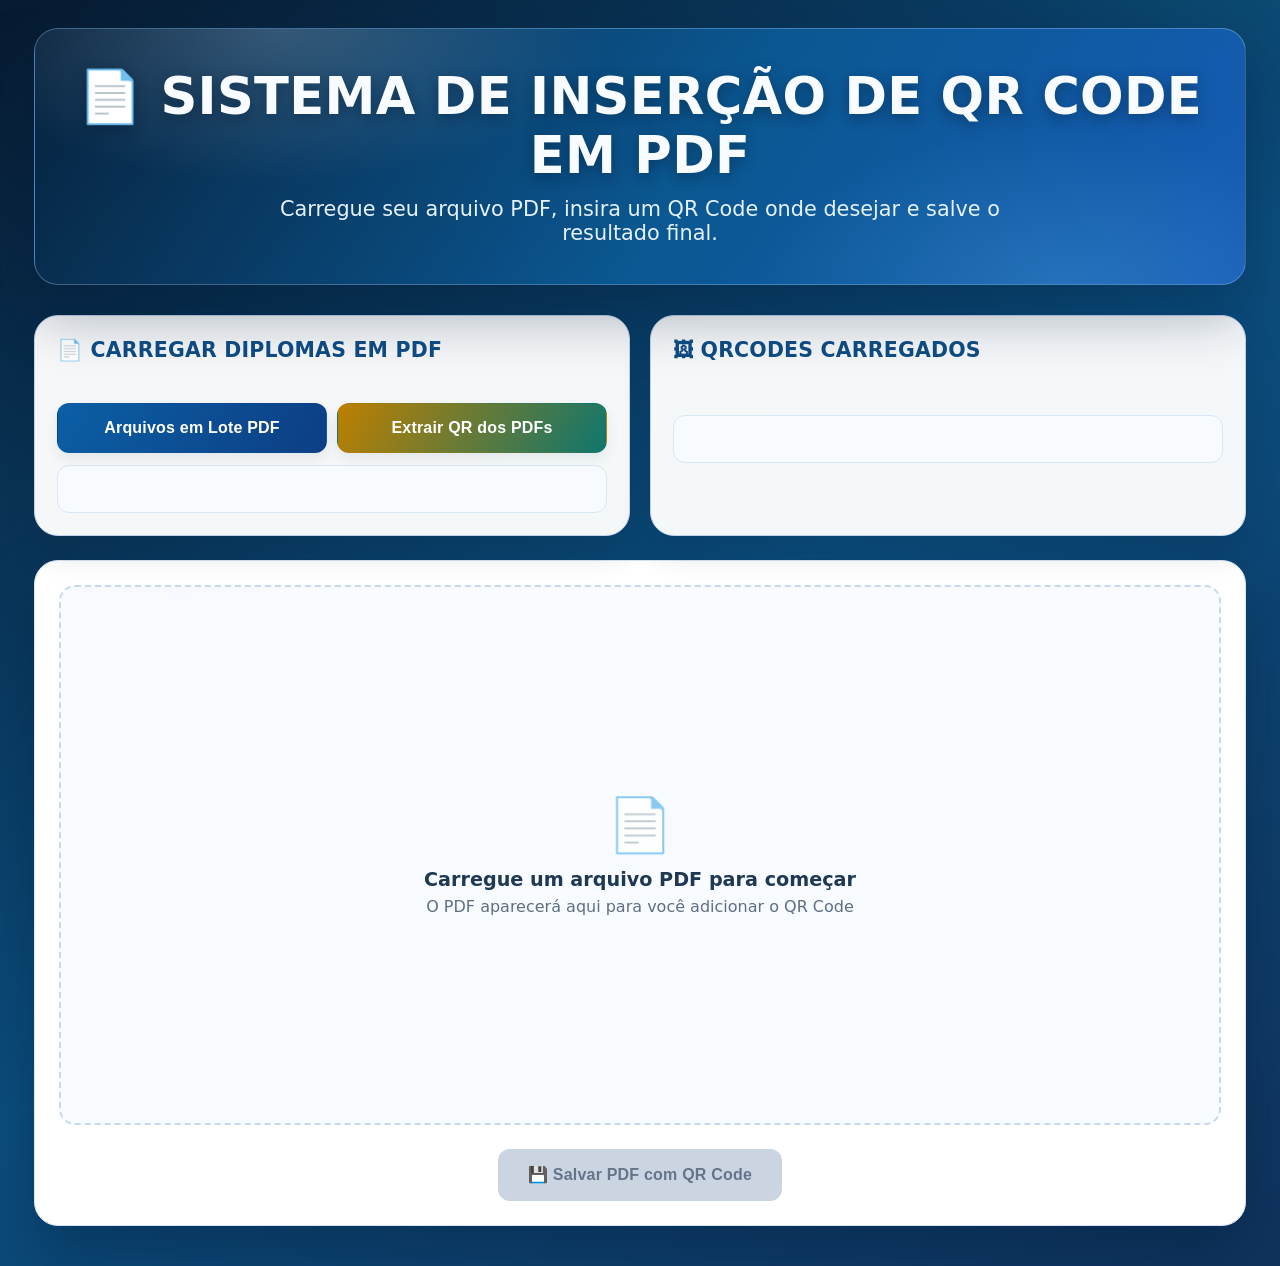
<file: extrator_qr/index.html>
<!DOCTYPE html>
<html lang="pt-BR">

<head>
    <meta charset="UTF-8">
    <meta name="viewport" content="width=device-width, initial-scale=1.0">
    <title>Inserir QR Code em PDF</title>
    <!--script src="https://cdnjs.cloudflare.com/ajax/libs/pdf-lib/1.17.1/pdf-lib.min.js"></script>
    <script src="https://cdnjs.cloudflare.com/ajax/libs/pdf.js/3.11.174/pdf.min.js"></script>
    <script src="https://cdnjs.cloudflare.com/ajax/libs/jszip/3.10.1/jszip.min.js"></script-->
    <!-- Adiciona jsQR para leitura de QRCode em canvas -->
    <!--script src="https://cdn.jsdelivr.net/npm/jsqr@1.4.0/dist/jsQR.js"></script-->
    <script src="./libs/pdf-lib.min.js"></script>
    <script src="./libs/pdf.min.js"></script>
    <script src="./libs/jszip.min.js"></script>
    <!-- Adiciona jsQR para leitura de QRCode em canvas -->
    <script src="./libs/jsQR.js"></script>
    <style>
        :root {
            --bg-1: #071b31;
            --bg-2: #0b4e7f;
            --bg-3: #10335d;
            --surface: #ffffff;
            --surface-soft: rgba(255, 255, 255, 0.96);
            --line: #d7e3f3;
            --line-strong: #bfd4eb;
            --text: #0f1f33;
            --muted: #5d6f84;
            --brand: #0b5fa5;
            --brand-strong: #0d3e84;
            --accent: #0f766e;
            --success: #15803d;
            --danger: #dc2626;
            --warn: #b45309;
            --radius-xl: 24px;
            --radius-lg: 16px;
            --radius-md: 12px;
            --shadow-xl: 0 28px 60px rgba(2, 24, 48, 0.35);
            --shadow-lg: 0 16px 30px rgba(13, 33, 54, 0.18);
            --shadow-sm: 0 6px 14px rgba(11, 48, 82, 0.08);
        }

        * {
            margin: 0;
            padding: 0;
            box-sizing: border-box;
        }

        body {
            font-family: "Segoe UI", "Segoe UI Variable", system-ui, -apple-system, sans-serif;
            min-height: 100vh;
            color: var(--text);
            background:
                radial-gradient(1100px 520px at -12% -22%, rgba(56, 189, 248, 0.24), transparent 58%),
                radial-gradient(900px 520px at 108% -18%, rgba(45, 212, 191, 0.18), transparent 62%),
                linear-gradient(145deg, var(--bg-1) 0%, var(--bg-2) 52%, var(--bg-3) 100%);
        }

        .container {
            max-width: 1320px;
            margin: 0 auto;
            padding: 28px clamp(16px, 3vw, 34px) 40px;
        }

        .header {
            position: relative;
            overflow: hidden;
            margin-bottom: 30px;
            padding: clamp(24px, 3vw, 40px) clamp(16px, 3vw, 40px);
            border-radius: var(--radius-xl);
            text-align: center;
            color: #f8fbff;
            background:
                linear-gradient(122deg, rgba(7, 35, 63, 0.88) 0%, rgba(11, 92, 153, 0.88) 55%, rgba(24, 95, 190, 0.88) 100%);
            border: 1px solid rgba(188, 220, 255, 0.32);
            box-shadow: var(--shadow-xl);
        }

        .header::after {
            content: "";
            position: absolute;
            inset: 0;
            pointer-events: none;
            background:
                radial-gradient(480px 220px at 20% 0%, rgba(255, 255, 255, 0.18), transparent 70%),
                radial-gradient(440px 220px at 85% 100%, rgba(125, 211, 252, 0.18), transparent 70%);
        }

        .header h1 {
            position: relative;
            z-index: 1;
            font-size: clamp(1.7rem, 4vw, 3.2rem);
            line-height: 1.15;
            letter-spacing: 0.3px;
            font-weight: 800;
            margin-bottom: 12px;
            text-shadow: 0 4px 14px rgba(4, 23, 46, 0.42);
        }

        .header p {
            position: relative;
            z-index: 1;
            max-width: 760px;
            margin: 0 auto;
            font-size: clamp(1rem, 1.7vw, 1.3rem);
            color: #e6f2ff;
            font-weight: 500;
        }

        .controls {
            display: grid;
            grid-template-columns: repeat(auto-fit, minmax(340px, 1fr));
            gap: 20px;
            margin-bottom: 24px;
        }

        .control-group {
            background: var(--surface-soft);
            border: 1px solid var(--line-strong);
            border-radius: var(--radius-xl);
            box-shadow: var(--shadow-lg);
            padding: 22px;
            transition: transform 0.24s ease, box-shadow 0.24s ease, border-color 0.24s ease;
        }

        .control-group:hover {
            transform: translateY(-3px);
            border-color: #86b9e3;
            box-shadow: 0 22px 34px rgba(6, 36, 66, 0.2);
        }

        .control-group h3 {
            display: flex;
            align-items: center;
            gap: 8px;
            margin-bottom: 14px;
            color: #0f4d85;
            font-size: clamp(1.05rem, 1.6vw, 1.36rem);
            font-weight: 800;
            letter-spacing: 0.2px;
        }

        .file-input-wrapper {
            position: relative;
            overflow: hidden;
            display: inline-block;
            width: 100%;
            margin-bottom: 8px;
        }

        .file-input {
            position: absolute;
            left: -9999px;
        }

        .batch-actions {
            margin-top: 8px;
            display: flex;
            gap: 10px;
            flex-wrap: wrap;
        }

        .batch-actions > button {
            flex: 1 1 200px;
        }

        .batch-actions.single > button {
            flex: 1 1 auto;
        }

        .file-input-button,
        #batchPdfButton,
        #batchQrButton,
        #extractQrFromPdfButton {
            display: inline-flex;
            align-items: center;
            justify-content: center;
            width: 100%;
            min-height: 50px;
            padding: 12px 16px;
            border: 1px solid transparent;
            border-radius: var(--radius-md);
            font-size: 1rem;
            font-weight: 700;
            letter-spacing: 0.2px;
            color: #ffffff;
            cursor: pointer;
            transition: transform 0.2s ease, box-shadow 0.2s ease, filter 0.2s ease, background 0.2s ease;
            box-shadow: var(--shadow-sm);
            background: linear-gradient(120deg, var(--brand) 0%, var(--brand-strong) 100%);
        }

        .file-input-button:hover,
        #batchPdfButton:hover,
        #batchQrButton:hover {
            transform: translateY(-1px);
            box-shadow: 0 12px 20px rgba(11, 65, 113, 0.25);
            filter: saturate(1.08);
        }

        #extractQrFromPdfButton {
            background: linear-gradient(120deg, #be7f00 0%, #0f766e 100%);
        }

        #extractQrFromPdfButton:hover {
            transform: translateY(-1px);
            box-shadow: 0 12px 20px rgba(10, 61, 59, 0.26);
            filter: saturate(1.08);
        }

        .file-status {
            margin-top: 12px;
            padding: 12px 14px;
            border-radius: var(--radius-md);
            font-size: 0.94rem;
            font-weight: 600;
        }

        .file-status.success {
            background: #e6f9ed;
            color: #166534;
            border: 1px solid #a7f3d0;
        }

        .file-status.error {
            background: #fff1f2;
            color: #991b1b;
            border: 1px solid #fecdd3;
        }

        .files-list {
            margin-top: 12px;
            min-height: 48px;
            padding: 10px;
            border-radius: var(--radius-md);
            border: 1px solid #d9e7f4;
            background: #f7fbff;
        }

        .file-item {
            display: flex;
            align-items: center;
            justify-content: space-between;
            gap: 10px;
            padding: 9px 10px;
            border-radius: 10px;
            background: #ffffff;
            border: 1px solid #e4eef9;
            margin: 6px 0;
        }

        .file-item .file-name {
            flex: 1;
            color: #19324c;
            font-weight: 600;
        }

        .file-item .file-size {
            color: var(--muted);
            font-size: 0.9rem;
        }

        .workspace {
            background: var(--surface);
            border-radius: var(--radius-xl);
            border: 1px solid var(--line);
            padding: clamp(16px, 2.2vw, 24px);
            box-shadow: var(--shadow-xl);
            min-height: 620px;
        }

        .pdf-viewer {
            position: relative;
            min-height: 540px;
            display: flex;
            align-items: center;
            justify-content: center;
            overflow: hidden;
            border: 2px dashed #c6d9ec;
            border-radius: var(--radius-lg);
            background:
                radial-gradient(460px 180px at 10% -20%, rgba(59, 130, 246, 0.09), transparent 70%),
                #f8fbff;
        }

        .pdf-viewer.has-pdf {
            border: 2px solid #8bb7de;
            background: #ffffff;
        }

        .pdf-canvas {
            display: block;
            margin: 0 auto;
            box-shadow: 0 10px 24px rgba(15, 35, 55, 0.2);
        }

        .empty-state {
            text-align: center;
            color: var(--muted);
        }

        .empty-state .icon {
            font-size: 3.3rem;
            margin-bottom: 12px;
            opacity: 0.8;
        }

        .empty-state h3 {
            color: #1f3854;
            margin-bottom: 6px;
            font-size: 1.2rem;
            font-weight: 700;
        }

        .pdf-page-hint {
            display: none;
            margin-top: 12px;
            text-align: center;
            color: #1e4f7f;
            font-size: 0.95rem;
            font-weight: 600;
            background: #edf7ff;
            border: 1px solid #c9e2f7;
            border-radius: var(--radius-md);
            padding: 10px 12px;
        }

        .pdf-navigation {
            margin-top: 14px;
            padding: 12px;
            border-radius: var(--radius-md);
            border: 1px solid #d7e7f7;
            background: #f6fbff;
            display: flex;
            justify-content: center;
            align-items: center;
            gap: 12px;
        }

        .nav-button {
            min-width: 120px;
            padding: 10px 14px;
            border: 1px solid transparent;
            border-radius: 10px;
            background: linear-gradient(120deg, #0c5c9f 0%, #144d88 100%);
            color: #ffffff;
            font-size: 0.95rem;
            font-weight: 700;
            cursor: pointer;
            transition: transform 0.18s ease, box-shadow 0.18s ease;
        }

        .nav-button:hover:not(:disabled) {
            transform: translateY(-1px);
            box-shadow: 0 8px 14px rgba(11, 78, 135, 0.24);
        }

        .nav-button:disabled {
            background: #cbd5e1;
            color: #64748b;
            cursor: not-allowed;
        }

        .page-info {
            color: #224f7d;
            font-weight: 700;
            font-size: 0.97rem;
        }

        .qr-overlay {
            position: absolute;
            cursor: move;
            user-select: none;
            z-index: 10;
            border: 2px dashed #0c5f9f;
            border-radius: 8px;
            box-shadow: 0 0 0 2px rgba(12, 95, 159, 0.15);
        }

        .qr-overlay:hover {
            border-color: #0f766e;
            box-shadow: 0 0 0 2px rgba(15, 118, 110, 0.24);
        }

        .qr-overlay img {
            width: 100%;
            height: 100%;
            object-fit: contain;
        }

        .qr-controls {
            position: absolute;
            top: -32px;
            right: 0;
            display: flex;
            gap: 6px;
        }

        .qr-control-btn {
            width: 24px;
            height: 24px;
            border: none;
            border-radius: 999px;
            color: #fff;
            font-size: 12px;
            font-weight: 700;
            cursor: pointer;
        }

        .resize-btn {
            background: #0f766e;
        }

        .remove-btn {
            background: #dc2626;
        }

        .resize-handle {
            position: absolute;
            width: 14px;
            height: 14px;
            background: #ffffff;
            border: 2px solid #0c5f9f;
            border-radius: 999px;
            z-index: 20;
        }

        .resize-handle.resize-nw { top: -7px; left: -7px; cursor: nwse-resize; }
        .resize-handle.resize-ne { top: -7px; right: -7px; cursor: nesw-resize; }
        .resize-handle.resize-sw { bottom: -7px; left: -7px; cursor: nesw-resize; }
        .resize-handle.resize-se { bottom: -7px; right: -7px; cursor: nwse-resize; }

        .save-section {
            margin-top: 24px;
            text-align: center;
        }

        .save-button {
            min-height: 52px;
            padding: 12px 30px;
            border: none;
            border-radius: var(--radius-md);
            background: linear-gradient(120deg, #0f8a54 0%, #0f766e 100%);
            color: #ffffff;
            font-size: 1rem;
            font-weight: 700;
            letter-spacing: 0.2px;
            cursor: pointer;
            transition: transform 0.2s ease, box-shadow 0.2s ease, filter 0.2s ease;
        }

        .save-button:hover:not(:disabled) {
            transform: translateY(-1px);
            filter: saturate(1.05);
            box-shadow: 0 12px 20px rgba(15, 118, 110, 0.24);
        }

        .save-button:disabled {
            background: #cbd5e1;
            color: #64748b;
            cursor: not-allowed;
            box-shadow: none;
        }

        .loading {
            display: inline-block;
            width: 18px;
            height: 18px;
            border: 2px solid rgba(255, 255, 255, 0.25);
            border-top: 2px solid #ffffff;
            border-radius: 999px;
            animation: spin 1s linear infinite;
            vertical-align: middle;
        }

        @keyframes spin {
            from { transform: rotate(0deg); }
            to { transform: rotate(360deg); }
        }

        .toast {
            position: fixed;
            top: 20px;
            right: 20px;
            z-index: 1000;
            min-width: 260px;
            max-width: 420px;
            padding: 14px 16px;
            border-radius: 12px;
            color: #ffffff;
            font-weight: 700;
            box-shadow: 0 14px 24px rgba(2, 24, 48, 0.3);
            transform: translateX(440px);
            transition: transform 0.25s ease;
        }

        .toast.show {
            transform: translateX(0);
        }

        .toast.success {
            background: linear-gradient(120deg, #15803d 0%, #0f766e 100%);
        }

        .toast.error {
            background: linear-gradient(120deg, #b91c1c 0%, #dc2626 100%);
        }

        #relatorioModal {
            display: none;
            position: fixed;
            inset: 0;
            width: 100vw;
            height: 100vh;
            z-index: 2000;
            align-items: center;
            justify-content: center;
            background: rgba(2, 19, 36, 0.55);
            backdrop-filter: blur(2px);
        }

        #relatorioModal > div {
            width: min(760px, 92vw);
            max-height: 84vh;
            padding: 24px 22px 20px;
            border-radius: 18px;
            border: 1px solid #d9e9f8;
            background: #ffffff;
            box-shadow: var(--shadow-xl);
            position: relative;
        }

        #closeRelatorioModal {
            position: absolute;
            top: 10px;
            right: 14px;
            width: 32px;
            height: 32px;
            border: none;
            border-radius: 999px;
            background: #ffe4e6;
            color: var(--danger);
            font-size: 1.2rem;
            font-weight: 700;
            cursor: pointer;
        }

        #relatorioModal h2 {
            color: #0f4d85;
            margin-bottom: 10px;
            font-size: 1.3rem;
            font-weight: 800;
        }

        #relatorioContent {
            max-height: 60vh;
            overflow: auto;
            color: #243b53;
            font-size: 0.96rem;
            line-height: 1.45;
            padding-right: 4px;
        }

        @media (max-width: 980px) {
            .controls {
                grid-template-columns: 1fr;
            }

            .workspace {
                min-height: 560px;
            }
        }

        @media (max-width: 640px) {
            .container {
                padding: 16px 12px 28px;
            }

            .control-group {
                padding: 16px;
            }

            .pdf-viewer {
                min-height: 460px;
            }

            .nav-button {
                min-width: 104px;
            }
        }
    </style>
</head>

<body>

    <div class="container">
        <div class="header">
            <h1>📄 SISTEMA DE INSERÇÃO DE QR CODE EM PDF</h1>
            <p>Carregue seu arquivo PDF, insira um QR Code onde desejar e salve o resultado final.</p>
        </div>

        <div class="controls">
            <div class="control-group">
                <h3>📄 CARREGAR DIPLOMAS EM PDF</h3>
                <div class="file-input-wrapper">
                    <input type="file" id="pdfInput" class="file-input" accept=".pdf">
                    <!--label for="pdfInput" class="file-input-button">
                        Selecionar Arquivo PDF
                    </label-->
                </div>
                <div class="batch-actions">
                    <button id="batchPdfButton" class="file-input-button" type="button">Arquivos em Lote PDF</button>
                    <button id="extractQrFromPdfButton" class="file-input-button" type="button">Extrair QR dos PDFs</button>
                </div>
                <div id="pdfStatus" class="file-status" style="display: none;"></div>
                <div id="pdfFilesList" class="files-list"></div>
            </div>

            <div class="control-group">
                <h3>🖼 QRCODES CARREGADOS</h3>
                <div class="file-input-wrapper">
                    <input type="file" id="qrInput" class="file-input" accept="image/*">
                    <!--label for="qrInput" class="file-input-button">
                        Selecionar Imagem QR Code
                    </label-->
                </div>
                <div class="batch-actions single">
                    <button id="batchQrButton" style="display: none;" type="button">VAR QRCode</button>
                </div>
                <div id="qrStatus" class="file-status" style="display: none;"></div>
                <div id="qrFilesList" class="files-list"></div>
            </div>
        </div>

        <div class="workspace">
            <div id="pdfViewer" class="pdf-viewer">
                <div class="empty-state">
                    <div class="icon">📄</div>
                    <h3>Carregue um arquivo PDF para começar</h3>
                    <p>O PDF aparecerá aqui para você adicionar o QR Code</p>
                </div>
            </div>
            <div id="pdfPageHint" class="pdf-page-hint">
                Navegue até a página desejada e clique para posicionar o QR Code. O QR será inserido apenas na página
                atual.
            </div>
            <div id="pdfNavigation" class="pdf-navigation" style="display: none;">
                <button id="prevPage" class="nav-button">◀ Anterior</button>
                <span id="pageInfo" class="page-info">Página 1 de 1</span>
                <button id="nextPage" class="nav-button">Próxima ▶</button>
            </div>

            <div class="save-section">
                <button id="saveButton" class="save-button" disabled>
                    💾 Salvar PDF com QR Code
                </button>
            </div>
        </div>

        <input type="file" id="batchPdfInput" class="file-input" accept=".pdf" multiple style="display:none">
        <input type="file" id="batchQrInput" class="file-input" accept="image/*" multiple style="display:none">
    </div>

    <!-- Adiciona modal de relatório ao final do body -->
    <div id="relatorioModal">
        <div>
            <button id="closeRelatorioModal">×</button>
            <h2>Relatório do Processamento em Lote</h2>
            <div id="relatorioContent"></div>
        </div>
    </div>

    <script>
        class PDFQRInserter {
            constructor() {
                this.pdfDoc = null;
                this.pdfBytes = null;
                this.pdfBytesCopy = null;
                this.currentPage = 1;
                this.totalPages = 0;
                this.qrImage = null;
                this.qrBlob = null;
                this.scale = 1.5;
                this.qrOverlays = [];
                this.batchPdfFiles = [];
                this.batchQrFiles = [];

                this.init();
            }

            init() {
                const isFileMode = location.protocol === 'file:';
                // Configure PDF.js worker
                pdfjsLib.GlobalWorkerOptions.workerSrc = 'https://cdnjs.cloudflare.com/ajax/libs/pdf.js/3.11.174/pdf.worker.min.js';
                pdfjsLib.disableWorker = isFileMode;

                this.bindEvents();
            }

            bindEvents() {
                document.getElementById('pdfInput').addEventListener('change', (e) => this.handlePDFUpload(e));
                document.getElementById('qrInput').addEventListener('change', (e) => this.handleQRUpload(e));
                document.getElementById('prevPage').addEventListener('click', () => this.prevPage());
                document.getElementById('nextPage').addEventListener('click', () => this.nextPage());
                document.getElementById('saveButton').addEventListener('click', () => this.savePDF());
                // Eventos para lote
                document.getElementById('batchPdfButton').addEventListener('click', () => {
                    document.getElementById('batchPdfInput').click();
                });
                document.getElementById('batchQrButton').addEventListener('click', () => {
                    document.getElementById('batchQrInput').click();
                });
                document.getElementById('batchPdfInput').addEventListener('change', (e) => this.handleBatchPdfUpload(e));
                document.getElementById('batchQrInput').addEventListener('change', (e) => this.handleBatchQrUpload(e));
                document.getElementById('extractQrFromPdfButton').addEventListener('click', () => {
                    this.handleExtractQrFromPdf();
                });
            }

            // Lógica para armazenar arquivos em lote
            batchPdfFiles = [];
            batchQrFiles = [];

            async handleBatchPdfUpload(event) {
                try {
                    this.batchPdfFiles = Array.from(event.target.files);
                    this.updateFilesList(this.batchPdfFiles, 'pdf');
                    await this.tryShowFirstBatchPreview();
                    this.updateSaveButton();
                } catch (error) {
                    console.error('Erro ao carregar PDFs:', error);
                    this.showToast('Erro ao carregar PDFs. Verifique se os arquivos são válidos.', 'error');
                }
            }

            async handleBatchQrUpload(event) {
                try {
                    this.batchQrFiles = Array.from(event.target.files);
                    this.updateFilesList(this.batchQrFiles, 'qr');
                    await this.tryShowFirstBatchPreview();
                    this.updateSaveButton();
                } catch (error) {
                    console.error('Erro ao carregar QR codes:', error);
                    this.showToast('Erro ao carregar QR codes. Verifique se os arquivos são válidos.', 'error');
                }
            }

            updateFilesList(files, type) {
                const containerID = type === 'pdf' ? 'pdfFilesList' : 'qrFilesList';
                const container = document.getElementById(containerID);
                container.innerHTML = '';

                Array.from(files).forEach((file, index) => {
                    const fileItem = document.createElement('div');
                    fileItem.className = 'file-item';

                    const fileName = document.createElement('span');
                    fileName.className = 'file-name';
                    fileName.textContent = file.name;

                    const fileSize = document.createElement('span');
                    fileSize.className = 'file-size';
                    fileSize.textContent = this.formatFileSize(file.size);

                    fileItem.appendChild(fileName);
                    fileItem.appendChild(fileSize);
                    container.appendChild(fileItem);
                });
            }

            formatFileSize(bytes) {
                if (bytes === 0) return '0 B';
                const k = 1024;
                const sizes = ['B', 'KB', 'MB', 'GB'];
                const i = Math.floor(Math.log(bytes) / Math.log(k));
                return parseFloat((bytes / Math.pow(k, i)).toFixed(2)) + ' ' + sizes[i];
            }

            async tryShowFirstBatchPreview() {
                try {
                    if (this.batchPdfFiles.length === 0 || this.batchQrFiles.length === 0) return;

                    // Limpa overlays antigos
                    this.qrOverlays = [];
                    document.querySelectorAll('.qr-overlay').forEach(el => el.remove());

                    // Carrega o primeiro PDF
                    const file = this.batchPdfFiles[0];
                    this.pdfBytes = await file.arrayBuffer();
                    this.pdfBytesCopy = this.pdfBytes.slice(0);
                    const loadingTaskPreview = pdfjsLib.getDocument({
                        data: this.pdfBytes,
                        disableWorker: location.protocol === 'file:'
                    });
                    this.pdfDoc = await loadingTaskPreview.promise;
                    this.totalPages = this.pdfDoc.numPages;
                    this.currentPage = 1;
                    await this.renderPage();
                    this.updateNavigation();

                    // Carrega o primeiro QR Code
                    const qrFile = this.batchQrFiles[0];
                    this.qrBlob = qrFile;
                    this.qrImage = await this.createImageFromFile(qrFile);

                    this.showToast('Ajuste o QR Code no primeiro PDF. O mesmo ajuste será aplicado a todos.', 'success');
                    this.enableQRPlacement();
                } catch (error) {
                    console.error('Erro ao exibir preview:', error);
                    this.showToast('Erro ao exibir preview. Tente novamente.', 'error');
                }
            }

            async handlePDFUpload(event) {
                const file = event.target.files[0];
                if (!file) return;

                const statusDiv = document.getElementById('pdfStatus');
                statusDiv.style.display = 'block';
                statusDiv.className = 'file-status';
                statusDiv.innerHTML = '<div class="loading"></div> Carregando PDF...';

                try {
                    this.pdfBytes = await file.arrayBuffer();
                    // Faz uma cópia do ArrayBuffer para evitar detach
                    this.pdfBytesCopy = this.pdfBytes.slice(0);
                    const loadingTaskUpload = pdfjsLib.getDocument({
                        data: this.pdfBytes,
                        disableWorker: location.protocol === 'file:'
                    });
                    this.pdfDoc = await loadingTaskUpload.promise;
                    this.totalPages = this.pdfDoc.numPages;
                    this.currentPage = 1;

                    await this.renderPage();
                    this.updateNavigation();

                    statusDiv.className = 'file-status success';
                    statusDiv.innerHTML = `✅ PDF carregado com sucesso! (${this.totalPages} página${this.totalPages > 1 ? 's' : ''})`;
                } catch (error) {
                    console.error('Erro ao carregar PDF:', error);
                    statusDiv.className = 'file-status error';
                    statusDiv.innerHTML = '❌ Erro ao carregar PDF. Verifique se o arquivo é válido.';
                }
            }

            async handleQRUpload(event) {
                const file = event.target.files[0];
                if (!file) return;

                const statusDiv = document.getElementById('qrStatus');
                statusDiv.style.display = 'block';
                statusDiv.className = 'file-status';
                statusDiv.innerHTML = '<div class="loading"></div> Carregando QR Code...';

                try {
                    this.qrBlob = file;
                    this.qrImage = await this.createImageFromFile(file);

                    statusDiv.className = 'file-status success';
                    statusDiv.innerHTML = '✅ QR Code carregado com sucesso! Clique no PDF para posicionar.';

                    // Exibe a dica de página
                    document.getElementById('pdfPageHint').style.display = 'block';
                    // Enable clicking on PDF to add QR
                    this.enableQRPlacement();
                } catch (error) {
                    console.error('Erro ao carregar QR:', error);
                    statusDiv.className = 'file-status error';
                    statusDiv.innerHTML = '❌ Erro ao carregar imagem. Verifique se o arquivo é válido.';
                }
            }

            createImageFromFile(file) {
                return new Promise((resolve, reject) => {
                    const img = new Image();
                    img.onload = () => resolve(img);
                    img.onerror = reject;
                    img.src = URL.createObjectURL(file);
                });
            }

            async renderPage() {
                if (!this.pdfDoc) return;

                const page = await this.pdfDoc.getPage(this.currentPage);
                const viewport = page.getViewport({ scale: this.scale });

                const canvas = document.createElement('canvas');
                const context = canvas.getContext('2d');
                canvas.height = viewport.height;
                canvas.width = viewport.width;

                await page.render({
                    canvasContext: context,
                    viewport: viewport
                }).promise;

                const viewer = document.getElementById('pdfViewer');
                viewer.innerHTML = '';
                viewer.className = 'pdf-viewer has-pdf';
                
                const wrapper = document.createElement('div');
                wrapper.id = 'canvasWrapper';
                wrapper.style.position = 'relative';
                wrapper.style.display = 'inline-block';
                wrapper.style.lineHeight = '0';
                wrapper.appendChild(canvas);
                
                viewer.appendChild(wrapper);
                canvas.className = 'pdf-canvas';

                // Re-add QR overlays for current page
                this.renderQROverlays();
            }

            enableQRPlacement() {
                if (!this.qrImage) return;

                const viewer = document.getElementById('pdfViewer');
                viewer.style.cursor = 'crosshair';

                const clickHandler = (e) => {
                    if (e.target.classList.contains('pdf-canvas')) {
                        this.addQROverlay(e);
                        viewer.style.cursor = 'default';
                        viewer.removeEventListener('click', clickHandler);
                    }
                };

                viewer.addEventListener('click', clickHandler);
            }

            addQROverlay(event) {
                const rect = event.target.getBoundingClientRect();
                const x = event.clientX - rect.left;
                const y = event.clientY - rect.top;

                // Remover overlay antigo da mesma página, se existir
                this.qrOverlays = this.qrOverlays.filter(qr => qr.page !== this.currentPage);

                const overlay = document.createElement('div');
                overlay.className = 'qr-overlay';
                
                const aspect = this.qrImage.width ? (this.qrImage.height / this.qrImage.width) : 1;
                const baseWidth = 100;
                const baseHeight = baseWidth * aspect;

                overlay.style.left = x - (baseWidth / 2) + 'px';
                overlay.style.top = y - (baseHeight / 2) + 'px';
                overlay.style.width = baseWidth + 'px';
                overlay.style.height = baseHeight + 'px';

                const img = document.createElement('img');
                img.src = this.qrImage.src;
                overlay.appendChild(img);

                const controls = document.createElement('div');
                controls.className = 'qr-controls';

                const removeBtn = document.createElement('button');
                removeBtn.className = 'qr-control-btn remove-btn';
                removeBtn.innerHTML = '×';
                removeBtn.title = 'Remover';

                controls.appendChild(removeBtn);
                overlay.appendChild(controls);

                // Add resize handles
                const handles = ['nw', 'ne', 'sw', 'se'];
                handles.forEach(pos => {
                    const handle = document.createElement('div');
                    handle.className = `resize-handle resize-${pos}`;
                    handle.dataset.pos = pos;
                    overlay.appendChild(handle);
                });

                const wrapper = document.getElementById('canvasWrapper') || document.getElementById('pdfViewer');
                wrapper.appendChild(overlay);

                // Store overlay data
                this.qrOverlays.push({
                    page: this.currentPage,
                    element: overlay,
                    baseWidth: baseWidth,
                    aspect: aspect
                });

                this.makeDraggable(overlay);
                this.bindOverlayControls(overlay, aspect);
                this.updateSaveButton();
                this.renderQROverlays(); // Atualiza overlays visíveis
            }

            makeDraggable(element) {
                let isDragging = false;
                let startX, startY, startLeft, startTop;

                element.addEventListener('mousedown', (e) => {
                    if (e.target.classList.contains('qr-control-btn') || e.target.classList.contains('resize-handle')) return;

                    isDragging = true;
                    startX = e.clientX;
                    startY = e.clientY;
                    startLeft = parseInt(element.style.left);
                    startTop = parseInt(element.style.top);

                    document.addEventListener('mousemove', handleDrag);
                    document.addEventListener('mouseup', stopDrag);
                });

                function handleDrag(e) {
                    if (!isDragging) return;

                    const deltaX = e.clientX - startX;
                    const deltaY = e.clientY - startY;

                    element.style.left = (startLeft + deltaX) + 'px';
                    element.style.top = (startTop + deltaY) + 'px';
                }

                function stopDrag() {
                    isDragging = false;
                    document.removeEventListener('mousemove', handleDrag);
                    document.removeEventListener('mouseup', stopDrag);
                }
            }

            bindOverlayControls(overlay, aspect = 1) {
                const removeBtn = overlay.querySelector('.remove-btn');
                const handles = overlay.querySelectorAll('.resize-handle');

                let isResizing = false;
                let currentPos = '';
                let startX, startY, startWidth, startHeight, startLeft, startTop;

                handles.forEach(handle => {
                    handle.addEventListener('mousedown', (e) => {
                        e.stopPropagation();
                        e.preventDefault();
                        isResizing = true;
                        currentPos = handle.dataset.pos;
                        startX = e.clientX;
                        startY = e.clientY;
                        startWidth = parseFloat(overlay.style.width);
                        startHeight = parseFloat(overlay.style.height);
                        startLeft = parseFloat(overlay.style.left);
                        startTop = parseFloat(overlay.style.top);

                        document.addEventListener('mousemove', handleResize);
                        document.addEventListener('mouseup', stopResize);
                    });
                });

                function handleResize(e) {
                    if (!isResizing) return;
                    
                    const deltaX = e.clientX - startX;
                    const deltaY = e.clientY - startY;

                    let newWidth = startWidth;
                    let newHeight = startHeight;
                    let newLeft = startLeft;
                    let newTop = startTop;

                    if (currentPos.includes('e')) {
                        newWidth = startWidth + deltaX;
                    } else if (currentPos.includes('w')) {
                        newWidth = startWidth - deltaX;
                        newLeft = startLeft + deltaX;
                    }

                    if (currentPos.includes('s')) {
                        newHeight = startHeight + deltaY;
                    } else if (currentPos.includes('n')) {
                        newHeight = startHeight - deltaY;
                        newTop = startTop + deltaY;
                    }

                    // Limites mínimos de tamanho
                    if (newWidth >= 30) {
                        overlay.style.width = newWidth + 'px';
                        overlay.style.left = newLeft + 'px';
                    }
                    if (newHeight >= 30) {
                        overlay.style.height = newHeight + 'px';
                        overlay.style.top = newTop + 'px';
                    }
                }

                function stopResize() {
                    isResizing = false;
                    document.removeEventListener('mousemove', handleResize);
                    document.removeEventListener('mouseup', stopResize);
                }

                removeBtn.addEventListener('click', () => {
                    // Remove from overlays array
                    const index = this.qrOverlays.findIndex(qr => qr.element === overlay);
                    if (index > -1) {
                        this.qrOverlays.splice(index, 1);
                    }

                    overlay.remove();
                    this.updateSaveButton();
                });
            }

            renderQROverlays() {
                // Clear existing overlays from DOM
                document.querySelectorAll('.qr-overlay').forEach(el => el.remove());

                // Re-add overlays for current page
                this.qrOverlays
                    .filter(qr => qr.page === this.currentPage)
                    .forEach(qrData => {
                        const wrapper = document.getElementById('canvasWrapper') || document.getElementById('pdfViewer');
                        wrapper.appendChild(qrData.element);
                    });
            }

            updateNavigation() {
                const navigation = document.getElementById('pdfNavigation');
                const prevBtn = document.getElementById('prevPage');
                const nextBtn = document.getElementById('nextPage');
                const pageInfo = document.getElementById('pageInfo');

                if (this.totalPages > 1) {
                    navigation.style.display = 'flex';
                    prevBtn.disabled = this.currentPage === 1;
                    nextBtn.disabled = this.currentPage === this.totalPages;
                    pageInfo.textContent = `Página ${this.currentPage} de ${this.totalPages}`;
                } else {
                    navigation.style.display = 'none';
                }
            }

            async prevPage() {
                if (this.currentPage > 1) {
                    this.currentPage--;
                    await this.renderPage();
                    this.updateNavigation();
                }
            }

            async nextPage() {
                if (this.currentPage < this.totalPages) {
                    this.currentPage++;
                    await this.renderPage();
                    this.updateNavigation();
                }
            }

            // Adiciona botão para baixar lote se ambos os lotes estiverem carregados
            updateSaveButton() {
                const saveButton = document.getElementById('saveButton');
                const hasQR = this.qrOverlays.length > 0;
                const hasPDF = this.pdfDoc !== null;
                saveButton.disabled = !(hasQR && hasPDF);

                // Botão de salvar lote
                let batchBtn = document.getElementById('saveBatchButton');
                if (!batchBtn && (this.batchPdfFiles.length > 0 || this.batchQrFiles.length > 0)) {
                    batchBtn = document.createElement('button');
                    batchBtn.id = 'saveBatchButton';
                    batchBtn.className = 'save-button';
                    batchBtn.style.marginLeft = '20px';
                    batchBtn.innerHTML = '📦 Baixar Lote ZIP';
                    batchBtn.addEventListener('click', () => this.saveBatchZip());
                    saveButton.parentNode.appendChild(batchBtn);
                }
                if (batchBtn) {
                    batchBtn.disabled = !(this.batchPdfFiles.length > 0 && this.batchQrFiles.length > 0 && this.qrOverlays.length > 0);
                }
            }

            // Função para salvar todos os PDFs com QR em lote e baixar ZIP
            async saveBatchZip() {
                if (!(this.batchPdfFiles.length > 0 && this.batchQrFiles.length > 0)) {
                    this.showToast('Carregue os PDFs e QR Codes para baixar o lote.', 'error');
                    return;
                }

                if (this.qrOverlays.length === 0) {
                    this.showToast('Posicione o QR Code no primeiro PDF para definir o modelo.', 'error');
                    return;
                }

                const saveBatchButton = document.getElementById('saveBatchButton');
                saveBatchButton.disabled = true;
                saveBatchButton.innerHTML = '<div class="loading"></div> Gerando ZIP...';

                function normalizeName(str) {
                    return str
                        .toLowerCase()
                        .normalize('NFD').replace(/[\u0300-\u036f]/g, '') // remove acentos corretamente
                        .replace(/[^a-z0-9]/gi, ' ')
                        .replace(/\s+/g, ' ')
                        .trim();
                }

                // Relatório detalhado
                let relatorio = {
                    pdfs: this.batchPdfFiles.map(f => f.name),
                    qrs: this.batchQrFiles.map(f => f.name),
                    pares: [],
                    pdfsSemQr: [],
                    qrsSemPdf: []
                };

                try {
                    const zip = new JSZip();
                    const qrOverlay = this.qrOverlays[0];
                    const overlayPage = qrOverlay.page || 1;
                    const canvas = document.querySelector('.pdf-canvas');
                    const pageWidth = canvas.width;
                    const pageHeight = canvas.height;
                    const relativeX = parseFloat(qrOverlay.element.style.left) / pageWidth;
                    const relativeY = parseFloat(qrOverlay.element.style.top) / pageHeight;
                    const relativeWidth = parseFloat(qrOverlay.element.style.width) / pageWidth;
                    const relativeHeight = parseFloat(qrOverlay.element.style.height) / pageHeight;

                    const pdfMap = {};
                    this.batchPdfFiles.forEach(pdf => {
                        const name = normalizeName(pdf.name.replace(/\.pdf$/i, ''));
                        pdfMap[name] = pdf;
                    });
                    const qrMap = {};
                    this.batchQrFiles.forEach(qr => {
                        const name = normalizeName(qr.name.replace(/\.(png|jpg|jpeg)$/i, ''));
                        qrMap[name] = qr;
                    });

                    const matched = [];
                    const unmatchedPdfs = [];
                    const unmatchedQrs = [];

                    for (const pdfName in pdfMap) {
                        if (qrMap[pdfName]) {
                            matched.push({ pdf: pdfMap[pdfName], qr: qrMap[pdfName], name: pdfName });
                            relatorio.pares.push({ pdf: pdfMap[pdfName].name, qr: qrMap[pdfName].name });
                        } else {
                            unmatchedPdfs.push(pdfMap[pdfName].name);
                            relatorio.pdfsSemQr.push(pdfMap[pdfName].name);
                        }
                    }
                    for (const qrName in qrMap) {
                        if (!pdfMap[qrName]) {
                            unmatchedQrs.push(qrMap[qrName].name);
                            relatorio.qrsSemPdf.push(qrMap[qrName].name);
                        }
                    }

                    for (let i = 0; i < matched.length; i++) {
                        try {
                            const { pdf, qr, name } = matched[i];
                            const pdfBytes = await pdf.arrayBuffer();
                            const pdfDoc = await PDFLib.PDFDocument.load(pdfBytes);
                            const qrBytes = await qr.arrayBuffer();
                            const qrImage = await pdfDoc.embedPng(qrBytes);
                            const pageIndex = Math.max(0, overlayPage - 1);
                            const page = pdfDoc.getPage(pageIndex);
                            const { width: pdfWidth, height: pdfHeight } = page.getSize();
                            const x = pdfWidth * relativeX;
                            const y = pdfHeight * (1 - relativeY - relativeHeight);
                            const width = pdfWidth * relativeWidth;
                            const height = pdfHeight * relativeHeight;
                            page.drawImage(qrImage, { x, y, width, height });
                            
                            // Adiciona texto de validação no rodapé da segunda página (ou na primeira se houver apenas uma)
                            const helveticaFont = await pdfDoc.embedFont(PDFLib.StandardFonts.Helvetica);
                            const targetPageIndex = pdfDoc.getPageCount() >= 2 ? 1 : 0;
                            const targetPage = pdfDoc.getPage(targetPageIndex);
                            targetPage.drawText('Validar em: https://esap.pge.rj.gov.br/mod/simplecertificate/verify.php', {
                                x: 25,
                                y: 15,
                                size: 10,
                                font: helveticaFont,
                                color: PDFLib.rgb(0.2, 0.2, 0.2)
                            });

                            const newPdfBytes = await pdfDoc.save();
                            const fileName = pdf.name.replace(/\.pdf$/i, '_com_qrcode.pdf');
                            zip.file(fileName, newPdfBytes);
                            saveBatchButton.innerHTML = `<div class=\"loading\"></div> Processando ${i + 1}/${matched.length}...`;
                        } catch (err) {
                            console.error(`Erro ao processar par ${i + 1}:`, err);
                            this.showToast(`Erro ao processar par ${i + 1}: ${err.message}`, 'error');
                        }
                    }

                    const content = await zip.generateAsync({ type: 'blob' });
                    const url = URL.createObjectURL(content);
                    const a = document.createElement('a');
                    a.href = url;
                    a.download = 'documentos_com_qrcode.zip';
                    document.body.appendChild(a);
                    a.click();
                    document.body.removeChild(a);
                    URL.revokeObjectURL(url);

                    // Relatório HTML
                    let html = '';
                    html += `<b>PDFs carregados:</b><ul>` + relatorio.pdfs.map(n => `<li>${n}</li>`).join('') + '</ul>';
                    html += `<b>QR Codes carregados:</b><ul>` + relatorio.qrs.map(n => `<li>${n}</li>`).join('') + '</ul>';
                    html += `<b>Pares encontrados:</b><ul>` + (relatorio.pares.length ? relatorio.pares.map(p => `<li>PDF: <b>${p.pdf}</b> <br>QR: <b>${p.qr}</b></li>`).join('') : '<li>Nenhum par encontrado</li>') + '</ul>';
                    html += `<b>PDFs sem QR correspondente:</b><ul>` + (relatorio.pdfsSemQr.length ? relatorio.pdfsSemQr.map(n => `<li>${n}</li>`).join('') : '<li>Nenhum</li>') + '</ul>';
                    html += `<b>QR Codes sem PDF correspondente:</b><ul>` + (relatorio.qrsSemPdf.length ? relatorio.qrsSemPdf.map(n => `<li>${n}</li>`).join('') : '<li>Nenhum</li>') + '</ul>';

                    document.getElementById('relatorioContent').innerHTML = html;
                    document.getElementById('relatorioModal').style.display = 'flex';

                    document.getElementById('closeRelatorioModal').onclick = () => {
                        document.getElementById('relatorioModal').style.display = 'none';
                    };

                    let msg = '';
                    if (unmatchedPdfs.length > 0) {
                        msg += `PDF(s) sem QR correspondente: ${unmatchedPdfs.join(', ')}. `;
                    }
                    if (unmatchedQrs.length > 0) {
                        msg += `QR(s) sem PDF correspondente: ${unmatchedQrs.join(', ')}. `;
                    }
                    if (msg) {
                        this.showToast(msg, 'error');
                    } else {
                        this.showToast('ZIP gerado com sucesso!', 'success');
                    }
                } catch (error) {
                    console.error('Erro ao gerar ZIP:', error);
                    this.showToast('Erro ao gerar arquivo ZIP', 'error');
                } finally {
                    saveBatchButton.disabled = false;
                    saveBatchButton.innerHTML = '📦 Baixar Lote ZIP';
                }
            }

            // Função para extrair QR Codes de PDFs carregados e adiciona como arquivos de QR em lote
            handleExtractQrFromPdf() {
                // Cria input file para múltiplos PDFs
                const input = document.createElement('input');
                input.type = 'file';
                input.accept = '.pdf';
                input.multiple = true;
                input.style.display = 'none';
                document.body.appendChild(input);

                input.addEventListener('change', async (e) => {
                    const files = Array.from(e.target.files);
                    if (!files.length) return;
                    this.showToast('Extraindo QR Codes dos PDFs...', 'success');
                    const qrImages = [];
                    for (const file of files) {
                        try {
                            // Extrai QR da primeira página do PDF
                            const qrBlob = await this.extractQrImageFromPdf(file);
                            if (qrBlob) {
                                // Renomeia o arquivo para manter correspondência
                                qrImages.push(new File([qrBlob], file.name.replace(/\.pdf$/i, '.png'), { type: 'image/png' }));
                            } else {
                                this.showToast(`QR não encontrado em ${file.name}`, 'error');
                            }
                        } catch (err) {
                            this.showToast(`Erro ao extrair QR de ${file.name}`, 'error');
                        }
                    }
                    if (qrImages.length) {
                        // Atualiza lote de QR Codes
                        this.batchQrFiles = qrImages;
                        this.updateFilesList(this.batchQrFiles, 'qr');
                        await this.tryShowFirstBatchPreview();
                        this.updateSaveButton();
                        this.showToast('QR Codes extraídos e carregados!', 'success');
                    }
                    document.body.removeChild(input);
                });

                input.click();
            }

            // NOVO: Extrai imagem do QR Code da primeira página do PDF usando pdf.js + jsQR
            async extractQrImageFromPdf(file) {
                // Carrega PDF com pdf.js
                const arrayBuffer = await file.arrayBuffer();
                const extractTask = pdfjsLib.getDocument({
                    data: arrayBuffer,
                    disableWorker: location.protocol === 'file:'
                });
                const pdf = await extractTask.promise;
                const page = await pdf.getPage(1);
                const viewport = page.getViewport({ scale: 2.5 });
                const canvas = document.createElement('canvas');
                canvas.width = viewport.width;
                canvas.height = viewport.height;
                const ctx = canvas.getContext('2d');
                await page.render({ canvasContext: ctx, viewport }).promise;

                // Extrai imagem do QR usando jsQR
                const imageData = ctx.getImageData(0, 0, canvas.width, canvas.height);
                const qr = jsQR(imageData.data, canvas.width, canvas.height);
                if (qr && qr.location) {
                    // Recorta o QR Code da imagem
                    const minX = Math.min(qr.location.topLeftCorner.x, qr.location.bottomLeftCorner.x, qr.location.topRightCorner.x, qr.location.bottomRightCorner.x);
                    const maxX = Math.max(qr.location.topLeftCorner.x, qr.location.bottomLeftCorner.x, qr.location.topRightCorner.x, qr.location.bottomRightCorner.x);
                    const minY = Math.min(qr.location.topLeftCorner.y, qr.location.bottomLeftCorner.y, qr.location.topRightCorner.y, qr.location.bottomRightCorner.y);
                    const maxY = Math.max(qr.location.topLeftCorner.y, qr.location.bottomLeftCorner.y, qr.location.topRightCorner.y, qr.location.bottomRightCorner.y);
                    const w = Math.max(1, maxX - minX);
                    const h = Math.max(1, maxY - minY);
                    
                    // Adiciona padding para capturar a borda externa (preta) e o texto/UUID abaixo do código
                    const paddingLeft = w * 0.18;
                    const paddingRight = w * 0.18;
                    const paddingTop = h * 0.18;
                    const paddingBottom = h * 0.40;

                    const cropX = Math.max(0, minX - paddingLeft);
                    const cropY = Math.max(0, minY - paddingTop);
                    const cropW = Math.min(canvas.width - cropX, w + paddingLeft + paddingRight);
                    const cropH = Math.min(canvas.height - cropY, h + paddingTop + paddingBottom);

                    const qrCanvas = document.createElement('canvas');
                    qrCanvas.width = cropW;
                    qrCanvas.height = cropH;
                    const qrCtx = qrCanvas.getContext('2d');
                    qrCtx.putImageData(ctx.getImageData(cropX, cropY, cropW, cropH), 0, 0);
                    // Converte para blob PNG
                    return await new Promise(resolve => qrCanvas.toBlob(resolve, 'image/png'));
                }
                return null;
            }

            async savePDF() {
                if (!this.pdfDoc || this.qrOverlays.length === 0) return;

                const saveButton = document.getElementById('saveButton');
                saveButton.disabled = true;
                saveButton.innerHTML = '<div class="loading"></div> Salvando PDF...';

                try {
                    // Load PDF with pdf-lib
                    const pdfDoc = await PDFLib.PDFDocument.load(this.pdfBytesCopy);

                    // Convert QR image to bytes
                    const qrImageBytes = await this.qrBlob.arrayBuffer();
                    const qrImage = await pdfDoc.embedPng(qrImageBytes);

                    // Add QR codes to respective pages
                    for (const qrData of this.qrOverlays) {
                        // Garante que está pegando o canvas da página correta
                        const page = pdfDoc.getPage(qrData.page - 1);
                        const { width: pageWidth, height: pageHeight } = page.getSize();
                        // Renderiza um viewport temporário para pegar as dimensões reais do canvas daquela página
                        const viewport = await this.pdfDoc.getPage(qrData.page).then(p => p.getViewport({ scale: this.scale }));
                        const canvasWidth = viewport.width;
                        const canvasHeight = viewport.height;
                        const scaleX = pageWidth / canvasWidth;
                        const scaleY = pageHeight / canvasHeight;
                        const x = parseFloat(qrData.element.style.left) * scaleX;
                        const y = (canvasHeight - parseFloat(qrData.element.style.top) - parseFloat(qrData.element.style.height)) * scaleY;
                        const width = parseFloat(qrData.element.style.width) * scaleX;
                        const height = parseFloat(qrData.element.style.height) * scaleY;
                        page.drawImage(qrImage, {
                            x: x,
                            y: y,
                            width: width,
                            height: height,
                        });
                    }

                    // Adiciona texto de validação no rodapé da segunda página (ou na primeira se houver apenas uma)
                    const helveticaFont = await pdfDoc.embedFont(PDFLib.StandardFonts.Helvetica);
                    const targetPageIndex = pdfDoc.getPageCount() >= 2 ? 1 : 0;
                    const targetPage = pdfDoc.getPage(targetPageIndex);
                    targetPage.drawText('Validar em: https://esap.pge.rj.gov.br/mod/simplecertificate/verify.php', {
                        x: 25,
                        y: 15,
                        size: 10,
                        font: helveticaFont,
                        color: PDFLib.rgb(0.2, 0.2, 0.2)
                    });

                    // Save PDF
                    const pdfBytes = await pdfDoc.save();
                    const blob = new Blob([pdfBytes], { type: 'application/pdf' });
                    const url = URL.createObjectURL(blob);

                    const a = document.createElement('a');
                    a.href = url;
                    a.download = 'documento_com_qr_code.pdf';
                    document.body.appendChild(a);
                    a.click();
                    document.body.removeChild(a);
                    URL.revokeObjectURL(url);

                    this.showToast('PDF salvo com sucesso!', 'success');
                } catch (error) {
                    console.error('Erro ao salvar PDF:', error);
                    this.showToast('Erro ao salvar PDF. Tente novamente.', 'error');
                } finally {
                    saveButton.disabled = false;
                    saveButton.innerHTML = '💾 Salvar PDF com QR Code';
                }
            }

            showToast(message, type = 'success') {
                const toast = document.createElement('div');
                toast.className = `toast ${type}`;
                toast.textContent = message;
                document.body.appendChild(toast);

                setTimeout(() => {
                    toast.classList.add('show');
                }, 100);

                setTimeout(() => {
                    toast.classList.remove('show');
                    setTimeout(() => toast.remove(), 300);
                }, 3000);
            }
        }

        // Initialize the application
        new PDFQRInserter();
    </script>
</body>

</html>
</file>
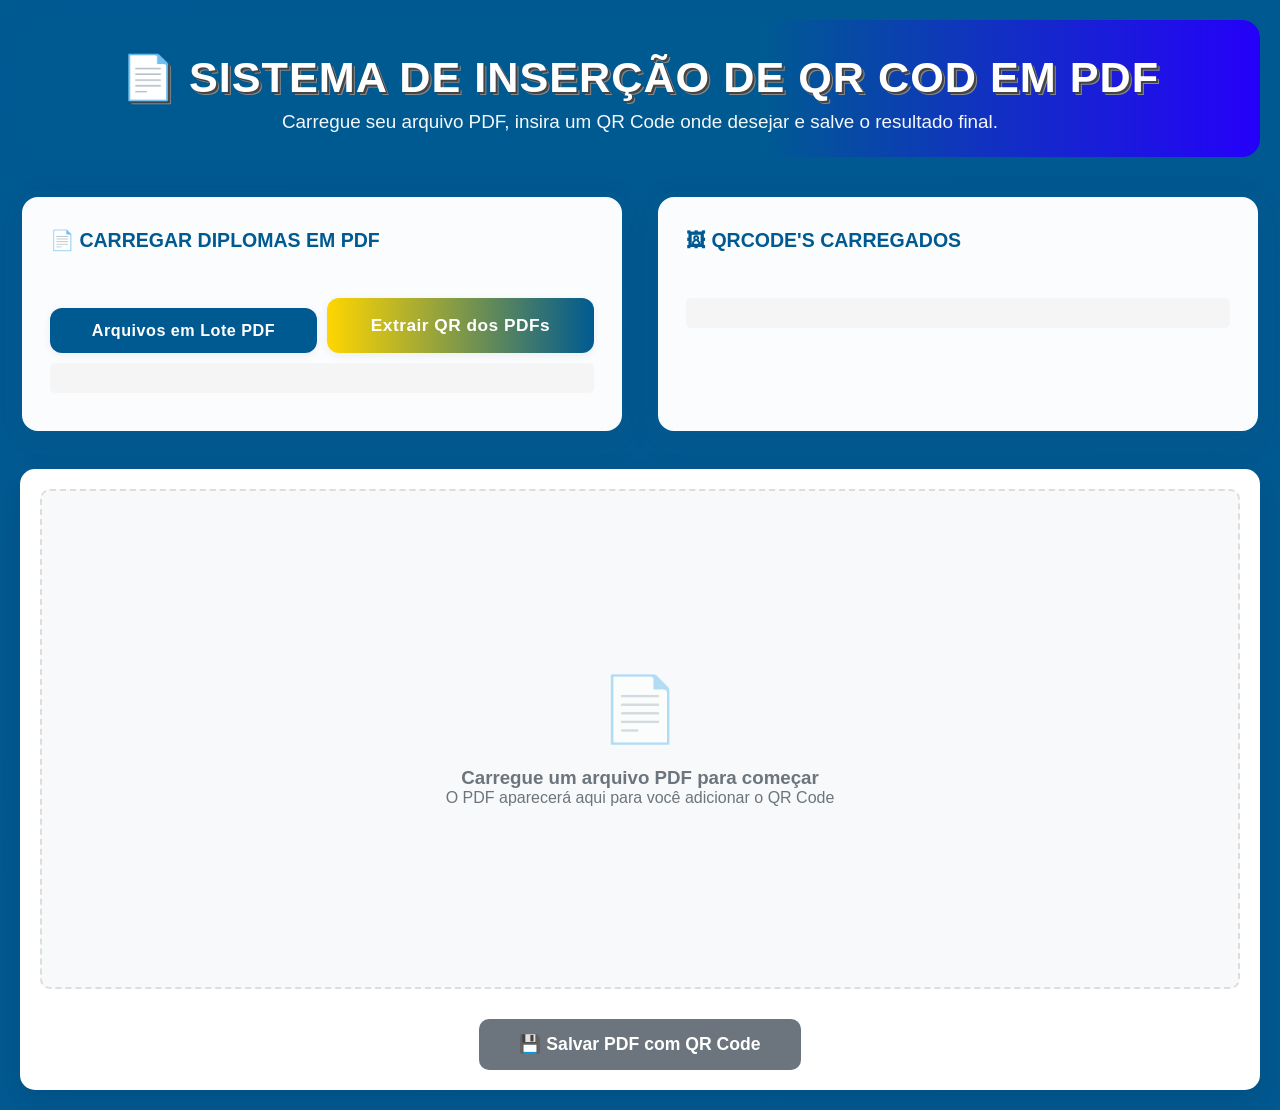
<file: extrator_qr/mescla_qrcode_v1.html>
<!DOCTYPE html>
<html lang="pt-BR">
<head>
    <meta charset="UTF-8">
    <meta name="viewport" content="width=device-width, initial-scale=1.0">
    <title>Inserir QR Code em PDF</title>
    <!--script src="https://cdnjs.cloudflare.com/ajax/libs/pdf-lib/1.17.1/pdf-lib.min.js"></script>
    <script src="https://cdnjs.cloudflare.com/ajax/libs/pdf.js/3.11.174/pdf.min.js"></script>
    <script src="https://cdnjs.cloudflare.com/ajax/libs/jszip/3.10.1/jszip.min.js"></script-->
    <!-- Adiciona jsQR para leitura de QRCode em canvas -->
    <!--script src="https://cdn.jsdelivr.net/npm/jsqr@1.4.0/dist/jsQR.js"></script-->
    <script src="./libs/pdf-lib.min.js"></script>
    <script src="./libs/pdf.min.js"></script>
    <script src="./libs/jszip.min.js"></script>
    <!-- Adiciona jsQR para leitura de QRCode em canvas -->
    <script src="./libs/jsQR.js"></script>
    <style>
        * {
            margin: 0;
            padding: 0;
            box-sizing: border-box;
        }

        body {
            font-family: 'Segoe UI', Tahoma, Geneva, Verdana, sans-serif;
            background: linear-gradient(135deg, #005a92 0%, #005991 100%);
            min-height: 100vh;
            color: #333;
        }

        .container {
            max-width: 1400px;
            margin: 0 auto;
            padding: 20px;
        }

        .header {
            text-align: center;
            margin-bottom: 38px;
            color: #fff;
            background: linear-gradient(90deg, #005a92 60%, rgb(37, 0, 250) 100%);
            border-radius: 18px;
            box-shadow: 0 6px 32px rgba(0,90,145,0.13);
            padding: 32px 0 24px 0;
            position: relative;
        }

        .header h1 {
            font-size: 2.7rem;
            margin-bottom: 8px;
            font-weight: 800;
            letter-spacing: 1px;
            text-shadow: 0 4px 24px rgba(0,0,0,0.18);
            text-shadow:

  2px 2px 0 #444,
  3px 3px 0 #888;

        }

        .header p {
            font-size: 1.18rem;
            opacity: 0.96;
            font-weight: 500;
            margin-bottom: 0;
            
        }

        .controls {
            display: grid;
            grid-template-columns: repeat(auto-fit, minmax(340px, 1fr));
            gap: 32px;
            margin-bottom: 36px;
        }

        .control-group {
            background: rgba(255,255,255,0.98);
            padding: 32px 28px 28px 28px;
            border-radius: 18px;
            box-shadow: 0 8px 32px rgba(44,62,80,0.10);
            border: 2.5px solid #005a91;
            transition: box-shadow 0.3s, border 0.3s, transform 0.3s;
            position: relative;
        }

        .control-group:hover {
            box-shadow: 0 16px 40px rgba(44,62,80,0.13);
            border-color: #ffd600;
            transform: translateY(-4px) scale(1.01);
        }

        .control-group h3 {
            margin-bottom: 18px;
            color: #005a91;
            font-size: 1.22rem;
            font-weight: 700;
            display: flex;
            align-items: center;
            gap: 10px;
        }

        .file-input-wrapper {
            position: relative;
            overflow: hidden;
            display: inline-block;
            width: 100%;
            margin-bottom: 10px;
        }

        .file-input {
            position: absolute;
            left: -9999px;
        }

        .file-input-button {
            display: block;
            width: 100%;
            padding: 15px 0;
            background: linear-gradient(90deg, #005a92 0%, #00087e 100%);
            color: #ffffff;
            border: none;
            border-radius: 12px;
            cursor: pointer;
            font-size: 1.08rem;
            font-weight: 700;
            text-align: center;
            letter-spacing: 0.5px;
            box-shadow: 0 2px 8px rgba(26,35,126,0.07);
            transition: all 0.25s cubic-bezier(.4,0,.2,1);
        }

        .file-input-button:hover {
            transform: scale(1.04);
            box-shadow: 0 6px 18px rgba(26,35,126,0.13);
            background: linear-gradient(90deg, #005a92 0%, #005a91 100%);
            color: #fff;
        }

        #batchPdfButton, #batchQrButton {
            margin-top: 10px;
            font-size: 1.01rem;
            font-weight: 700;
            border-radius: 12px;
            background: linear-gradient(90deg, #005a92 0%, #005a92 100%);
            color: #ffffff;
            border: none;
            box-shadow: 0 2px 8px rgba(26,35,126,0.07);
            padding: 13px 0;
            width: 100%;
            transition: all 0.22s cubic-bezier(.4,0,.2,1);
            cursor: pointer;
        }

        #batchPdfButton:hover, #batchQrButton:hover {
            background: linear-gradient(90deg, #ffd600 0%, #005a91 100%);
            color: #fff;
            transform: scale(1.04);
        }

        .file-status {
            margin-top: 10px;
            padding: 10px;
            border-radius: 8px;
            font-weight: 500;
        }

        .file-status.success {
            background: #d4edda;
            color: #155724;
            border: 1px solid #c3e6cb;
        }

        .file-status.error {
            background: #f8d7da;
            color: #721c24;
            border: 1px solid #f5c6cb;
        }

        .workspace {
            background: white;
            border-radius: 15px;
            padding: 20px;
            box-shadow: 0 10px 30px rgba(0,0,0,0.1);
            min-height: 600px;
        }

        .pdf-viewer {
            position: relative;
            border: 2px dashed #ddd;
            border-radius: 10px;
            min-height: 500px;
            display: flex;
            align-items: center;
            justify-content: center;
            background: #f8f9fa;
            overflow: hidden;
        }

        .pdf-viewer.has-pdf {
            border: 2px solid #667eea;
            background: white;
        }

        .pdf-canvas {
            /* Removido max-width e max-height para garantir proporção real do PDF */
            box-shadow: 0 5px 15px rgba(0,0,0,0.2);
            display: block;
            margin: 0 auto;
        }

        .empty-state {
            text-align: center;
            color: #6c757d;
        }

        .empty-state .icon {
            font-size: 4rem;
            margin-bottom: 20px;
            opacity: 0.5;
        }

        .pdf-navigation {
            display: flex;
            justify-content: center;
            align-items: center;
            gap: 15px;
            margin-top: 20px;
            padding: 15px;
            background: #f8f9fa;
            border-radius: 10px;
        }

        .nav-button {
            padding: 10px 20px;
            background: #667eea;
            color: white;
            border: none;
            border-radius: 8px;
            cursor: pointer;
            font-weight: 600;
            transition: all 0.3s ease;
        }

        .nav-button:hover:not(:disabled) {
            background: #5a6fd8;
            transform: scale(1.05);
        }

        .nav-button:disabled {
            background: #ccc;
            cursor: not-allowed;
        }

        .page-info {
            font-weight: 600;
            color: #667eea;
        }

        .qr-overlay {
            position: absolute;
            cursor: move;
            border: 2px dashed #667eea;
            user-select: none;
            z-index: 10;
        }

        .qr-overlay:hover {
            border-color: #764ba2;
        }

        .qr-overlay img {
            width: 100%;
            height: 100%;
            object-fit: contain;
        }

        .qr-controls {
            position: absolute;
            top: -30px;
            right: 0;
            display: flex;
            gap: 5px;
        }

        .qr-control-btn {
            width: 25px;
            height: 25px;
            border: none;
            border-radius: 50%;
            cursor: pointer;
            font-size: 12px;
            font-weight: bold;
        }

        .resize-btn {
            background: #28a745;
            color: white;
        }

        .remove-btn {
            background: #dc3545;
            color: white;
        }

        .save-section {
            margin-top: 30px;
            text-align: center;
        }

        .save-button {
            padding: 15px 40px;
            background: linear-gradient(45deg, #28a745, #20c997);
            color: white;
            border: none;
            border-radius: 10px;
            font-size: 1.1rem;
            font-weight: 600;
            cursor: pointer;
            transition: all 0.3s ease;
        }

        .save-button:hover:not(:disabled) {
            transform: scale(1.05);
            box-shadow: 0 5px 15px rgba(40, 167, 69, 0.4);
        }

        .save-button:disabled {
            background: #6c757d;
            cursor: not-allowed;
        }

        .loading {
            display: inline-block;
            width: 20px;
            height: 20px;
            border: 2px solid #f3f3f3;
            border-top: 2px solid #667eea;
            border-radius: 50%;
            animation: spin 1s linear infinite;
        }

        @keyframes spin {
            0% { transform: rotate(0deg); }
            100% { transform: rotate(360deg); }
        }

        .toast {
            position: fixed;
            top: 20px;
            right: 20px;
            padding: 15px 20px;
            border-radius: 10px;
            color: white;
            font-weight: 600;
            z-index: 1000;
            transform: translateX(400px);
            transition: transform 0.3s ease;
        }

        .toast.show {
            transform: translateX(0);
        }

        .toast.success {
            background: #28a745;
        }

        .toast.error {
            background: #dc3545;
        }

        @media (max-width: 768px) {
            .controls {
                grid-template-columns: 1fr;
            }
            
            .header h1 {
                font-size: 2rem;
            }
            
            .pdf-navigation {
                flex-wrap: wrap;
            }
        }

        .files-list {
            margin: 10px 0;
            padding: 10px;
            border-radius: 5px;
            background-color: #f5f5f5;
            min-height: 30px;
        }

        .file-item {
            padding: 5px 10px;
            margin: 3px 0;
            background-color: #fff;
            border-radius: 3px;
            display: flex;
            align-items: center;
            justify-content: space-between;
        }

        .file-item .file-name {
            flex-grow: 1;
        }

        .file-item .file-size {
            color: #666;
            margin-left: 10px;
        }

        /* Estilos do modal de relatório */
        #relatorioModal {
            display: none;
            position: fixed;
            top: 0;
            left: 0;
            width: 100vw;
            height: 100vh;
            background: rgba(0, 0, 0, 0.5);
            z-index: 2000;
            align-items: center;
            justify-content: center;
        }

        #relatorioModal > div {
            background: white;
            max-width: 600px;
            width: 90vw;
            padding: 30px 20px 20px 20px;
            border-radius: 12px;
            box-shadow: 0 8px 32px rgba(0, 0, 0, 0.25);
            position: relative;
        }

        #closeRelatorioModal {
            position: absolute;
            top: 10px;
            right: 15px;
            font-size: 1.5rem;
            background: none;
            border: none;
            cursor: pointer;
            color: #dc3545;
        }

        #relatorioContent {
            max-height: 55vh;
            overflow: auto;
            font-size: 1rem;
            color: #333;
        }
    </style>
</head>
<body>
    
    <div class="container">
        <div class="header">
            <h1>📄 SISTEMA DE INSERÇÃO DE QR COD EM PDF</h1>
            <p>Carregue seu arquivo PDF, insira um QR Code onde desejar e salve o resultado final.</p>
        </div>

        <div class="controls">
            <div class="control-group">
                <h3>📄 CARREGAR DIPLOMAS EM PDF</h3>
                <div class="file-input-wrapper">
                    <input type="file" id="pdfInput" class="file-input" accept=".pdf">
                    <!--label for="pdfInput" class="file-input-button">
                        Selecionar Arquivo PDF
                    </label-->
                </div>
                <div style="margin-top: 10px; display: flex; gap: 10px;">
                    <button id="batchPdfButton" class="file-input-button" type="button">Arquivos em Lote PDF</button>
                    <!-- Novo botão para extrair QR dos PDFs -->
                    <button id="extractQrFromPdfButton" class="file-input-button" type="button" style="background: linear-gradient(90deg, #ffd600 0%, #005a91 100%); color: #fff;">Extrair QR dos PDFs</button>
                </div>
                <div id="pdfStatus" class="file-status" style="display: none;"></div>
                <div id="pdfFilesList" class="files-list"></div>
            </div>

            <div class="control-group">
                <h3>🖼 QRCODE'S CARREGADOS</h3>
                <div class="file-input-wrapper">
                    <input type="file" id="qrInput" class="file-input" accept="image/*">
                    <!--label for="qrInput" class="file-input-button">
                        Selecionar Imagem QR Code
                    </label-->
                </div>
                <div style="margin-top: 10px;">
                    <button id="batchQrButton" style="display: none;" type="button">VAR QRCode</button>
                </div>
                <div id="qrStatus" class="file-status" style="display: none;"></div>
                <div id="qrFilesList" class="files-list"></div>
            </div>
        </div>

        <div class="workspace">
            <div id="pdfViewer" class="pdf-viewer">
                <div class="empty-state">
                    <div class="icon">📄</div>
                    <h3>Carregue um arquivo PDF para começar</h3>
                    <p>O PDF aparecerá aqui para você adicionar o QR Code</p>
                </div>
            </div>
            <div id="pdfPageHint" style="text-align:center;color:#667eea;font-weight:600;margin:10px 0 0 0;display:none;">
                Navegue até a página desejada e clique para posicionar o QR Code. O QR será inserido apenas na página atual.
            </div>
            <div id="pdfNavigation" class="pdf-navigation" style="display: none;">
                <button id="prevPage" class="nav-button">◀ Anterior</button>
                <span id="pageInfo" class="page-info">Página 1 de 1</span>
                <button id="nextPage" class="nav-button">Próxima ▶</button>
            </div>

            <div class="save-section">
                <button id="saveButton" class="save-button" disabled>
                    💾 Salvar PDF com QR Code
                </button>
            </div>
        </div>

        <input type="file" id="batchPdfInput" class="file-input" accept=".pdf" multiple style="display:none">
        <input type="file" id="batchQrInput" class="file-input" accept="image/*" multiple style="display:none">
    </div>

    <!-- Adiciona modal de relatório ao final do body -->
    <div id="relatorioModal" style="display:none;position:fixed;top:0;left:0;width:100vw;height:100vh;background:rgba(0,0,0,0.5);z-index:2000;align-items:center;justify-content:center;">
      <div style="background:white;max-width:600px;width:90vw;padding:30px 20px 20px 20px;border-radius:12px;box-shadow:0 8px 32px rgba(0, 0, 0, 0.25);position:relative;">
        <button id="closeRelatorioModal" style="position:absolute;top:10px;right:15px;font-size:1.5rem;background:none;border:none;cursor:pointer;color:#dc3545;">×</button>
        <h2 style="color:#667eea;margin-bottom:10px;">Relatório do Processamento em Lote</h2>
        <div id="relatorioContent" style="max-height:55vh;overflow:auto;font-size:1rem;color:#333;"></div>
      </div>
    </div>

    <script>
        class PDFQRInserter {
            constructor() {
                this.pdfDoc = null;
                this.pdfBytes = null;
                this.pdfBytesCopy = null;
                this.currentPage = 1;
                this.totalPages = 0;
                this.qrImage = null;
                this.qrBlob = null;
                this.scale = 1.5;
                this.qrOverlays = [];
                this.batchPdfFiles = [];
                this.batchQrFiles = [];
                
                this.init();
            }

            init() {
                // Configure PDF.js worker
                pdfjsLib.GlobalWorkerOptions.workerSrc = 'https://cdnjs.cloudflare.com/ajax/libs/pdf.js/3.11.174/pdf.worker.min.js';
                
                this.bindEvents();
            }

            bindEvents() {
                document.getElementById('pdfInput').addEventListener('change', (e) => this.handlePDFUpload(e));
                document.getElementById('qrInput').addEventListener('change', (e) => this.handleQRUpload(e));
                document.getElementById('prevPage').addEventListener('click', () => this.prevPage());
                document.getElementById('nextPage').addEventListener('click', () => this.nextPage());
                document.getElementById('saveButton').addEventListener('click', () => this.savePDF());
                // Eventos para lote
                document.getElementById('batchPdfButton').addEventListener('click', () => {
                    document.getElementById('batchPdfInput').click();
                });
                document.getElementById('batchQrButton').addEventListener('click', () => {
                    document.getElementById('batchQrInput').click();
                });
                document.getElementById('batchPdfInput').addEventListener('change', (e) => this.handleBatchPdfUpload(e));
                document.getElementById('batchQrInput').addEventListener('change', (e) => this.handleBatchQrUpload(e));
                document.getElementById('extractQrFromPdfButton').addEventListener('click', () => {
                    this.handleExtractQrFromPdf();
                });
            }

            // Lógica para armazenar arquivos em lote
            batchPdfFiles = [];
            batchQrFiles = [];

            async handleBatchPdfUpload(event) {
                try {
                    this.batchPdfFiles = Array.from(event.target.files);
                    this.updateFilesList(this.batchPdfFiles, 'pdf');
                    await this.tryShowFirstBatchPreview();
                    this.updateSaveButton();
                } catch (error) {
                    console.error('Erro ao carregar PDFs:', error);
                    this.showToast('Erro ao carregar PDFs. Verifique se os arquivos são válidos.', 'error');
                }
            }

            async handleBatchQrUpload(event) {
                try {
                    this.batchQrFiles = Array.from(event.target.files);
                    this.updateFilesList(this.batchQrFiles, 'qr');
                    await this.tryShowFirstBatchPreview();
                    this.updateSaveButton();
                } catch (error) {
                    console.error('Erro ao carregar QR codes:', error);
                    this.showToast('Erro ao carregar QR codes. Verifique se os arquivos são válidos.', 'error');
                }
            }

            updateFilesList(files, type) {
                const containerID = type === 'pdf' ? 'pdfFilesList' : 'qrFilesList';
                const container = document.getElementById(containerID);
                container.innerHTML = '';
                
                Array.from(files).forEach((file, index) => {
                    const fileItem = document.createElement('div');
                    fileItem.className = 'file-item';
                    
                    const fileName = document.createElement('span');
                    fileName.className = 'file-name';
                    fileName.textContent = file.name;
                    
                    const fileSize = document.createElement('span');
                    fileSize.className = 'file-size';
                    fileSize.textContent = this.formatFileSize(file.size);
                    
                    fileItem.appendChild(fileName);
                    fileItem.appendChild(fileSize);
                    container.appendChild(fileItem);
                });
            }
            
            formatFileSize(bytes) {
                if (bytes === 0) return '0 B';
                const k = 1024;
                const sizes = ['B', 'KB', 'MB', 'GB'];
                const i = Math.floor(Math.log(bytes) / Math.log(k));
                return parseFloat((bytes / Math.pow(k, i)).toFixed(2)) + ' ' + sizes[i];
            }

            async tryShowFirstBatchPreview() {
                try {
                    if (this.batchPdfFiles.length === 0 || this.batchQrFiles.length === 0) return;

                    // Limpa overlays antigos
                    this.qrOverlays = [];
                    document.querySelectorAll('.qr-overlay').forEach(el => el.remove());

                    // Carrega o primeiro PDF
                    const file = this.batchPdfFiles[0];
                    this.pdfBytes = await file.arrayBuffer();
                    this.pdfBytesCopy = this.pdfBytes.slice(0);
                    this.pdfDoc = await pdfjsLib.getDocument({data: this.pdfBytes}).promise;
                    this.totalPages = this.pdfDoc.numPages;
                    this.currentPage = 1;
                    await this.renderPage();
                    this.updateNavigation();

                    // Carrega o primeiro QR Code
                    const qrFile = this.batchQrFiles[0];
                    this.qrBlob = qrFile;
                    this.qrImage = await this.createImageFromFile(qrFile);

                    this.showToast('Ajuste o QR Code no primeiro PDF. O mesmo ajuste será aplicado a todos.', 'success');
                    this.enableQRPlacement();
                } catch (error) {
                    console.error('Erro ao exibir preview:', error);
                    this.showToast('Erro ao exibir preview. Tente novamente.', 'error');
                }
            }

            async handlePDFUpload(event) {
                const file = event.target.files[0];
                if (!file) return;

                const statusDiv = document.getElementById('pdfStatus');
                statusDiv.style.display = 'block';
                statusDiv.className = 'file-status';
                statusDiv.innerHTML = '<div class="loading"></div> Carregando PDF...';

                try {
                    this.pdfBytes = await file.arrayBuffer();
                    // Faz uma cópia do ArrayBuffer para evitar detach
                    this.pdfBytesCopy = this.pdfBytes.slice(0);
                    this.pdfDoc = await pdfjsLib.getDocument({data: this.pdfBytes}).promise;
                    this.totalPages = this.pdfDoc.numPages;
                    this.currentPage = 1;

                    await this.renderPage();
                    this.updateNavigation();

                    statusDiv.className = 'file-status success';
                    statusDiv.innerHTML = `✅ PDF carregado com sucesso! (${this.totalPages} página${this.totalPages > 1 ? 's' : ''})`;
                } catch (error) {
                    console.error('Erro ao carregar PDF:', error);
                    statusDiv.className = 'file-status error';
                    statusDiv.innerHTML = '❌ Erro ao carregar PDF. Verifique se o arquivo é válido.';
                }
            }

            async handleQRUpload(event) {
                const file = event.target.files[0];
                if (!file) return;

                const statusDiv = document.getElementById('qrStatus');
                statusDiv.style.display = 'block';
                statusDiv.className = 'file-status';
                statusDiv.innerHTML = '<div class="loading"></div> Carregando QR Code...';

                try {
                    this.qrBlob = file;
                    this.qrImage = await this.createImageFromFile(file);

                    statusDiv.className = 'file-status success';
                    statusDiv.innerHTML = '✅ QR Code carregado com sucesso! Clique no PDF para posicionar.';

                    // Exibe a dica de página
                    document.getElementById('pdfPageHint').style.display = 'block';
                    // Enable clicking on PDF to add QR
                    this.enableQRPlacement();
                } catch (error) {
                    console.error('Erro ao carregar QR:', error);
                    statusDiv.className = 'file-status error';
                    statusDiv.innerHTML = '❌ Erro ao carregar imagem. Verifique se o arquivo é válido.';
                }
            }

            createImageFromFile(file) {
                return new Promise((resolve, reject) => {
                    const img = new Image();
                    img.onload = () => resolve(img);
                    img.onerror = reject;
                    img.src = URL.createObjectURL(file);
                });
            }

            async renderPage() {
                if (!this.pdfDoc) return;

                const page = await this.pdfDoc.getPage(this.currentPage);
                const viewport = page.getViewport({scale: this.scale});

                const canvas = document.createElement('canvas');
                const context = canvas.getContext('2d');
                canvas.height = viewport.height;
                canvas.width = viewport.width;

                await page.render({
                    canvasContext: context,
                    viewport: viewport
                }).promise;

                const viewer = document.getElementById('pdfViewer');
                viewer.innerHTML = '';
                viewer.className = 'pdf-viewer has-pdf';
                viewer.appendChild(canvas);
                canvas.className = 'pdf-canvas';

                // Re-add QR overlays for current page
                this.renderQROverlays();
            }

            enableQRPlacement() {
                if (!this.qrImage) return;

                const viewer = document.getElementById('pdfViewer');
                viewer.style.cursor = 'crosshair';
                
                const clickHandler = (e) => {
                    if (e.target.classList.contains('pdf-canvas')) {
                        this.addQROverlay(e);
                        viewer.style.cursor = 'default';
                        viewer.removeEventListener('click', clickHandler);
                    }
                };

                viewer.addEventListener('click', clickHandler);
            }

            addQROverlay(event) {
                const rect = event.target.getBoundingClientRect();
                const x = event.clientX - rect.left;
                const y = event.clientY - rect.top;

                // Remover overlay antigo da mesma página, se existir
                this.qrOverlays = this.qrOverlays.filter(qr => qr.page !== this.currentPage);

                const overlay = document.createElement('div');
                overlay.className = 'qr-overlay';
                overlay.style.left = x - 50 + 'px';
                overlay.style.top = y - 50 + 'px';
                overlay.style.width = '100px';
                overlay.style.height = '100px';

                const img = document.createElement('img');
                img.src = this.qrImage.src;
                overlay.appendChild(img);

                const controls = document.createElement('div');
                controls.className = 'qr-controls';

                const resizeBtn = document.createElement('button');
                resizeBtn.className = 'qr-control-btn resize-btn';
                resizeBtn.innerHTML = '⤢';
                resizeBtn.title = 'Redimensionar';

                const removeBtn = document.createElement('button');
                removeBtn.className = 'qr-control-btn remove-btn';
                removeBtn.innerHTML = '×';
                removeBtn.title = 'Remover';

                controls.appendChild(resizeBtn);
                controls.appendChild(removeBtn);
                overlay.appendChild(controls);

                document.getElementById('pdfViewer').appendChild(overlay);

                // Store overlay data
                this.qrOverlays.push({
                    page: this.currentPage,
                    element: overlay,
                    x: x - 50,
                    y: y - 50,
                    width: 100,
                    height: 100
                });

                this.makeDraggable(overlay);
                this.bindOverlayControls(overlay);
                this.updateSaveButton();
                this.renderQROverlays(); // Atualiza overlays visíveis
            }

            makeDraggable(element) {
                let isDragging = false;
                let startX, startY, startLeft, startTop;

                element.addEventListener('mousedown', (e) => {
                    if (e.target.classList.contains('qr-control-btn')) return;
                    
                    isDragging = true;
                    startX = e.clientX;
                    startY = e.clientY;
                    startLeft = parseInt(element.style.left);
                    startTop = parseInt(element.style.top);
                    
                    document.addEventListener('mousemove', handleDrag);
                    document.addEventListener('mouseup', stopDrag);
                });

                function handleDrag(e) {
                    if (!isDragging) return;
                    
                    const deltaX = e.clientX - startX;
                    const deltaY = e.clientY - startY;
                    
                    element.style.left = (startLeft + deltaX) + 'px';
                    element.style.top = (startTop + deltaY) + 'px';
                }

                function stopDrag() {
                    isDragging = false;
                    document.removeEventListener('mousemove', handleDrag);
                    document.removeEventListener('mouseup', stopDrag);
                }
            }

            bindOverlayControls(overlay) {
                const resizeBtn = overlay.querySelector('.resize-btn');
                const removeBtn = overlay.querySelector('.remove-btn');

                resizeBtn.addEventListener('click', () => {
                    const currentWidth = parseInt(overlay.style.width);
                    const newWidth = currentWidth === 100 ? 150 : currentWidth === 150 ? 80 : 100;
                    overlay.style.width = newWidth + 'px';
                    overlay.style.height = newWidth + 'px';
                });

                removeBtn.addEventListener('click', () => {
                    // Remove from overlays array
                    const index = this.qrOverlays.findIndex(qr => qr.element === overlay);
                    if (index > -1) {
                        this.qrOverlays.splice(index, 1);
                    }
                    
                    overlay.remove();
                    this.updateSaveButton();
                });
            }

            renderQROverlays() {
                // Clear existing overlays from DOM
                document.querySelectorAll('.qr-overlay').forEach(el => el.remove());

                // Re-add overlays for current page
                this.qrOverlays
                    .filter(qr => qr.page === this.currentPage)
                    .forEach(qrData => {
                        document.getElementById('pdfViewer').appendChild(qrData.element);
                    });
            }

            updateNavigation() {
                const navigation = document.getElementById('pdfNavigation');
                const prevBtn = document.getElementById('prevPage');
                const nextBtn = document.getElementById('nextPage');
                const pageInfo = document.getElementById('pageInfo');

                if (this.totalPages > 1) {
                    navigation.style.display = 'flex';
                    prevBtn.disabled = this.currentPage === 1;
                    nextBtn.disabled = this.currentPage === this.totalPages;
                    pageInfo.textContent = `Página ${this.currentPage} de ${this.totalPages}`;
                } else {
                    navigation.style.display = 'none';
                }
            }

            async prevPage() {
                if (this.currentPage > 1) {
                    this.currentPage--;
                    await this.renderPage();
                    this.updateNavigation();
                }
            }

            async nextPage() {
                if (this.currentPage < this.totalPages) {
                    this.currentPage++;
                    await this.renderPage();
                    this.updateNavigation();
                }
            }

            // Adiciona botão para baixar lote se ambos os lotes estiverem carregados
            updateSaveButton() {
                const saveButton = document.getElementById('saveButton');
                const hasQR = this.qrOverlays.length > 0;
                const hasPDF = this.pdfDoc !== null;
                saveButton.disabled = !(hasQR && hasPDF);

                // Botão de salvar lote
                let batchBtn = document.getElementById('saveBatchButton');
                if (!batchBtn && (this.batchPdfFiles.length > 0 || this.batchQrFiles.length > 0)) {
                    batchBtn = document.createElement('button');
                    batchBtn.id = 'saveBatchButton';
                    batchBtn.className = 'save-button';
                    batchBtn.style.marginLeft = '20px';
                    batchBtn.innerHTML = '📦 Baixar Lote ZIP';
                    batchBtn.addEventListener('click', () => this.saveBatchZip());
                    saveButton.parentNode.appendChild(batchBtn);
                }
                if (batchBtn) {
                    batchBtn.disabled = !(this.batchPdfFiles.length > 0 && this.batchQrFiles.length > 0 && this.qrOverlays.length > 0);
                }
            }

            // Função para salvar todos os PDFs com QR em lote e baixar ZIP
            async saveBatchZip() {
                if (!(this.batchPdfFiles.length > 0 && this.batchQrFiles.length > 0)) {
                    this.showToast('Carregue os PDFs e QR Codes para baixar o lote.', 'error');
                    return;
                }

                if (this.qrOverlays.length === 0) {
                    this.showToast('Posicione o QR Code no primeiro PDF para definir o modelo.', 'error');
                    return;
                }

                const saveBatchButton = document.getElementById('saveBatchButton');
                saveBatchButton.disabled = true;
                saveBatchButton.innerHTML = '<div class="loading"></div> Gerando ZIP...';

                function normalizeName(str) {
                    return str
                        .toLowerCase()
                        .normalize('NFD').replace(/[\u0300-\u036f]/g, '') // remove acentos corretamente
                        .replace(/[^a-z0-9]/gi, ' ')
                        .replace(/\s+/g, ' ')
                        .trim();
                }

                // Relatório detalhado
                let relatorio = {
                    pdfs: this.batchPdfFiles.map(f => f.name),
                    qrs: this.batchQrFiles.map(f => f.name),
                    pares: [],
                    pdfsSemQr: [],
                    qrsSemPdf: []
                };

                try {
                    const zip = new JSZip();
                    const qrOverlay = this.qrOverlays[0];
                    const overlayPage = qrOverlay.page || 1;
                    const canvas = document.querySelector('.pdf-canvas');
                    const pageWidth = canvas.width;
                    const pageHeight = canvas.height;
                    const relativeX = parseFloat(qrOverlay.element.style.left) / pageWidth;
                    const relativeY = parseFloat(qrOverlay.element.style.top) / pageHeight;
                    const relativeWidth = parseFloat(qrOverlay.element.style.width) / pageWidth;
                    const relativeHeight = parseFloat(qrOverlay.element.style.height) / pageHeight;

                    const pdfMap = {};
                    this.batchPdfFiles.forEach(pdf => {
                        const name = normalizeName(pdf.name.replace(/\.pdf$/i, ''));
                        pdfMap[name] = pdf;
                    });
                    const qrMap = {};
                    this.batchQrFiles.forEach(qr => {
                        const name = normalizeName(qr.name.replace(/\.(png|jpg|jpeg)$/i, ''));
                        qrMap[name] = qr;
                    });

                    const matched = [];
                    const unmatchedPdfs = [];
                    const unmatchedQrs = [];

                    for (const pdfName in pdfMap) {
                        if (qrMap[pdfName]) {
                            matched.push({ pdf: pdfMap[pdfName], qr: qrMap[pdfName], name: pdfName });
                            relatorio.pares.push({ pdf: pdfMap[pdfName].name, qr: qrMap[pdfName].name });
                        } else {
                            unmatchedPdfs.push(pdfMap[pdfName].name);
                            relatorio.pdfsSemQr.push(pdfMap[pdfName].name);
                        }
                    }
                    for (const qrName in qrMap) {
                        if (!pdfMap[qrName]) {
                            unmatchedQrs.push(qrMap[qrName].name);
                            relatorio.qrsSemPdf.push(qrMap[qrName].name);
                        }
                    }

                    for (let i = 0; i < matched.length; i++) {
                        try {
                            const { pdf, qr, name } = matched[i];
                            const pdfBytes = await pdf.arrayBuffer();
                            const pdfDoc = await PDFLib.PDFDocument.load(pdfBytes);
                            const qrBytes = await qr.arrayBuffer();
                            const qrImage = await pdfDoc.embedPng(qrBytes);
                            const pageIndex = Math.max(0, overlayPage - 1);
                            const page = pdfDoc.getPage(pageIndex);
                            const { width: pdfWidth, height: pdfHeight } = page.getSize();
                            const x = pdfWidth * relativeX;
                            const y = pdfHeight * (1 - relativeY - relativeHeight);
                            const width = pdfWidth * relativeWidth;
                            const height = pdfHeight * relativeHeight;
                            page.drawImage(qrImage, { x, y, width, height });
                            const newPdfBytes = await pdfDoc.save();
                            const fileName = pdf.name.replace(/\.pdf$/i, '_com_qrcode.pdf');
                            zip.file(fileName, newPdfBytes);
                            saveBatchButton.innerHTML = `<div class=\"loading\"></div> Processando ${i + 1}/${matched.length}...`;
                        } catch (err) {
                            console.error(`Erro ao processar par ${i + 1}:`, err);
                            this.showToast(`Erro ao processar par ${i + 1}: ${err.message}`, 'error');
                        }
                    }

                    const content = await zip.generateAsync({ type: 'blob' });
                    const url = URL.createObjectURL(content);
                    const a = document.createElement('a');
                    a.href = url;
                    a.download = 'documentos_com_qrcode.zip';
                    document.body.appendChild(a);
                    a.click();
                    document.body.removeChild(a);
                    URL.revokeObjectURL(url);

                    // Relatório HTML
                    let html = '';
                    html += `<b>PDFs carregados:</b><ul>` + relatorio.pdfs.map(n => `<li>${n}</li>`).join('') + '</ul>';
                    html += `<b>QR Codes carregados:</b><ul>` + relatorio.qrs.map(n => `<li>${n}</li>`).join('') + '</ul>';
                    html += `<b>Pares encontrados:</b><ul>` + (relatorio.pares.length ? relatorio.pares.map(p => `<li>PDF: <b>${p.pdf}</b> <br>QR: <b>${p.qr}</b></li>`).join('') : '<li>Nenhum par encontrado</li>') + '</ul>';
                    html += `<b>PDFs sem QR correspondente:</b><ul>` + (relatorio.pdfsSemQr.length ? relatorio.pdfsSemQr.map(n => `<li>${n}</li>`).join('') : '<li>Nenhum</li>') + '</ul>';
                    html += `<b>QR Codes sem PDF correspondente:</b><ul>` + (relatorio.qrsSemPdf.length ? relatorio.qrsSemPdf.map(n => `<li>${n}</li>`).join('') : '<li>Nenhum</li>') + '</ul>';

                    document.getElementById('relatorioContent').innerHTML = html;
                    document.getElementById('relatorioModal').style.display = 'flex';

                    document.getElementById('closeRelatorioModal').onclick = () => {
                        document.getElementById('relatorioModal').style.display = 'none';
                    };

                    let msg = '';
                    if (unmatchedPdfs.length > 0) {
                        msg += `PDF(s) sem QR correspondente: ${unmatchedPdfs.join(', ')}. `;
                    }
                    if (unmatchedQrs.length > 0) {
                        msg += `QR(s) sem PDF correspondente: ${unmatchedQrs.join(', ')}. `;
                    }
                    if (msg) {
                        this.showToast(msg, 'error');
                    } else {
                        this.showToast('ZIP gerado com sucesso!', 'success');
                    }
                } catch (error) {
                    console.error('Erro ao gerar ZIP:', error);
                    this.showToast('Erro ao gerar arquivo ZIP', 'error');
                } finally {
                    saveBatchButton.disabled = false;
                    saveBatchButton.innerHTML = '📦 Baixar Lote ZIP';
                }
            }

            // Função para extrair QR Codes de PDFs carregados e adiciona como arquivos de QR em lote
            handleExtractQrFromPdf() {
                // Cria input file para múltiplos PDFs
                const input = document.createElement('input');
                input.type = 'file';
                input.accept = '.pdf';
                input.multiple = true;
                input.style.display = 'none';
                document.body.appendChild(input);

                input.addEventListener('change', async (e) => {
                    const files = Array.from(e.target.files);
                    if (!files.length) return;
                    this.showToast('Extraindo QR Codes dos PDFs...', 'success');
                    const qrImages = [];
                    for (const file of files) {
                        try {
                            // Extrai QR da primeira página do PDF
                            const qrBlob = await this.extractQrImageFromPdf(file);
                            if (qrBlob) {
                                // Renomeia o arquivo para manter correspondência
                                qrImages.push(new File([qrBlob], file.name.replace(/\.pdf$/i, '.png'), {type: 'image/png'}));
                            } else {
                                this.showToast(`QR não encontrado em ${file.name}`, 'error');
                            }
                        } catch (err) {
                            this.showToast(`Erro ao extrair QR de ${file.name}`, 'error');
                        }
                    }
                    if (qrImages.length) {
                        // Atualiza lote de QR Codes
                        this.batchQrFiles = qrImages;
                        this.updateFilesList(this.batchQrFiles, 'qr');
                        await this.tryShowFirstBatchPreview();
                        this.updateSaveButton();
                        this.showToast('QR Codes extraídos e carregados!', 'success');
                    }
                    document.body.removeChild(input);
                });

                input.click();
            }

            // NOVO: Extrai imagem do QR Code da primeira página do PDF usando pdf.js + jsQR
            async extractQrImageFromPdf(file) {
                // Carrega PDF com pdf.js
                const arrayBuffer = await file.arrayBuffer();
                const pdf = await pdfjsLib.getDocument({data: arrayBuffer}).promise;
                const page = await pdf.getPage(1);
                const viewport = page.getViewport({scale: 2.5});
                const canvas = document.createElement('canvas');
                canvas.width = viewport.width;
                canvas.height = viewport.height;
                const ctx = canvas.getContext('2d');
                await page.render({canvasContext: ctx, viewport}).promise;

                // Extrai imagem do QR usando jsQR
                const imageData = ctx.getImageData(0, 0, canvas.width, canvas.height);
                const qr = jsQR(imageData.data, canvas.width, canvas.height);
                if (qr && qr.location) {
                    // Recorta o QR Code da imagem
                    const minX = Math.min(qr.location.topLeftCorner.x, qr.location.bottomLeftCorner.x, qr.location.topRightCorner.x, qr.location.bottomRightCorner.x);
                    const maxX = Math.max(qr.location.topLeftCorner.x, qr.location.bottomLeftCorner.x, qr.location.topRightCorner.x, qr.location.bottomRightCorner.x);
                    const minY = Math.min(qr.location.topLeftCorner.y, qr.location.bottomLeftCorner.y, qr.location.topRightCorner.y, qr.location.bottomRightCorner.y);
                    const maxY = Math.max(qr.location.topLeftCorner.y, qr.location.bottomLeftCorner.y, qr.location.topRightCorner.y, qr.location.bottomRightCorner.y);
                    const w = Math.max(1, maxX - minX);
                    const h = Math.max(1, maxY - minY);
                    const qrCanvas = document.createElement('canvas');
                    qrCanvas.width = w;
                    qrCanvas.height = h;
                    const qrCtx = qrCanvas.getContext('2d');
                    qrCtx.putImageData(ctx.getImageData(minX, minY, w, h), 0, 0);
                    // Converte para blob PNG
                    return await new Promise(resolve => qrCanvas.toBlob(resolve, 'image/png'));
                }
                return null;
            }

            async savePDF() {
                if (!this.pdfDoc || this.qrOverlays.length === 0) return;

                const saveButton = document.getElementById('saveButton');
                saveButton.disabled = true;
                saveButton.innerHTML = '<div class="loading"></div> Salvando PDF...';

                try {
                    // Load PDF with pdf-lib
                    const pdfDoc = await PDFLib.PDFDocument.load(this.pdfBytesCopy);
                    
                    // Convert QR image to bytes
                    const qrImageBytes = await this.qrBlob.arrayBuffer();
                    const qrImage = await pdfDoc.embedPng(qrImageBytes);

                    // Add QR codes to respective pages
                    for (const qrData of this.qrOverlays) {
                        // Garante que está pegando o canvas da página correta
                        const page = pdfDoc.getPage(qrData.page - 1);
                        const {width: pageWidth, height: pageHeight} = page.getSize();
                        // Renderiza um viewport temporário para pegar as dimensões reais do canvas daquela página
                        const viewport = await this.pdfDoc.getPage(qrData.page).then(p => p.getViewport({scale: this.scale}));
                        const canvasWidth = viewport.width;
                        const canvasHeight = viewport.height;
                        const scaleX = pageWidth / canvasWidth;
                        const scaleY = pageHeight / canvasHeight;
                        const x = parseFloat(qrData.element.style.left) * scaleX;
                        const y = (canvasHeight - parseFloat(qrData.element.style.top) - parseFloat(qrData.element.style.height)) * scaleY;
                        const width = parseFloat(qrData.element.style.width) * scaleX;
                        const height = parseFloat(qrData.element.style.height) * scaleY;
                        page.drawImage(qrImage, {
                            x: x,
                            y: y,
                            width: width,
                            height: height,
                        });
                    }

                    // Save PDF
                    const pdfBytes = await pdfDoc.save();
                    const blob = new Blob([pdfBytes], {type: 'application/pdf'});
                    const url = URL.createObjectURL(blob);
                    
                    const a = document.createElement('a');
                    a.href = url;
                    a.download = 'documento_com_qr_code.pdf';
                    document.body.appendChild(a);
                    a.click();
                    document.body.removeChild(a);
                    URL.revokeObjectURL(url);

                    this.showToast('PDF salvo com sucesso!', 'success');
                } catch (error) {
                    console.error('Erro ao salvar PDF:', error);
                    this.showToast('Erro ao salvar PDF. Tente novamente.', 'error');
                } finally {
                    saveButton.disabled = false;
                    saveButton.innerHTML = '💾 Salvar PDF com QR Code';
                }
            }

            showToast(message, type = 'success') {
                const toast = document.createElement('div');
                toast.className = `toast ${type}`;
                toast.textContent = message;
                document.body.appendChild(toast);
                
                setTimeout(() => {
                    toast.classList.add('show');
                }, 100);

                setTimeout(() => {
                    toast.classList.remove('show');
                    setTimeout(() => toast.remove(), 300);
                }, 3000);
            }
        }

        // Initialize the application
        new PDFQRInserter();
    </script>
</body>
</html>
</file>
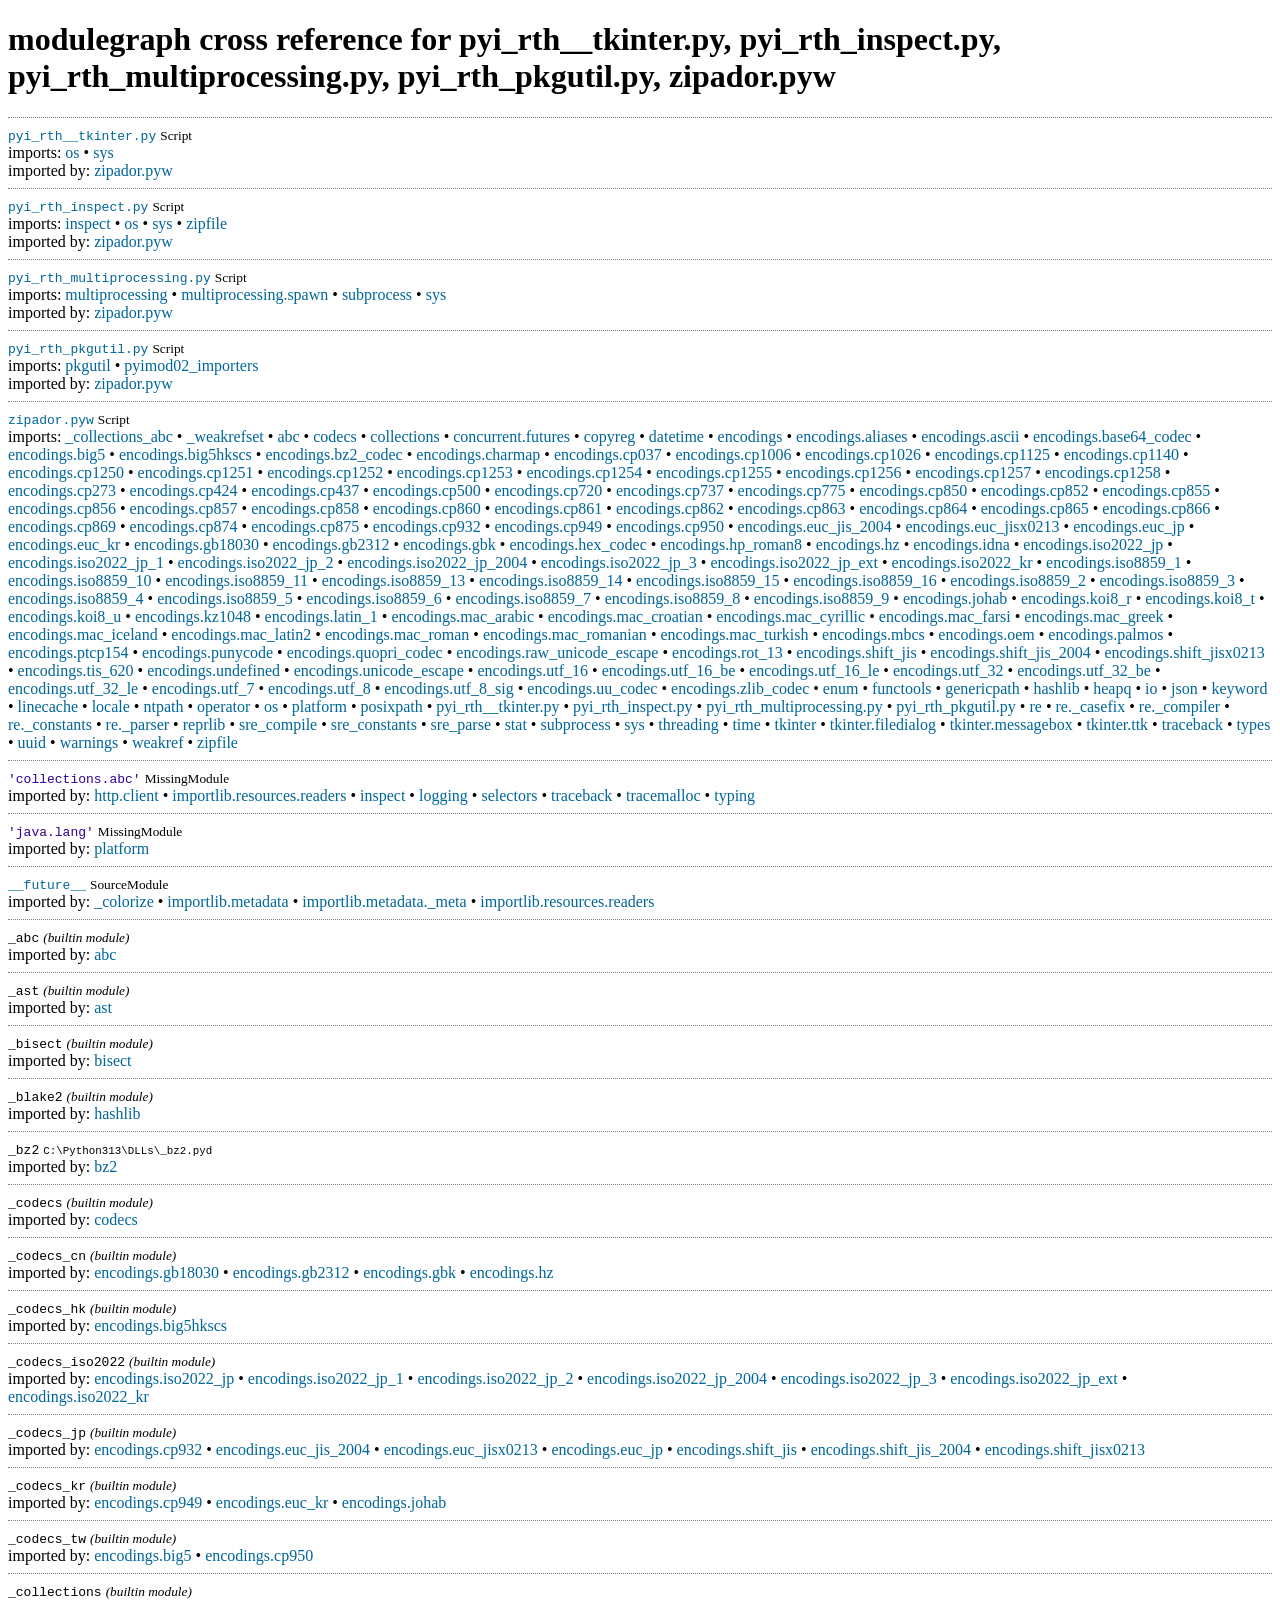
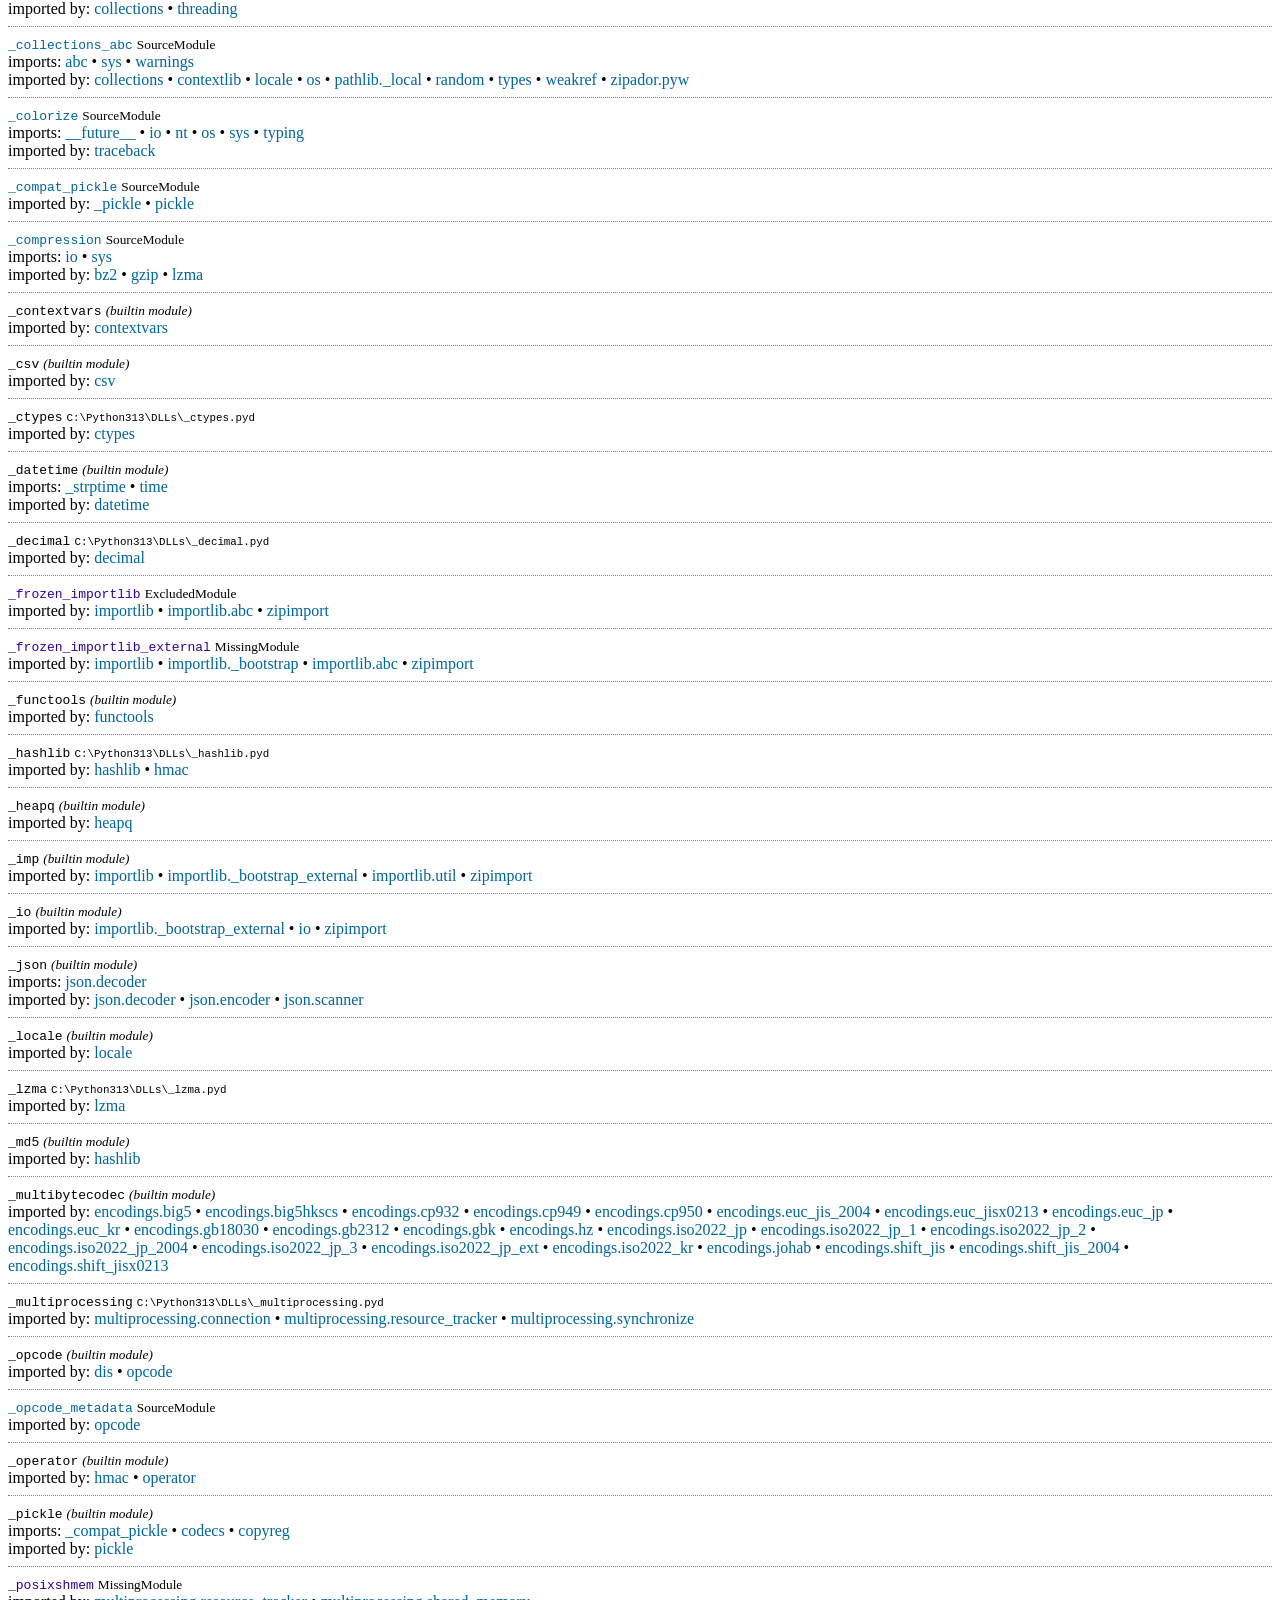
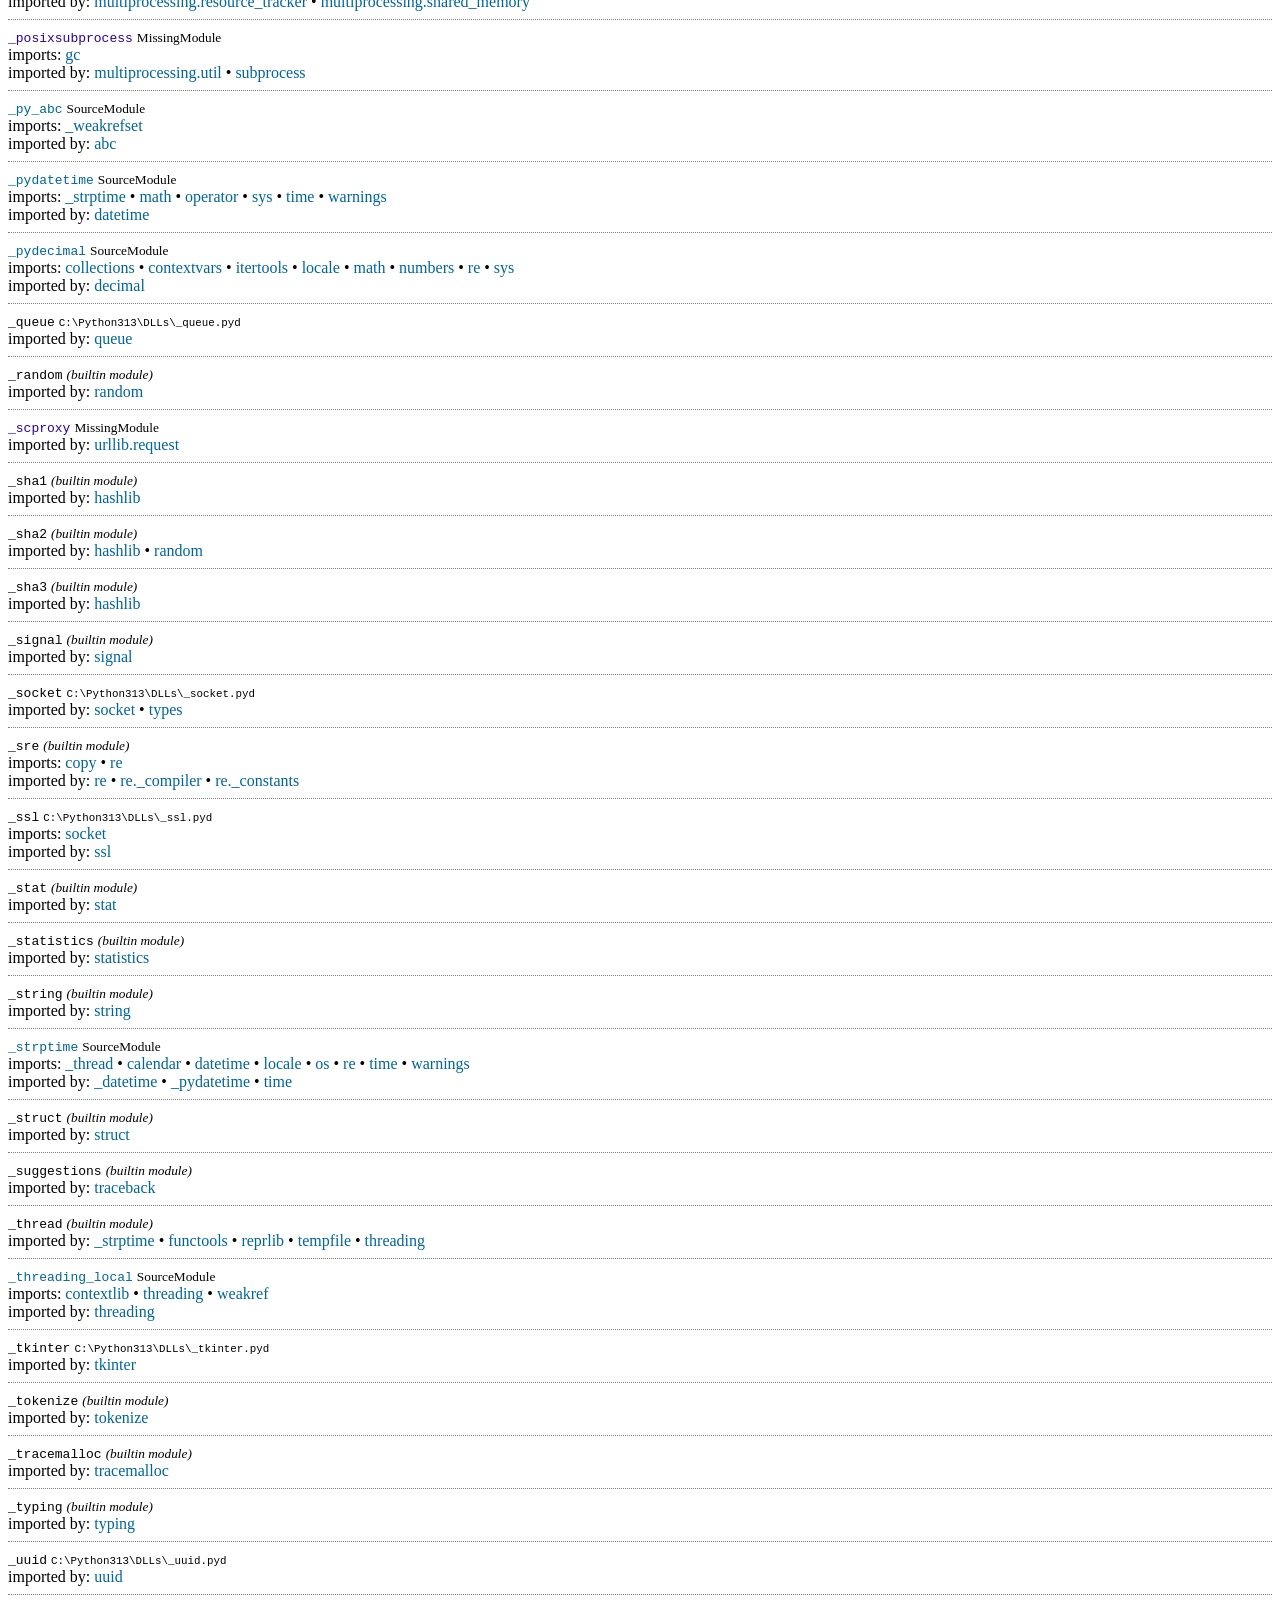
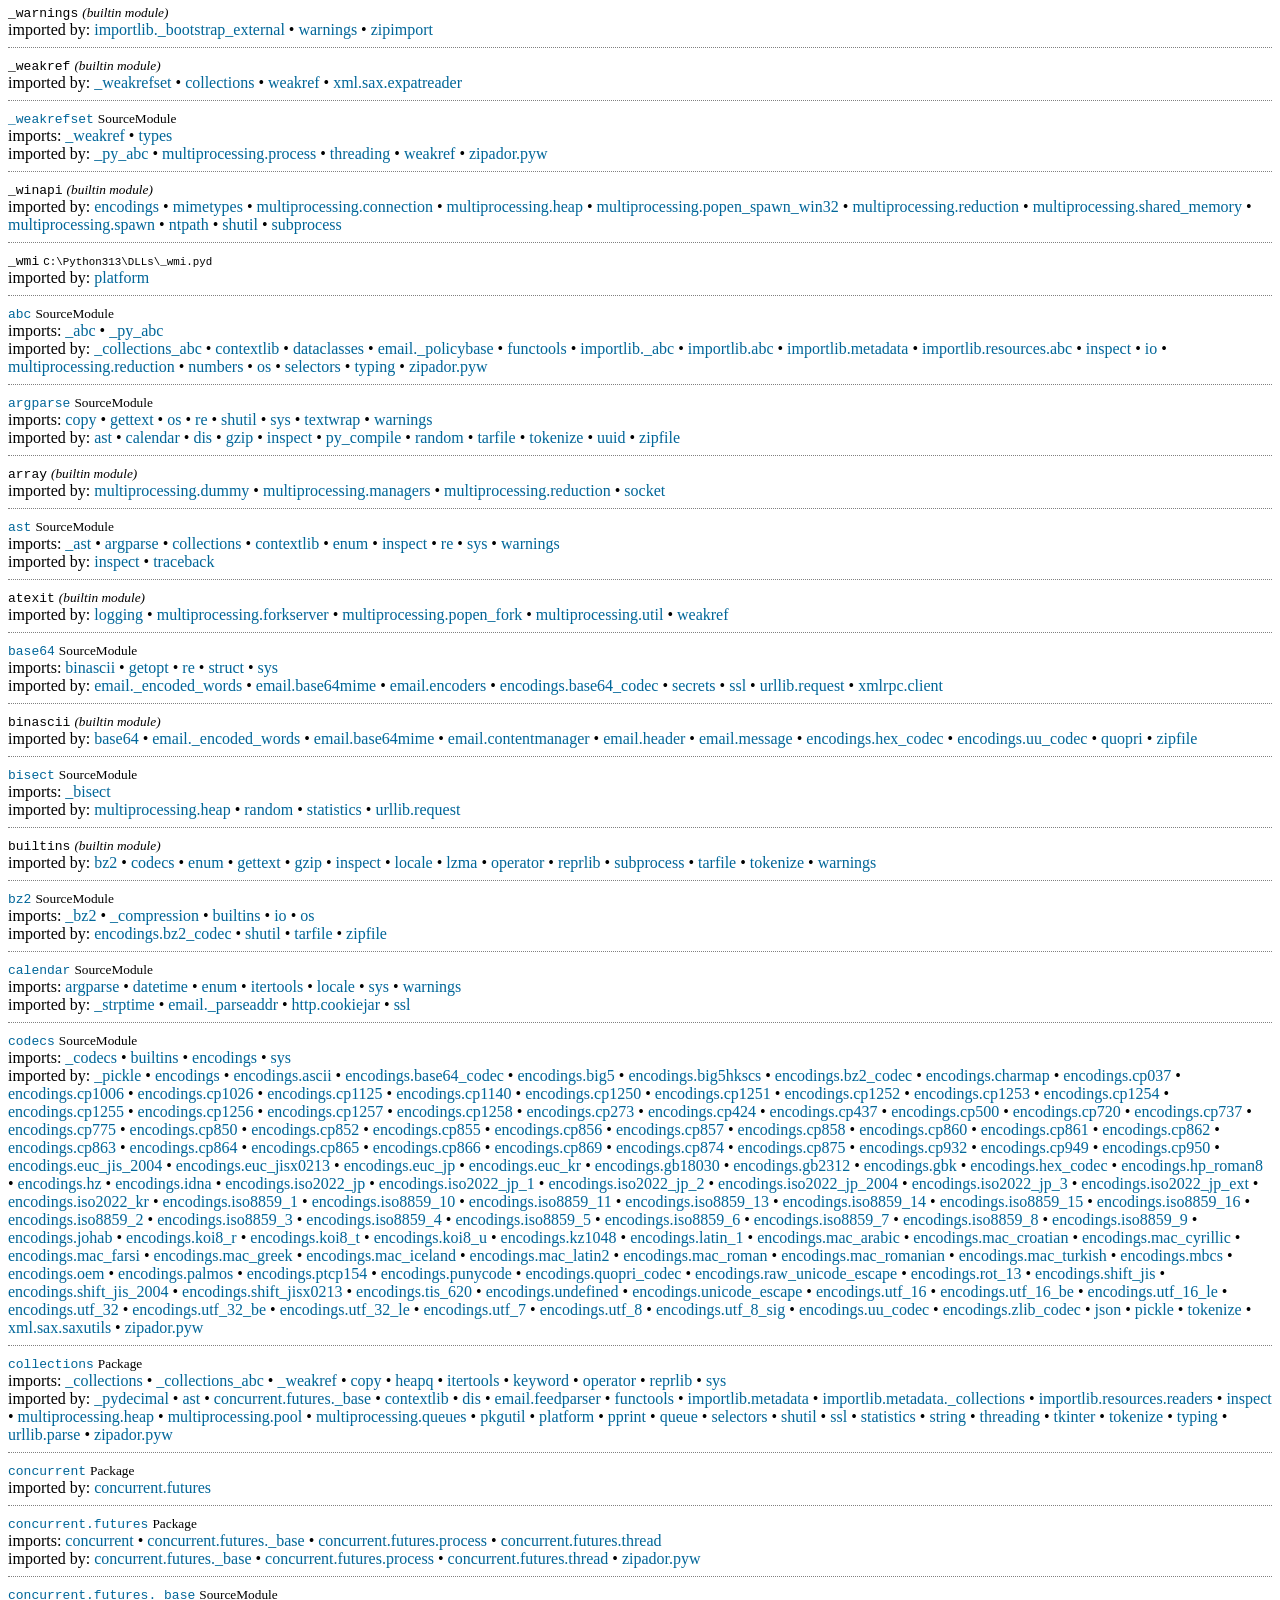
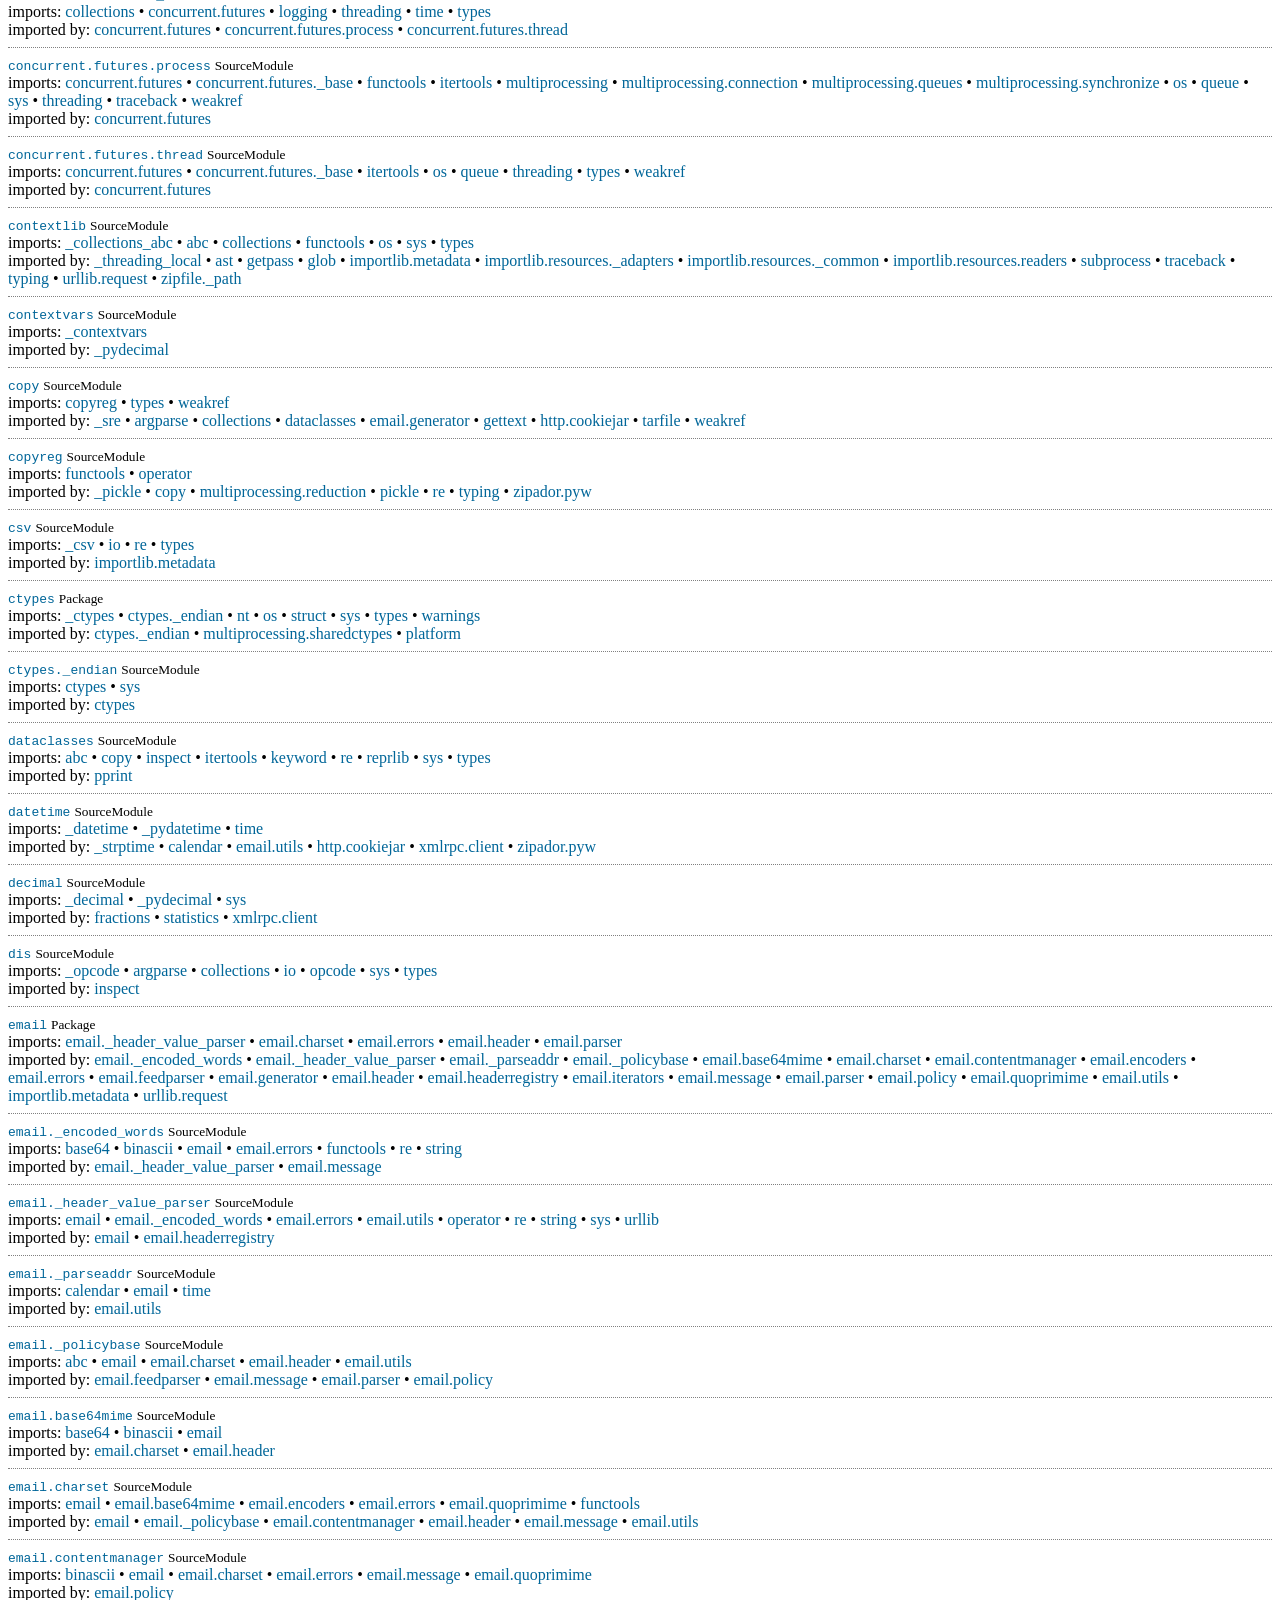
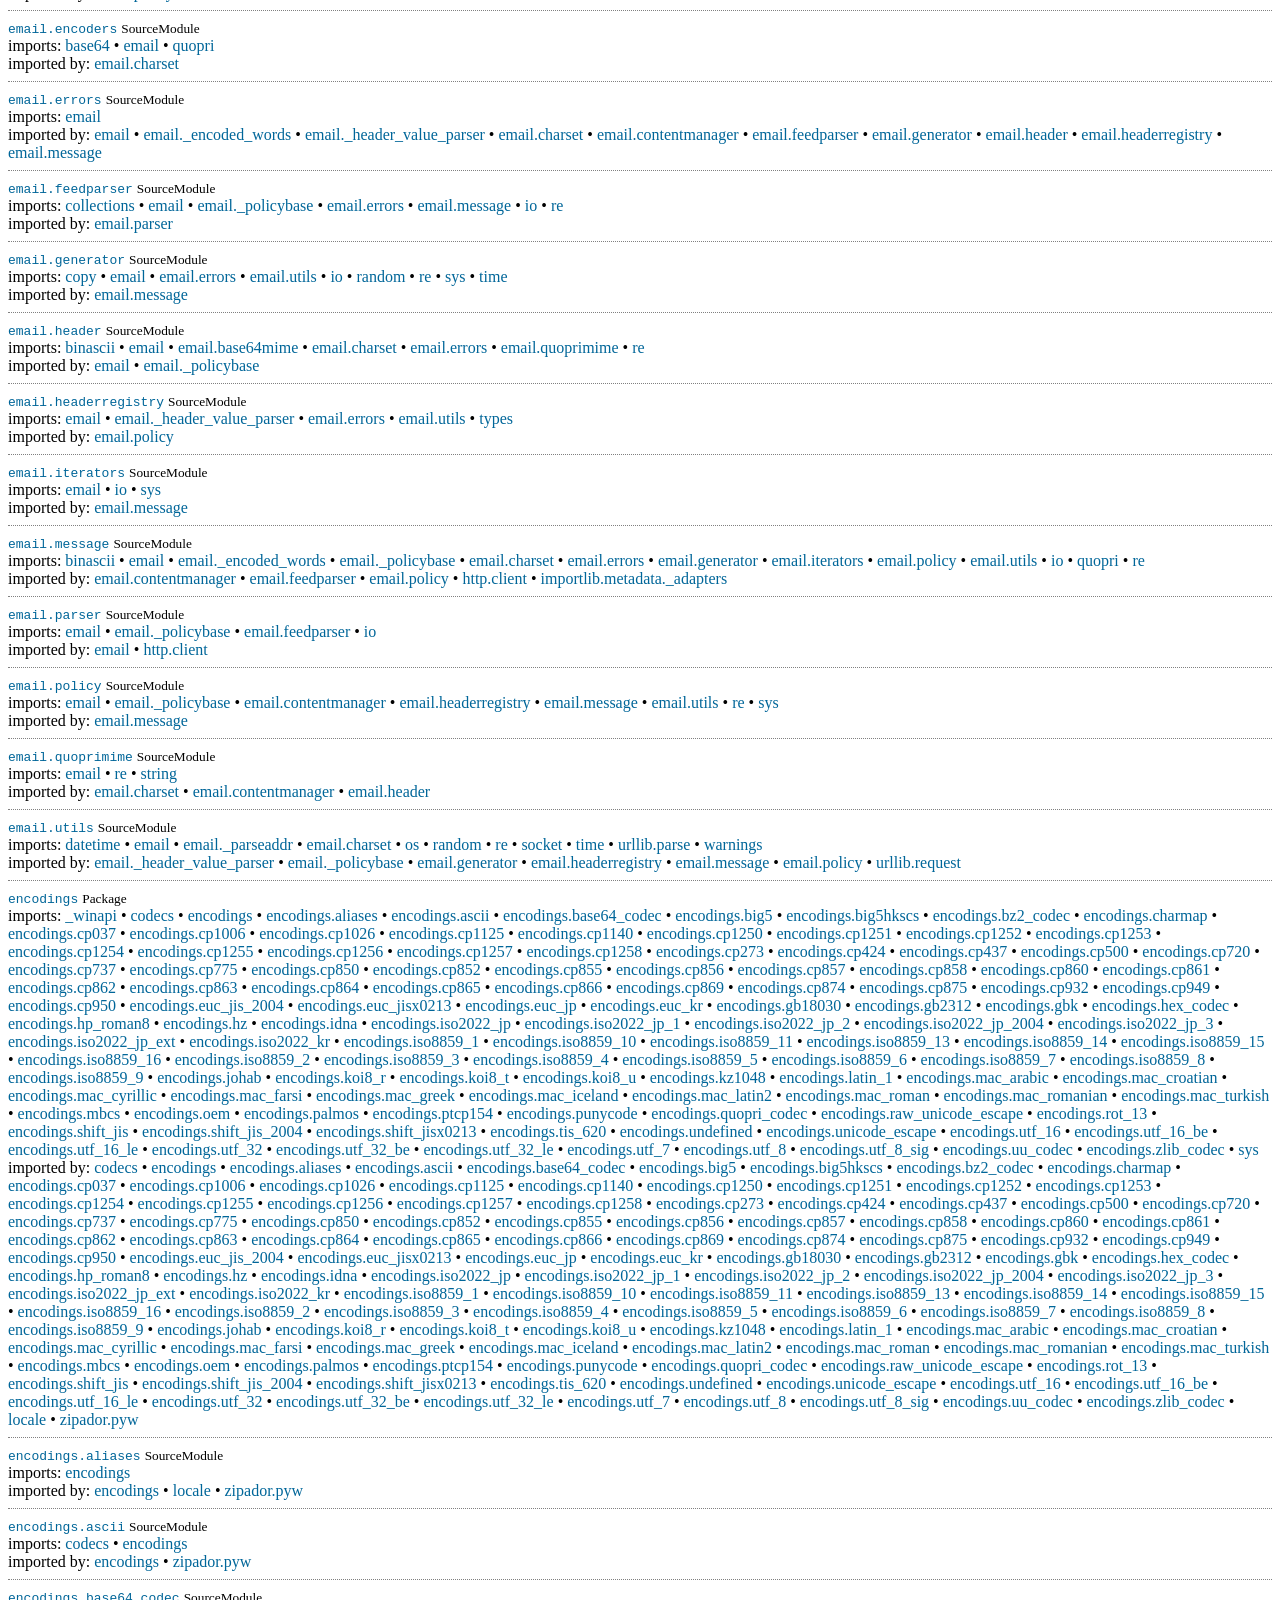
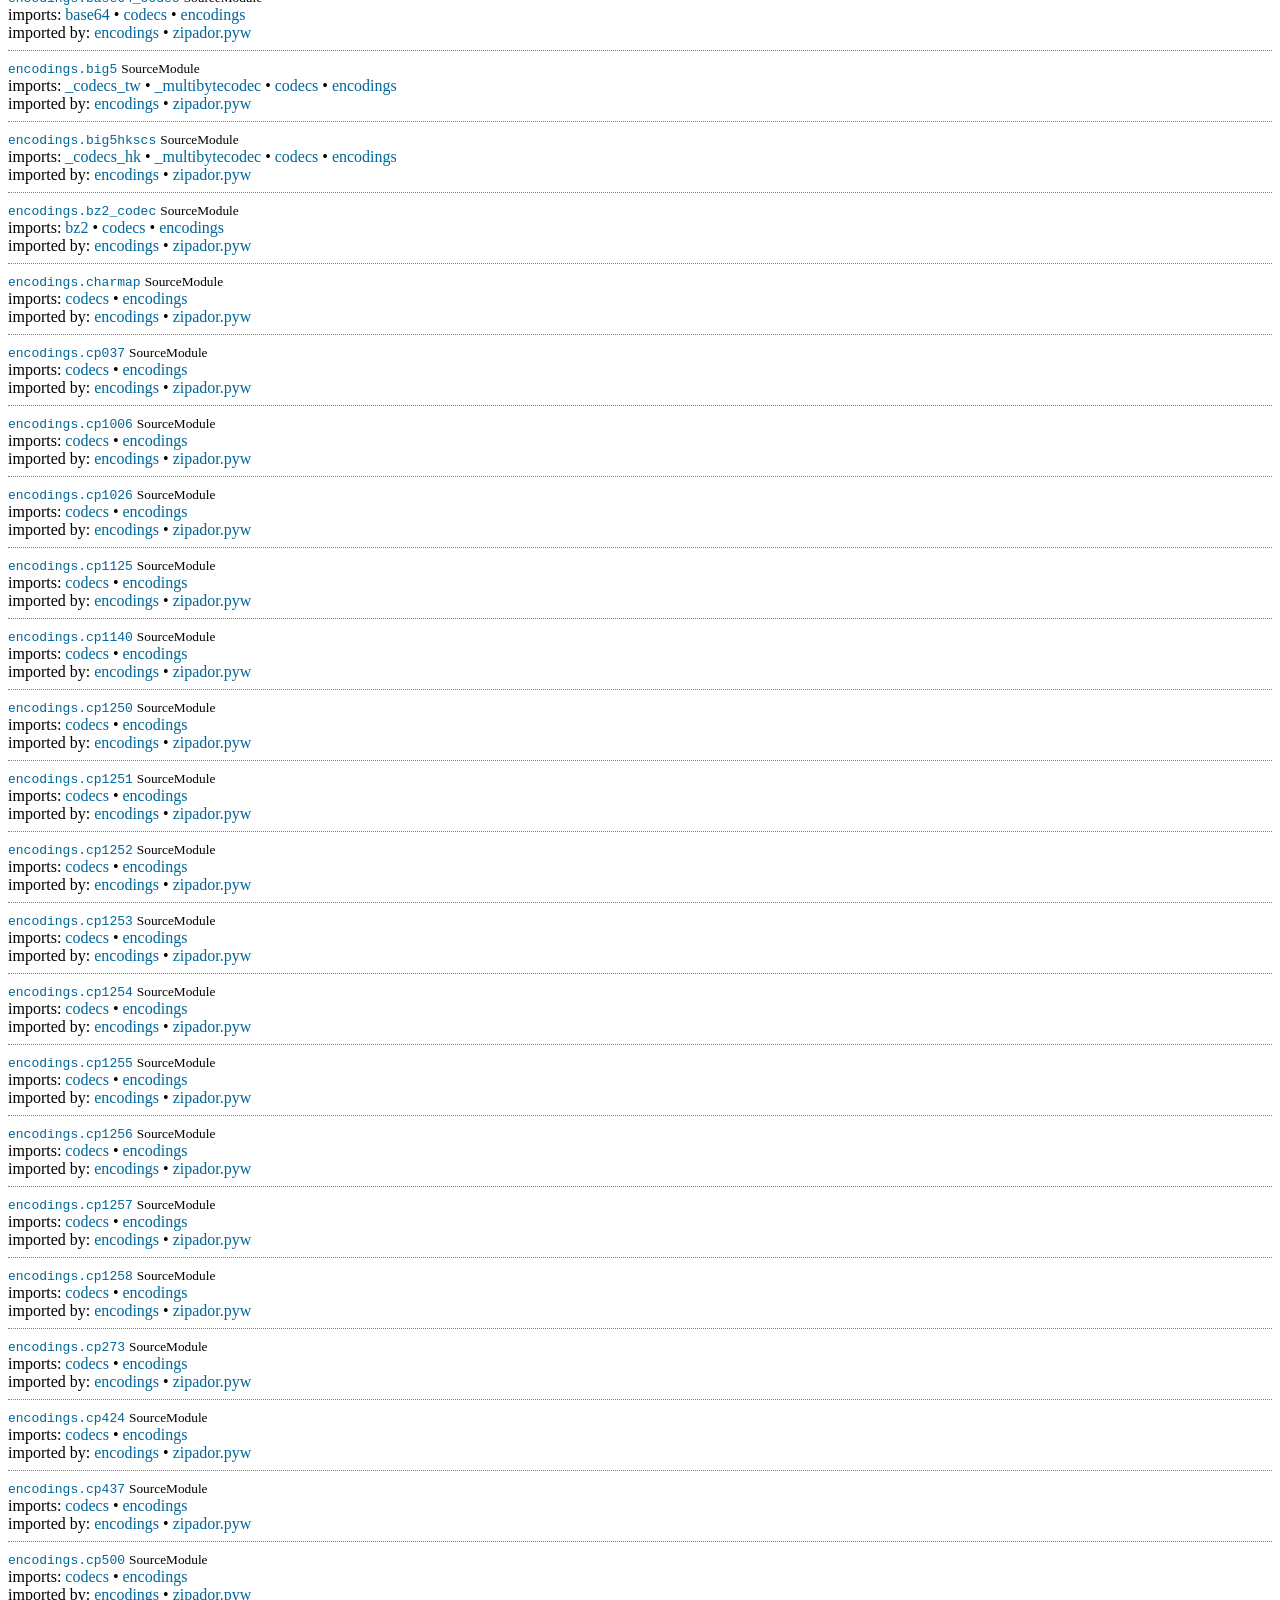
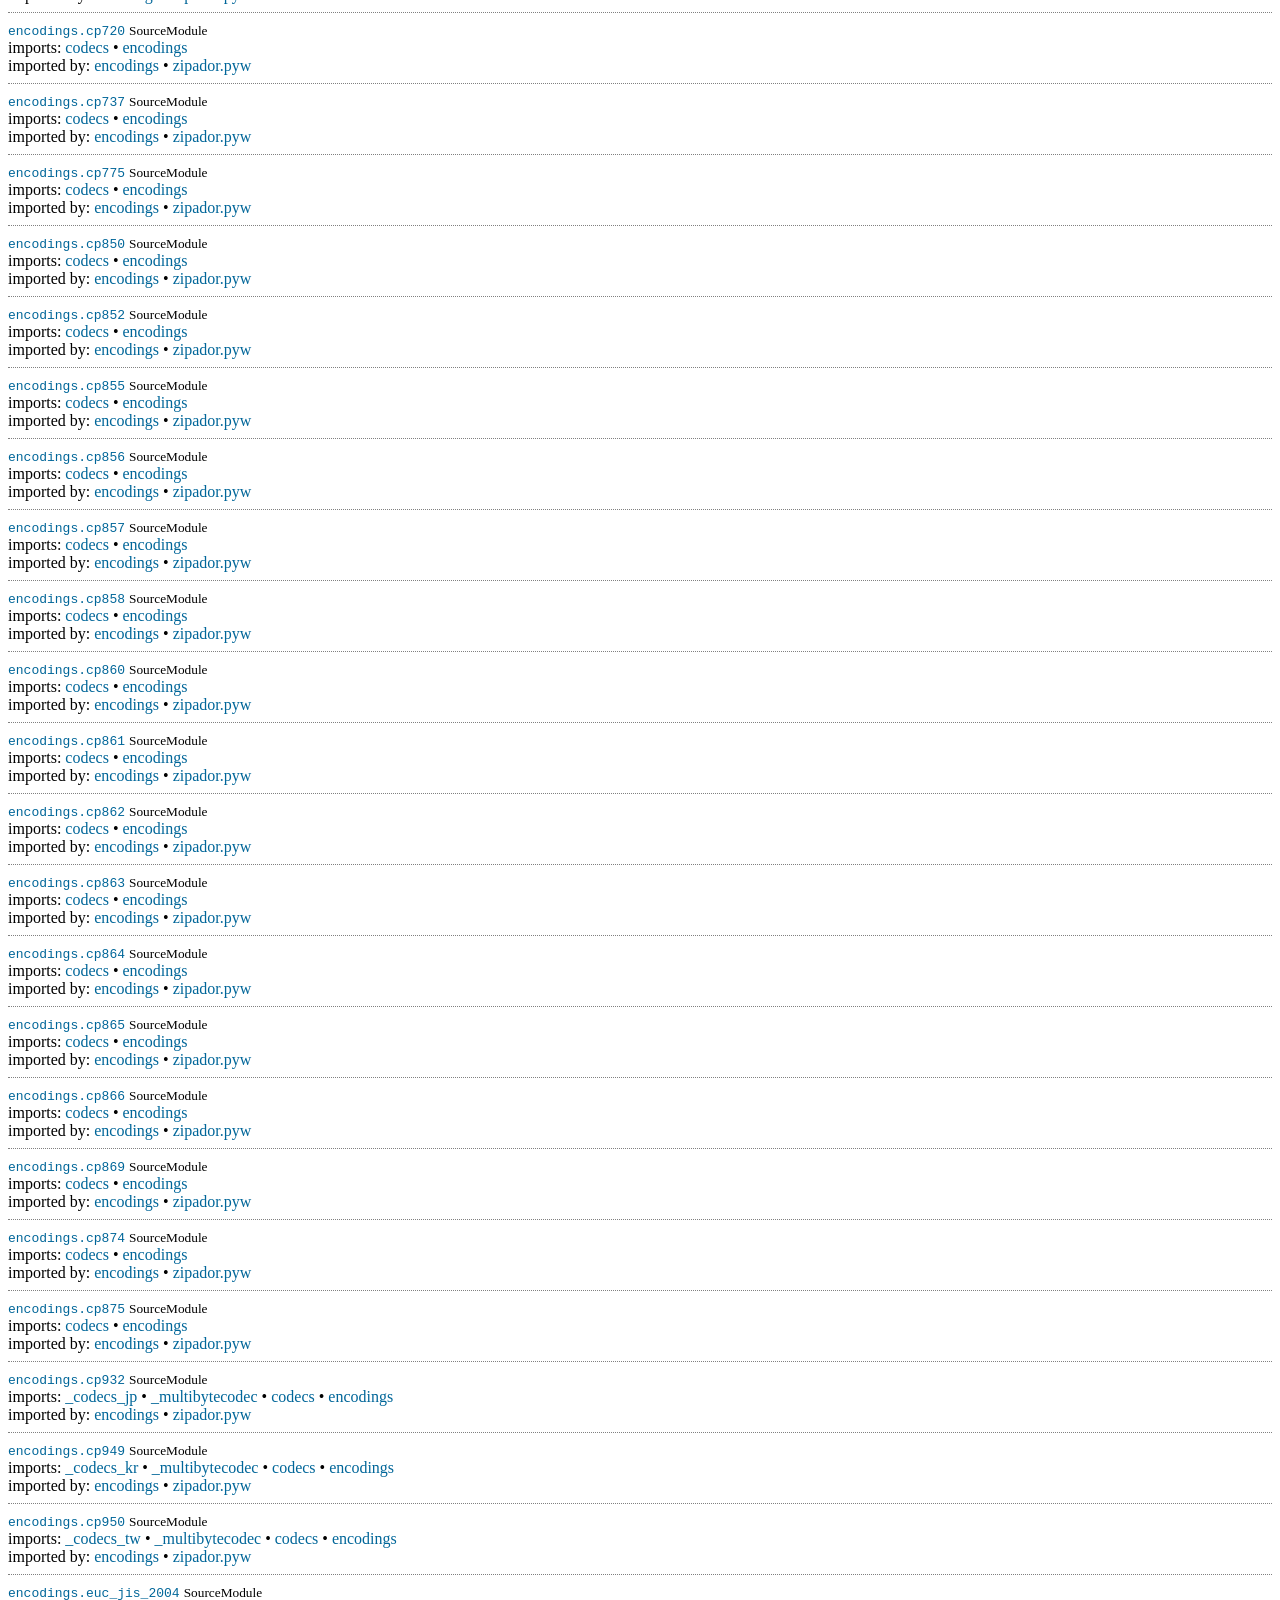
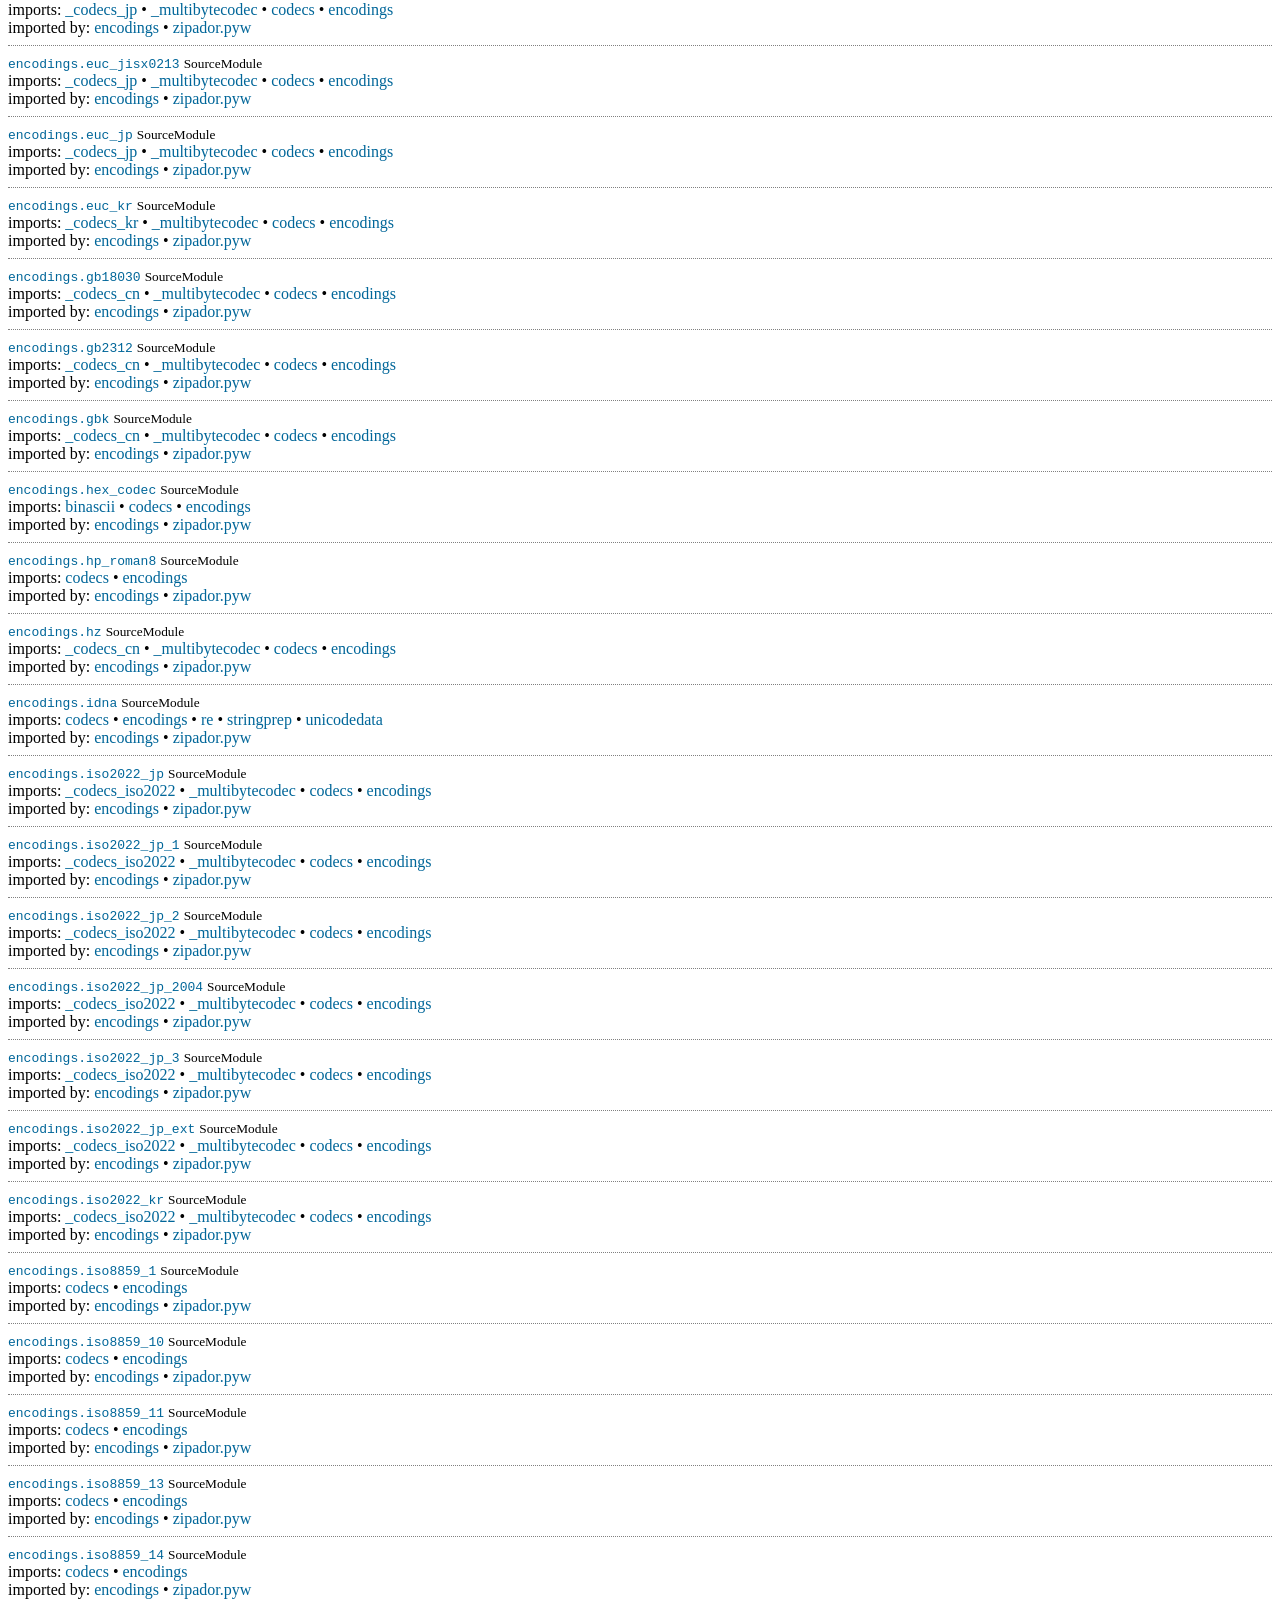
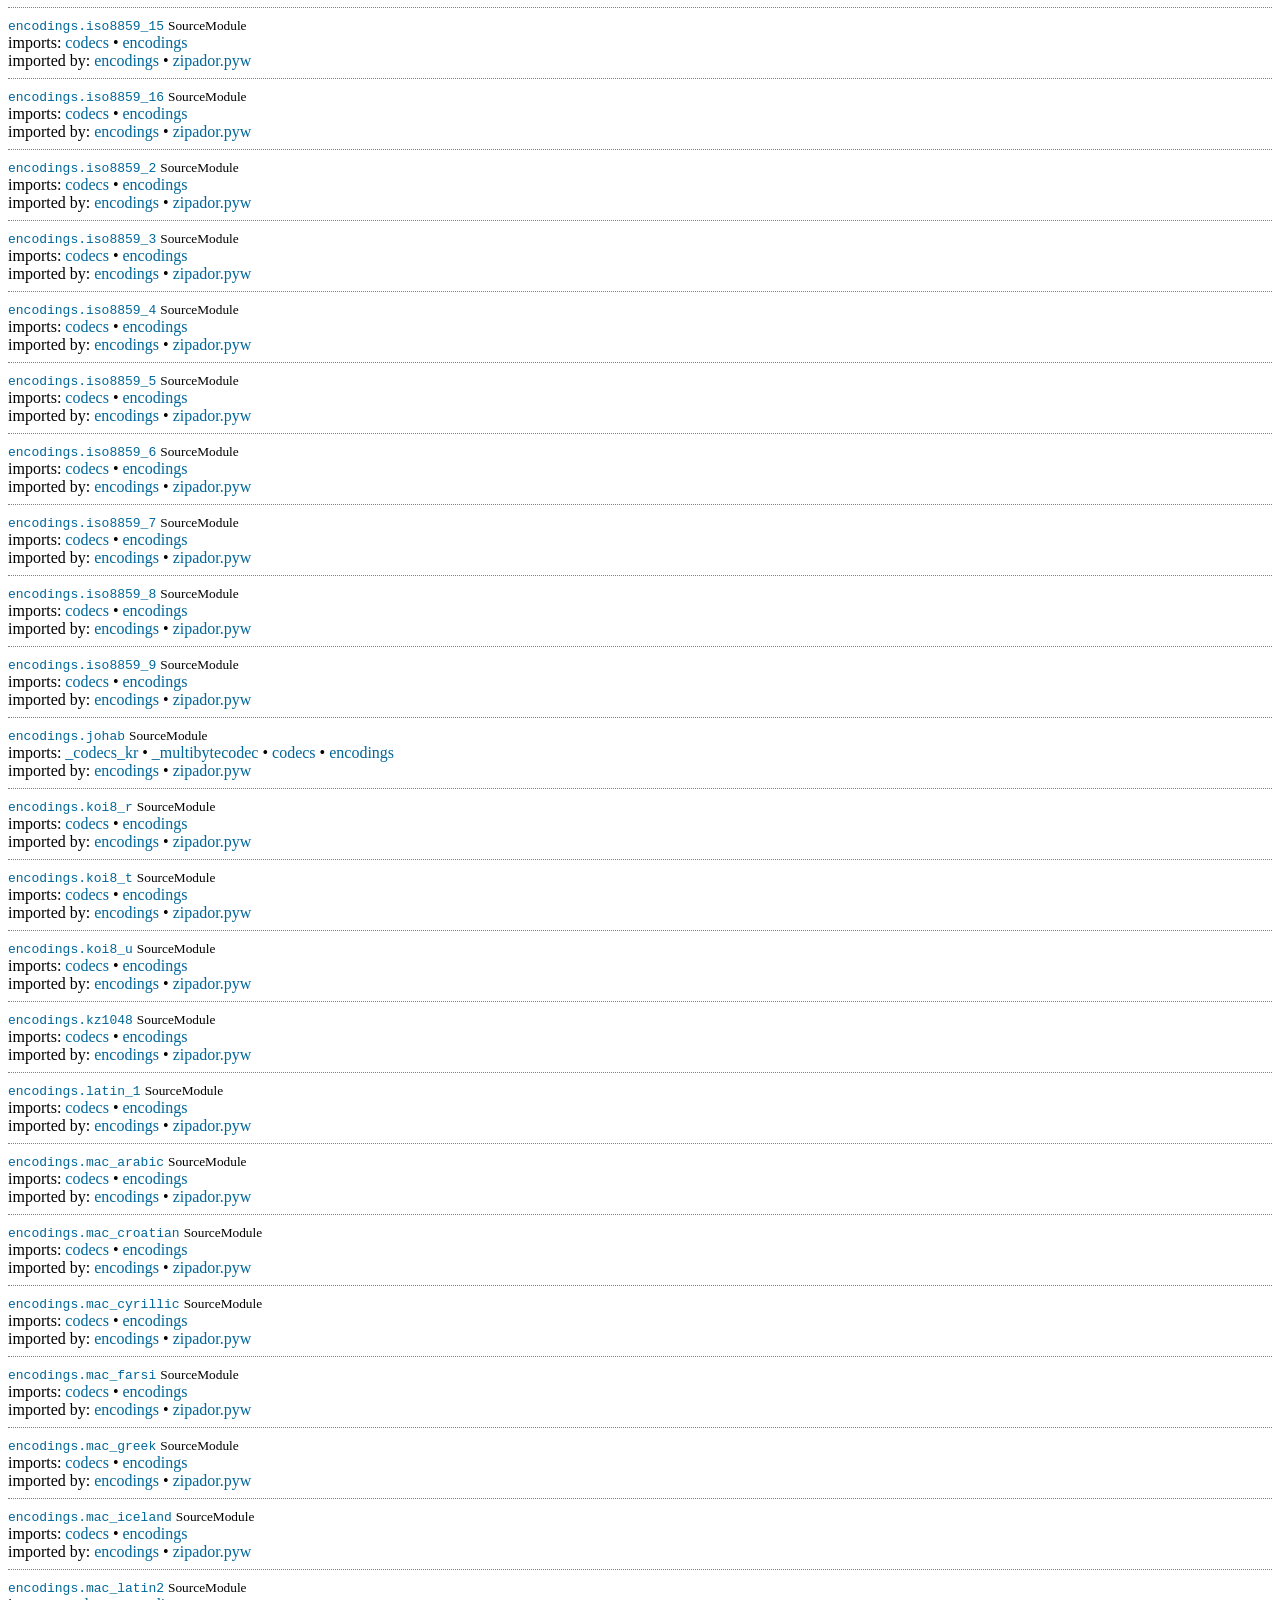
<file: zipadorpiquet/build/Zipador/xref-Zipador.html>
<!DOCTYPE html>
<html>
  <head>
    <meta charset="UTF-8">
    <title>modulegraph cross reference for pyi_rth__tkinter.py, pyi_rth_inspect.py, pyi_rth_multiprocessing.py, pyi_rth_pkgutil.py, zipador.pyw</title>
    <style>
      .node { padding: 0.5em 0 0.5em; border-top: thin grey dotted; }
      .moduletype { font: smaller italic }
      .node a { text-decoration: none; color: #006699; }
      .node a:visited { text-decoration: none; color: #2f0099; }
    </style>
  </head>
  <body>
    <h1>modulegraph cross reference for pyi_rth__tkinter.py, pyi_rth_inspect.py, pyi_rth_multiprocessing.py, pyi_rth_pkgutil.py, zipador.pyw</h1>

<div class="node">
  <a name="pyi_rth__tkinter.py"></a>
  <a target="code" href="///C:/Users/pique/AppData/Roaming/Python/Python313/site-packages/PyInstaller/hooks/rthooks/pyi_rth__tkinter.py" type="text/plain"><tt>pyi_rth__tkinter.py</tt></a>
<span class="moduletype">Script</span>  <div class="import">
imports:
    <a href="#os">os</a>
 &#8226;   <a href="#sys">sys</a>

  </div>
  <div class="import">
imported by:
    <a href="#zipador.pyw">zipador.pyw</a>

  </div>

</div>

<div class="node">
  <a name="pyi_rth_inspect.py"></a>
  <a target="code" href="///C:/Users/pique/AppData/Roaming/Python/Python313/site-packages/PyInstaller/hooks/rthooks/pyi_rth_inspect.py" type="text/plain"><tt>pyi_rth_inspect.py</tt></a>
<span class="moduletype">Script</span>  <div class="import">
imports:
    <a href="#inspect">inspect</a>
 &#8226;   <a href="#os">os</a>
 &#8226;   <a href="#sys">sys</a>
 &#8226;   <a href="#zipfile">zipfile</a>

  </div>
  <div class="import">
imported by:
    <a href="#zipador.pyw">zipador.pyw</a>

  </div>

</div>

<div class="node">
  <a name="pyi_rth_multiprocessing.py"></a>
  <a target="code" href="///C:/Users/pique/AppData/Roaming/Python/Python313/site-packages/PyInstaller/hooks/rthooks/pyi_rth_multiprocessing.py" type="text/plain"><tt>pyi_rth_multiprocessing.py</tt></a>
<span class="moduletype">Script</span>  <div class="import">
imports:
    <a href="#multiprocessing">multiprocessing</a>
 &#8226;   <a href="#multiprocessing.spawn">multiprocessing.spawn</a>
 &#8226;   <a href="#subprocess">subprocess</a>
 &#8226;   <a href="#sys">sys</a>

  </div>
  <div class="import">
imported by:
    <a href="#zipador.pyw">zipador.pyw</a>

  </div>

</div>

<div class="node">
  <a name="pyi_rth_pkgutil.py"></a>
  <a target="code" href="///C:/Users/pique/AppData/Roaming/Python/Python313/site-packages/PyInstaller/hooks/rthooks/pyi_rth_pkgutil.py" type="text/plain"><tt>pyi_rth_pkgutil.py</tt></a>
<span class="moduletype">Script</span>  <div class="import">
imports:
    <a href="#pkgutil">pkgutil</a>
 &#8226;   <a href="#pyimod02_importers">pyimod02_importers</a>

  </div>
  <div class="import">
imported by:
    <a href="#zipador.pyw">zipador.pyw</a>

  </div>

</div>

<div class="node">
  <a name="zipador.pyw"></a>
  <a target="code" href="///C:/Users/pique/Desktop/zipadorpiquet/zipador.pyw" type="text/plain"><tt>zipador.pyw</tt></a>
<span class="moduletype">Script</span>  <div class="import">
imports:
    <a href="#_collections_abc">_collections_abc</a>
 &#8226;   <a href="#_weakrefset">_weakrefset</a>
 &#8226;   <a href="#abc">abc</a>
 &#8226;   <a href="#codecs">codecs</a>
 &#8226;   <a href="#collections">collections</a>
 &#8226;   <a href="#concurrent.futures">concurrent.futures</a>
 &#8226;   <a href="#copyreg">copyreg</a>
 &#8226;   <a href="#datetime">datetime</a>
 &#8226;   <a href="#encodings">encodings</a>
 &#8226;   <a href="#encodings.aliases">encodings.aliases</a>
 &#8226;   <a href="#encodings.ascii">encodings.ascii</a>
 &#8226;   <a href="#encodings.base64_codec">encodings.base64_codec</a>
 &#8226;   <a href="#encodings.big5">encodings.big5</a>
 &#8226;   <a href="#encodings.big5hkscs">encodings.big5hkscs</a>
 &#8226;   <a href="#encodings.bz2_codec">encodings.bz2_codec</a>
 &#8226;   <a href="#encodings.charmap">encodings.charmap</a>
 &#8226;   <a href="#encodings.cp037">encodings.cp037</a>
 &#8226;   <a href="#encodings.cp1006">encodings.cp1006</a>
 &#8226;   <a href="#encodings.cp1026">encodings.cp1026</a>
 &#8226;   <a href="#encodings.cp1125">encodings.cp1125</a>
 &#8226;   <a href="#encodings.cp1140">encodings.cp1140</a>
 &#8226;   <a href="#encodings.cp1250">encodings.cp1250</a>
 &#8226;   <a href="#encodings.cp1251">encodings.cp1251</a>
 &#8226;   <a href="#encodings.cp1252">encodings.cp1252</a>
 &#8226;   <a href="#encodings.cp1253">encodings.cp1253</a>
 &#8226;   <a href="#encodings.cp1254">encodings.cp1254</a>
 &#8226;   <a href="#encodings.cp1255">encodings.cp1255</a>
 &#8226;   <a href="#encodings.cp1256">encodings.cp1256</a>
 &#8226;   <a href="#encodings.cp1257">encodings.cp1257</a>
 &#8226;   <a href="#encodings.cp1258">encodings.cp1258</a>
 &#8226;   <a href="#encodings.cp273">encodings.cp273</a>
 &#8226;   <a href="#encodings.cp424">encodings.cp424</a>
 &#8226;   <a href="#encodings.cp437">encodings.cp437</a>
 &#8226;   <a href="#encodings.cp500">encodings.cp500</a>
 &#8226;   <a href="#encodings.cp720">encodings.cp720</a>
 &#8226;   <a href="#encodings.cp737">encodings.cp737</a>
 &#8226;   <a href="#encodings.cp775">encodings.cp775</a>
 &#8226;   <a href="#encodings.cp850">encodings.cp850</a>
 &#8226;   <a href="#encodings.cp852">encodings.cp852</a>
 &#8226;   <a href="#encodings.cp855">encodings.cp855</a>
 &#8226;   <a href="#encodings.cp856">encodings.cp856</a>
 &#8226;   <a href="#encodings.cp857">encodings.cp857</a>
 &#8226;   <a href="#encodings.cp858">encodings.cp858</a>
 &#8226;   <a href="#encodings.cp860">encodings.cp860</a>
 &#8226;   <a href="#encodings.cp861">encodings.cp861</a>
 &#8226;   <a href="#encodings.cp862">encodings.cp862</a>
 &#8226;   <a href="#encodings.cp863">encodings.cp863</a>
 &#8226;   <a href="#encodings.cp864">encodings.cp864</a>
 &#8226;   <a href="#encodings.cp865">encodings.cp865</a>
 &#8226;   <a href="#encodings.cp866">encodings.cp866</a>
 &#8226;   <a href="#encodings.cp869">encodings.cp869</a>
 &#8226;   <a href="#encodings.cp874">encodings.cp874</a>
 &#8226;   <a href="#encodings.cp875">encodings.cp875</a>
 &#8226;   <a href="#encodings.cp932">encodings.cp932</a>
 &#8226;   <a href="#encodings.cp949">encodings.cp949</a>
 &#8226;   <a href="#encodings.cp950">encodings.cp950</a>
 &#8226;   <a href="#encodings.euc_jis_2004">encodings.euc_jis_2004</a>
 &#8226;   <a href="#encodings.euc_jisx0213">encodings.euc_jisx0213</a>
 &#8226;   <a href="#encodings.euc_jp">encodings.euc_jp</a>
 &#8226;   <a href="#encodings.euc_kr">encodings.euc_kr</a>
 &#8226;   <a href="#encodings.gb18030">encodings.gb18030</a>
 &#8226;   <a href="#encodings.gb2312">encodings.gb2312</a>
 &#8226;   <a href="#encodings.gbk">encodings.gbk</a>
 &#8226;   <a href="#encodings.hex_codec">encodings.hex_codec</a>
 &#8226;   <a href="#encodings.hp_roman8">encodings.hp_roman8</a>
 &#8226;   <a href="#encodings.hz">encodings.hz</a>
 &#8226;   <a href="#encodings.idna">encodings.idna</a>
 &#8226;   <a href="#encodings.iso2022_jp">encodings.iso2022_jp</a>
 &#8226;   <a href="#encodings.iso2022_jp_1">encodings.iso2022_jp_1</a>
 &#8226;   <a href="#encodings.iso2022_jp_2">encodings.iso2022_jp_2</a>
 &#8226;   <a href="#encodings.iso2022_jp_2004">encodings.iso2022_jp_2004</a>
 &#8226;   <a href="#encodings.iso2022_jp_3">encodings.iso2022_jp_3</a>
 &#8226;   <a href="#encodings.iso2022_jp_ext">encodings.iso2022_jp_ext</a>
 &#8226;   <a href="#encodings.iso2022_kr">encodings.iso2022_kr</a>
 &#8226;   <a href="#encodings.iso8859_1">encodings.iso8859_1</a>
 &#8226;   <a href="#encodings.iso8859_10">encodings.iso8859_10</a>
 &#8226;   <a href="#encodings.iso8859_11">encodings.iso8859_11</a>
 &#8226;   <a href="#encodings.iso8859_13">encodings.iso8859_13</a>
 &#8226;   <a href="#encodings.iso8859_14">encodings.iso8859_14</a>
 &#8226;   <a href="#encodings.iso8859_15">encodings.iso8859_15</a>
 &#8226;   <a href="#encodings.iso8859_16">encodings.iso8859_16</a>
 &#8226;   <a href="#encodings.iso8859_2">encodings.iso8859_2</a>
 &#8226;   <a href="#encodings.iso8859_3">encodings.iso8859_3</a>
 &#8226;   <a href="#encodings.iso8859_4">encodings.iso8859_4</a>
 &#8226;   <a href="#encodings.iso8859_5">encodings.iso8859_5</a>
 &#8226;   <a href="#encodings.iso8859_6">encodings.iso8859_6</a>
 &#8226;   <a href="#encodings.iso8859_7">encodings.iso8859_7</a>
 &#8226;   <a href="#encodings.iso8859_8">encodings.iso8859_8</a>
 &#8226;   <a href="#encodings.iso8859_9">encodings.iso8859_9</a>
 &#8226;   <a href="#encodings.johab">encodings.johab</a>
 &#8226;   <a href="#encodings.koi8_r">encodings.koi8_r</a>
 &#8226;   <a href="#encodings.koi8_t">encodings.koi8_t</a>
 &#8226;   <a href="#encodings.koi8_u">encodings.koi8_u</a>
 &#8226;   <a href="#encodings.kz1048">encodings.kz1048</a>
 &#8226;   <a href="#encodings.latin_1">encodings.latin_1</a>
 &#8226;   <a href="#encodings.mac_arabic">encodings.mac_arabic</a>
 &#8226;   <a href="#encodings.mac_croatian">encodings.mac_croatian</a>
 &#8226;   <a href="#encodings.mac_cyrillic">encodings.mac_cyrillic</a>
 &#8226;   <a href="#encodings.mac_farsi">encodings.mac_farsi</a>
 &#8226;   <a href="#encodings.mac_greek">encodings.mac_greek</a>
 &#8226;   <a href="#encodings.mac_iceland">encodings.mac_iceland</a>
 &#8226;   <a href="#encodings.mac_latin2">encodings.mac_latin2</a>
 &#8226;   <a href="#encodings.mac_roman">encodings.mac_roman</a>
 &#8226;   <a href="#encodings.mac_romanian">encodings.mac_romanian</a>
 &#8226;   <a href="#encodings.mac_turkish">encodings.mac_turkish</a>
 &#8226;   <a href="#encodings.mbcs">encodings.mbcs</a>
 &#8226;   <a href="#encodings.oem">encodings.oem</a>
 &#8226;   <a href="#encodings.palmos">encodings.palmos</a>
 &#8226;   <a href="#encodings.ptcp154">encodings.ptcp154</a>
 &#8226;   <a href="#encodings.punycode">encodings.punycode</a>
 &#8226;   <a href="#encodings.quopri_codec">encodings.quopri_codec</a>
 &#8226;   <a href="#encodings.raw_unicode_escape">encodings.raw_unicode_escape</a>
 &#8226;   <a href="#encodings.rot_13">encodings.rot_13</a>
 &#8226;   <a href="#encodings.shift_jis">encodings.shift_jis</a>
 &#8226;   <a href="#encodings.shift_jis_2004">encodings.shift_jis_2004</a>
 &#8226;   <a href="#encodings.shift_jisx0213">encodings.shift_jisx0213</a>
 &#8226;   <a href="#encodings.tis_620">encodings.tis_620</a>
 &#8226;   <a href="#encodings.undefined">encodings.undefined</a>
 &#8226;   <a href="#encodings.unicode_escape">encodings.unicode_escape</a>
 &#8226;   <a href="#encodings.utf_16">encodings.utf_16</a>
 &#8226;   <a href="#encodings.utf_16_be">encodings.utf_16_be</a>
 &#8226;   <a href="#encodings.utf_16_le">encodings.utf_16_le</a>
 &#8226;   <a href="#encodings.utf_32">encodings.utf_32</a>
 &#8226;   <a href="#encodings.utf_32_be">encodings.utf_32_be</a>
 &#8226;   <a href="#encodings.utf_32_le">encodings.utf_32_le</a>
 &#8226;   <a href="#encodings.utf_7">encodings.utf_7</a>
 &#8226;   <a href="#encodings.utf_8">encodings.utf_8</a>
 &#8226;   <a href="#encodings.utf_8_sig">encodings.utf_8_sig</a>
 &#8226;   <a href="#encodings.uu_codec">encodings.uu_codec</a>
 &#8226;   <a href="#encodings.zlib_codec">encodings.zlib_codec</a>
 &#8226;   <a href="#enum">enum</a>
 &#8226;   <a href="#functools">functools</a>
 &#8226;   <a href="#genericpath">genericpath</a>
 &#8226;   <a href="#hashlib">hashlib</a>
 &#8226;   <a href="#heapq">heapq</a>
 &#8226;   <a href="#io">io</a>
 &#8226;   <a href="#json">json</a>
 &#8226;   <a href="#keyword">keyword</a>
 &#8226;   <a href="#linecache">linecache</a>
 &#8226;   <a href="#locale">locale</a>
 &#8226;   <a href="#ntpath">ntpath</a>
 &#8226;   <a href="#operator">operator</a>
 &#8226;   <a href="#os">os</a>
 &#8226;   <a href="#platform">platform</a>
 &#8226;   <a href="#posixpath">posixpath</a>
 &#8226;   <a href="#pyi_rth__tkinter.py">pyi_rth__tkinter.py</a>
 &#8226;   <a href="#pyi_rth_inspect.py">pyi_rth_inspect.py</a>
 &#8226;   <a href="#pyi_rth_multiprocessing.py">pyi_rth_multiprocessing.py</a>
 &#8226;   <a href="#pyi_rth_pkgutil.py">pyi_rth_pkgutil.py</a>
 &#8226;   <a href="#re">re</a>
 &#8226;   <a href="#re._casefix">re._casefix</a>
 &#8226;   <a href="#re._compiler">re._compiler</a>
 &#8226;   <a href="#re._constants">re._constants</a>
 &#8226;   <a href="#re._parser">re._parser</a>
 &#8226;   <a href="#reprlib">reprlib</a>
 &#8226;   <a href="#sre_compile">sre_compile</a>
 &#8226;   <a href="#sre_constants">sre_constants</a>
 &#8226;   <a href="#sre_parse">sre_parse</a>
 &#8226;   <a href="#stat">stat</a>
 &#8226;   <a href="#subprocess">subprocess</a>
 &#8226;   <a href="#sys">sys</a>
 &#8226;   <a href="#threading">threading</a>
 &#8226;   <a href="#time">time</a>
 &#8226;   <a href="#tkinter">tkinter</a>
 &#8226;   <a href="#tkinter.filedialog">tkinter.filedialog</a>
 &#8226;   <a href="#tkinter.messagebox">tkinter.messagebox</a>
 &#8226;   <a href="#tkinter.ttk">tkinter.ttk</a>
 &#8226;   <a href="#traceback">traceback</a>
 &#8226;   <a href="#types">types</a>
 &#8226;   <a href="#uuid">uuid</a>
 &#8226;   <a href="#warnings">warnings</a>
 &#8226;   <a href="#weakref">weakref</a>
 &#8226;   <a href="#zipfile">zipfile</a>

  </div>

</div>

<div class="node">
  <a name="'collections.abc'"></a>
  <a target="code" href="" type="text/plain"><tt>'collections.abc'</tt></a>
<span class="moduletype">MissingModule</span>  <div class="import">
imported by:
    <a href="#http.client">http.client</a>
 &#8226;   <a href="#importlib.resources.readers">importlib.resources.readers</a>
 &#8226;   <a href="#inspect">inspect</a>
 &#8226;   <a href="#logging">logging</a>
 &#8226;   <a href="#selectors">selectors</a>
 &#8226;   <a href="#traceback">traceback</a>
 &#8226;   <a href="#tracemalloc">tracemalloc</a>
 &#8226;   <a href="#typing">typing</a>

  </div>

</div>

<div class="node">
  <a name="'java.lang'"></a>
  <a target="code" href="" type="text/plain"><tt>'java.lang'</tt></a>
<span class="moduletype">MissingModule</span>  <div class="import">
imported by:
    <a href="#platform">platform</a>

  </div>

</div>

<div class="node">
  <a name="__future__"></a>
  <a target="code" href="///C:/Python313/Lib/__future__.py" type="text/plain"><tt>__future__</tt></a>
<span class="moduletype">SourceModule</span>  <div class="import">
imported by:
    <a href="#_colorize">_colorize</a>
 &#8226;   <a href="#importlib.metadata">importlib.metadata</a>
 &#8226;   <a href="#importlib.metadata._meta">importlib.metadata._meta</a>
 &#8226;   <a href="#importlib.resources.readers">importlib.resources.readers</a>

  </div>

</div>

<div class="node">
  <a name="_abc"></a>
  <tt>_abc</tt> <span class="moduletype"><i>(builtin module)</i></span>  <div class="import">
imported by:
    <a href="#abc">abc</a>

  </div>

</div>

<div class="node">
  <a name="_ast"></a>
  <tt>_ast</tt> <span class="moduletype"><i>(builtin module)</i></span>  <div class="import">
imported by:
    <a href="#ast">ast</a>

  </div>

</div>

<div class="node">
  <a name="_bisect"></a>
  <tt>_bisect</tt> <span class="moduletype"><i>(builtin module)</i></span>  <div class="import">
imported by:
    <a href="#bisect">bisect</a>

  </div>

</div>

<div class="node">
  <a name="_blake2"></a>
  <tt>_blake2</tt> <span class="moduletype"><i>(builtin module)</i></span>  <div class="import">
imported by:
    <a href="#hashlib">hashlib</a>

  </div>

</div>

<div class="node">
  <a name="_bz2"></a>
  <tt>_bz2</tt> <span class="moduletype"><tt>C:\Python313\DLLs\_bz2.pyd</tt></span>  <div class="import">
imported by:
    <a href="#bz2">bz2</a>

  </div>

</div>

<div class="node">
  <a name="_codecs"></a>
  <tt>_codecs</tt> <span class="moduletype"><i>(builtin module)</i></span>  <div class="import">
imported by:
    <a href="#codecs">codecs</a>

  </div>

</div>

<div class="node">
  <a name="_codecs_cn"></a>
  <tt>_codecs_cn</tt> <span class="moduletype"><i>(builtin module)</i></span>  <div class="import">
imported by:
    <a href="#encodings.gb18030">encodings.gb18030</a>
 &#8226;   <a href="#encodings.gb2312">encodings.gb2312</a>
 &#8226;   <a href="#encodings.gbk">encodings.gbk</a>
 &#8226;   <a href="#encodings.hz">encodings.hz</a>

  </div>

</div>

<div class="node">
  <a name="_codecs_hk"></a>
  <tt>_codecs_hk</tt> <span class="moduletype"><i>(builtin module)</i></span>  <div class="import">
imported by:
    <a href="#encodings.big5hkscs">encodings.big5hkscs</a>

  </div>

</div>

<div class="node">
  <a name="_codecs_iso2022"></a>
  <tt>_codecs_iso2022</tt> <span class="moduletype"><i>(builtin module)</i></span>  <div class="import">
imported by:
    <a href="#encodings.iso2022_jp">encodings.iso2022_jp</a>
 &#8226;   <a href="#encodings.iso2022_jp_1">encodings.iso2022_jp_1</a>
 &#8226;   <a href="#encodings.iso2022_jp_2">encodings.iso2022_jp_2</a>
 &#8226;   <a href="#encodings.iso2022_jp_2004">encodings.iso2022_jp_2004</a>
 &#8226;   <a href="#encodings.iso2022_jp_3">encodings.iso2022_jp_3</a>
 &#8226;   <a href="#encodings.iso2022_jp_ext">encodings.iso2022_jp_ext</a>
 &#8226;   <a href="#encodings.iso2022_kr">encodings.iso2022_kr</a>

  </div>

</div>

<div class="node">
  <a name="_codecs_jp"></a>
  <tt>_codecs_jp</tt> <span class="moduletype"><i>(builtin module)</i></span>  <div class="import">
imported by:
    <a href="#encodings.cp932">encodings.cp932</a>
 &#8226;   <a href="#encodings.euc_jis_2004">encodings.euc_jis_2004</a>
 &#8226;   <a href="#encodings.euc_jisx0213">encodings.euc_jisx0213</a>
 &#8226;   <a href="#encodings.euc_jp">encodings.euc_jp</a>
 &#8226;   <a href="#encodings.shift_jis">encodings.shift_jis</a>
 &#8226;   <a href="#encodings.shift_jis_2004">encodings.shift_jis_2004</a>
 &#8226;   <a href="#encodings.shift_jisx0213">encodings.shift_jisx0213</a>

  </div>

</div>

<div class="node">
  <a name="_codecs_kr"></a>
  <tt>_codecs_kr</tt> <span class="moduletype"><i>(builtin module)</i></span>  <div class="import">
imported by:
    <a href="#encodings.cp949">encodings.cp949</a>
 &#8226;   <a href="#encodings.euc_kr">encodings.euc_kr</a>
 &#8226;   <a href="#encodings.johab">encodings.johab</a>

  </div>

</div>

<div class="node">
  <a name="_codecs_tw"></a>
  <tt>_codecs_tw</tt> <span class="moduletype"><i>(builtin module)</i></span>  <div class="import">
imported by:
    <a href="#encodings.big5">encodings.big5</a>
 &#8226;   <a href="#encodings.cp950">encodings.cp950</a>

  </div>

</div>

<div class="node">
  <a name="_collections"></a>
  <tt>_collections</tt> <span class="moduletype"><i>(builtin module)</i></span>  <div class="import">
imported by:
    <a href="#collections">collections</a>
 &#8226;   <a href="#threading">threading</a>

  </div>

</div>

<div class="node">
  <a name="_collections_abc"></a>
  <a target="code" href="///C:/Python313/Lib/_collections_abc.py" type="text/plain"><tt>_collections_abc</tt></a>
<span class="moduletype">SourceModule</span>  <div class="import">
imports:
    <a href="#abc">abc</a>
 &#8226;   <a href="#sys">sys</a>
 &#8226;   <a href="#warnings">warnings</a>

  </div>
  <div class="import">
imported by:
    <a href="#collections">collections</a>
 &#8226;   <a href="#contextlib">contextlib</a>
 &#8226;   <a href="#locale">locale</a>
 &#8226;   <a href="#os">os</a>
 &#8226;   <a href="#pathlib._local">pathlib._local</a>
 &#8226;   <a href="#random">random</a>
 &#8226;   <a href="#types">types</a>
 &#8226;   <a href="#weakref">weakref</a>
 &#8226;   <a href="#zipador.pyw">zipador.pyw</a>

  </div>

</div>

<div class="node">
  <a name="_colorize"></a>
  <a target="code" href="///C:/Python313/Lib/_colorize.py" type="text/plain"><tt>_colorize</tt></a>
<span class="moduletype">SourceModule</span>  <div class="import">
imports:
    <a href="#__future__">__future__</a>
 &#8226;   <a href="#io">io</a>
 &#8226;   <a href="#nt">nt</a>
 &#8226;   <a href="#os">os</a>
 &#8226;   <a href="#sys">sys</a>
 &#8226;   <a href="#typing">typing</a>

  </div>
  <div class="import">
imported by:
    <a href="#traceback">traceback</a>

  </div>

</div>

<div class="node">
  <a name="_compat_pickle"></a>
  <a target="code" href="///C:/Python313/Lib/_compat_pickle.py" type="text/plain"><tt>_compat_pickle</tt></a>
<span class="moduletype">SourceModule</span>  <div class="import">
imported by:
    <a href="#_pickle">_pickle</a>
 &#8226;   <a href="#pickle">pickle</a>

  </div>

</div>

<div class="node">
  <a name="_compression"></a>
  <a target="code" href="///C:/Python313/Lib/_compression.py" type="text/plain"><tt>_compression</tt></a>
<span class="moduletype">SourceModule</span>  <div class="import">
imports:
    <a href="#io">io</a>
 &#8226;   <a href="#sys">sys</a>

  </div>
  <div class="import">
imported by:
    <a href="#bz2">bz2</a>
 &#8226;   <a href="#gzip">gzip</a>
 &#8226;   <a href="#lzma">lzma</a>

  </div>

</div>

<div class="node">
  <a name="_contextvars"></a>
  <tt>_contextvars</tt> <span class="moduletype"><i>(builtin module)</i></span>  <div class="import">
imported by:
    <a href="#contextvars">contextvars</a>

  </div>

</div>

<div class="node">
  <a name="_csv"></a>
  <tt>_csv</tt> <span class="moduletype"><i>(builtin module)</i></span>  <div class="import">
imported by:
    <a href="#csv">csv</a>

  </div>

</div>

<div class="node">
  <a name="_ctypes"></a>
  <tt>_ctypes</tt> <span class="moduletype"><tt>C:\Python313\DLLs\_ctypes.pyd</tt></span>  <div class="import">
imported by:
    <a href="#ctypes">ctypes</a>

  </div>

</div>

<div class="node">
  <a name="_datetime"></a>
  <tt>_datetime</tt> <span class="moduletype"><i>(builtin module)</i></span>  <div class="import">
imports:
    <a href="#_strptime">_strptime</a>
 &#8226;   <a href="#time">time</a>

  </div>
  <div class="import">
imported by:
    <a href="#datetime">datetime</a>

  </div>

</div>

<div class="node">
  <a name="_decimal"></a>
  <tt>_decimal</tt> <span class="moduletype"><tt>C:\Python313\DLLs\_decimal.pyd</tt></span>  <div class="import">
imported by:
    <a href="#decimal">decimal</a>

  </div>

</div>

<div class="node">
  <a name="_frozen_importlib"></a>
  <a target="code" href="" type="text/plain"><tt>_frozen_importlib</tt></a>
<span class="moduletype">ExcludedModule</span>  <div class="import">
imported by:
    <a href="#importlib">importlib</a>
 &#8226;   <a href="#importlib.abc">importlib.abc</a>
 &#8226;   <a href="#zipimport">zipimport</a>

  </div>

</div>

<div class="node">
  <a name="_frozen_importlib_external"></a>
  <a target="code" href="" type="text/plain"><tt>_frozen_importlib_external</tt></a>
<span class="moduletype">MissingModule</span>  <div class="import">
imported by:
    <a href="#importlib">importlib</a>
 &#8226;   <a href="#importlib._bootstrap">importlib._bootstrap</a>
 &#8226;   <a href="#importlib.abc">importlib.abc</a>
 &#8226;   <a href="#zipimport">zipimport</a>

  </div>

</div>

<div class="node">
  <a name="_functools"></a>
  <tt>_functools</tt> <span class="moduletype"><i>(builtin module)</i></span>  <div class="import">
imported by:
    <a href="#functools">functools</a>

  </div>

</div>

<div class="node">
  <a name="_hashlib"></a>
  <tt>_hashlib</tt> <span class="moduletype"><tt>C:\Python313\DLLs\_hashlib.pyd</tt></span>  <div class="import">
imported by:
    <a href="#hashlib">hashlib</a>
 &#8226;   <a href="#hmac">hmac</a>

  </div>

</div>

<div class="node">
  <a name="_heapq"></a>
  <tt>_heapq</tt> <span class="moduletype"><i>(builtin module)</i></span>  <div class="import">
imported by:
    <a href="#heapq">heapq</a>

  </div>

</div>

<div class="node">
  <a name="_imp"></a>
  <tt>_imp</tt> <span class="moduletype"><i>(builtin module)</i></span>  <div class="import">
imported by:
    <a href="#importlib">importlib</a>
 &#8226;   <a href="#importlib._bootstrap_external">importlib._bootstrap_external</a>
 &#8226;   <a href="#importlib.util">importlib.util</a>
 &#8226;   <a href="#zipimport">zipimport</a>

  </div>

</div>

<div class="node">
  <a name="_io"></a>
  <tt>_io</tt> <span class="moduletype"><i>(builtin module)</i></span>  <div class="import">
imported by:
    <a href="#importlib._bootstrap_external">importlib._bootstrap_external</a>
 &#8226;   <a href="#io">io</a>
 &#8226;   <a href="#zipimport">zipimport</a>

  </div>

</div>

<div class="node">
  <a name="_json"></a>
  <tt>_json</tt> <span class="moduletype"><i>(builtin module)</i></span>  <div class="import">
imports:
    <a href="#json.decoder">json.decoder</a>

  </div>
  <div class="import">
imported by:
    <a href="#json.decoder">json.decoder</a>
 &#8226;   <a href="#json.encoder">json.encoder</a>
 &#8226;   <a href="#json.scanner">json.scanner</a>

  </div>

</div>

<div class="node">
  <a name="_locale"></a>
  <tt>_locale</tt> <span class="moduletype"><i>(builtin module)</i></span>  <div class="import">
imported by:
    <a href="#locale">locale</a>

  </div>

</div>

<div class="node">
  <a name="_lzma"></a>
  <tt>_lzma</tt> <span class="moduletype"><tt>C:\Python313\DLLs\_lzma.pyd</tt></span>  <div class="import">
imported by:
    <a href="#lzma">lzma</a>

  </div>

</div>

<div class="node">
  <a name="_md5"></a>
  <tt>_md5</tt> <span class="moduletype"><i>(builtin module)</i></span>  <div class="import">
imported by:
    <a href="#hashlib">hashlib</a>

  </div>

</div>

<div class="node">
  <a name="_multibytecodec"></a>
  <tt>_multibytecodec</tt> <span class="moduletype"><i>(builtin module)</i></span>  <div class="import">
imported by:
    <a href="#encodings.big5">encodings.big5</a>
 &#8226;   <a href="#encodings.big5hkscs">encodings.big5hkscs</a>
 &#8226;   <a href="#encodings.cp932">encodings.cp932</a>
 &#8226;   <a href="#encodings.cp949">encodings.cp949</a>
 &#8226;   <a href="#encodings.cp950">encodings.cp950</a>
 &#8226;   <a href="#encodings.euc_jis_2004">encodings.euc_jis_2004</a>
 &#8226;   <a href="#encodings.euc_jisx0213">encodings.euc_jisx0213</a>
 &#8226;   <a href="#encodings.euc_jp">encodings.euc_jp</a>
 &#8226;   <a href="#encodings.euc_kr">encodings.euc_kr</a>
 &#8226;   <a href="#encodings.gb18030">encodings.gb18030</a>
 &#8226;   <a href="#encodings.gb2312">encodings.gb2312</a>
 &#8226;   <a href="#encodings.gbk">encodings.gbk</a>
 &#8226;   <a href="#encodings.hz">encodings.hz</a>
 &#8226;   <a href="#encodings.iso2022_jp">encodings.iso2022_jp</a>
 &#8226;   <a href="#encodings.iso2022_jp_1">encodings.iso2022_jp_1</a>
 &#8226;   <a href="#encodings.iso2022_jp_2">encodings.iso2022_jp_2</a>
 &#8226;   <a href="#encodings.iso2022_jp_2004">encodings.iso2022_jp_2004</a>
 &#8226;   <a href="#encodings.iso2022_jp_3">encodings.iso2022_jp_3</a>
 &#8226;   <a href="#encodings.iso2022_jp_ext">encodings.iso2022_jp_ext</a>
 &#8226;   <a href="#encodings.iso2022_kr">encodings.iso2022_kr</a>
 &#8226;   <a href="#encodings.johab">encodings.johab</a>
 &#8226;   <a href="#encodings.shift_jis">encodings.shift_jis</a>
 &#8226;   <a href="#encodings.shift_jis_2004">encodings.shift_jis_2004</a>
 &#8226;   <a href="#encodings.shift_jisx0213">encodings.shift_jisx0213</a>

  </div>

</div>

<div class="node">
  <a name="_multiprocessing"></a>
  <tt>_multiprocessing</tt> <span class="moduletype"><tt>C:\Python313\DLLs\_multiprocessing.pyd</tt></span>  <div class="import">
imported by:
    <a href="#multiprocessing.connection">multiprocessing.connection</a>
 &#8226;   <a href="#multiprocessing.resource_tracker">multiprocessing.resource_tracker</a>
 &#8226;   <a href="#multiprocessing.synchronize">multiprocessing.synchronize</a>

  </div>

</div>

<div class="node">
  <a name="_opcode"></a>
  <tt>_opcode</tt> <span class="moduletype"><i>(builtin module)</i></span>  <div class="import">
imported by:
    <a href="#dis">dis</a>
 &#8226;   <a href="#opcode">opcode</a>

  </div>

</div>

<div class="node">
  <a name="_opcode_metadata"></a>
  <a target="code" href="///C:/Python313/Lib/_opcode_metadata.py" type="text/plain"><tt>_opcode_metadata</tt></a>
<span class="moduletype">SourceModule</span>  <div class="import">
imported by:
    <a href="#opcode">opcode</a>

  </div>

</div>

<div class="node">
  <a name="_operator"></a>
  <tt>_operator</tt> <span class="moduletype"><i>(builtin module)</i></span>  <div class="import">
imported by:
    <a href="#hmac">hmac</a>
 &#8226;   <a href="#operator">operator</a>

  </div>

</div>

<div class="node">
  <a name="_pickle"></a>
  <tt>_pickle</tt> <span class="moduletype"><i>(builtin module)</i></span>  <div class="import">
imports:
    <a href="#_compat_pickle">_compat_pickle</a>
 &#8226;   <a href="#codecs">codecs</a>
 &#8226;   <a href="#copyreg">copyreg</a>

  </div>
  <div class="import">
imported by:
    <a href="#pickle">pickle</a>

  </div>

</div>

<div class="node">
  <a name="_posixshmem"></a>
  <a target="code" href="" type="text/plain"><tt>_posixshmem</tt></a>
<span class="moduletype">MissingModule</span>  <div class="import">
imported by:
    <a href="#multiprocessing.resource_tracker">multiprocessing.resource_tracker</a>
 &#8226;   <a href="#multiprocessing.shared_memory">multiprocessing.shared_memory</a>

  </div>

</div>

<div class="node">
  <a name="_posixsubprocess"></a>
  <a target="code" href="" type="text/plain"><tt>_posixsubprocess</tt></a>
<span class="moduletype">MissingModule</span>  <div class="import">
imports:
    <a href="#gc">gc</a>

  </div>
  <div class="import">
imported by:
    <a href="#multiprocessing.util">multiprocessing.util</a>
 &#8226;   <a href="#subprocess">subprocess</a>

  </div>

</div>

<div class="node">
  <a name="_py_abc"></a>
  <a target="code" href="///C:/Python313/Lib/_py_abc.py" type="text/plain"><tt>_py_abc</tt></a>
<span class="moduletype">SourceModule</span>  <div class="import">
imports:
    <a href="#_weakrefset">_weakrefset</a>

  </div>
  <div class="import">
imported by:
    <a href="#abc">abc</a>

  </div>

</div>

<div class="node">
  <a name="_pydatetime"></a>
  <a target="code" href="///C:/Python313/Lib/_pydatetime.py" type="text/plain"><tt>_pydatetime</tt></a>
<span class="moduletype">SourceModule</span>  <div class="import">
imports:
    <a href="#_strptime">_strptime</a>
 &#8226;   <a href="#math">math</a>
 &#8226;   <a href="#operator">operator</a>
 &#8226;   <a href="#sys">sys</a>
 &#8226;   <a href="#time">time</a>
 &#8226;   <a href="#warnings">warnings</a>

  </div>
  <div class="import">
imported by:
    <a href="#datetime">datetime</a>

  </div>

</div>

<div class="node">
  <a name="_pydecimal"></a>
  <a target="code" href="///C:/Python313/Lib/_pydecimal.py" type="text/plain"><tt>_pydecimal</tt></a>
<span class="moduletype">SourceModule</span>  <div class="import">
imports:
    <a href="#collections">collections</a>
 &#8226;   <a href="#contextvars">contextvars</a>
 &#8226;   <a href="#itertools">itertools</a>
 &#8226;   <a href="#locale">locale</a>
 &#8226;   <a href="#math">math</a>
 &#8226;   <a href="#numbers">numbers</a>
 &#8226;   <a href="#re">re</a>
 &#8226;   <a href="#sys">sys</a>

  </div>
  <div class="import">
imported by:
    <a href="#decimal">decimal</a>

  </div>

</div>

<div class="node">
  <a name="_queue"></a>
  <tt>_queue</tt> <span class="moduletype"><tt>C:\Python313\DLLs\_queue.pyd</tt></span>  <div class="import">
imported by:
    <a href="#queue">queue</a>

  </div>

</div>

<div class="node">
  <a name="_random"></a>
  <tt>_random</tt> <span class="moduletype"><i>(builtin module)</i></span>  <div class="import">
imported by:
    <a href="#random">random</a>

  </div>

</div>

<div class="node">
  <a name="_scproxy"></a>
  <a target="code" href="" type="text/plain"><tt>_scproxy</tt></a>
<span class="moduletype">MissingModule</span>  <div class="import">
imported by:
    <a href="#urllib.request">urllib.request</a>

  </div>

</div>

<div class="node">
  <a name="_sha1"></a>
  <tt>_sha1</tt> <span class="moduletype"><i>(builtin module)</i></span>  <div class="import">
imported by:
    <a href="#hashlib">hashlib</a>

  </div>

</div>

<div class="node">
  <a name="_sha2"></a>
  <tt>_sha2</tt> <span class="moduletype"><i>(builtin module)</i></span>  <div class="import">
imported by:
    <a href="#hashlib">hashlib</a>
 &#8226;   <a href="#random">random</a>

  </div>

</div>

<div class="node">
  <a name="_sha3"></a>
  <tt>_sha3</tt> <span class="moduletype"><i>(builtin module)</i></span>  <div class="import">
imported by:
    <a href="#hashlib">hashlib</a>

  </div>

</div>

<div class="node">
  <a name="_signal"></a>
  <tt>_signal</tt> <span class="moduletype"><i>(builtin module)</i></span>  <div class="import">
imported by:
    <a href="#signal">signal</a>

  </div>

</div>

<div class="node">
  <a name="_socket"></a>
  <tt>_socket</tt> <span class="moduletype"><tt>C:\Python313\DLLs\_socket.pyd</tt></span>  <div class="import">
imported by:
    <a href="#socket">socket</a>
 &#8226;   <a href="#types">types</a>

  </div>

</div>

<div class="node">
  <a name="_sre"></a>
  <tt>_sre</tt> <span class="moduletype"><i>(builtin module)</i></span>  <div class="import">
imports:
    <a href="#copy">copy</a>
 &#8226;   <a href="#re">re</a>

  </div>
  <div class="import">
imported by:
    <a href="#re">re</a>
 &#8226;   <a href="#re._compiler">re._compiler</a>
 &#8226;   <a href="#re._constants">re._constants</a>

  </div>

</div>

<div class="node">
  <a name="_ssl"></a>
  <tt>_ssl</tt> <span class="moduletype"><tt>C:\Python313\DLLs\_ssl.pyd</tt></span>  <div class="import">
imports:
    <a href="#socket">socket</a>

  </div>
  <div class="import">
imported by:
    <a href="#ssl">ssl</a>

  </div>

</div>

<div class="node">
  <a name="_stat"></a>
  <tt>_stat</tt> <span class="moduletype"><i>(builtin module)</i></span>  <div class="import">
imported by:
    <a href="#stat">stat</a>

  </div>

</div>

<div class="node">
  <a name="_statistics"></a>
  <tt>_statistics</tt> <span class="moduletype"><i>(builtin module)</i></span>  <div class="import">
imported by:
    <a href="#statistics">statistics</a>

  </div>

</div>

<div class="node">
  <a name="_string"></a>
  <tt>_string</tt> <span class="moduletype"><i>(builtin module)</i></span>  <div class="import">
imported by:
    <a href="#string">string</a>

  </div>

</div>

<div class="node">
  <a name="_strptime"></a>
  <a target="code" href="///C:/Python313/Lib/_strptime.py" type="text/plain"><tt>_strptime</tt></a>
<span class="moduletype">SourceModule</span>  <div class="import">
imports:
    <a href="#_thread">_thread</a>
 &#8226;   <a href="#calendar">calendar</a>
 &#8226;   <a href="#datetime">datetime</a>
 &#8226;   <a href="#locale">locale</a>
 &#8226;   <a href="#os">os</a>
 &#8226;   <a href="#re">re</a>
 &#8226;   <a href="#time">time</a>
 &#8226;   <a href="#warnings">warnings</a>

  </div>
  <div class="import">
imported by:
    <a href="#_datetime">_datetime</a>
 &#8226;   <a href="#_pydatetime">_pydatetime</a>
 &#8226;   <a href="#time">time</a>

  </div>

</div>

<div class="node">
  <a name="_struct"></a>
  <tt>_struct</tt> <span class="moduletype"><i>(builtin module)</i></span>  <div class="import">
imported by:
    <a href="#struct">struct</a>

  </div>

</div>

<div class="node">
  <a name="_suggestions"></a>
  <tt>_suggestions</tt> <span class="moduletype"><i>(builtin module)</i></span>  <div class="import">
imported by:
    <a href="#traceback">traceback</a>

  </div>

</div>

<div class="node">
  <a name="_thread"></a>
  <tt>_thread</tt> <span class="moduletype"><i>(builtin module)</i></span>  <div class="import">
imported by:
    <a href="#_strptime">_strptime</a>
 &#8226;   <a href="#functools">functools</a>
 &#8226;   <a href="#reprlib">reprlib</a>
 &#8226;   <a href="#tempfile">tempfile</a>
 &#8226;   <a href="#threading">threading</a>

  </div>

</div>

<div class="node">
  <a name="_threading_local"></a>
  <a target="code" href="///C:/Python313/Lib/_threading_local.py" type="text/plain"><tt>_threading_local</tt></a>
<span class="moduletype">SourceModule</span>  <div class="import">
imports:
    <a href="#contextlib">contextlib</a>
 &#8226;   <a href="#threading">threading</a>
 &#8226;   <a href="#weakref">weakref</a>

  </div>
  <div class="import">
imported by:
    <a href="#threading">threading</a>

  </div>

</div>

<div class="node">
  <a name="_tkinter"></a>
  <tt>_tkinter</tt> <span class="moduletype"><tt>C:\Python313\DLLs\_tkinter.pyd</tt></span>  <div class="import">
imported by:
    <a href="#tkinter">tkinter</a>

  </div>

</div>

<div class="node">
  <a name="_tokenize"></a>
  <tt>_tokenize</tt> <span class="moduletype"><i>(builtin module)</i></span>  <div class="import">
imported by:
    <a href="#tokenize">tokenize</a>

  </div>

</div>

<div class="node">
  <a name="_tracemalloc"></a>
  <tt>_tracemalloc</tt> <span class="moduletype"><i>(builtin module)</i></span>  <div class="import">
imported by:
    <a href="#tracemalloc">tracemalloc</a>

  </div>

</div>

<div class="node">
  <a name="_typing"></a>
  <tt>_typing</tt> <span class="moduletype"><i>(builtin module)</i></span>  <div class="import">
imported by:
    <a href="#typing">typing</a>

  </div>

</div>

<div class="node">
  <a name="_uuid"></a>
  <tt>_uuid</tt> <span class="moduletype"><tt>C:\Python313\DLLs\_uuid.pyd</tt></span>  <div class="import">
imported by:
    <a href="#uuid">uuid</a>

  </div>

</div>

<div class="node">
  <a name="_warnings"></a>
  <tt>_warnings</tt> <span class="moduletype"><i>(builtin module)</i></span>  <div class="import">
imported by:
    <a href="#importlib._bootstrap_external">importlib._bootstrap_external</a>
 &#8226;   <a href="#warnings">warnings</a>
 &#8226;   <a href="#zipimport">zipimport</a>

  </div>

</div>

<div class="node">
  <a name="_weakref"></a>
  <tt>_weakref</tt> <span class="moduletype"><i>(builtin module)</i></span>  <div class="import">
imported by:
    <a href="#_weakrefset">_weakrefset</a>
 &#8226;   <a href="#collections">collections</a>
 &#8226;   <a href="#weakref">weakref</a>
 &#8226;   <a href="#xml.sax.expatreader">xml.sax.expatreader</a>

  </div>

</div>

<div class="node">
  <a name="_weakrefset"></a>
  <a target="code" href="///C:/Python313/Lib/_weakrefset.py" type="text/plain"><tt>_weakrefset</tt></a>
<span class="moduletype">SourceModule</span>  <div class="import">
imports:
    <a href="#_weakref">_weakref</a>
 &#8226;   <a href="#types">types</a>

  </div>
  <div class="import">
imported by:
    <a href="#_py_abc">_py_abc</a>
 &#8226;   <a href="#multiprocessing.process">multiprocessing.process</a>
 &#8226;   <a href="#threading">threading</a>
 &#8226;   <a href="#weakref">weakref</a>
 &#8226;   <a href="#zipador.pyw">zipador.pyw</a>

  </div>

</div>

<div class="node">
  <a name="_winapi"></a>
  <tt>_winapi</tt> <span class="moduletype"><i>(builtin module)</i></span>  <div class="import">
imported by:
    <a href="#encodings">encodings</a>
 &#8226;   <a href="#mimetypes">mimetypes</a>
 &#8226;   <a href="#multiprocessing.connection">multiprocessing.connection</a>
 &#8226;   <a href="#multiprocessing.heap">multiprocessing.heap</a>
 &#8226;   <a href="#multiprocessing.popen_spawn_win32">multiprocessing.popen_spawn_win32</a>
 &#8226;   <a href="#multiprocessing.reduction">multiprocessing.reduction</a>
 &#8226;   <a href="#multiprocessing.shared_memory">multiprocessing.shared_memory</a>
 &#8226;   <a href="#multiprocessing.spawn">multiprocessing.spawn</a>
 &#8226;   <a href="#ntpath">ntpath</a>
 &#8226;   <a href="#shutil">shutil</a>
 &#8226;   <a href="#subprocess">subprocess</a>

  </div>

</div>

<div class="node">
  <a name="_wmi"></a>
  <tt>_wmi</tt> <span class="moduletype"><tt>C:\Python313\DLLs\_wmi.pyd</tt></span>  <div class="import">
imported by:
    <a href="#platform">platform</a>

  </div>

</div>

<div class="node">
  <a name="abc"></a>
  <a target="code" href="///C:/Python313/Lib/abc.py" type="text/plain"><tt>abc</tt></a>
<span class="moduletype">SourceModule</span>  <div class="import">
imports:
    <a href="#_abc">_abc</a>
 &#8226;   <a href="#_py_abc">_py_abc</a>

  </div>
  <div class="import">
imported by:
    <a href="#_collections_abc">_collections_abc</a>
 &#8226;   <a href="#contextlib">contextlib</a>
 &#8226;   <a href="#dataclasses">dataclasses</a>
 &#8226;   <a href="#email._policybase">email._policybase</a>
 &#8226;   <a href="#functools">functools</a>
 &#8226;   <a href="#importlib._abc">importlib._abc</a>
 &#8226;   <a href="#importlib.abc">importlib.abc</a>
 &#8226;   <a href="#importlib.metadata">importlib.metadata</a>
 &#8226;   <a href="#importlib.resources.abc">importlib.resources.abc</a>
 &#8226;   <a href="#inspect">inspect</a>
 &#8226;   <a href="#io">io</a>
 &#8226;   <a href="#multiprocessing.reduction">multiprocessing.reduction</a>
 &#8226;   <a href="#numbers">numbers</a>
 &#8226;   <a href="#os">os</a>
 &#8226;   <a href="#selectors">selectors</a>
 &#8226;   <a href="#typing">typing</a>
 &#8226;   <a href="#zipador.pyw">zipador.pyw</a>

  </div>

</div>

<div class="node">
  <a name="argparse"></a>
  <a target="code" href="///C:/Python313/Lib/argparse.py" type="text/plain"><tt>argparse</tt></a>
<span class="moduletype">SourceModule</span>  <div class="import">
imports:
    <a href="#copy">copy</a>
 &#8226;   <a href="#gettext">gettext</a>
 &#8226;   <a href="#os">os</a>
 &#8226;   <a href="#re">re</a>
 &#8226;   <a href="#shutil">shutil</a>
 &#8226;   <a href="#sys">sys</a>
 &#8226;   <a href="#textwrap">textwrap</a>
 &#8226;   <a href="#warnings">warnings</a>

  </div>
  <div class="import">
imported by:
    <a href="#ast">ast</a>
 &#8226;   <a href="#calendar">calendar</a>
 &#8226;   <a href="#dis">dis</a>
 &#8226;   <a href="#gzip">gzip</a>
 &#8226;   <a href="#inspect">inspect</a>
 &#8226;   <a href="#py_compile">py_compile</a>
 &#8226;   <a href="#random">random</a>
 &#8226;   <a href="#tarfile">tarfile</a>
 &#8226;   <a href="#tokenize">tokenize</a>
 &#8226;   <a href="#uuid">uuid</a>
 &#8226;   <a href="#zipfile">zipfile</a>

  </div>

</div>

<div class="node">
  <a name="array"></a>
  <tt>array</tt> <span class="moduletype"><i>(builtin module)</i></span>  <div class="import">
imported by:
    <a href="#multiprocessing.dummy">multiprocessing.dummy</a>
 &#8226;   <a href="#multiprocessing.managers">multiprocessing.managers</a>
 &#8226;   <a href="#multiprocessing.reduction">multiprocessing.reduction</a>
 &#8226;   <a href="#socket">socket</a>

  </div>

</div>

<div class="node">
  <a name="ast"></a>
  <a target="code" href="///C:/Python313/Lib/ast.py" type="text/plain"><tt>ast</tt></a>
<span class="moduletype">SourceModule</span>  <div class="import">
imports:
    <a href="#_ast">_ast</a>
 &#8226;   <a href="#argparse">argparse</a>
 &#8226;   <a href="#collections">collections</a>
 &#8226;   <a href="#contextlib">contextlib</a>
 &#8226;   <a href="#enum">enum</a>
 &#8226;   <a href="#inspect">inspect</a>
 &#8226;   <a href="#re">re</a>
 &#8226;   <a href="#sys">sys</a>
 &#8226;   <a href="#warnings">warnings</a>

  </div>
  <div class="import">
imported by:
    <a href="#inspect">inspect</a>
 &#8226;   <a href="#traceback">traceback</a>

  </div>

</div>

<div class="node">
  <a name="atexit"></a>
  <tt>atexit</tt> <span class="moduletype"><i>(builtin module)</i></span>  <div class="import">
imported by:
    <a href="#logging">logging</a>
 &#8226;   <a href="#multiprocessing.forkserver">multiprocessing.forkserver</a>
 &#8226;   <a href="#multiprocessing.popen_fork">multiprocessing.popen_fork</a>
 &#8226;   <a href="#multiprocessing.util">multiprocessing.util</a>
 &#8226;   <a href="#weakref">weakref</a>

  </div>

</div>

<div class="node">
  <a name="base64"></a>
  <a target="code" href="///C:/Python313/Lib/base64.py" type="text/plain"><tt>base64</tt></a>
<span class="moduletype">SourceModule</span>  <div class="import">
imports:
    <a href="#binascii">binascii</a>
 &#8226;   <a href="#getopt">getopt</a>
 &#8226;   <a href="#re">re</a>
 &#8226;   <a href="#struct">struct</a>
 &#8226;   <a href="#sys">sys</a>

  </div>
  <div class="import">
imported by:
    <a href="#email._encoded_words">email._encoded_words</a>
 &#8226;   <a href="#email.base64mime">email.base64mime</a>
 &#8226;   <a href="#email.encoders">email.encoders</a>
 &#8226;   <a href="#encodings.base64_codec">encodings.base64_codec</a>
 &#8226;   <a href="#secrets">secrets</a>
 &#8226;   <a href="#ssl">ssl</a>
 &#8226;   <a href="#urllib.request">urllib.request</a>
 &#8226;   <a href="#xmlrpc.client">xmlrpc.client</a>

  </div>

</div>

<div class="node">
  <a name="binascii"></a>
  <tt>binascii</tt> <span class="moduletype"><i>(builtin module)</i></span>  <div class="import">
imported by:
    <a href="#base64">base64</a>
 &#8226;   <a href="#email._encoded_words">email._encoded_words</a>
 &#8226;   <a href="#email.base64mime">email.base64mime</a>
 &#8226;   <a href="#email.contentmanager">email.contentmanager</a>
 &#8226;   <a href="#email.header">email.header</a>
 &#8226;   <a href="#email.message">email.message</a>
 &#8226;   <a href="#encodings.hex_codec">encodings.hex_codec</a>
 &#8226;   <a href="#encodings.uu_codec">encodings.uu_codec</a>
 &#8226;   <a href="#quopri">quopri</a>
 &#8226;   <a href="#zipfile">zipfile</a>

  </div>

</div>

<div class="node">
  <a name="bisect"></a>
  <a target="code" href="///C:/Python313/Lib/bisect.py" type="text/plain"><tt>bisect</tt></a>
<span class="moduletype">SourceModule</span>  <div class="import">
imports:
    <a href="#_bisect">_bisect</a>

  </div>
  <div class="import">
imported by:
    <a href="#multiprocessing.heap">multiprocessing.heap</a>
 &#8226;   <a href="#random">random</a>
 &#8226;   <a href="#statistics">statistics</a>
 &#8226;   <a href="#urllib.request">urllib.request</a>

  </div>

</div>

<div class="node">
  <a name="builtins"></a>
  <tt>builtins</tt> <span class="moduletype"><i>(builtin module)</i></span>  <div class="import">
imported by:
    <a href="#bz2">bz2</a>
 &#8226;   <a href="#codecs">codecs</a>
 &#8226;   <a href="#enum">enum</a>
 &#8226;   <a href="#gettext">gettext</a>
 &#8226;   <a href="#gzip">gzip</a>
 &#8226;   <a href="#inspect">inspect</a>
 &#8226;   <a href="#locale">locale</a>
 &#8226;   <a href="#lzma">lzma</a>
 &#8226;   <a href="#operator">operator</a>
 &#8226;   <a href="#reprlib">reprlib</a>
 &#8226;   <a href="#subprocess">subprocess</a>
 &#8226;   <a href="#tarfile">tarfile</a>
 &#8226;   <a href="#tokenize">tokenize</a>
 &#8226;   <a href="#warnings">warnings</a>

  </div>

</div>

<div class="node">
  <a name="bz2"></a>
  <a target="code" href="///C:/Python313/Lib/bz2.py" type="text/plain"><tt>bz2</tt></a>
<span class="moduletype">SourceModule</span>  <div class="import">
imports:
    <a href="#_bz2">_bz2</a>
 &#8226;   <a href="#_compression">_compression</a>
 &#8226;   <a href="#builtins">builtins</a>
 &#8226;   <a href="#io">io</a>
 &#8226;   <a href="#os">os</a>

  </div>
  <div class="import">
imported by:
    <a href="#encodings.bz2_codec">encodings.bz2_codec</a>
 &#8226;   <a href="#shutil">shutil</a>
 &#8226;   <a href="#tarfile">tarfile</a>
 &#8226;   <a href="#zipfile">zipfile</a>

  </div>

</div>

<div class="node">
  <a name="calendar"></a>
  <a target="code" href="///C:/Python313/Lib/calendar.py" type="text/plain"><tt>calendar</tt></a>
<span class="moduletype">SourceModule</span>  <div class="import">
imports:
    <a href="#argparse">argparse</a>
 &#8226;   <a href="#datetime">datetime</a>
 &#8226;   <a href="#enum">enum</a>
 &#8226;   <a href="#itertools">itertools</a>
 &#8226;   <a href="#locale">locale</a>
 &#8226;   <a href="#sys">sys</a>
 &#8226;   <a href="#warnings">warnings</a>

  </div>
  <div class="import">
imported by:
    <a href="#_strptime">_strptime</a>
 &#8226;   <a href="#email._parseaddr">email._parseaddr</a>
 &#8226;   <a href="#http.cookiejar">http.cookiejar</a>
 &#8226;   <a href="#ssl">ssl</a>

  </div>

</div>

<div class="node">
  <a name="codecs"></a>
  <a target="code" href="///C:/Python313/Lib/codecs.py" type="text/plain"><tt>codecs</tt></a>
<span class="moduletype">SourceModule</span>  <div class="import">
imports:
    <a href="#_codecs">_codecs</a>
 &#8226;   <a href="#builtins">builtins</a>
 &#8226;   <a href="#encodings">encodings</a>
 &#8226;   <a href="#sys">sys</a>

  </div>
  <div class="import">
imported by:
    <a href="#_pickle">_pickle</a>
 &#8226;   <a href="#encodings">encodings</a>
 &#8226;   <a href="#encodings.ascii">encodings.ascii</a>
 &#8226;   <a href="#encodings.base64_codec">encodings.base64_codec</a>
 &#8226;   <a href="#encodings.big5">encodings.big5</a>
 &#8226;   <a href="#encodings.big5hkscs">encodings.big5hkscs</a>
 &#8226;   <a href="#encodings.bz2_codec">encodings.bz2_codec</a>
 &#8226;   <a href="#encodings.charmap">encodings.charmap</a>
 &#8226;   <a href="#encodings.cp037">encodings.cp037</a>
 &#8226;   <a href="#encodings.cp1006">encodings.cp1006</a>
 &#8226;   <a href="#encodings.cp1026">encodings.cp1026</a>
 &#8226;   <a href="#encodings.cp1125">encodings.cp1125</a>
 &#8226;   <a href="#encodings.cp1140">encodings.cp1140</a>
 &#8226;   <a href="#encodings.cp1250">encodings.cp1250</a>
 &#8226;   <a href="#encodings.cp1251">encodings.cp1251</a>
 &#8226;   <a href="#encodings.cp1252">encodings.cp1252</a>
 &#8226;   <a href="#encodings.cp1253">encodings.cp1253</a>
 &#8226;   <a href="#encodings.cp1254">encodings.cp1254</a>
 &#8226;   <a href="#encodings.cp1255">encodings.cp1255</a>
 &#8226;   <a href="#encodings.cp1256">encodings.cp1256</a>
 &#8226;   <a href="#encodings.cp1257">encodings.cp1257</a>
 &#8226;   <a href="#encodings.cp1258">encodings.cp1258</a>
 &#8226;   <a href="#encodings.cp273">encodings.cp273</a>
 &#8226;   <a href="#encodings.cp424">encodings.cp424</a>
 &#8226;   <a href="#encodings.cp437">encodings.cp437</a>
 &#8226;   <a href="#encodings.cp500">encodings.cp500</a>
 &#8226;   <a href="#encodings.cp720">encodings.cp720</a>
 &#8226;   <a href="#encodings.cp737">encodings.cp737</a>
 &#8226;   <a href="#encodings.cp775">encodings.cp775</a>
 &#8226;   <a href="#encodings.cp850">encodings.cp850</a>
 &#8226;   <a href="#encodings.cp852">encodings.cp852</a>
 &#8226;   <a href="#encodings.cp855">encodings.cp855</a>
 &#8226;   <a href="#encodings.cp856">encodings.cp856</a>
 &#8226;   <a href="#encodings.cp857">encodings.cp857</a>
 &#8226;   <a href="#encodings.cp858">encodings.cp858</a>
 &#8226;   <a href="#encodings.cp860">encodings.cp860</a>
 &#8226;   <a href="#encodings.cp861">encodings.cp861</a>
 &#8226;   <a href="#encodings.cp862">encodings.cp862</a>
 &#8226;   <a href="#encodings.cp863">encodings.cp863</a>
 &#8226;   <a href="#encodings.cp864">encodings.cp864</a>
 &#8226;   <a href="#encodings.cp865">encodings.cp865</a>
 &#8226;   <a href="#encodings.cp866">encodings.cp866</a>
 &#8226;   <a href="#encodings.cp869">encodings.cp869</a>
 &#8226;   <a href="#encodings.cp874">encodings.cp874</a>
 &#8226;   <a href="#encodings.cp875">encodings.cp875</a>
 &#8226;   <a href="#encodings.cp932">encodings.cp932</a>
 &#8226;   <a href="#encodings.cp949">encodings.cp949</a>
 &#8226;   <a href="#encodings.cp950">encodings.cp950</a>
 &#8226;   <a href="#encodings.euc_jis_2004">encodings.euc_jis_2004</a>
 &#8226;   <a href="#encodings.euc_jisx0213">encodings.euc_jisx0213</a>
 &#8226;   <a href="#encodings.euc_jp">encodings.euc_jp</a>
 &#8226;   <a href="#encodings.euc_kr">encodings.euc_kr</a>
 &#8226;   <a href="#encodings.gb18030">encodings.gb18030</a>
 &#8226;   <a href="#encodings.gb2312">encodings.gb2312</a>
 &#8226;   <a href="#encodings.gbk">encodings.gbk</a>
 &#8226;   <a href="#encodings.hex_codec">encodings.hex_codec</a>
 &#8226;   <a href="#encodings.hp_roman8">encodings.hp_roman8</a>
 &#8226;   <a href="#encodings.hz">encodings.hz</a>
 &#8226;   <a href="#encodings.idna">encodings.idna</a>
 &#8226;   <a href="#encodings.iso2022_jp">encodings.iso2022_jp</a>
 &#8226;   <a href="#encodings.iso2022_jp_1">encodings.iso2022_jp_1</a>
 &#8226;   <a href="#encodings.iso2022_jp_2">encodings.iso2022_jp_2</a>
 &#8226;   <a href="#encodings.iso2022_jp_2004">encodings.iso2022_jp_2004</a>
 &#8226;   <a href="#encodings.iso2022_jp_3">encodings.iso2022_jp_3</a>
 &#8226;   <a href="#encodings.iso2022_jp_ext">encodings.iso2022_jp_ext</a>
 &#8226;   <a href="#encodings.iso2022_kr">encodings.iso2022_kr</a>
 &#8226;   <a href="#encodings.iso8859_1">encodings.iso8859_1</a>
 &#8226;   <a href="#encodings.iso8859_10">encodings.iso8859_10</a>
 &#8226;   <a href="#encodings.iso8859_11">encodings.iso8859_11</a>
 &#8226;   <a href="#encodings.iso8859_13">encodings.iso8859_13</a>
 &#8226;   <a href="#encodings.iso8859_14">encodings.iso8859_14</a>
 &#8226;   <a href="#encodings.iso8859_15">encodings.iso8859_15</a>
 &#8226;   <a href="#encodings.iso8859_16">encodings.iso8859_16</a>
 &#8226;   <a href="#encodings.iso8859_2">encodings.iso8859_2</a>
 &#8226;   <a href="#encodings.iso8859_3">encodings.iso8859_3</a>
 &#8226;   <a href="#encodings.iso8859_4">encodings.iso8859_4</a>
 &#8226;   <a href="#encodings.iso8859_5">encodings.iso8859_5</a>
 &#8226;   <a href="#encodings.iso8859_6">encodings.iso8859_6</a>
 &#8226;   <a href="#encodings.iso8859_7">encodings.iso8859_7</a>
 &#8226;   <a href="#encodings.iso8859_8">encodings.iso8859_8</a>
 &#8226;   <a href="#encodings.iso8859_9">encodings.iso8859_9</a>
 &#8226;   <a href="#encodings.johab">encodings.johab</a>
 &#8226;   <a href="#encodings.koi8_r">encodings.koi8_r</a>
 &#8226;   <a href="#encodings.koi8_t">encodings.koi8_t</a>
 &#8226;   <a href="#encodings.koi8_u">encodings.koi8_u</a>
 &#8226;   <a href="#encodings.kz1048">encodings.kz1048</a>
 &#8226;   <a href="#encodings.latin_1">encodings.latin_1</a>
 &#8226;   <a href="#encodings.mac_arabic">encodings.mac_arabic</a>
 &#8226;   <a href="#encodings.mac_croatian">encodings.mac_croatian</a>
 &#8226;   <a href="#encodings.mac_cyrillic">encodings.mac_cyrillic</a>
 &#8226;   <a href="#encodings.mac_farsi">encodings.mac_farsi</a>
 &#8226;   <a href="#encodings.mac_greek">encodings.mac_greek</a>
 &#8226;   <a href="#encodings.mac_iceland">encodings.mac_iceland</a>
 &#8226;   <a href="#encodings.mac_latin2">encodings.mac_latin2</a>
 &#8226;   <a href="#encodings.mac_roman">encodings.mac_roman</a>
 &#8226;   <a href="#encodings.mac_romanian">encodings.mac_romanian</a>
 &#8226;   <a href="#encodings.mac_turkish">encodings.mac_turkish</a>
 &#8226;   <a href="#encodings.mbcs">encodings.mbcs</a>
 &#8226;   <a href="#encodings.oem">encodings.oem</a>
 &#8226;   <a href="#encodings.palmos">encodings.palmos</a>
 &#8226;   <a href="#encodings.ptcp154">encodings.ptcp154</a>
 &#8226;   <a href="#encodings.punycode">encodings.punycode</a>
 &#8226;   <a href="#encodings.quopri_codec">encodings.quopri_codec</a>
 &#8226;   <a href="#encodings.raw_unicode_escape">encodings.raw_unicode_escape</a>
 &#8226;   <a href="#encodings.rot_13">encodings.rot_13</a>
 &#8226;   <a href="#encodings.shift_jis">encodings.shift_jis</a>
 &#8226;   <a href="#encodings.shift_jis_2004">encodings.shift_jis_2004</a>
 &#8226;   <a href="#encodings.shift_jisx0213">encodings.shift_jisx0213</a>
 &#8226;   <a href="#encodings.tis_620">encodings.tis_620</a>
 &#8226;   <a href="#encodings.undefined">encodings.undefined</a>
 &#8226;   <a href="#encodings.unicode_escape">encodings.unicode_escape</a>
 &#8226;   <a href="#encodings.utf_16">encodings.utf_16</a>
 &#8226;   <a href="#encodings.utf_16_be">encodings.utf_16_be</a>
 &#8226;   <a href="#encodings.utf_16_le">encodings.utf_16_le</a>
 &#8226;   <a href="#encodings.utf_32">encodings.utf_32</a>
 &#8226;   <a href="#encodings.utf_32_be">encodings.utf_32_be</a>
 &#8226;   <a href="#encodings.utf_32_le">encodings.utf_32_le</a>
 &#8226;   <a href="#encodings.utf_7">encodings.utf_7</a>
 &#8226;   <a href="#encodings.utf_8">encodings.utf_8</a>
 &#8226;   <a href="#encodings.utf_8_sig">encodings.utf_8_sig</a>
 &#8226;   <a href="#encodings.uu_codec">encodings.uu_codec</a>
 &#8226;   <a href="#encodings.zlib_codec">encodings.zlib_codec</a>
 &#8226;   <a href="#json">json</a>
 &#8226;   <a href="#pickle">pickle</a>
 &#8226;   <a href="#tokenize">tokenize</a>
 &#8226;   <a href="#xml.sax.saxutils">xml.sax.saxutils</a>
 &#8226;   <a href="#zipador.pyw">zipador.pyw</a>

  </div>

</div>

<div class="node">
  <a name="collections"></a>
  <a target="code" href="///C:/Python313/Lib/collections/__init__.py" type="text/plain"><tt>collections</tt></a>
<span class="moduletype">Package</span>  <div class="import">
imports:
    <a href="#_collections">_collections</a>
 &#8226;   <a href="#_collections_abc">_collections_abc</a>
 &#8226;   <a href="#_weakref">_weakref</a>
 &#8226;   <a href="#copy">copy</a>
 &#8226;   <a href="#heapq">heapq</a>
 &#8226;   <a href="#itertools">itertools</a>
 &#8226;   <a href="#keyword">keyword</a>
 &#8226;   <a href="#operator">operator</a>
 &#8226;   <a href="#reprlib">reprlib</a>
 &#8226;   <a href="#sys">sys</a>

  </div>
  <div class="import">
imported by:
    <a href="#_pydecimal">_pydecimal</a>
 &#8226;   <a href="#ast">ast</a>
 &#8226;   <a href="#concurrent.futures._base">concurrent.futures._base</a>
 &#8226;   <a href="#contextlib">contextlib</a>
 &#8226;   <a href="#dis">dis</a>
 &#8226;   <a href="#email.feedparser">email.feedparser</a>
 &#8226;   <a href="#functools">functools</a>
 &#8226;   <a href="#importlib.metadata">importlib.metadata</a>
 &#8226;   <a href="#importlib.metadata._collections">importlib.metadata._collections</a>
 &#8226;   <a href="#importlib.resources.readers">importlib.resources.readers</a>
 &#8226;   <a href="#inspect">inspect</a>
 &#8226;   <a href="#multiprocessing.heap">multiprocessing.heap</a>
 &#8226;   <a href="#multiprocessing.pool">multiprocessing.pool</a>
 &#8226;   <a href="#multiprocessing.queues">multiprocessing.queues</a>
 &#8226;   <a href="#pkgutil">pkgutil</a>
 &#8226;   <a href="#platform">platform</a>
 &#8226;   <a href="#pprint">pprint</a>
 &#8226;   <a href="#queue">queue</a>
 &#8226;   <a href="#selectors">selectors</a>
 &#8226;   <a href="#shutil">shutil</a>
 &#8226;   <a href="#ssl">ssl</a>
 &#8226;   <a href="#statistics">statistics</a>
 &#8226;   <a href="#string">string</a>
 &#8226;   <a href="#threading">threading</a>
 &#8226;   <a href="#tkinter">tkinter</a>
 &#8226;   <a href="#tokenize">tokenize</a>
 &#8226;   <a href="#typing">typing</a>
 &#8226;   <a href="#urllib.parse">urllib.parse</a>
 &#8226;   <a href="#zipador.pyw">zipador.pyw</a>

  </div>

</div>

<div class="node">
  <a name="concurrent"></a>
  <a target="code" href="///C:/Python313/Lib/concurrent/__init__.py" type="text/plain"><tt>concurrent</tt></a>
<span class="moduletype">Package</span>  <div class="import">
imported by:
    <a href="#concurrent.futures">concurrent.futures</a>

  </div>

</div>

<div class="node">
  <a name="concurrent.futures"></a>
  <a target="code" href="///C:/Python313/Lib/concurrent/futures/__init__.py" type="text/plain"><tt>concurrent.futures</tt></a>
<span class="moduletype">Package</span>  <div class="import">
imports:
    <a href="#concurrent">concurrent</a>
 &#8226;   <a href="#concurrent.futures._base">concurrent.futures._base</a>
 &#8226;   <a href="#concurrent.futures.process">concurrent.futures.process</a>
 &#8226;   <a href="#concurrent.futures.thread">concurrent.futures.thread</a>

  </div>
  <div class="import">
imported by:
    <a href="#concurrent.futures._base">concurrent.futures._base</a>
 &#8226;   <a href="#concurrent.futures.process">concurrent.futures.process</a>
 &#8226;   <a href="#concurrent.futures.thread">concurrent.futures.thread</a>
 &#8226;   <a href="#zipador.pyw">zipador.pyw</a>

  </div>

</div>

<div class="node">
  <a name="concurrent.futures._base"></a>
  <a target="code" href="///C:/Python313/Lib/concurrent/futures/_base.py" type="text/plain"><tt>concurrent.futures._base</tt></a>
<span class="moduletype">SourceModule</span>  <div class="import">
imports:
    <a href="#collections">collections</a>
 &#8226;   <a href="#concurrent.futures">concurrent.futures</a>
 &#8226;   <a href="#logging">logging</a>
 &#8226;   <a href="#threading">threading</a>
 &#8226;   <a href="#time">time</a>
 &#8226;   <a href="#types">types</a>

  </div>
  <div class="import">
imported by:
    <a href="#concurrent.futures">concurrent.futures</a>
 &#8226;   <a href="#concurrent.futures.process">concurrent.futures.process</a>
 &#8226;   <a href="#concurrent.futures.thread">concurrent.futures.thread</a>

  </div>

</div>

<div class="node">
  <a name="concurrent.futures.process"></a>
  <a target="code" href="///C:/Python313/Lib/concurrent/futures/process.py" type="text/plain"><tt>concurrent.futures.process</tt></a>
<span class="moduletype">SourceModule</span>  <div class="import">
imports:
    <a href="#concurrent.futures">concurrent.futures</a>
 &#8226;   <a href="#concurrent.futures._base">concurrent.futures._base</a>
 &#8226;   <a href="#functools">functools</a>
 &#8226;   <a href="#itertools">itertools</a>
 &#8226;   <a href="#multiprocessing">multiprocessing</a>
 &#8226;   <a href="#multiprocessing.connection">multiprocessing.connection</a>
 &#8226;   <a href="#multiprocessing.queues">multiprocessing.queues</a>
 &#8226;   <a href="#multiprocessing.synchronize">multiprocessing.synchronize</a>
 &#8226;   <a href="#os">os</a>
 &#8226;   <a href="#queue">queue</a>
 &#8226;   <a href="#sys">sys</a>
 &#8226;   <a href="#threading">threading</a>
 &#8226;   <a href="#traceback">traceback</a>
 &#8226;   <a href="#weakref">weakref</a>

  </div>
  <div class="import">
imported by:
    <a href="#concurrent.futures">concurrent.futures</a>

  </div>

</div>

<div class="node">
  <a name="concurrent.futures.thread"></a>
  <a target="code" href="///C:/Python313/Lib/concurrent/futures/thread.py" type="text/plain"><tt>concurrent.futures.thread</tt></a>
<span class="moduletype">SourceModule</span>  <div class="import">
imports:
    <a href="#concurrent.futures">concurrent.futures</a>
 &#8226;   <a href="#concurrent.futures._base">concurrent.futures._base</a>
 &#8226;   <a href="#itertools">itertools</a>
 &#8226;   <a href="#os">os</a>
 &#8226;   <a href="#queue">queue</a>
 &#8226;   <a href="#threading">threading</a>
 &#8226;   <a href="#types">types</a>
 &#8226;   <a href="#weakref">weakref</a>

  </div>
  <div class="import">
imported by:
    <a href="#concurrent.futures">concurrent.futures</a>

  </div>

</div>

<div class="node">
  <a name="contextlib"></a>
  <a target="code" href="///C:/Python313/Lib/contextlib.py" type="text/plain"><tt>contextlib</tt></a>
<span class="moduletype">SourceModule</span>  <div class="import">
imports:
    <a href="#_collections_abc">_collections_abc</a>
 &#8226;   <a href="#abc">abc</a>
 &#8226;   <a href="#collections">collections</a>
 &#8226;   <a href="#functools">functools</a>
 &#8226;   <a href="#os">os</a>
 &#8226;   <a href="#sys">sys</a>
 &#8226;   <a href="#types">types</a>

  </div>
  <div class="import">
imported by:
    <a href="#_threading_local">_threading_local</a>
 &#8226;   <a href="#ast">ast</a>
 &#8226;   <a href="#getpass">getpass</a>
 &#8226;   <a href="#glob">glob</a>
 &#8226;   <a href="#importlib.metadata">importlib.metadata</a>
 &#8226;   <a href="#importlib.resources._adapters">importlib.resources._adapters</a>
 &#8226;   <a href="#importlib.resources._common">importlib.resources._common</a>
 &#8226;   <a href="#importlib.resources.readers">importlib.resources.readers</a>
 &#8226;   <a href="#subprocess">subprocess</a>
 &#8226;   <a href="#traceback">traceback</a>
 &#8226;   <a href="#typing">typing</a>
 &#8226;   <a href="#urllib.request">urllib.request</a>
 &#8226;   <a href="#zipfile._path">zipfile._path</a>

  </div>

</div>

<div class="node">
  <a name="contextvars"></a>
  <a target="code" href="///C:/Python313/Lib/contextvars.py" type="text/plain"><tt>contextvars</tt></a>
<span class="moduletype">SourceModule</span>  <div class="import">
imports:
    <a href="#_contextvars">_contextvars</a>

  </div>
  <div class="import">
imported by:
    <a href="#_pydecimal">_pydecimal</a>

  </div>

</div>

<div class="node">
  <a name="copy"></a>
  <a target="code" href="///C:/Python313/Lib/copy.py" type="text/plain"><tt>copy</tt></a>
<span class="moduletype">SourceModule</span>  <div class="import">
imports:
    <a href="#copyreg">copyreg</a>
 &#8226;   <a href="#types">types</a>
 &#8226;   <a href="#weakref">weakref</a>

  </div>
  <div class="import">
imported by:
    <a href="#_sre">_sre</a>
 &#8226;   <a href="#argparse">argparse</a>
 &#8226;   <a href="#collections">collections</a>
 &#8226;   <a href="#dataclasses">dataclasses</a>
 &#8226;   <a href="#email.generator">email.generator</a>
 &#8226;   <a href="#gettext">gettext</a>
 &#8226;   <a href="#http.cookiejar">http.cookiejar</a>
 &#8226;   <a href="#tarfile">tarfile</a>
 &#8226;   <a href="#weakref">weakref</a>

  </div>

</div>

<div class="node">
  <a name="copyreg"></a>
  <a target="code" href="///C:/Python313/Lib/copyreg.py" type="text/plain"><tt>copyreg</tt></a>
<span class="moduletype">SourceModule</span>  <div class="import">
imports:
    <a href="#functools">functools</a>
 &#8226;   <a href="#operator">operator</a>

  </div>
  <div class="import">
imported by:
    <a href="#_pickle">_pickle</a>
 &#8226;   <a href="#copy">copy</a>
 &#8226;   <a href="#multiprocessing.reduction">multiprocessing.reduction</a>
 &#8226;   <a href="#pickle">pickle</a>
 &#8226;   <a href="#re">re</a>
 &#8226;   <a href="#typing">typing</a>
 &#8226;   <a href="#zipador.pyw">zipador.pyw</a>

  </div>

</div>

<div class="node">
  <a name="csv"></a>
  <a target="code" href="///C:/Python313/Lib/csv.py" type="text/plain"><tt>csv</tt></a>
<span class="moduletype">SourceModule</span>  <div class="import">
imports:
    <a href="#_csv">_csv</a>
 &#8226;   <a href="#io">io</a>
 &#8226;   <a href="#re">re</a>
 &#8226;   <a href="#types">types</a>

  </div>
  <div class="import">
imported by:
    <a href="#importlib.metadata">importlib.metadata</a>

  </div>

</div>

<div class="node">
  <a name="ctypes"></a>
  <a target="code" href="///C:/Python313/Lib/ctypes/__init__.py" type="text/plain"><tt>ctypes</tt></a>
<span class="moduletype">Package</span>  <div class="import">
imports:
    <a href="#_ctypes">_ctypes</a>
 &#8226;   <a href="#ctypes._endian">ctypes._endian</a>
 &#8226;   <a href="#nt">nt</a>
 &#8226;   <a href="#os">os</a>
 &#8226;   <a href="#struct">struct</a>
 &#8226;   <a href="#sys">sys</a>
 &#8226;   <a href="#types">types</a>
 &#8226;   <a href="#warnings">warnings</a>

  </div>
  <div class="import">
imported by:
    <a href="#ctypes._endian">ctypes._endian</a>
 &#8226;   <a href="#multiprocessing.sharedctypes">multiprocessing.sharedctypes</a>
 &#8226;   <a href="#platform">platform</a>

  </div>

</div>

<div class="node">
  <a name="ctypes._endian"></a>
  <a target="code" href="///C:/Python313/Lib/ctypes/_endian.py" type="text/plain"><tt>ctypes._endian</tt></a>
<span class="moduletype">SourceModule</span>  <div class="import">
imports:
    <a href="#ctypes">ctypes</a>
 &#8226;   <a href="#sys">sys</a>

  </div>
  <div class="import">
imported by:
    <a href="#ctypes">ctypes</a>

  </div>

</div>

<div class="node">
  <a name="dataclasses"></a>
  <a target="code" href="///C:/Python313/Lib/dataclasses.py" type="text/plain"><tt>dataclasses</tt></a>
<span class="moduletype">SourceModule</span>  <div class="import">
imports:
    <a href="#abc">abc</a>
 &#8226;   <a href="#copy">copy</a>
 &#8226;   <a href="#inspect">inspect</a>
 &#8226;   <a href="#itertools">itertools</a>
 &#8226;   <a href="#keyword">keyword</a>
 &#8226;   <a href="#re">re</a>
 &#8226;   <a href="#reprlib">reprlib</a>
 &#8226;   <a href="#sys">sys</a>
 &#8226;   <a href="#types">types</a>

  </div>
  <div class="import">
imported by:
    <a href="#pprint">pprint</a>

  </div>

</div>

<div class="node">
  <a name="datetime"></a>
  <a target="code" href="///C:/Python313/Lib/datetime.py" type="text/plain"><tt>datetime</tt></a>
<span class="moduletype">SourceModule</span>  <div class="import">
imports:
    <a href="#_datetime">_datetime</a>
 &#8226;   <a href="#_pydatetime">_pydatetime</a>
 &#8226;   <a href="#time">time</a>

  </div>
  <div class="import">
imported by:
    <a href="#_strptime">_strptime</a>
 &#8226;   <a href="#calendar">calendar</a>
 &#8226;   <a href="#email.utils">email.utils</a>
 &#8226;   <a href="#http.cookiejar">http.cookiejar</a>
 &#8226;   <a href="#xmlrpc.client">xmlrpc.client</a>
 &#8226;   <a href="#zipador.pyw">zipador.pyw</a>

  </div>

</div>

<div class="node">
  <a name="decimal"></a>
  <a target="code" href="///C:/Python313/Lib/decimal.py" type="text/plain"><tt>decimal</tt></a>
<span class="moduletype">SourceModule</span>  <div class="import">
imports:
    <a href="#_decimal">_decimal</a>
 &#8226;   <a href="#_pydecimal">_pydecimal</a>
 &#8226;   <a href="#sys">sys</a>

  </div>
  <div class="import">
imported by:
    <a href="#fractions">fractions</a>
 &#8226;   <a href="#statistics">statistics</a>
 &#8226;   <a href="#xmlrpc.client">xmlrpc.client</a>

  </div>

</div>

<div class="node">
  <a name="dis"></a>
  <a target="code" href="///C:/Python313/Lib/dis.py" type="text/plain"><tt>dis</tt></a>
<span class="moduletype">SourceModule</span>  <div class="import">
imports:
    <a href="#_opcode">_opcode</a>
 &#8226;   <a href="#argparse">argparse</a>
 &#8226;   <a href="#collections">collections</a>
 &#8226;   <a href="#io">io</a>
 &#8226;   <a href="#opcode">opcode</a>
 &#8226;   <a href="#sys">sys</a>
 &#8226;   <a href="#types">types</a>

  </div>
  <div class="import">
imported by:
    <a href="#inspect">inspect</a>

  </div>

</div>

<div class="node">
  <a name="email"></a>
  <a target="code" href="///C:/Python313/Lib/email/__init__.py" type="text/plain"><tt>email</tt></a>
<span class="moduletype">Package</span>  <div class="import">
imports:
    <a href="#email._header_value_parser">email._header_value_parser</a>
 &#8226;   <a href="#email.charset">email.charset</a>
 &#8226;   <a href="#email.errors">email.errors</a>
 &#8226;   <a href="#email.header">email.header</a>
 &#8226;   <a href="#email.parser">email.parser</a>

  </div>
  <div class="import">
imported by:
    <a href="#email._encoded_words">email._encoded_words</a>
 &#8226;   <a href="#email._header_value_parser">email._header_value_parser</a>
 &#8226;   <a href="#email._parseaddr">email._parseaddr</a>
 &#8226;   <a href="#email._policybase">email._policybase</a>
 &#8226;   <a href="#email.base64mime">email.base64mime</a>
 &#8226;   <a href="#email.charset">email.charset</a>
 &#8226;   <a href="#email.contentmanager">email.contentmanager</a>
 &#8226;   <a href="#email.encoders">email.encoders</a>
 &#8226;   <a href="#email.errors">email.errors</a>
 &#8226;   <a href="#email.feedparser">email.feedparser</a>
 &#8226;   <a href="#email.generator">email.generator</a>
 &#8226;   <a href="#email.header">email.header</a>
 &#8226;   <a href="#email.headerregistry">email.headerregistry</a>
 &#8226;   <a href="#email.iterators">email.iterators</a>
 &#8226;   <a href="#email.message">email.message</a>
 &#8226;   <a href="#email.parser">email.parser</a>
 &#8226;   <a href="#email.policy">email.policy</a>
 &#8226;   <a href="#email.quoprimime">email.quoprimime</a>
 &#8226;   <a href="#email.utils">email.utils</a>
 &#8226;   <a href="#importlib.metadata">importlib.metadata</a>
 &#8226;   <a href="#urllib.request">urllib.request</a>

  </div>

</div>

<div class="node">
  <a name="email._encoded_words"></a>
  <a target="code" href="///C:/Python313/Lib/email/_encoded_words.py" type="text/plain"><tt>email._encoded_words</tt></a>
<span class="moduletype">SourceModule</span>  <div class="import">
imports:
    <a href="#base64">base64</a>
 &#8226;   <a href="#binascii">binascii</a>
 &#8226;   <a href="#email">email</a>
 &#8226;   <a href="#email.errors">email.errors</a>
 &#8226;   <a href="#functools">functools</a>
 &#8226;   <a href="#re">re</a>
 &#8226;   <a href="#string">string</a>

  </div>
  <div class="import">
imported by:
    <a href="#email._header_value_parser">email._header_value_parser</a>
 &#8226;   <a href="#email.message">email.message</a>

  </div>

</div>

<div class="node">
  <a name="email._header_value_parser"></a>
  <a target="code" href="///C:/Python313/Lib/email/_header_value_parser.py" type="text/plain"><tt>email._header_value_parser</tt></a>
<span class="moduletype">SourceModule</span>  <div class="import">
imports:
    <a href="#email">email</a>
 &#8226;   <a href="#email._encoded_words">email._encoded_words</a>
 &#8226;   <a href="#email.errors">email.errors</a>
 &#8226;   <a href="#email.utils">email.utils</a>
 &#8226;   <a href="#operator">operator</a>
 &#8226;   <a href="#re">re</a>
 &#8226;   <a href="#string">string</a>
 &#8226;   <a href="#sys">sys</a>
 &#8226;   <a href="#urllib">urllib</a>

  </div>
  <div class="import">
imported by:
    <a href="#email">email</a>
 &#8226;   <a href="#email.headerregistry">email.headerregistry</a>

  </div>

</div>

<div class="node">
  <a name="email._parseaddr"></a>
  <a target="code" href="///C:/Python313/Lib/email/_parseaddr.py" type="text/plain"><tt>email._parseaddr</tt></a>
<span class="moduletype">SourceModule</span>  <div class="import">
imports:
    <a href="#calendar">calendar</a>
 &#8226;   <a href="#email">email</a>
 &#8226;   <a href="#time">time</a>

  </div>
  <div class="import">
imported by:
    <a href="#email.utils">email.utils</a>

  </div>

</div>

<div class="node">
  <a name="email._policybase"></a>
  <a target="code" href="///C:/Python313/Lib/email/_policybase.py" type="text/plain"><tt>email._policybase</tt></a>
<span class="moduletype">SourceModule</span>  <div class="import">
imports:
    <a href="#abc">abc</a>
 &#8226;   <a href="#email">email</a>
 &#8226;   <a href="#email.charset">email.charset</a>
 &#8226;   <a href="#email.header">email.header</a>
 &#8226;   <a href="#email.utils">email.utils</a>

  </div>
  <div class="import">
imported by:
    <a href="#email.feedparser">email.feedparser</a>
 &#8226;   <a href="#email.message">email.message</a>
 &#8226;   <a href="#email.parser">email.parser</a>
 &#8226;   <a href="#email.policy">email.policy</a>

  </div>

</div>

<div class="node">
  <a name="email.base64mime"></a>
  <a target="code" href="///C:/Python313/Lib/email/base64mime.py" type="text/plain"><tt>email.base64mime</tt></a>
<span class="moduletype">SourceModule</span>  <div class="import">
imports:
    <a href="#base64">base64</a>
 &#8226;   <a href="#binascii">binascii</a>
 &#8226;   <a href="#email">email</a>

  </div>
  <div class="import">
imported by:
    <a href="#email.charset">email.charset</a>
 &#8226;   <a href="#email.header">email.header</a>

  </div>

</div>

<div class="node">
  <a name="email.charset"></a>
  <a target="code" href="///C:/Python313/Lib/email/charset.py" type="text/plain"><tt>email.charset</tt></a>
<span class="moduletype">SourceModule</span>  <div class="import">
imports:
    <a href="#email">email</a>
 &#8226;   <a href="#email.base64mime">email.base64mime</a>
 &#8226;   <a href="#email.encoders">email.encoders</a>
 &#8226;   <a href="#email.errors">email.errors</a>
 &#8226;   <a href="#email.quoprimime">email.quoprimime</a>
 &#8226;   <a href="#functools">functools</a>

  </div>
  <div class="import">
imported by:
    <a href="#email">email</a>
 &#8226;   <a href="#email._policybase">email._policybase</a>
 &#8226;   <a href="#email.contentmanager">email.contentmanager</a>
 &#8226;   <a href="#email.header">email.header</a>
 &#8226;   <a href="#email.message">email.message</a>
 &#8226;   <a href="#email.utils">email.utils</a>

  </div>

</div>

<div class="node">
  <a name="email.contentmanager"></a>
  <a target="code" href="///C:/Python313/Lib/email/contentmanager.py" type="text/plain"><tt>email.contentmanager</tt></a>
<span class="moduletype">SourceModule</span>  <div class="import">
imports:
    <a href="#binascii">binascii</a>
 &#8226;   <a href="#email">email</a>
 &#8226;   <a href="#email.charset">email.charset</a>
 &#8226;   <a href="#email.errors">email.errors</a>
 &#8226;   <a href="#email.message">email.message</a>
 &#8226;   <a href="#email.quoprimime">email.quoprimime</a>

  </div>
  <div class="import">
imported by:
    <a href="#email.policy">email.policy</a>

  </div>

</div>

<div class="node">
  <a name="email.encoders"></a>
  <a target="code" href="///C:/Python313/Lib/email/encoders.py" type="text/plain"><tt>email.encoders</tt></a>
<span class="moduletype">SourceModule</span>  <div class="import">
imports:
    <a href="#base64">base64</a>
 &#8226;   <a href="#email">email</a>
 &#8226;   <a href="#quopri">quopri</a>

  </div>
  <div class="import">
imported by:
    <a href="#email.charset">email.charset</a>

  </div>

</div>

<div class="node">
  <a name="email.errors"></a>
  <a target="code" href="///C:/Python313/Lib/email/errors.py" type="text/plain"><tt>email.errors</tt></a>
<span class="moduletype">SourceModule</span>  <div class="import">
imports:
    <a href="#email">email</a>

  </div>
  <div class="import">
imported by:
    <a href="#email">email</a>
 &#8226;   <a href="#email._encoded_words">email._encoded_words</a>
 &#8226;   <a href="#email._header_value_parser">email._header_value_parser</a>
 &#8226;   <a href="#email.charset">email.charset</a>
 &#8226;   <a href="#email.contentmanager">email.contentmanager</a>
 &#8226;   <a href="#email.feedparser">email.feedparser</a>
 &#8226;   <a href="#email.generator">email.generator</a>
 &#8226;   <a href="#email.header">email.header</a>
 &#8226;   <a href="#email.headerregistry">email.headerregistry</a>
 &#8226;   <a href="#email.message">email.message</a>

  </div>

</div>

<div class="node">
  <a name="email.feedparser"></a>
  <a target="code" href="///C:/Python313/Lib/email/feedparser.py" type="text/plain"><tt>email.feedparser</tt></a>
<span class="moduletype">SourceModule</span>  <div class="import">
imports:
    <a href="#collections">collections</a>
 &#8226;   <a href="#email">email</a>
 &#8226;   <a href="#email._policybase">email._policybase</a>
 &#8226;   <a href="#email.errors">email.errors</a>
 &#8226;   <a href="#email.message">email.message</a>
 &#8226;   <a href="#io">io</a>
 &#8226;   <a href="#re">re</a>

  </div>
  <div class="import">
imported by:
    <a href="#email.parser">email.parser</a>

  </div>

</div>

<div class="node">
  <a name="email.generator"></a>
  <a target="code" href="///C:/Python313/Lib/email/generator.py" type="text/plain"><tt>email.generator</tt></a>
<span class="moduletype">SourceModule</span>  <div class="import">
imports:
    <a href="#copy">copy</a>
 &#8226;   <a href="#email">email</a>
 &#8226;   <a href="#email.errors">email.errors</a>
 &#8226;   <a href="#email.utils">email.utils</a>
 &#8226;   <a href="#io">io</a>
 &#8226;   <a href="#random">random</a>
 &#8226;   <a href="#re">re</a>
 &#8226;   <a href="#sys">sys</a>
 &#8226;   <a href="#time">time</a>

  </div>
  <div class="import">
imported by:
    <a href="#email.message">email.message</a>

  </div>

</div>

<div class="node">
  <a name="email.header"></a>
  <a target="code" href="///C:/Python313/Lib/email/header.py" type="text/plain"><tt>email.header</tt></a>
<span class="moduletype">SourceModule</span>  <div class="import">
imports:
    <a href="#binascii">binascii</a>
 &#8226;   <a href="#email">email</a>
 &#8226;   <a href="#email.base64mime">email.base64mime</a>
 &#8226;   <a href="#email.charset">email.charset</a>
 &#8226;   <a href="#email.errors">email.errors</a>
 &#8226;   <a href="#email.quoprimime">email.quoprimime</a>
 &#8226;   <a href="#re">re</a>

  </div>
  <div class="import">
imported by:
    <a href="#email">email</a>
 &#8226;   <a href="#email._policybase">email._policybase</a>

  </div>

</div>

<div class="node">
  <a name="email.headerregistry"></a>
  <a target="code" href="///C:/Python313/Lib/email/headerregistry.py" type="text/plain"><tt>email.headerregistry</tt></a>
<span class="moduletype">SourceModule</span>  <div class="import">
imports:
    <a href="#email">email</a>
 &#8226;   <a href="#email._header_value_parser">email._header_value_parser</a>
 &#8226;   <a href="#email.errors">email.errors</a>
 &#8226;   <a href="#email.utils">email.utils</a>
 &#8226;   <a href="#types">types</a>

  </div>
  <div class="import">
imported by:
    <a href="#email.policy">email.policy</a>

  </div>

</div>

<div class="node">
  <a name="email.iterators"></a>
  <a target="code" href="///C:/Python313/Lib/email/iterators.py" type="text/plain"><tt>email.iterators</tt></a>
<span class="moduletype">SourceModule</span>  <div class="import">
imports:
    <a href="#email">email</a>
 &#8226;   <a href="#io">io</a>
 &#8226;   <a href="#sys">sys</a>

  </div>
  <div class="import">
imported by:
    <a href="#email.message">email.message</a>

  </div>

</div>

<div class="node">
  <a name="email.message"></a>
  <a target="code" href="///C:/Python313/Lib/email/message.py" type="text/plain"><tt>email.message</tt></a>
<span class="moduletype">SourceModule</span>  <div class="import">
imports:
    <a href="#binascii">binascii</a>
 &#8226;   <a href="#email">email</a>
 &#8226;   <a href="#email._encoded_words">email._encoded_words</a>
 &#8226;   <a href="#email._policybase">email._policybase</a>
 &#8226;   <a href="#email.charset">email.charset</a>
 &#8226;   <a href="#email.errors">email.errors</a>
 &#8226;   <a href="#email.generator">email.generator</a>
 &#8226;   <a href="#email.iterators">email.iterators</a>
 &#8226;   <a href="#email.policy">email.policy</a>
 &#8226;   <a href="#email.utils">email.utils</a>
 &#8226;   <a href="#io">io</a>
 &#8226;   <a href="#quopri">quopri</a>
 &#8226;   <a href="#re">re</a>

  </div>
  <div class="import">
imported by:
    <a href="#email.contentmanager">email.contentmanager</a>
 &#8226;   <a href="#email.feedparser">email.feedparser</a>
 &#8226;   <a href="#email.policy">email.policy</a>
 &#8226;   <a href="#http.client">http.client</a>
 &#8226;   <a href="#importlib.metadata._adapters">importlib.metadata._adapters</a>

  </div>

</div>

<div class="node">
  <a name="email.parser"></a>
  <a target="code" href="///C:/Python313/Lib/email/parser.py" type="text/plain"><tt>email.parser</tt></a>
<span class="moduletype">SourceModule</span>  <div class="import">
imports:
    <a href="#email">email</a>
 &#8226;   <a href="#email._policybase">email._policybase</a>
 &#8226;   <a href="#email.feedparser">email.feedparser</a>
 &#8226;   <a href="#io">io</a>

  </div>
  <div class="import">
imported by:
    <a href="#email">email</a>
 &#8226;   <a href="#http.client">http.client</a>

  </div>

</div>

<div class="node">
  <a name="email.policy"></a>
  <a target="code" href="///C:/Python313/Lib/email/policy.py" type="text/plain"><tt>email.policy</tt></a>
<span class="moduletype">SourceModule</span>  <div class="import">
imports:
    <a href="#email">email</a>
 &#8226;   <a href="#email._policybase">email._policybase</a>
 &#8226;   <a href="#email.contentmanager">email.contentmanager</a>
 &#8226;   <a href="#email.headerregistry">email.headerregistry</a>
 &#8226;   <a href="#email.message">email.message</a>
 &#8226;   <a href="#email.utils">email.utils</a>
 &#8226;   <a href="#re">re</a>
 &#8226;   <a href="#sys">sys</a>

  </div>
  <div class="import">
imported by:
    <a href="#email.message">email.message</a>

  </div>

</div>

<div class="node">
  <a name="email.quoprimime"></a>
  <a target="code" href="///C:/Python313/Lib/email/quoprimime.py" type="text/plain"><tt>email.quoprimime</tt></a>
<span class="moduletype">SourceModule</span>  <div class="import">
imports:
    <a href="#email">email</a>
 &#8226;   <a href="#re">re</a>
 &#8226;   <a href="#string">string</a>

  </div>
  <div class="import">
imported by:
    <a href="#email.charset">email.charset</a>
 &#8226;   <a href="#email.contentmanager">email.contentmanager</a>
 &#8226;   <a href="#email.header">email.header</a>

  </div>

</div>

<div class="node">
  <a name="email.utils"></a>
  <a target="code" href="///C:/Python313/Lib/email/utils.py" type="text/plain"><tt>email.utils</tt></a>
<span class="moduletype">SourceModule</span>  <div class="import">
imports:
    <a href="#datetime">datetime</a>
 &#8226;   <a href="#email">email</a>
 &#8226;   <a href="#email._parseaddr">email._parseaddr</a>
 &#8226;   <a href="#email.charset">email.charset</a>
 &#8226;   <a href="#os">os</a>
 &#8226;   <a href="#random">random</a>
 &#8226;   <a href="#re">re</a>
 &#8226;   <a href="#socket">socket</a>
 &#8226;   <a href="#time">time</a>
 &#8226;   <a href="#urllib.parse">urllib.parse</a>
 &#8226;   <a href="#warnings">warnings</a>

  </div>
  <div class="import">
imported by:
    <a href="#email._header_value_parser">email._header_value_parser</a>
 &#8226;   <a href="#email._policybase">email._policybase</a>
 &#8226;   <a href="#email.generator">email.generator</a>
 &#8226;   <a href="#email.headerregistry">email.headerregistry</a>
 &#8226;   <a href="#email.message">email.message</a>
 &#8226;   <a href="#email.policy">email.policy</a>
 &#8226;   <a href="#urllib.request">urllib.request</a>

  </div>

</div>

<div class="node">
  <a name="encodings"></a>
  <a target="code" href="///C:/Python313/Lib/encodings/__init__.py" type="text/plain"><tt>encodings</tt></a>
<span class="moduletype">Package</span>  <div class="import">
imports:
    <a href="#_winapi">_winapi</a>
 &#8226;   <a href="#codecs">codecs</a>
 &#8226;   <a href="#encodings">encodings</a>
 &#8226;   <a href="#encodings.aliases">encodings.aliases</a>
 &#8226;   <a href="#encodings.ascii">encodings.ascii</a>
 &#8226;   <a href="#encodings.base64_codec">encodings.base64_codec</a>
 &#8226;   <a href="#encodings.big5">encodings.big5</a>
 &#8226;   <a href="#encodings.big5hkscs">encodings.big5hkscs</a>
 &#8226;   <a href="#encodings.bz2_codec">encodings.bz2_codec</a>
 &#8226;   <a href="#encodings.charmap">encodings.charmap</a>
 &#8226;   <a href="#encodings.cp037">encodings.cp037</a>
 &#8226;   <a href="#encodings.cp1006">encodings.cp1006</a>
 &#8226;   <a href="#encodings.cp1026">encodings.cp1026</a>
 &#8226;   <a href="#encodings.cp1125">encodings.cp1125</a>
 &#8226;   <a href="#encodings.cp1140">encodings.cp1140</a>
 &#8226;   <a href="#encodings.cp1250">encodings.cp1250</a>
 &#8226;   <a href="#encodings.cp1251">encodings.cp1251</a>
 &#8226;   <a href="#encodings.cp1252">encodings.cp1252</a>
 &#8226;   <a href="#encodings.cp1253">encodings.cp1253</a>
 &#8226;   <a href="#encodings.cp1254">encodings.cp1254</a>
 &#8226;   <a href="#encodings.cp1255">encodings.cp1255</a>
 &#8226;   <a href="#encodings.cp1256">encodings.cp1256</a>
 &#8226;   <a href="#encodings.cp1257">encodings.cp1257</a>
 &#8226;   <a href="#encodings.cp1258">encodings.cp1258</a>
 &#8226;   <a href="#encodings.cp273">encodings.cp273</a>
 &#8226;   <a href="#encodings.cp424">encodings.cp424</a>
 &#8226;   <a href="#encodings.cp437">encodings.cp437</a>
 &#8226;   <a href="#encodings.cp500">encodings.cp500</a>
 &#8226;   <a href="#encodings.cp720">encodings.cp720</a>
 &#8226;   <a href="#encodings.cp737">encodings.cp737</a>
 &#8226;   <a href="#encodings.cp775">encodings.cp775</a>
 &#8226;   <a href="#encodings.cp850">encodings.cp850</a>
 &#8226;   <a href="#encodings.cp852">encodings.cp852</a>
 &#8226;   <a href="#encodings.cp855">encodings.cp855</a>
 &#8226;   <a href="#encodings.cp856">encodings.cp856</a>
 &#8226;   <a href="#encodings.cp857">encodings.cp857</a>
 &#8226;   <a href="#encodings.cp858">encodings.cp858</a>
 &#8226;   <a href="#encodings.cp860">encodings.cp860</a>
 &#8226;   <a href="#encodings.cp861">encodings.cp861</a>
 &#8226;   <a href="#encodings.cp862">encodings.cp862</a>
 &#8226;   <a href="#encodings.cp863">encodings.cp863</a>
 &#8226;   <a href="#encodings.cp864">encodings.cp864</a>
 &#8226;   <a href="#encodings.cp865">encodings.cp865</a>
 &#8226;   <a href="#encodings.cp866">encodings.cp866</a>
 &#8226;   <a href="#encodings.cp869">encodings.cp869</a>
 &#8226;   <a href="#encodings.cp874">encodings.cp874</a>
 &#8226;   <a href="#encodings.cp875">encodings.cp875</a>
 &#8226;   <a href="#encodings.cp932">encodings.cp932</a>
 &#8226;   <a href="#encodings.cp949">encodings.cp949</a>
 &#8226;   <a href="#encodings.cp950">encodings.cp950</a>
 &#8226;   <a href="#encodings.euc_jis_2004">encodings.euc_jis_2004</a>
 &#8226;   <a href="#encodings.euc_jisx0213">encodings.euc_jisx0213</a>
 &#8226;   <a href="#encodings.euc_jp">encodings.euc_jp</a>
 &#8226;   <a href="#encodings.euc_kr">encodings.euc_kr</a>
 &#8226;   <a href="#encodings.gb18030">encodings.gb18030</a>
 &#8226;   <a href="#encodings.gb2312">encodings.gb2312</a>
 &#8226;   <a href="#encodings.gbk">encodings.gbk</a>
 &#8226;   <a href="#encodings.hex_codec">encodings.hex_codec</a>
 &#8226;   <a href="#encodings.hp_roman8">encodings.hp_roman8</a>
 &#8226;   <a href="#encodings.hz">encodings.hz</a>
 &#8226;   <a href="#encodings.idna">encodings.idna</a>
 &#8226;   <a href="#encodings.iso2022_jp">encodings.iso2022_jp</a>
 &#8226;   <a href="#encodings.iso2022_jp_1">encodings.iso2022_jp_1</a>
 &#8226;   <a href="#encodings.iso2022_jp_2">encodings.iso2022_jp_2</a>
 &#8226;   <a href="#encodings.iso2022_jp_2004">encodings.iso2022_jp_2004</a>
 &#8226;   <a href="#encodings.iso2022_jp_3">encodings.iso2022_jp_3</a>
 &#8226;   <a href="#encodings.iso2022_jp_ext">encodings.iso2022_jp_ext</a>
 &#8226;   <a href="#encodings.iso2022_kr">encodings.iso2022_kr</a>
 &#8226;   <a href="#encodings.iso8859_1">encodings.iso8859_1</a>
 &#8226;   <a href="#encodings.iso8859_10">encodings.iso8859_10</a>
 &#8226;   <a href="#encodings.iso8859_11">encodings.iso8859_11</a>
 &#8226;   <a href="#encodings.iso8859_13">encodings.iso8859_13</a>
 &#8226;   <a href="#encodings.iso8859_14">encodings.iso8859_14</a>
 &#8226;   <a href="#encodings.iso8859_15">encodings.iso8859_15</a>
 &#8226;   <a href="#encodings.iso8859_16">encodings.iso8859_16</a>
 &#8226;   <a href="#encodings.iso8859_2">encodings.iso8859_2</a>
 &#8226;   <a href="#encodings.iso8859_3">encodings.iso8859_3</a>
 &#8226;   <a href="#encodings.iso8859_4">encodings.iso8859_4</a>
 &#8226;   <a href="#encodings.iso8859_5">encodings.iso8859_5</a>
 &#8226;   <a href="#encodings.iso8859_6">encodings.iso8859_6</a>
 &#8226;   <a href="#encodings.iso8859_7">encodings.iso8859_7</a>
 &#8226;   <a href="#encodings.iso8859_8">encodings.iso8859_8</a>
 &#8226;   <a href="#encodings.iso8859_9">encodings.iso8859_9</a>
 &#8226;   <a href="#encodings.johab">encodings.johab</a>
 &#8226;   <a href="#encodings.koi8_r">encodings.koi8_r</a>
 &#8226;   <a href="#encodings.koi8_t">encodings.koi8_t</a>
 &#8226;   <a href="#encodings.koi8_u">encodings.koi8_u</a>
 &#8226;   <a href="#encodings.kz1048">encodings.kz1048</a>
 &#8226;   <a href="#encodings.latin_1">encodings.latin_1</a>
 &#8226;   <a href="#encodings.mac_arabic">encodings.mac_arabic</a>
 &#8226;   <a href="#encodings.mac_croatian">encodings.mac_croatian</a>
 &#8226;   <a href="#encodings.mac_cyrillic">encodings.mac_cyrillic</a>
 &#8226;   <a href="#encodings.mac_farsi">encodings.mac_farsi</a>
 &#8226;   <a href="#encodings.mac_greek">encodings.mac_greek</a>
 &#8226;   <a href="#encodings.mac_iceland">encodings.mac_iceland</a>
 &#8226;   <a href="#encodings.mac_latin2">encodings.mac_latin2</a>
 &#8226;   <a href="#encodings.mac_roman">encodings.mac_roman</a>
 &#8226;   <a href="#encodings.mac_romanian">encodings.mac_romanian</a>
 &#8226;   <a href="#encodings.mac_turkish">encodings.mac_turkish</a>
 &#8226;   <a href="#encodings.mbcs">encodings.mbcs</a>
 &#8226;   <a href="#encodings.oem">encodings.oem</a>
 &#8226;   <a href="#encodings.palmos">encodings.palmos</a>
 &#8226;   <a href="#encodings.ptcp154">encodings.ptcp154</a>
 &#8226;   <a href="#encodings.punycode">encodings.punycode</a>
 &#8226;   <a href="#encodings.quopri_codec">encodings.quopri_codec</a>
 &#8226;   <a href="#encodings.raw_unicode_escape">encodings.raw_unicode_escape</a>
 &#8226;   <a href="#encodings.rot_13">encodings.rot_13</a>
 &#8226;   <a href="#encodings.shift_jis">encodings.shift_jis</a>
 &#8226;   <a href="#encodings.shift_jis_2004">encodings.shift_jis_2004</a>
 &#8226;   <a href="#encodings.shift_jisx0213">encodings.shift_jisx0213</a>
 &#8226;   <a href="#encodings.tis_620">encodings.tis_620</a>
 &#8226;   <a href="#encodings.undefined">encodings.undefined</a>
 &#8226;   <a href="#encodings.unicode_escape">encodings.unicode_escape</a>
 &#8226;   <a href="#encodings.utf_16">encodings.utf_16</a>
 &#8226;   <a href="#encodings.utf_16_be">encodings.utf_16_be</a>
 &#8226;   <a href="#encodings.utf_16_le">encodings.utf_16_le</a>
 &#8226;   <a href="#encodings.utf_32">encodings.utf_32</a>
 &#8226;   <a href="#encodings.utf_32_be">encodings.utf_32_be</a>
 &#8226;   <a href="#encodings.utf_32_le">encodings.utf_32_le</a>
 &#8226;   <a href="#encodings.utf_7">encodings.utf_7</a>
 &#8226;   <a href="#encodings.utf_8">encodings.utf_8</a>
 &#8226;   <a href="#encodings.utf_8_sig">encodings.utf_8_sig</a>
 &#8226;   <a href="#encodings.uu_codec">encodings.uu_codec</a>
 &#8226;   <a href="#encodings.zlib_codec">encodings.zlib_codec</a>
 &#8226;   <a href="#sys">sys</a>

  </div>
  <div class="import">
imported by:
    <a href="#codecs">codecs</a>
 &#8226;   <a href="#encodings">encodings</a>
 &#8226;   <a href="#encodings.aliases">encodings.aliases</a>
 &#8226;   <a href="#encodings.ascii">encodings.ascii</a>
 &#8226;   <a href="#encodings.base64_codec">encodings.base64_codec</a>
 &#8226;   <a href="#encodings.big5">encodings.big5</a>
 &#8226;   <a href="#encodings.big5hkscs">encodings.big5hkscs</a>
 &#8226;   <a href="#encodings.bz2_codec">encodings.bz2_codec</a>
 &#8226;   <a href="#encodings.charmap">encodings.charmap</a>
 &#8226;   <a href="#encodings.cp037">encodings.cp037</a>
 &#8226;   <a href="#encodings.cp1006">encodings.cp1006</a>
 &#8226;   <a href="#encodings.cp1026">encodings.cp1026</a>
 &#8226;   <a href="#encodings.cp1125">encodings.cp1125</a>
 &#8226;   <a href="#encodings.cp1140">encodings.cp1140</a>
 &#8226;   <a href="#encodings.cp1250">encodings.cp1250</a>
 &#8226;   <a href="#encodings.cp1251">encodings.cp1251</a>
 &#8226;   <a href="#encodings.cp1252">encodings.cp1252</a>
 &#8226;   <a href="#encodings.cp1253">encodings.cp1253</a>
 &#8226;   <a href="#encodings.cp1254">encodings.cp1254</a>
 &#8226;   <a href="#encodings.cp1255">encodings.cp1255</a>
 &#8226;   <a href="#encodings.cp1256">encodings.cp1256</a>
 &#8226;   <a href="#encodings.cp1257">encodings.cp1257</a>
 &#8226;   <a href="#encodings.cp1258">encodings.cp1258</a>
 &#8226;   <a href="#encodings.cp273">encodings.cp273</a>
 &#8226;   <a href="#encodings.cp424">encodings.cp424</a>
 &#8226;   <a href="#encodings.cp437">encodings.cp437</a>
 &#8226;   <a href="#encodings.cp500">encodings.cp500</a>
 &#8226;   <a href="#encodings.cp720">encodings.cp720</a>
 &#8226;   <a href="#encodings.cp737">encodings.cp737</a>
 &#8226;   <a href="#encodings.cp775">encodings.cp775</a>
 &#8226;   <a href="#encodings.cp850">encodings.cp850</a>
 &#8226;   <a href="#encodings.cp852">encodings.cp852</a>
 &#8226;   <a href="#encodings.cp855">encodings.cp855</a>
 &#8226;   <a href="#encodings.cp856">encodings.cp856</a>
 &#8226;   <a href="#encodings.cp857">encodings.cp857</a>
 &#8226;   <a href="#encodings.cp858">encodings.cp858</a>
 &#8226;   <a href="#encodings.cp860">encodings.cp860</a>
 &#8226;   <a href="#encodings.cp861">encodings.cp861</a>
 &#8226;   <a href="#encodings.cp862">encodings.cp862</a>
 &#8226;   <a href="#encodings.cp863">encodings.cp863</a>
 &#8226;   <a href="#encodings.cp864">encodings.cp864</a>
 &#8226;   <a href="#encodings.cp865">encodings.cp865</a>
 &#8226;   <a href="#encodings.cp866">encodings.cp866</a>
 &#8226;   <a href="#encodings.cp869">encodings.cp869</a>
 &#8226;   <a href="#encodings.cp874">encodings.cp874</a>
 &#8226;   <a href="#encodings.cp875">encodings.cp875</a>
 &#8226;   <a href="#encodings.cp932">encodings.cp932</a>
 &#8226;   <a href="#encodings.cp949">encodings.cp949</a>
 &#8226;   <a href="#encodings.cp950">encodings.cp950</a>
 &#8226;   <a href="#encodings.euc_jis_2004">encodings.euc_jis_2004</a>
 &#8226;   <a href="#encodings.euc_jisx0213">encodings.euc_jisx0213</a>
 &#8226;   <a href="#encodings.euc_jp">encodings.euc_jp</a>
 &#8226;   <a href="#encodings.euc_kr">encodings.euc_kr</a>
 &#8226;   <a href="#encodings.gb18030">encodings.gb18030</a>
 &#8226;   <a href="#encodings.gb2312">encodings.gb2312</a>
 &#8226;   <a href="#encodings.gbk">encodings.gbk</a>
 &#8226;   <a href="#encodings.hex_codec">encodings.hex_codec</a>
 &#8226;   <a href="#encodings.hp_roman8">encodings.hp_roman8</a>
 &#8226;   <a href="#encodings.hz">encodings.hz</a>
 &#8226;   <a href="#encodings.idna">encodings.idna</a>
 &#8226;   <a href="#encodings.iso2022_jp">encodings.iso2022_jp</a>
 &#8226;   <a href="#encodings.iso2022_jp_1">encodings.iso2022_jp_1</a>
 &#8226;   <a href="#encodings.iso2022_jp_2">encodings.iso2022_jp_2</a>
 &#8226;   <a href="#encodings.iso2022_jp_2004">encodings.iso2022_jp_2004</a>
 &#8226;   <a href="#encodings.iso2022_jp_3">encodings.iso2022_jp_3</a>
 &#8226;   <a href="#encodings.iso2022_jp_ext">encodings.iso2022_jp_ext</a>
 &#8226;   <a href="#encodings.iso2022_kr">encodings.iso2022_kr</a>
 &#8226;   <a href="#encodings.iso8859_1">encodings.iso8859_1</a>
 &#8226;   <a href="#encodings.iso8859_10">encodings.iso8859_10</a>
 &#8226;   <a href="#encodings.iso8859_11">encodings.iso8859_11</a>
 &#8226;   <a href="#encodings.iso8859_13">encodings.iso8859_13</a>
 &#8226;   <a href="#encodings.iso8859_14">encodings.iso8859_14</a>
 &#8226;   <a href="#encodings.iso8859_15">encodings.iso8859_15</a>
 &#8226;   <a href="#encodings.iso8859_16">encodings.iso8859_16</a>
 &#8226;   <a href="#encodings.iso8859_2">encodings.iso8859_2</a>
 &#8226;   <a href="#encodings.iso8859_3">encodings.iso8859_3</a>
 &#8226;   <a href="#encodings.iso8859_4">encodings.iso8859_4</a>
 &#8226;   <a href="#encodings.iso8859_5">encodings.iso8859_5</a>
 &#8226;   <a href="#encodings.iso8859_6">encodings.iso8859_6</a>
 &#8226;   <a href="#encodings.iso8859_7">encodings.iso8859_7</a>
 &#8226;   <a href="#encodings.iso8859_8">encodings.iso8859_8</a>
 &#8226;   <a href="#encodings.iso8859_9">encodings.iso8859_9</a>
 &#8226;   <a href="#encodings.johab">encodings.johab</a>
 &#8226;   <a href="#encodings.koi8_r">encodings.koi8_r</a>
 &#8226;   <a href="#encodings.koi8_t">encodings.koi8_t</a>
 &#8226;   <a href="#encodings.koi8_u">encodings.koi8_u</a>
 &#8226;   <a href="#encodings.kz1048">encodings.kz1048</a>
 &#8226;   <a href="#encodings.latin_1">encodings.latin_1</a>
 &#8226;   <a href="#encodings.mac_arabic">encodings.mac_arabic</a>
 &#8226;   <a href="#encodings.mac_croatian">encodings.mac_croatian</a>
 &#8226;   <a href="#encodings.mac_cyrillic">encodings.mac_cyrillic</a>
 &#8226;   <a href="#encodings.mac_farsi">encodings.mac_farsi</a>
 &#8226;   <a href="#encodings.mac_greek">encodings.mac_greek</a>
 &#8226;   <a href="#encodings.mac_iceland">encodings.mac_iceland</a>
 &#8226;   <a href="#encodings.mac_latin2">encodings.mac_latin2</a>
 &#8226;   <a href="#encodings.mac_roman">encodings.mac_roman</a>
 &#8226;   <a href="#encodings.mac_romanian">encodings.mac_romanian</a>
 &#8226;   <a href="#encodings.mac_turkish">encodings.mac_turkish</a>
 &#8226;   <a href="#encodings.mbcs">encodings.mbcs</a>
 &#8226;   <a href="#encodings.oem">encodings.oem</a>
 &#8226;   <a href="#encodings.palmos">encodings.palmos</a>
 &#8226;   <a href="#encodings.ptcp154">encodings.ptcp154</a>
 &#8226;   <a href="#encodings.punycode">encodings.punycode</a>
 &#8226;   <a href="#encodings.quopri_codec">encodings.quopri_codec</a>
 &#8226;   <a href="#encodings.raw_unicode_escape">encodings.raw_unicode_escape</a>
 &#8226;   <a href="#encodings.rot_13">encodings.rot_13</a>
 &#8226;   <a href="#encodings.shift_jis">encodings.shift_jis</a>
 &#8226;   <a href="#encodings.shift_jis_2004">encodings.shift_jis_2004</a>
 &#8226;   <a href="#encodings.shift_jisx0213">encodings.shift_jisx0213</a>
 &#8226;   <a href="#encodings.tis_620">encodings.tis_620</a>
 &#8226;   <a href="#encodings.undefined">encodings.undefined</a>
 &#8226;   <a href="#encodings.unicode_escape">encodings.unicode_escape</a>
 &#8226;   <a href="#encodings.utf_16">encodings.utf_16</a>
 &#8226;   <a href="#encodings.utf_16_be">encodings.utf_16_be</a>
 &#8226;   <a href="#encodings.utf_16_le">encodings.utf_16_le</a>
 &#8226;   <a href="#encodings.utf_32">encodings.utf_32</a>
 &#8226;   <a href="#encodings.utf_32_be">encodings.utf_32_be</a>
 &#8226;   <a href="#encodings.utf_32_le">encodings.utf_32_le</a>
 &#8226;   <a href="#encodings.utf_7">encodings.utf_7</a>
 &#8226;   <a href="#encodings.utf_8">encodings.utf_8</a>
 &#8226;   <a href="#encodings.utf_8_sig">encodings.utf_8_sig</a>
 &#8226;   <a href="#encodings.uu_codec">encodings.uu_codec</a>
 &#8226;   <a href="#encodings.zlib_codec">encodings.zlib_codec</a>
 &#8226;   <a href="#locale">locale</a>
 &#8226;   <a href="#zipador.pyw">zipador.pyw</a>

  </div>

</div>

<div class="node">
  <a name="encodings.aliases"></a>
  <a target="code" href="///C:/Python313/Lib/encodings/aliases.py" type="text/plain"><tt>encodings.aliases</tt></a>
<span class="moduletype">SourceModule</span>  <div class="import">
imports:
    <a href="#encodings">encodings</a>

  </div>
  <div class="import">
imported by:
    <a href="#encodings">encodings</a>
 &#8226;   <a href="#locale">locale</a>
 &#8226;   <a href="#zipador.pyw">zipador.pyw</a>

  </div>

</div>

<div class="node">
  <a name="encodings.ascii"></a>
  <a target="code" href="///C:/Python313/Lib/encodings/ascii.py" type="text/plain"><tt>encodings.ascii</tt></a>
<span class="moduletype">SourceModule</span>  <div class="import">
imports:
    <a href="#codecs">codecs</a>
 &#8226;   <a href="#encodings">encodings</a>

  </div>
  <div class="import">
imported by:
    <a href="#encodings">encodings</a>
 &#8226;   <a href="#zipador.pyw">zipador.pyw</a>

  </div>

</div>

<div class="node">
  <a name="encodings.base64_codec"></a>
  <a target="code" href="///C:/Python313/Lib/encodings/base64_codec.py" type="text/plain"><tt>encodings.base64_codec</tt></a>
<span class="moduletype">SourceModule</span>  <div class="import">
imports:
    <a href="#base64">base64</a>
 &#8226;   <a href="#codecs">codecs</a>
 &#8226;   <a href="#encodings">encodings</a>

  </div>
  <div class="import">
imported by:
    <a href="#encodings">encodings</a>
 &#8226;   <a href="#zipador.pyw">zipador.pyw</a>

  </div>

</div>

<div class="node">
  <a name="encodings.big5"></a>
  <a target="code" href="///C:/Python313/Lib/encodings/big5.py" type="text/plain"><tt>encodings.big5</tt></a>
<span class="moduletype">SourceModule</span>  <div class="import">
imports:
    <a href="#_codecs_tw">_codecs_tw</a>
 &#8226;   <a href="#_multibytecodec">_multibytecodec</a>
 &#8226;   <a href="#codecs">codecs</a>
 &#8226;   <a href="#encodings">encodings</a>

  </div>
  <div class="import">
imported by:
    <a href="#encodings">encodings</a>
 &#8226;   <a href="#zipador.pyw">zipador.pyw</a>

  </div>

</div>

<div class="node">
  <a name="encodings.big5hkscs"></a>
  <a target="code" href="///C:/Python313/Lib/encodings/big5hkscs.py" type="text/plain"><tt>encodings.big5hkscs</tt></a>
<span class="moduletype">SourceModule</span>  <div class="import">
imports:
    <a href="#_codecs_hk">_codecs_hk</a>
 &#8226;   <a href="#_multibytecodec">_multibytecodec</a>
 &#8226;   <a href="#codecs">codecs</a>
 &#8226;   <a href="#encodings">encodings</a>

  </div>
  <div class="import">
imported by:
    <a href="#encodings">encodings</a>
 &#8226;   <a href="#zipador.pyw">zipador.pyw</a>

  </div>

</div>

<div class="node">
  <a name="encodings.bz2_codec"></a>
  <a target="code" href="///C:/Python313/Lib/encodings/bz2_codec.py" type="text/plain"><tt>encodings.bz2_codec</tt></a>
<span class="moduletype">SourceModule</span>  <div class="import">
imports:
    <a href="#bz2">bz2</a>
 &#8226;   <a href="#codecs">codecs</a>
 &#8226;   <a href="#encodings">encodings</a>

  </div>
  <div class="import">
imported by:
    <a href="#encodings">encodings</a>
 &#8226;   <a href="#zipador.pyw">zipador.pyw</a>

  </div>

</div>

<div class="node">
  <a name="encodings.charmap"></a>
  <a target="code" href="///C:/Python313/Lib/encodings/charmap.py" type="text/plain"><tt>encodings.charmap</tt></a>
<span class="moduletype">SourceModule</span>  <div class="import">
imports:
    <a href="#codecs">codecs</a>
 &#8226;   <a href="#encodings">encodings</a>

  </div>
  <div class="import">
imported by:
    <a href="#encodings">encodings</a>
 &#8226;   <a href="#zipador.pyw">zipador.pyw</a>

  </div>

</div>

<div class="node">
  <a name="encodings.cp037"></a>
  <a target="code" href="///C:/Python313/Lib/encodings/cp037.py" type="text/plain"><tt>encodings.cp037</tt></a>
<span class="moduletype">SourceModule</span>  <div class="import">
imports:
    <a href="#codecs">codecs</a>
 &#8226;   <a href="#encodings">encodings</a>

  </div>
  <div class="import">
imported by:
    <a href="#encodings">encodings</a>
 &#8226;   <a href="#zipador.pyw">zipador.pyw</a>

  </div>

</div>

<div class="node">
  <a name="encodings.cp1006"></a>
  <a target="code" href="///C:/Python313/Lib/encodings/cp1006.py" type="text/plain"><tt>encodings.cp1006</tt></a>
<span class="moduletype">SourceModule</span>  <div class="import">
imports:
    <a href="#codecs">codecs</a>
 &#8226;   <a href="#encodings">encodings</a>

  </div>
  <div class="import">
imported by:
    <a href="#encodings">encodings</a>
 &#8226;   <a href="#zipador.pyw">zipador.pyw</a>

  </div>

</div>

<div class="node">
  <a name="encodings.cp1026"></a>
  <a target="code" href="///C:/Python313/Lib/encodings/cp1026.py" type="text/plain"><tt>encodings.cp1026</tt></a>
<span class="moduletype">SourceModule</span>  <div class="import">
imports:
    <a href="#codecs">codecs</a>
 &#8226;   <a href="#encodings">encodings</a>

  </div>
  <div class="import">
imported by:
    <a href="#encodings">encodings</a>
 &#8226;   <a href="#zipador.pyw">zipador.pyw</a>

  </div>

</div>

<div class="node">
  <a name="encodings.cp1125"></a>
  <a target="code" href="///C:/Python313/Lib/encodings/cp1125.py" type="text/plain"><tt>encodings.cp1125</tt></a>
<span class="moduletype">SourceModule</span>  <div class="import">
imports:
    <a href="#codecs">codecs</a>
 &#8226;   <a href="#encodings">encodings</a>

  </div>
  <div class="import">
imported by:
    <a href="#encodings">encodings</a>
 &#8226;   <a href="#zipador.pyw">zipador.pyw</a>

  </div>

</div>

<div class="node">
  <a name="encodings.cp1140"></a>
  <a target="code" href="///C:/Python313/Lib/encodings/cp1140.py" type="text/plain"><tt>encodings.cp1140</tt></a>
<span class="moduletype">SourceModule</span>  <div class="import">
imports:
    <a href="#codecs">codecs</a>
 &#8226;   <a href="#encodings">encodings</a>

  </div>
  <div class="import">
imported by:
    <a href="#encodings">encodings</a>
 &#8226;   <a href="#zipador.pyw">zipador.pyw</a>

  </div>

</div>

<div class="node">
  <a name="encodings.cp1250"></a>
  <a target="code" href="///C:/Python313/Lib/encodings/cp1250.py" type="text/plain"><tt>encodings.cp1250</tt></a>
<span class="moduletype">SourceModule</span>  <div class="import">
imports:
    <a href="#codecs">codecs</a>
 &#8226;   <a href="#encodings">encodings</a>

  </div>
  <div class="import">
imported by:
    <a href="#encodings">encodings</a>
 &#8226;   <a href="#zipador.pyw">zipador.pyw</a>

  </div>

</div>

<div class="node">
  <a name="encodings.cp1251"></a>
  <a target="code" href="///C:/Python313/Lib/encodings/cp1251.py" type="text/plain"><tt>encodings.cp1251</tt></a>
<span class="moduletype">SourceModule</span>  <div class="import">
imports:
    <a href="#codecs">codecs</a>
 &#8226;   <a href="#encodings">encodings</a>

  </div>
  <div class="import">
imported by:
    <a href="#encodings">encodings</a>
 &#8226;   <a href="#zipador.pyw">zipador.pyw</a>

  </div>

</div>

<div class="node">
  <a name="encodings.cp1252"></a>
  <a target="code" href="///C:/Python313/Lib/encodings/cp1252.py" type="text/plain"><tt>encodings.cp1252</tt></a>
<span class="moduletype">SourceModule</span>  <div class="import">
imports:
    <a href="#codecs">codecs</a>
 &#8226;   <a href="#encodings">encodings</a>

  </div>
  <div class="import">
imported by:
    <a href="#encodings">encodings</a>
 &#8226;   <a href="#zipador.pyw">zipador.pyw</a>

  </div>

</div>

<div class="node">
  <a name="encodings.cp1253"></a>
  <a target="code" href="///C:/Python313/Lib/encodings/cp1253.py" type="text/plain"><tt>encodings.cp1253</tt></a>
<span class="moduletype">SourceModule</span>  <div class="import">
imports:
    <a href="#codecs">codecs</a>
 &#8226;   <a href="#encodings">encodings</a>

  </div>
  <div class="import">
imported by:
    <a href="#encodings">encodings</a>
 &#8226;   <a href="#zipador.pyw">zipador.pyw</a>

  </div>

</div>

<div class="node">
  <a name="encodings.cp1254"></a>
  <a target="code" href="///C:/Python313/Lib/encodings/cp1254.py" type="text/plain"><tt>encodings.cp1254</tt></a>
<span class="moduletype">SourceModule</span>  <div class="import">
imports:
    <a href="#codecs">codecs</a>
 &#8226;   <a href="#encodings">encodings</a>

  </div>
  <div class="import">
imported by:
    <a href="#encodings">encodings</a>
 &#8226;   <a href="#zipador.pyw">zipador.pyw</a>

  </div>

</div>

<div class="node">
  <a name="encodings.cp1255"></a>
  <a target="code" href="///C:/Python313/Lib/encodings/cp1255.py" type="text/plain"><tt>encodings.cp1255</tt></a>
<span class="moduletype">SourceModule</span>  <div class="import">
imports:
    <a href="#codecs">codecs</a>
 &#8226;   <a href="#encodings">encodings</a>

  </div>
  <div class="import">
imported by:
    <a href="#encodings">encodings</a>
 &#8226;   <a href="#zipador.pyw">zipador.pyw</a>

  </div>

</div>

<div class="node">
  <a name="encodings.cp1256"></a>
  <a target="code" href="///C:/Python313/Lib/encodings/cp1256.py" type="text/plain"><tt>encodings.cp1256</tt></a>
<span class="moduletype">SourceModule</span>  <div class="import">
imports:
    <a href="#codecs">codecs</a>
 &#8226;   <a href="#encodings">encodings</a>

  </div>
  <div class="import">
imported by:
    <a href="#encodings">encodings</a>
 &#8226;   <a href="#zipador.pyw">zipador.pyw</a>

  </div>

</div>

<div class="node">
  <a name="encodings.cp1257"></a>
  <a target="code" href="///C:/Python313/Lib/encodings/cp1257.py" type="text/plain"><tt>encodings.cp1257</tt></a>
<span class="moduletype">SourceModule</span>  <div class="import">
imports:
    <a href="#codecs">codecs</a>
 &#8226;   <a href="#encodings">encodings</a>

  </div>
  <div class="import">
imported by:
    <a href="#encodings">encodings</a>
 &#8226;   <a href="#zipador.pyw">zipador.pyw</a>

  </div>

</div>

<div class="node">
  <a name="encodings.cp1258"></a>
  <a target="code" href="///C:/Python313/Lib/encodings/cp1258.py" type="text/plain"><tt>encodings.cp1258</tt></a>
<span class="moduletype">SourceModule</span>  <div class="import">
imports:
    <a href="#codecs">codecs</a>
 &#8226;   <a href="#encodings">encodings</a>

  </div>
  <div class="import">
imported by:
    <a href="#encodings">encodings</a>
 &#8226;   <a href="#zipador.pyw">zipador.pyw</a>

  </div>

</div>

<div class="node">
  <a name="encodings.cp273"></a>
  <a target="code" href="///C:/Python313/Lib/encodings/cp273.py" type="text/plain"><tt>encodings.cp273</tt></a>
<span class="moduletype">SourceModule</span>  <div class="import">
imports:
    <a href="#codecs">codecs</a>
 &#8226;   <a href="#encodings">encodings</a>

  </div>
  <div class="import">
imported by:
    <a href="#encodings">encodings</a>
 &#8226;   <a href="#zipador.pyw">zipador.pyw</a>

  </div>

</div>

<div class="node">
  <a name="encodings.cp424"></a>
  <a target="code" href="///C:/Python313/Lib/encodings/cp424.py" type="text/plain"><tt>encodings.cp424</tt></a>
<span class="moduletype">SourceModule</span>  <div class="import">
imports:
    <a href="#codecs">codecs</a>
 &#8226;   <a href="#encodings">encodings</a>

  </div>
  <div class="import">
imported by:
    <a href="#encodings">encodings</a>
 &#8226;   <a href="#zipador.pyw">zipador.pyw</a>

  </div>

</div>

<div class="node">
  <a name="encodings.cp437"></a>
  <a target="code" href="///C:/Python313/Lib/encodings/cp437.py" type="text/plain"><tt>encodings.cp437</tt></a>
<span class="moduletype">SourceModule</span>  <div class="import">
imports:
    <a href="#codecs">codecs</a>
 &#8226;   <a href="#encodings">encodings</a>

  </div>
  <div class="import">
imported by:
    <a href="#encodings">encodings</a>
 &#8226;   <a href="#zipador.pyw">zipador.pyw</a>

  </div>

</div>

<div class="node">
  <a name="encodings.cp500"></a>
  <a target="code" href="///C:/Python313/Lib/encodings/cp500.py" type="text/plain"><tt>encodings.cp500</tt></a>
<span class="moduletype">SourceModule</span>  <div class="import">
imports:
    <a href="#codecs">codecs</a>
 &#8226;   <a href="#encodings">encodings</a>

  </div>
  <div class="import">
imported by:
    <a href="#encodings">encodings</a>
 &#8226;   <a href="#zipador.pyw">zipador.pyw</a>

  </div>

</div>

<div class="node">
  <a name="encodings.cp720"></a>
  <a target="code" href="///C:/Python313/Lib/encodings/cp720.py" type="text/plain"><tt>encodings.cp720</tt></a>
<span class="moduletype">SourceModule</span>  <div class="import">
imports:
    <a href="#codecs">codecs</a>
 &#8226;   <a href="#encodings">encodings</a>

  </div>
  <div class="import">
imported by:
    <a href="#encodings">encodings</a>
 &#8226;   <a href="#zipador.pyw">zipador.pyw</a>

  </div>

</div>

<div class="node">
  <a name="encodings.cp737"></a>
  <a target="code" href="///C:/Python313/Lib/encodings/cp737.py" type="text/plain"><tt>encodings.cp737</tt></a>
<span class="moduletype">SourceModule</span>  <div class="import">
imports:
    <a href="#codecs">codecs</a>
 &#8226;   <a href="#encodings">encodings</a>

  </div>
  <div class="import">
imported by:
    <a href="#encodings">encodings</a>
 &#8226;   <a href="#zipador.pyw">zipador.pyw</a>

  </div>

</div>

<div class="node">
  <a name="encodings.cp775"></a>
  <a target="code" href="///C:/Python313/Lib/encodings/cp775.py" type="text/plain"><tt>encodings.cp775</tt></a>
<span class="moduletype">SourceModule</span>  <div class="import">
imports:
    <a href="#codecs">codecs</a>
 &#8226;   <a href="#encodings">encodings</a>

  </div>
  <div class="import">
imported by:
    <a href="#encodings">encodings</a>
 &#8226;   <a href="#zipador.pyw">zipador.pyw</a>

  </div>

</div>

<div class="node">
  <a name="encodings.cp850"></a>
  <a target="code" href="///C:/Python313/Lib/encodings/cp850.py" type="text/plain"><tt>encodings.cp850</tt></a>
<span class="moduletype">SourceModule</span>  <div class="import">
imports:
    <a href="#codecs">codecs</a>
 &#8226;   <a href="#encodings">encodings</a>

  </div>
  <div class="import">
imported by:
    <a href="#encodings">encodings</a>
 &#8226;   <a href="#zipador.pyw">zipador.pyw</a>

  </div>

</div>

<div class="node">
  <a name="encodings.cp852"></a>
  <a target="code" href="///C:/Python313/Lib/encodings/cp852.py" type="text/plain"><tt>encodings.cp852</tt></a>
<span class="moduletype">SourceModule</span>  <div class="import">
imports:
    <a href="#codecs">codecs</a>
 &#8226;   <a href="#encodings">encodings</a>

  </div>
  <div class="import">
imported by:
    <a href="#encodings">encodings</a>
 &#8226;   <a href="#zipador.pyw">zipador.pyw</a>

  </div>

</div>

<div class="node">
  <a name="encodings.cp855"></a>
  <a target="code" href="///C:/Python313/Lib/encodings/cp855.py" type="text/plain"><tt>encodings.cp855</tt></a>
<span class="moduletype">SourceModule</span>  <div class="import">
imports:
    <a href="#codecs">codecs</a>
 &#8226;   <a href="#encodings">encodings</a>

  </div>
  <div class="import">
imported by:
    <a href="#encodings">encodings</a>
 &#8226;   <a href="#zipador.pyw">zipador.pyw</a>

  </div>

</div>

<div class="node">
  <a name="encodings.cp856"></a>
  <a target="code" href="///C:/Python313/Lib/encodings/cp856.py" type="text/plain"><tt>encodings.cp856</tt></a>
<span class="moduletype">SourceModule</span>  <div class="import">
imports:
    <a href="#codecs">codecs</a>
 &#8226;   <a href="#encodings">encodings</a>

  </div>
  <div class="import">
imported by:
    <a href="#encodings">encodings</a>
 &#8226;   <a href="#zipador.pyw">zipador.pyw</a>

  </div>

</div>

<div class="node">
  <a name="encodings.cp857"></a>
  <a target="code" href="///C:/Python313/Lib/encodings/cp857.py" type="text/plain"><tt>encodings.cp857</tt></a>
<span class="moduletype">SourceModule</span>  <div class="import">
imports:
    <a href="#codecs">codecs</a>
 &#8226;   <a href="#encodings">encodings</a>

  </div>
  <div class="import">
imported by:
    <a href="#encodings">encodings</a>
 &#8226;   <a href="#zipador.pyw">zipador.pyw</a>

  </div>

</div>

<div class="node">
  <a name="encodings.cp858"></a>
  <a target="code" href="///C:/Python313/Lib/encodings/cp858.py" type="text/plain"><tt>encodings.cp858</tt></a>
<span class="moduletype">SourceModule</span>  <div class="import">
imports:
    <a href="#codecs">codecs</a>
 &#8226;   <a href="#encodings">encodings</a>

  </div>
  <div class="import">
imported by:
    <a href="#encodings">encodings</a>
 &#8226;   <a href="#zipador.pyw">zipador.pyw</a>

  </div>

</div>

<div class="node">
  <a name="encodings.cp860"></a>
  <a target="code" href="///C:/Python313/Lib/encodings/cp860.py" type="text/plain"><tt>encodings.cp860</tt></a>
<span class="moduletype">SourceModule</span>  <div class="import">
imports:
    <a href="#codecs">codecs</a>
 &#8226;   <a href="#encodings">encodings</a>

  </div>
  <div class="import">
imported by:
    <a href="#encodings">encodings</a>
 &#8226;   <a href="#zipador.pyw">zipador.pyw</a>

  </div>

</div>

<div class="node">
  <a name="encodings.cp861"></a>
  <a target="code" href="///C:/Python313/Lib/encodings/cp861.py" type="text/plain"><tt>encodings.cp861</tt></a>
<span class="moduletype">SourceModule</span>  <div class="import">
imports:
    <a href="#codecs">codecs</a>
 &#8226;   <a href="#encodings">encodings</a>

  </div>
  <div class="import">
imported by:
    <a href="#encodings">encodings</a>
 &#8226;   <a href="#zipador.pyw">zipador.pyw</a>

  </div>

</div>

<div class="node">
  <a name="encodings.cp862"></a>
  <a target="code" href="///C:/Python313/Lib/encodings/cp862.py" type="text/plain"><tt>encodings.cp862</tt></a>
<span class="moduletype">SourceModule</span>  <div class="import">
imports:
    <a href="#codecs">codecs</a>
 &#8226;   <a href="#encodings">encodings</a>

  </div>
  <div class="import">
imported by:
    <a href="#encodings">encodings</a>
 &#8226;   <a href="#zipador.pyw">zipador.pyw</a>

  </div>

</div>

<div class="node">
  <a name="encodings.cp863"></a>
  <a target="code" href="///C:/Python313/Lib/encodings/cp863.py" type="text/plain"><tt>encodings.cp863</tt></a>
<span class="moduletype">SourceModule</span>  <div class="import">
imports:
    <a href="#codecs">codecs</a>
 &#8226;   <a href="#encodings">encodings</a>

  </div>
  <div class="import">
imported by:
    <a href="#encodings">encodings</a>
 &#8226;   <a href="#zipador.pyw">zipador.pyw</a>

  </div>

</div>

<div class="node">
  <a name="encodings.cp864"></a>
  <a target="code" href="///C:/Python313/Lib/encodings/cp864.py" type="text/plain"><tt>encodings.cp864</tt></a>
<span class="moduletype">SourceModule</span>  <div class="import">
imports:
    <a href="#codecs">codecs</a>
 &#8226;   <a href="#encodings">encodings</a>

  </div>
  <div class="import">
imported by:
    <a href="#encodings">encodings</a>
 &#8226;   <a href="#zipador.pyw">zipador.pyw</a>

  </div>

</div>

<div class="node">
  <a name="encodings.cp865"></a>
  <a target="code" href="///C:/Python313/Lib/encodings/cp865.py" type="text/plain"><tt>encodings.cp865</tt></a>
<span class="moduletype">SourceModule</span>  <div class="import">
imports:
    <a href="#codecs">codecs</a>
 &#8226;   <a href="#encodings">encodings</a>

  </div>
  <div class="import">
imported by:
    <a href="#encodings">encodings</a>
 &#8226;   <a href="#zipador.pyw">zipador.pyw</a>

  </div>

</div>

<div class="node">
  <a name="encodings.cp866"></a>
  <a target="code" href="///C:/Python313/Lib/encodings/cp866.py" type="text/plain"><tt>encodings.cp866</tt></a>
<span class="moduletype">SourceModule</span>  <div class="import">
imports:
    <a href="#codecs">codecs</a>
 &#8226;   <a href="#encodings">encodings</a>

  </div>
  <div class="import">
imported by:
    <a href="#encodings">encodings</a>
 &#8226;   <a href="#zipador.pyw">zipador.pyw</a>

  </div>

</div>

<div class="node">
  <a name="encodings.cp869"></a>
  <a target="code" href="///C:/Python313/Lib/encodings/cp869.py" type="text/plain"><tt>encodings.cp869</tt></a>
<span class="moduletype">SourceModule</span>  <div class="import">
imports:
    <a href="#codecs">codecs</a>
 &#8226;   <a href="#encodings">encodings</a>

  </div>
  <div class="import">
imported by:
    <a href="#encodings">encodings</a>
 &#8226;   <a href="#zipador.pyw">zipador.pyw</a>

  </div>

</div>

<div class="node">
  <a name="encodings.cp874"></a>
  <a target="code" href="///C:/Python313/Lib/encodings/cp874.py" type="text/plain"><tt>encodings.cp874</tt></a>
<span class="moduletype">SourceModule</span>  <div class="import">
imports:
    <a href="#codecs">codecs</a>
 &#8226;   <a href="#encodings">encodings</a>

  </div>
  <div class="import">
imported by:
    <a href="#encodings">encodings</a>
 &#8226;   <a href="#zipador.pyw">zipador.pyw</a>

  </div>

</div>

<div class="node">
  <a name="encodings.cp875"></a>
  <a target="code" href="///C:/Python313/Lib/encodings/cp875.py" type="text/plain"><tt>encodings.cp875</tt></a>
<span class="moduletype">SourceModule</span>  <div class="import">
imports:
    <a href="#codecs">codecs</a>
 &#8226;   <a href="#encodings">encodings</a>

  </div>
  <div class="import">
imported by:
    <a href="#encodings">encodings</a>
 &#8226;   <a href="#zipador.pyw">zipador.pyw</a>

  </div>

</div>

<div class="node">
  <a name="encodings.cp932"></a>
  <a target="code" href="///C:/Python313/Lib/encodings/cp932.py" type="text/plain"><tt>encodings.cp932</tt></a>
<span class="moduletype">SourceModule</span>  <div class="import">
imports:
    <a href="#_codecs_jp">_codecs_jp</a>
 &#8226;   <a href="#_multibytecodec">_multibytecodec</a>
 &#8226;   <a href="#codecs">codecs</a>
 &#8226;   <a href="#encodings">encodings</a>

  </div>
  <div class="import">
imported by:
    <a href="#encodings">encodings</a>
 &#8226;   <a href="#zipador.pyw">zipador.pyw</a>

  </div>

</div>

<div class="node">
  <a name="encodings.cp949"></a>
  <a target="code" href="///C:/Python313/Lib/encodings/cp949.py" type="text/plain"><tt>encodings.cp949</tt></a>
<span class="moduletype">SourceModule</span>  <div class="import">
imports:
    <a href="#_codecs_kr">_codecs_kr</a>
 &#8226;   <a href="#_multibytecodec">_multibytecodec</a>
 &#8226;   <a href="#codecs">codecs</a>
 &#8226;   <a href="#encodings">encodings</a>

  </div>
  <div class="import">
imported by:
    <a href="#encodings">encodings</a>
 &#8226;   <a href="#zipador.pyw">zipador.pyw</a>

  </div>

</div>

<div class="node">
  <a name="encodings.cp950"></a>
  <a target="code" href="///C:/Python313/Lib/encodings/cp950.py" type="text/plain"><tt>encodings.cp950</tt></a>
<span class="moduletype">SourceModule</span>  <div class="import">
imports:
    <a href="#_codecs_tw">_codecs_tw</a>
 &#8226;   <a href="#_multibytecodec">_multibytecodec</a>
 &#8226;   <a href="#codecs">codecs</a>
 &#8226;   <a href="#encodings">encodings</a>

  </div>
  <div class="import">
imported by:
    <a href="#encodings">encodings</a>
 &#8226;   <a href="#zipador.pyw">zipador.pyw</a>

  </div>

</div>

<div class="node">
  <a name="encodings.euc_jis_2004"></a>
  <a target="code" href="///C:/Python313/Lib/encodings/euc_jis_2004.py" type="text/plain"><tt>encodings.euc_jis_2004</tt></a>
<span class="moduletype">SourceModule</span>  <div class="import">
imports:
    <a href="#_codecs_jp">_codecs_jp</a>
 &#8226;   <a href="#_multibytecodec">_multibytecodec</a>
 &#8226;   <a href="#codecs">codecs</a>
 &#8226;   <a href="#encodings">encodings</a>

  </div>
  <div class="import">
imported by:
    <a href="#encodings">encodings</a>
 &#8226;   <a href="#zipador.pyw">zipador.pyw</a>

  </div>

</div>

<div class="node">
  <a name="encodings.euc_jisx0213"></a>
  <a target="code" href="///C:/Python313/Lib/encodings/euc_jisx0213.py" type="text/plain"><tt>encodings.euc_jisx0213</tt></a>
<span class="moduletype">SourceModule</span>  <div class="import">
imports:
    <a href="#_codecs_jp">_codecs_jp</a>
 &#8226;   <a href="#_multibytecodec">_multibytecodec</a>
 &#8226;   <a href="#codecs">codecs</a>
 &#8226;   <a href="#encodings">encodings</a>

  </div>
  <div class="import">
imported by:
    <a href="#encodings">encodings</a>
 &#8226;   <a href="#zipador.pyw">zipador.pyw</a>

  </div>

</div>

<div class="node">
  <a name="encodings.euc_jp"></a>
  <a target="code" href="///C:/Python313/Lib/encodings/euc_jp.py" type="text/plain"><tt>encodings.euc_jp</tt></a>
<span class="moduletype">SourceModule</span>  <div class="import">
imports:
    <a href="#_codecs_jp">_codecs_jp</a>
 &#8226;   <a href="#_multibytecodec">_multibytecodec</a>
 &#8226;   <a href="#codecs">codecs</a>
 &#8226;   <a href="#encodings">encodings</a>

  </div>
  <div class="import">
imported by:
    <a href="#encodings">encodings</a>
 &#8226;   <a href="#zipador.pyw">zipador.pyw</a>

  </div>

</div>

<div class="node">
  <a name="encodings.euc_kr"></a>
  <a target="code" href="///C:/Python313/Lib/encodings/euc_kr.py" type="text/plain"><tt>encodings.euc_kr</tt></a>
<span class="moduletype">SourceModule</span>  <div class="import">
imports:
    <a href="#_codecs_kr">_codecs_kr</a>
 &#8226;   <a href="#_multibytecodec">_multibytecodec</a>
 &#8226;   <a href="#codecs">codecs</a>
 &#8226;   <a href="#encodings">encodings</a>

  </div>
  <div class="import">
imported by:
    <a href="#encodings">encodings</a>
 &#8226;   <a href="#zipador.pyw">zipador.pyw</a>

  </div>

</div>

<div class="node">
  <a name="encodings.gb18030"></a>
  <a target="code" href="///C:/Python313/Lib/encodings/gb18030.py" type="text/plain"><tt>encodings.gb18030</tt></a>
<span class="moduletype">SourceModule</span>  <div class="import">
imports:
    <a href="#_codecs_cn">_codecs_cn</a>
 &#8226;   <a href="#_multibytecodec">_multibytecodec</a>
 &#8226;   <a href="#codecs">codecs</a>
 &#8226;   <a href="#encodings">encodings</a>

  </div>
  <div class="import">
imported by:
    <a href="#encodings">encodings</a>
 &#8226;   <a href="#zipador.pyw">zipador.pyw</a>

  </div>

</div>

<div class="node">
  <a name="encodings.gb2312"></a>
  <a target="code" href="///C:/Python313/Lib/encodings/gb2312.py" type="text/plain"><tt>encodings.gb2312</tt></a>
<span class="moduletype">SourceModule</span>  <div class="import">
imports:
    <a href="#_codecs_cn">_codecs_cn</a>
 &#8226;   <a href="#_multibytecodec">_multibytecodec</a>
 &#8226;   <a href="#codecs">codecs</a>
 &#8226;   <a href="#encodings">encodings</a>

  </div>
  <div class="import">
imported by:
    <a href="#encodings">encodings</a>
 &#8226;   <a href="#zipador.pyw">zipador.pyw</a>

  </div>

</div>

<div class="node">
  <a name="encodings.gbk"></a>
  <a target="code" href="///C:/Python313/Lib/encodings/gbk.py" type="text/plain"><tt>encodings.gbk</tt></a>
<span class="moduletype">SourceModule</span>  <div class="import">
imports:
    <a href="#_codecs_cn">_codecs_cn</a>
 &#8226;   <a href="#_multibytecodec">_multibytecodec</a>
 &#8226;   <a href="#codecs">codecs</a>
 &#8226;   <a href="#encodings">encodings</a>

  </div>
  <div class="import">
imported by:
    <a href="#encodings">encodings</a>
 &#8226;   <a href="#zipador.pyw">zipador.pyw</a>

  </div>

</div>

<div class="node">
  <a name="encodings.hex_codec"></a>
  <a target="code" href="///C:/Python313/Lib/encodings/hex_codec.py" type="text/plain"><tt>encodings.hex_codec</tt></a>
<span class="moduletype">SourceModule</span>  <div class="import">
imports:
    <a href="#binascii">binascii</a>
 &#8226;   <a href="#codecs">codecs</a>
 &#8226;   <a href="#encodings">encodings</a>

  </div>
  <div class="import">
imported by:
    <a href="#encodings">encodings</a>
 &#8226;   <a href="#zipador.pyw">zipador.pyw</a>

  </div>

</div>

<div class="node">
  <a name="encodings.hp_roman8"></a>
  <a target="code" href="///C:/Python313/Lib/encodings/hp_roman8.py" type="text/plain"><tt>encodings.hp_roman8</tt></a>
<span class="moduletype">SourceModule</span>  <div class="import">
imports:
    <a href="#codecs">codecs</a>
 &#8226;   <a href="#encodings">encodings</a>

  </div>
  <div class="import">
imported by:
    <a href="#encodings">encodings</a>
 &#8226;   <a href="#zipador.pyw">zipador.pyw</a>

  </div>

</div>

<div class="node">
  <a name="encodings.hz"></a>
  <a target="code" href="///C:/Python313/Lib/encodings/hz.py" type="text/plain"><tt>encodings.hz</tt></a>
<span class="moduletype">SourceModule</span>  <div class="import">
imports:
    <a href="#_codecs_cn">_codecs_cn</a>
 &#8226;   <a href="#_multibytecodec">_multibytecodec</a>
 &#8226;   <a href="#codecs">codecs</a>
 &#8226;   <a href="#encodings">encodings</a>

  </div>
  <div class="import">
imported by:
    <a href="#encodings">encodings</a>
 &#8226;   <a href="#zipador.pyw">zipador.pyw</a>

  </div>

</div>

<div class="node">
  <a name="encodings.idna"></a>
  <a target="code" href="///C:/Python313/Lib/encodings/idna.py" type="text/plain"><tt>encodings.idna</tt></a>
<span class="moduletype">SourceModule</span>  <div class="import">
imports:
    <a href="#codecs">codecs</a>
 &#8226;   <a href="#encodings">encodings</a>
 &#8226;   <a href="#re">re</a>
 &#8226;   <a href="#stringprep">stringprep</a>
 &#8226;   <a href="#unicodedata">unicodedata</a>

  </div>
  <div class="import">
imported by:
    <a href="#encodings">encodings</a>
 &#8226;   <a href="#zipador.pyw">zipador.pyw</a>

  </div>

</div>

<div class="node">
  <a name="encodings.iso2022_jp"></a>
  <a target="code" href="///C:/Python313/Lib/encodings/iso2022_jp.py" type="text/plain"><tt>encodings.iso2022_jp</tt></a>
<span class="moduletype">SourceModule</span>  <div class="import">
imports:
    <a href="#_codecs_iso2022">_codecs_iso2022</a>
 &#8226;   <a href="#_multibytecodec">_multibytecodec</a>
 &#8226;   <a href="#codecs">codecs</a>
 &#8226;   <a href="#encodings">encodings</a>

  </div>
  <div class="import">
imported by:
    <a href="#encodings">encodings</a>
 &#8226;   <a href="#zipador.pyw">zipador.pyw</a>

  </div>

</div>

<div class="node">
  <a name="encodings.iso2022_jp_1"></a>
  <a target="code" href="///C:/Python313/Lib/encodings/iso2022_jp_1.py" type="text/plain"><tt>encodings.iso2022_jp_1</tt></a>
<span class="moduletype">SourceModule</span>  <div class="import">
imports:
    <a href="#_codecs_iso2022">_codecs_iso2022</a>
 &#8226;   <a href="#_multibytecodec">_multibytecodec</a>
 &#8226;   <a href="#codecs">codecs</a>
 &#8226;   <a href="#encodings">encodings</a>

  </div>
  <div class="import">
imported by:
    <a href="#encodings">encodings</a>
 &#8226;   <a href="#zipador.pyw">zipador.pyw</a>

  </div>

</div>

<div class="node">
  <a name="encodings.iso2022_jp_2"></a>
  <a target="code" href="///C:/Python313/Lib/encodings/iso2022_jp_2.py" type="text/plain"><tt>encodings.iso2022_jp_2</tt></a>
<span class="moduletype">SourceModule</span>  <div class="import">
imports:
    <a href="#_codecs_iso2022">_codecs_iso2022</a>
 &#8226;   <a href="#_multibytecodec">_multibytecodec</a>
 &#8226;   <a href="#codecs">codecs</a>
 &#8226;   <a href="#encodings">encodings</a>

  </div>
  <div class="import">
imported by:
    <a href="#encodings">encodings</a>
 &#8226;   <a href="#zipador.pyw">zipador.pyw</a>

  </div>

</div>

<div class="node">
  <a name="encodings.iso2022_jp_2004"></a>
  <a target="code" href="///C:/Python313/Lib/encodings/iso2022_jp_2004.py" type="text/plain"><tt>encodings.iso2022_jp_2004</tt></a>
<span class="moduletype">SourceModule</span>  <div class="import">
imports:
    <a href="#_codecs_iso2022">_codecs_iso2022</a>
 &#8226;   <a href="#_multibytecodec">_multibytecodec</a>
 &#8226;   <a href="#codecs">codecs</a>
 &#8226;   <a href="#encodings">encodings</a>

  </div>
  <div class="import">
imported by:
    <a href="#encodings">encodings</a>
 &#8226;   <a href="#zipador.pyw">zipador.pyw</a>

  </div>

</div>

<div class="node">
  <a name="encodings.iso2022_jp_3"></a>
  <a target="code" href="///C:/Python313/Lib/encodings/iso2022_jp_3.py" type="text/plain"><tt>encodings.iso2022_jp_3</tt></a>
<span class="moduletype">SourceModule</span>  <div class="import">
imports:
    <a href="#_codecs_iso2022">_codecs_iso2022</a>
 &#8226;   <a href="#_multibytecodec">_multibytecodec</a>
 &#8226;   <a href="#codecs">codecs</a>
 &#8226;   <a href="#encodings">encodings</a>

  </div>
  <div class="import">
imported by:
    <a href="#encodings">encodings</a>
 &#8226;   <a href="#zipador.pyw">zipador.pyw</a>

  </div>

</div>

<div class="node">
  <a name="encodings.iso2022_jp_ext"></a>
  <a target="code" href="///C:/Python313/Lib/encodings/iso2022_jp_ext.py" type="text/plain"><tt>encodings.iso2022_jp_ext</tt></a>
<span class="moduletype">SourceModule</span>  <div class="import">
imports:
    <a href="#_codecs_iso2022">_codecs_iso2022</a>
 &#8226;   <a href="#_multibytecodec">_multibytecodec</a>
 &#8226;   <a href="#codecs">codecs</a>
 &#8226;   <a href="#encodings">encodings</a>

  </div>
  <div class="import">
imported by:
    <a href="#encodings">encodings</a>
 &#8226;   <a href="#zipador.pyw">zipador.pyw</a>

  </div>

</div>

<div class="node">
  <a name="encodings.iso2022_kr"></a>
  <a target="code" href="///C:/Python313/Lib/encodings/iso2022_kr.py" type="text/plain"><tt>encodings.iso2022_kr</tt></a>
<span class="moduletype">SourceModule</span>  <div class="import">
imports:
    <a href="#_codecs_iso2022">_codecs_iso2022</a>
 &#8226;   <a href="#_multibytecodec">_multibytecodec</a>
 &#8226;   <a href="#codecs">codecs</a>
 &#8226;   <a href="#encodings">encodings</a>

  </div>
  <div class="import">
imported by:
    <a href="#encodings">encodings</a>
 &#8226;   <a href="#zipador.pyw">zipador.pyw</a>

  </div>

</div>

<div class="node">
  <a name="encodings.iso8859_1"></a>
  <a target="code" href="///C:/Python313/Lib/encodings/iso8859_1.py" type="text/plain"><tt>encodings.iso8859_1</tt></a>
<span class="moduletype">SourceModule</span>  <div class="import">
imports:
    <a href="#codecs">codecs</a>
 &#8226;   <a href="#encodings">encodings</a>

  </div>
  <div class="import">
imported by:
    <a href="#encodings">encodings</a>
 &#8226;   <a href="#zipador.pyw">zipador.pyw</a>

  </div>

</div>

<div class="node">
  <a name="encodings.iso8859_10"></a>
  <a target="code" href="///C:/Python313/Lib/encodings/iso8859_10.py" type="text/plain"><tt>encodings.iso8859_10</tt></a>
<span class="moduletype">SourceModule</span>  <div class="import">
imports:
    <a href="#codecs">codecs</a>
 &#8226;   <a href="#encodings">encodings</a>

  </div>
  <div class="import">
imported by:
    <a href="#encodings">encodings</a>
 &#8226;   <a href="#zipador.pyw">zipador.pyw</a>

  </div>

</div>

<div class="node">
  <a name="encodings.iso8859_11"></a>
  <a target="code" href="///C:/Python313/Lib/encodings/iso8859_11.py" type="text/plain"><tt>encodings.iso8859_11</tt></a>
<span class="moduletype">SourceModule</span>  <div class="import">
imports:
    <a href="#codecs">codecs</a>
 &#8226;   <a href="#encodings">encodings</a>

  </div>
  <div class="import">
imported by:
    <a href="#encodings">encodings</a>
 &#8226;   <a href="#zipador.pyw">zipador.pyw</a>

  </div>

</div>

<div class="node">
  <a name="encodings.iso8859_13"></a>
  <a target="code" href="///C:/Python313/Lib/encodings/iso8859_13.py" type="text/plain"><tt>encodings.iso8859_13</tt></a>
<span class="moduletype">SourceModule</span>  <div class="import">
imports:
    <a href="#codecs">codecs</a>
 &#8226;   <a href="#encodings">encodings</a>

  </div>
  <div class="import">
imported by:
    <a href="#encodings">encodings</a>
 &#8226;   <a href="#zipador.pyw">zipador.pyw</a>

  </div>

</div>

<div class="node">
  <a name="encodings.iso8859_14"></a>
  <a target="code" href="///C:/Python313/Lib/encodings/iso8859_14.py" type="text/plain"><tt>encodings.iso8859_14</tt></a>
<span class="moduletype">SourceModule</span>  <div class="import">
imports:
    <a href="#codecs">codecs</a>
 &#8226;   <a href="#encodings">encodings</a>

  </div>
  <div class="import">
imported by:
    <a href="#encodings">encodings</a>
 &#8226;   <a href="#zipador.pyw">zipador.pyw</a>

  </div>

</div>

<div class="node">
  <a name="encodings.iso8859_15"></a>
  <a target="code" href="///C:/Python313/Lib/encodings/iso8859_15.py" type="text/plain"><tt>encodings.iso8859_15</tt></a>
<span class="moduletype">SourceModule</span>  <div class="import">
imports:
    <a href="#codecs">codecs</a>
 &#8226;   <a href="#encodings">encodings</a>

  </div>
  <div class="import">
imported by:
    <a href="#encodings">encodings</a>
 &#8226;   <a href="#zipador.pyw">zipador.pyw</a>

  </div>

</div>

<div class="node">
  <a name="encodings.iso8859_16"></a>
  <a target="code" href="///C:/Python313/Lib/encodings/iso8859_16.py" type="text/plain"><tt>encodings.iso8859_16</tt></a>
<span class="moduletype">SourceModule</span>  <div class="import">
imports:
    <a href="#codecs">codecs</a>
 &#8226;   <a href="#encodings">encodings</a>

  </div>
  <div class="import">
imported by:
    <a href="#encodings">encodings</a>
 &#8226;   <a href="#zipador.pyw">zipador.pyw</a>

  </div>

</div>

<div class="node">
  <a name="encodings.iso8859_2"></a>
  <a target="code" href="///C:/Python313/Lib/encodings/iso8859_2.py" type="text/plain"><tt>encodings.iso8859_2</tt></a>
<span class="moduletype">SourceModule</span>  <div class="import">
imports:
    <a href="#codecs">codecs</a>
 &#8226;   <a href="#encodings">encodings</a>

  </div>
  <div class="import">
imported by:
    <a href="#encodings">encodings</a>
 &#8226;   <a href="#zipador.pyw">zipador.pyw</a>

  </div>

</div>

<div class="node">
  <a name="encodings.iso8859_3"></a>
  <a target="code" href="///C:/Python313/Lib/encodings/iso8859_3.py" type="text/plain"><tt>encodings.iso8859_3</tt></a>
<span class="moduletype">SourceModule</span>  <div class="import">
imports:
    <a href="#codecs">codecs</a>
 &#8226;   <a href="#encodings">encodings</a>

  </div>
  <div class="import">
imported by:
    <a href="#encodings">encodings</a>
 &#8226;   <a href="#zipador.pyw">zipador.pyw</a>

  </div>

</div>

<div class="node">
  <a name="encodings.iso8859_4"></a>
  <a target="code" href="///C:/Python313/Lib/encodings/iso8859_4.py" type="text/plain"><tt>encodings.iso8859_4</tt></a>
<span class="moduletype">SourceModule</span>  <div class="import">
imports:
    <a href="#codecs">codecs</a>
 &#8226;   <a href="#encodings">encodings</a>

  </div>
  <div class="import">
imported by:
    <a href="#encodings">encodings</a>
 &#8226;   <a href="#zipador.pyw">zipador.pyw</a>

  </div>

</div>

<div class="node">
  <a name="encodings.iso8859_5"></a>
  <a target="code" href="///C:/Python313/Lib/encodings/iso8859_5.py" type="text/plain"><tt>encodings.iso8859_5</tt></a>
<span class="moduletype">SourceModule</span>  <div class="import">
imports:
    <a href="#codecs">codecs</a>
 &#8226;   <a href="#encodings">encodings</a>

  </div>
  <div class="import">
imported by:
    <a href="#encodings">encodings</a>
 &#8226;   <a href="#zipador.pyw">zipador.pyw</a>

  </div>

</div>

<div class="node">
  <a name="encodings.iso8859_6"></a>
  <a target="code" href="///C:/Python313/Lib/encodings/iso8859_6.py" type="text/plain"><tt>encodings.iso8859_6</tt></a>
<span class="moduletype">SourceModule</span>  <div class="import">
imports:
    <a href="#codecs">codecs</a>
 &#8226;   <a href="#encodings">encodings</a>

  </div>
  <div class="import">
imported by:
    <a href="#encodings">encodings</a>
 &#8226;   <a href="#zipador.pyw">zipador.pyw</a>

  </div>

</div>

<div class="node">
  <a name="encodings.iso8859_7"></a>
  <a target="code" href="///C:/Python313/Lib/encodings/iso8859_7.py" type="text/plain"><tt>encodings.iso8859_7</tt></a>
<span class="moduletype">SourceModule</span>  <div class="import">
imports:
    <a href="#codecs">codecs</a>
 &#8226;   <a href="#encodings">encodings</a>

  </div>
  <div class="import">
imported by:
    <a href="#encodings">encodings</a>
 &#8226;   <a href="#zipador.pyw">zipador.pyw</a>

  </div>

</div>

<div class="node">
  <a name="encodings.iso8859_8"></a>
  <a target="code" href="///C:/Python313/Lib/encodings/iso8859_8.py" type="text/plain"><tt>encodings.iso8859_8</tt></a>
<span class="moduletype">SourceModule</span>  <div class="import">
imports:
    <a href="#codecs">codecs</a>
 &#8226;   <a href="#encodings">encodings</a>

  </div>
  <div class="import">
imported by:
    <a href="#encodings">encodings</a>
 &#8226;   <a href="#zipador.pyw">zipador.pyw</a>

  </div>

</div>

<div class="node">
  <a name="encodings.iso8859_9"></a>
  <a target="code" href="///C:/Python313/Lib/encodings/iso8859_9.py" type="text/plain"><tt>encodings.iso8859_9</tt></a>
<span class="moduletype">SourceModule</span>  <div class="import">
imports:
    <a href="#codecs">codecs</a>
 &#8226;   <a href="#encodings">encodings</a>

  </div>
  <div class="import">
imported by:
    <a href="#encodings">encodings</a>
 &#8226;   <a href="#zipador.pyw">zipador.pyw</a>

  </div>

</div>

<div class="node">
  <a name="encodings.johab"></a>
  <a target="code" href="///C:/Python313/Lib/encodings/johab.py" type="text/plain"><tt>encodings.johab</tt></a>
<span class="moduletype">SourceModule</span>  <div class="import">
imports:
    <a href="#_codecs_kr">_codecs_kr</a>
 &#8226;   <a href="#_multibytecodec">_multibytecodec</a>
 &#8226;   <a href="#codecs">codecs</a>
 &#8226;   <a href="#encodings">encodings</a>

  </div>
  <div class="import">
imported by:
    <a href="#encodings">encodings</a>
 &#8226;   <a href="#zipador.pyw">zipador.pyw</a>

  </div>

</div>

<div class="node">
  <a name="encodings.koi8_r"></a>
  <a target="code" href="///C:/Python313/Lib/encodings/koi8_r.py" type="text/plain"><tt>encodings.koi8_r</tt></a>
<span class="moduletype">SourceModule</span>  <div class="import">
imports:
    <a href="#codecs">codecs</a>
 &#8226;   <a href="#encodings">encodings</a>

  </div>
  <div class="import">
imported by:
    <a href="#encodings">encodings</a>
 &#8226;   <a href="#zipador.pyw">zipador.pyw</a>

  </div>

</div>

<div class="node">
  <a name="encodings.koi8_t"></a>
  <a target="code" href="///C:/Python313/Lib/encodings/koi8_t.py" type="text/plain"><tt>encodings.koi8_t</tt></a>
<span class="moduletype">SourceModule</span>  <div class="import">
imports:
    <a href="#codecs">codecs</a>
 &#8226;   <a href="#encodings">encodings</a>

  </div>
  <div class="import">
imported by:
    <a href="#encodings">encodings</a>
 &#8226;   <a href="#zipador.pyw">zipador.pyw</a>

  </div>

</div>

<div class="node">
  <a name="encodings.koi8_u"></a>
  <a target="code" href="///C:/Python313/Lib/encodings/koi8_u.py" type="text/plain"><tt>encodings.koi8_u</tt></a>
<span class="moduletype">SourceModule</span>  <div class="import">
imports:
    <a href="#codecs">codecs</a>
 &#8226;   <a href="#encodings">encodings</a>

  </div>
  <div class="import">
imported by:
    <a href="#encodings">encodings</a>
 &#8226;   <a href="#zipador.pyw">zipador.pyw</a>

  </div>

</div>

<div class="node">
  <a name="encodings.kz1048"></a>
  <a target="code" href="///C:/Python313/Lib/encodings/kz1048.py" type="text/plain"><tt>encodings.kz1048</tt></a>
<span class="moduletype">SourceModule</span>  <div class="import">
imports:
    <a href="#codecs">codecs</a>
 &#8226;   <a href="#encodings">encodings</a>

  </div>
  <div class="import">
imported by:
    <a href="#encodings">encodings</a>
 &#8226;   <a href="#zipador.pyw">zipador.pyw</a>

  </div>

</div>

<div class="node">
  <a name="encodings.latin_1"></a>
  <a target="code" href="///C:/Python313/Lib/encodings/latin_1.py" type="text/plain"><tt>encodings.latin_1</tt></a>
<span class="moduletype">SourceModule</span>  <div class="import">
imports:
    <a href="#codecs">codecs</a>
 &#8226;   <a href="#encodings">encodings</a>

  </div>
  <div class="import">
imported by:
    <a href="#encodings">encodings</a>
 &#8226;   <a href="#zipador.pyw">zipador.pyw</a>

  </div>

</div>

<div class="node">
  <a name="encodings.mac_arabic"></a>
  <a target="code" href="///C:/Python313/Lib/encodings/mac_arabic.py" type="text/plain"><tt>encodings.mac_arabic</tt></a>
<span class="moduletype">SourceModule</span>  <div class="import">
imports:
    <a href="#codecs">codecs</a>
 &#8226;   <a href="#encodings">encodings</a>

  </div>
  <div class="import">
imported by:
    <a href="#encodings">encodings</a>
 &#8226;   <a href="#zipador.pyw">zipador.pyw</a>

  </div>

</div>

<div class="node">
  <a name="encodings.mac_croatian"></a>
  <a target="code" href="///C:/Python313/Lib/encodings/mac_croatian.py" type="text/plain"><tt>encodings.mac_croatian</tt></a>
<span class="moduletype">SourceModule</span>  <div class="import">
imports:
    <a href="#codecs">codecs</a>
 &#8226;   <a href="#encodings">encodings</a>

  </div>
  <div class="import">
imported by:
    <a href="#encodings">encodings</a>
 &#8226;   <a href="#zipador.pyw">zipador.pyw</a>

  </div>

</div>

<div class="node">
  <a name="encodings.mac_cyrillic"></a>
  <a target="code" href="///C:/Python313/Lib/encodings/mac_cyrillic.py" type="text/plain"><tt>encodings.mac_cyrillic</tt></a>
<span class="moduletype">SourceModule</span>  <div class="import">
imports:
    <a href="#codecs">codecs</a>
 &#8226;   <a href="#encodings">encodings</a>

  </div>
  <div class="import">
imported by:
    <a href="#encodings">encodings</a>
 &#8226;   <a href="#zipador.pyw">zipador.pyw</a>

  </div>

</div>

<div class="node">
  <a name="encodings.mac_farsi"></a>
  <a target="code" href="///C:/Python313/Lib/encodings/mac_farsi.py" type="text/plain"><tt>encodings.mac_farsi</tt></a>
<span class="moduletype">SourceModule</span>  <div class="import">
imports:
    <a href="#codecs">codecs</a>
 &#8226;   <a href="#encodings">encodings</a>

  </div>
  <div class="import">
imported by:
    <a href="#encodings">encodings</a>
 &#8226;   <a href="#zipador.pyw">zipador.pyw</a>

  </div>

</div>

<div class="node">
  <a name="encodings.mac_greek"></a>
  <a target="code" href="///C:/Python313/Lib/encodings/mac_greek.py" type="text/plain"><tt>encodings.mac_greek</tt></a>
<span class="moduletype">SourceModule</span>  <div class="import">
imports:
    <a href="#codecs">codecs</a>
 &#8226;   <a href="#encodings">encodings</a>

  </div>
  <div class="import">
imported by:
    <a href="#encodings">encodings</a>
 &#8226;   <a href="#zipador.pyw">zipador.pyw</a>

  </div>

</div>

<div class="node">
  <a name="encodings.mac_iceland"></a>
  <a target="code" href="///C:/Python313/Lib/encodings/mac_iceland.py" type="text/plain"><tt>encodings.mac_iceland</tt></a>
<span class="moduletype">SourceModule</span>  <div class="import">
imports:
    <a href="#codecs">codecs</a>
 &#8226;   <a href="#encodings">encodings</a>

  </div>
  <div class="import">
imported by:
    <a href="#encodings">encodings</a>
 &#8226;   <a href="#zipador.pyw">zipador.pyw</a>

  </div>

</div>

<div class="node">
  <a name="encodings.mac_latin2"></a>
  <a target="code" href="///C:/Python313/Lib/encodings/mac_latin2.py" type="text/plain"><tt>encodings.mac_latin2</tt></a>
<span class="moduletype">SourceModule</span>  <div class="import">
imports:
    <a href="#codecs">codecs</a>
 &#8226;   <a href="#encodings">encodings</a>

  </div>
  <div class="import">
imported by:
    <a href="#encodings">encodings</a>
 &#8226;   <a href="#zipador.pyw">zipador.pyw</a>

  </div>

</div>

<div class="node">
  <a name="encodings.mac_roman"></a>
  <a target="code" href="///C:/Python313/Lib/encodings/mac_roman.py" type="text/plain"><tt>encodings.mac_roman</tt></a>
<span class="moduletype">SourceModule</span>  <div class="import">
imports:
    <a href="#codecs">codecs</a>
 &#8226;   <a href="#encodings">encodings</a>

  </div>
  <div class="import">
imported by:
    <a href="#encodings">encodings</a>
 &#8226;   <a href="#zipador.pyw">zipador.pyw</a>

  </div>

</div>

<div class="node">
  <a name="encodings.mac_romanian"></a>
  <a target="code" href="///C:/Python313/Lib/encodings/mac_romanian.py" type="text/plain"><tt>encodings.mac_romanian</tt></a>
<span class="moduletype">SourceModule</span>  <div class="import">
imports:
    <a href="#codecs">codecs</a>
 &#8226;   <a href="#encodings">encodings</a>

  </div>
  <div class="import">
imported by:
    <a href="#encodings">encodings</a>
 &#8226;   <a href="#zipador.pyw">zipador.pyw</a>

  </div>

</div>

<div class="node">
  <a name="encodings.mac_turkish"></a>
  <a target="code" href="///C:/Python313/Lib/encodings/mac_turkish.py" type="text/plain"><tt>encodings.mac_turkish</tt></a>
<span class="moduletype">SourceModule</span>  <div class="import">
imports:
    <a href="#codecs">codecs</a>
 &#8226;   <a href="#encodings">encodings</a>

  </div>
  <div class="import">
imported by:
    <a href="#encodings">encodings</a>
 &#8226;   <a href="#zipador.pyw">zipador.pyw</a>

  </div>

</div>

<div class="node">
  <a name="encodings.mbcs"></a>
  <a target="code" href="///C:/Python313/Lib/encodings/mbcs.py" type="text/plain"><tt>encodings.mbcs</tt></a>
<span class="moduletype">SourceModule</span>  <div class="import">
imports:
    <a href="#codecs">codecs</a>
 &#8226;   <a href="#encodings">encodings</a>

  </div>
  <div class="import">
imported by:
    <a href="#encodings">encodings</a>
 &#8226;   <a href="#zipador.pyw">zipador.pyw</a>

  </div>

</div>

<div class="node">
  <a name="encodings.oem"></a>
  <a target="code" href="///C:/Python313/Lib/encodings/oem.py" type="text/plain"><tt>encodings.oem</tt></a>
<span class="moduletype">SourceModule</span>  <div class="import">
imports:
    <a href="#codecs">codecs</a>
 &#8226;   <a href="#encodings">encodings</a>

  </div>
  <div class="import">
imported by:
    <a href="#encodings">encodings</a>
 &#8226;   <a href="#zipador.pyw">zipador.pyw</a>

  </div>

</div>

<div class="node">
  <a name="encodings.palmos"></a>
  <a target="code" href="///C:/Python313/Lib/encodings/palmos.py" type="text/plain"><tt>encodings.palmos</tt></a>
<span class="moduletype">SourceModule</span>  <div class="import">
imports:
    <a href="#codecs">codecs</a>
 &#8226;   <a href="#encodings">encodings</a>

  </div>
  <div class="import">
imported by:
    <a href="#encodings">encodings</a>
 &#8226;   <a href="#zipador.pyw">zipador.pyw</a>

  </div>

</div>

<div class="node">
  <a name="encodings.ptcp154"></a>
  <a target="code" href="///C:/Python313/Lib/encodings/ptcp154.py" type="text/plain"><tt>encodings.ptcp154</tt></a>
<span class="moduletype">SourceModule</span>  <div class="import">
imports:
    <a href="#codecs">codecs</a>
 &#8226;   <a href="#encodings">encodings</a>

  </div>
  <div class="import">
imported by:
    <a href="#encodings">encodings</a>
 &#8226;   <a href="#zipador.pyw">zipador.pyw</a>

  </div>

</div>

<div class="node">
  <a name="encodings.punycode"></a>
  <a target="code" href="///C:/Python313/Lib/encodings/punycode.py" type="text/plain"><tt>encodings.punycode</tt></a>
<span class="moduletype">SourceModule</span>  <div class="import">
imports:
    <a href="#codecs">codecs</a>
 &#8226;   <a href="#encodings">encodings</a>

  </div>
  <div class="import">
imported by:
    <a href="#encodings">encodings</a>
 &#8226;   <a href="#zipador.pyw">zipador.pyw</a>

  </div>

</div>

<div class="node">
  <a name="encodings.quopri_codec"></a>
  <a target="code" href="///C:/Python313/Lib/encodings/quopri_codec.py" type="text/plain"><tt>encodings.quopri_codec</tt></a>
<span class="moduletype">SourceModule</span>  <div class="import">
imports:
    <a href="#codecs">codecs</a>
 &#8226;   <a href="#encodings">encodings</a>
 &#8226;   <a href="#io">io</a>
 &#8226;   <a href="#quopri">quopri</a>

  </div>
  <div class="import">
imported by:
    <a href="#encodings">encodings</a>
 &#8226;   <a href="#zipador.pyw">zipador.pyw</a>

  </div>

</div>

<div class="node">
  <a name="encodings.raw_unicode_escape"></a>
  <a target="code" href="///C:/Python313/Lib/encodings/raw_unicode_escape.py" type="text/plain"><tt>encodings.raw_unicode_escape</tt></a>
<span class="moduletype">SourceModule</span>  <div class="import">
imports:
    <a href="#codecs">codecs</a>
 &#8226;   <a href="#encodings">encodings</a>

  </div>
  <div class="import">
imported by:
    <a href="#encodings">encodings</a>
 &#8226;   <a href="#zipador.pyw">zipador.pyw</a>

  </div>

</div>

<div class="node">
  <a name="encodings.rot_13"></a>
  <a target="code" href="///C:/Python313/Lib/encodings/rot_13.py" type="text/plain"><tt>encodings.rot_13</tt></a>
<span class="moduletype">SourceModule</span>  <div class="import">
imports:
    <a href="#codecs">codecs</a>
 &#8226;   <a href="#encodings">encodings</a>
 &#8226;   <a href="#sys">sys</a>

  </div>
  <div class="import">
imported by:
    <a href="#encodings">encodings</a>
 &#8226;   <a href="#zipador.pyw">zipador.pyw</a>

  </div>

</div>

<div class="node">
  <a name="encodings.shift_jis"></a>
  <a target="code" href="///C:/Python313/Lib/encodings/shift_jis.py" type="text/plain"><tt>encodings.shift_jis</tt></a>
<span class="moduletype">SourceModule</span>  <div class="import">
imports:
    <a href="#_codecs_jp">_codecs_jp</a>
 &#8226;   <a href="#_multibytecodec">_multibytecodec</a>
 &#8226;   <a href="#codecs">codecs</a>
 &#8226;   <a href="#encodings">encodings</a>

  </div>
  <div class="import">
imported by:
    <a href="#encodings">encodings</a>
 &#8226;   <a href="#zipador.pyw">zipador.pyw</a>

  </div>

</div>

<div class="node">
  <a name="encodings.shift_jis_2004"></a>
  <a target="code" href="///C:/Python313/Lib/encodings/shift_jis_2004.py" type="text/plain"><tt>encodings.shift_jis_2004</tt></a>
<span class="moduletype">SourceModule</span>  <div class="import">
imports:
    <a href="#_codecs_jp">_codecs_jp</a>
 &#8226;   <a href="#_multibytecodec">_multibytecodec</a>
 &#8226;   <a href="#codecs">codecs</a>
 &#8226;   <a href="#encodings">encodings</a>

  </div>
  <div class="import">
imported by:
    <a href="#encodings">encodings</a>
 &#8226;   <a href="#zipador.pyw">zipador.pyw</a>

  </div>

</div>

<div class="node">
  <a name="encodings.shift_jisx0213"></a>
  <a target="code" href="///C:/Python313/Lib/encodings/shift_jisx0213.py" type="text/plain"><tt>encodings.shift_jisx0213</tt></a>
<span class="moduletype">SourceModule</span>  <div class="import">
imports:
    <a href="#_codecs_jp">_codecs_jp</a>
 &#8226;   <a href="#_multibytecodec">_multibytecodec</a>
 &#8226;   <a href="#codecs">codecs</a>
 &#8226;   <a href="#encodings">encodings</a>

  </div>
  <div class="import">
imported by:
    <a href="#encodings">encodings</a>
 &#8226;   <a href="#zipador.pyw">zipador.pyw</a>

  </div>

</div>

<div class="node">
  <a name="encodings.tis_620"></a>
  <a target="code" href="///C:/Python313/Lib/encodings/tis_620.py" type="text/plain"><tt>encodings.tis_620</tt></a>
<span class="moduletype">SourceModule</span>  <div class="import">
imports:
    <a href="#codecs">codecs</a>
 &#8226;   <a href="#encodings">encodings</a>

  </div>
  <div class="import">
imported by:
    <a href="#encodings">encodings</a>
 &#8226;   <a href="#zipador.pyw">zipador.pyw</a>

  </div>

</div>

<div class="node">
  <a name="encodings.undefined"></a>
  <a target="code" href="///C:/Python313/Lib/encodings/undefined.py" type="text/plain"><tt>encodings.undefined</tt></a>
<span class="moduletype">SourceModule</span>  <div class="import">
imports:
    <a href="#codecs">codecs</a>
 &#8226;   <a href="#encodings">encodings</a>

  </div>
  <div class="import">
imported by:
    <a href="#encodings">encodings</a>
 &#8226;   <a href="#zipador.pyw">zipador.pyw</a>

  </div>

</div>

<div class="node">
  <a name="encodings.unicode_escape"></a>
  <a target="code" href="///C:/Python313/Lib/encodings/unicode_escape.py" type="text/plain"><tt>encodings.unicode_escape</tt></a>
<span class="moduletype">SourceModule</span>  <div class="import">
imports:
    <a href="#codecs">codecs</a>
 &#8226;   <a href="#encodings">encodings</a>

  </div>
  <div class="import">
imported by:
    <a href="#encodings">encodings</a>
 &#8226;   <a href="#zipador.pyw">zipador.pyw</a>

  </div>

</div>

<div class="node">
  <a name="encodings.utf_16"></a>
  <a target="code" href="///C:/Python313/Lib/encodings/utf_16.py" type="text/plain"><tt>encodings.utf_16</tt></a>
<span class="moduletype">SourceModule</span>  <div class="import">
imports:
    <a href="#codecs">codecs</a>
 &#8226;   <a href="#encodings">encodings</a>
 &#8226;   <a href="#sys">sys</a>

  </div>
  <div class="import">
imported by:
    <a href="#encodings">encodings</a>
 &#8226;   <a href="#zipador.pyw">zipador.pyw</a>

  </div>

</div>

<div class="node">
  <a name="encodings.utf_16_be"></a>
  <a target="code" href="///C:/Python313/Lib/encodings/utf_16_be.py" type="text/plain"><tt>encodings.utf_16_be</tt></a>
<span class="moduletype">SourceModule</span>  <div class="import">
imports:
    <a href="#codecs">codecs</a>
 &#8226;   <a href="#encodings">encodings</a>

  </div>
  <div class="import">
imported by:
    <a href="#encodings">encodings</a>
 &#8226;   <a href="#zipador.pyw">zipador.pyw</a>

  </div>

</div>

<div class="node">
  <a name="encodings.utf_16_le"></a>
  <a target="code" href="///C:/Python313/Lib/encodings/utf_16_le.py" type="text/plain"><tt>encodings.utf_16_le</tt></a>
<span class="moduletype">SourceModule</span>  <div class="import">
imports:
    <a href="#codecs">codecs</a>
 &#8226;   <a href="#encodings">encodings</a>

  </div>
  <div class="import">
imported by:
    <a href="#encodings">encodings</a>
 &#8226;   <a href="#zipador.pyw">zipador.pyw</a>

  </div>

</div>

<div class="node">
  <a name="encodings.utf_32"></a>
  <a target="code" href="///C:/Python313/Lib/encodings/utf_32.py" type="text/plain"><tt>encodings.utf_32</tt></a>
<span class="moduletype">SourceModule</span>  <div class="import">
imports:
    <a href="#codecs">codecs</a>
 &#8226;   <a href="#encodings">encodings</a>
 &#8226;   <a href="#sys">sys</a>

  </div>
  <div class="import">
imported by:
    <a href="#encodings">encodings</a>
 &#8226;   <a href="#zipador.pyw">zipador.pyw</a>

  </div>

</div>

<div class="node">
  <a name="encodings.utf_32_be"></a>
  <a target="code" href="///C:/Python313/Lib/encodings/utf_32_be.py" type="text/plain"><tt>encodings.utf_32_be</tt></a>
<span class="moduletype">SourceModule</span>  <div class="import">
imports:
    <a href="#codecs">codecs</a>
 &#8226;   <a href="#encodings">encodings</a>

  </div>
  <div class="import">
imported by:
    <a href="#encodings">encodings</a>
 &#8226;   <a href="#zipador.pyw">zipador.pyw</a>

  </div>

</div>

<div class="node">
  <a name="encodings.utf_32_le"></a>
  <a target="code" href="///C:/Python313/Lib/encodings/utf_32_le.py" type="text/plain"><tt>encodings.utf_32_le</tt></a>
<span class="moduletype">SourceModule</span>  <div class="import">
imports:
    <a href="#codecs">codecs</a>
 &#8226;   <a href="#encodings">encodings</a>

  </div>
  <div class="import">
imported by:
    <a href="#encodings">encodings</a>
 &#8226;   <a href="#zipador.pyw">zipador.pyw</a>

  </div>

</div>

<div class="node">
  <a name="encodings.utf_7"></a>
  <a target="code" href="///C:/Python313/Lib/encodings/utf_7.py" type="text/plain"><tt>encodings.utf_7</tt></a>
<span class="moduletype">SourceModule</span>  <div class="import">
imports:
    <a href="#codecs">codecs</a>
 &#8226;   <a href="#encodings">encodings</a>

  </div>
  <div class="import">
imported by:
    <a href="#encodings">encodings</a>
 &#8226;   <a href="#zipador.pyw">zipador.pyw</a>

  </div>

</div>

<div class="node">
  <a name="encodings.utf_8"></a>
  <a target="code" href="///C:/Python313/Lib/encodings/utf_8.py" type="text/plain"><tt>encodings.utf_8</tt></a>
<span class="moduletype">SourceModule</span>  <div class="import">
imports:
    <a href="#codecs">codecs</a>
 &#8226;   <a href="#encodings">encodings</a>

  </div>
  <div class="import">
imported by:
    <a href="#encodings">encodings</a>
 &#8226;   <a href="#zipador.pyw">zipador.pyw</a>

  </div>

</div>

<div class="node">
  <a name="encodings.utf_8_sig"></a>
  <a target="code" href="///C:/Python313/Lib/encodings/utf_8_sig.py" type="text/plain"><tt>encodings.utf_8_sig</tt></a>
<span class="moduletype">SourceModule</span>  <div class="import">
imports:
    <a href="#codecs">codecs</a>
 &#8226;   <a href="#encodings">encodings</a>

  </div>
  <div class="import">
imported by:
    <a href="#encodings">encodings</a>
 &#8226;   <a href="#zipador.pyw">zipador.pyw</a>

  </div>

</div>

<div class="node">
  <a name="encodings.uu_codec"></a>
  <a target="code" href="///C:/Python313/Lib/encodings/uu_codec.py" type="text/plain"><tt>encodings.uu_codec</tt></a>
<span class="moduletype">SourceModule</span>  <div class="import">
imports:
    <a href="#binascii">binascii</a>
 &#8226;   <a href="#codecs">codecs</a>
 &#8226;   <a href="#encodings">encodings</a>
 &#8226;   <a href="#io">io</a>

  </div>
  <div class="import">
imported by:
    <a href="#encodings">encodings</a>
 &#8226;   <a href="#zipador.pyw">zipador.pyw</a>

  </div>

</div>

<div class="node">
  <a name="encodings.zlib_codec"></a>
  <a target="code" href="///C:/Python313/Lib/encodings/zlib_codec.py" type="text/plain"><tt>encodings.zlib_codec</tt></a>
<span class="moduletype">SourceModule</span>  <div class="import">
imports:
    <a href="#codecs">codecs</a>
 &#8226;   <a href="#encodings">encodings</a>
 &#8226;   <a href="#zlib">zlib</a>

  </div>
  <div class="import">
imported by:
    <a href="#encodings">encodings</a>
 &#8226;   <a href="#zipador.pyw">zipador.pyw</a>

  </div>

</div>

<div class="node">
  <a name="enum"></a>
  <a target="code" href="///C:/Python313/Lib/enum.py" type="text/plain"><tt>enum</tt></a>
<span class="moduletype">SourceModule</span>  <div class="import">
imports:
    <a href="#builtins">builtins</a>
 &#8226;   <a href="#functools">functools</a>
 &#8226;   <a href="#sys">sys</a>
 &#8226;   <a href="#types">types</a>
 &#8226;   <a href="#warnings">warnings</a>

  </div>
  <div class="import">
imported by:
    <a href="#ast">ast</a>
 &#8226;   <a href="#calendar">calendar</a>
 &#8226;   <a href="#http">http</a>
 &#8226;   <a href="#inspect">inspect</a>
 &#8226;   <a href="#py_compile">py_compile</a>
 &#8226;   <a href="#re">re</a>
 &#8226;   <a href="#signal">signal</a>
 &#8226;   <a href="#socket">socket</a>
 &#8226;   <a href="#ssl">ssl</a>
 &#8226;   <a href="#tkinter">tkinter</a>
 &#8226;   <a href="#uuid">uuid</a>
 &#8226;   <a href="#zipador.pyw">zipador.pyw</a>

  </div>

</div>

<div class="node">
  <a name="errno"></a>
  <tt>errno</tt> <span class="moduletype"><i>(builtin module)</i></span>  <div class="import">
imported by:
    <a href="#gettext">gettext</a>
 &#8226;   <a href="#gzip">gzip</a>
 &#8226;   <a href="#http.client">http.client</a>
 &#8226;   <a href="#multiprocessing.connection">multiprocessing.connection</a>
 &#8226;   <a href="#multiprocessing.forkserver">multiprocessing.forkserver</a>
 &#8226;   <a href="#multiprocessing.queues">multiprocessing.queues</a>
 &#8226;   <a href="#multiprocessing.shared_memory">multiprocessing.shared_memory</a>
 &#8226;   <a href="#pathlib._abc">pathlib._abc</a>
 &#8226;   <a href="#posixpath">posixpath</a>
 &#8226;   <a href="#shutil">shutil</a>
 &#8226;   <a href="#socket">socket</a>
 &#8226;   <a href="#ssl">ssl</a>
 &#8226;   <a href="#subprocess">subprocess</a>
 &#8226;   <a href="#tempfile">tempfile</a>
 &#8226;   <a href="#xmlrpc.client">xmlrpc.client</a>

  </div>

</div>

<div class="node">
  <a name="fcntl"></a>
  <a target="code" href="" type="text/plain"><tt>fcntl</tt></a>
<span class="moduletype">MissingModule</span>  <div class="import">
imported by:
    <a href="#subprocess">subprocess</a>

  </div>

</div>

<div class="node">
  <a name="fnmatch"></a>
  <a target="code" href="///C:/Python313/Lib/fnmatch.py" type="text/plain"><tt>fnmatch</tt></a>
<span class="moduletype">SourceModule</span>  <div class="import">
imports:
    <a href="#functools">functools</a>
 &#8226;   <a href="#os">os</a>
 &#8226;   <a href="#posixpath">posixpath</a>
 &#8226;   <a href="#re">re</a>

  </div>
  <div class="import">
imported by:
    <a href="#glob">glob</a>
 &#8226;   <a href="#shutil">shutil</a>
 &#8226;   <a href="#tkinter.filedialog">tkinter.filedialog</a>
 &#8226;   <a href="#tracemalloc">tracemalloc</a>
 &#8226;   <a href="#urllib.request">urllib.request</a>

  </div>

</div>

<div class="node">
  <a name="fractions"></a>
  <a target="code" href="///C:/Python313/Lib/fractions.py" type="text/plain"><tt>fractions</tt></a>
<span class="moduletype">SourceModule</span>  <div class="import">
imports:
    <a href="#decimal">decimal</a>
 &#8226;   <a href="#functools">functools</a>
 &#8226;   <a href="#math">math</a>
 &#8226;   <a href="#numbers">numbers</a>
 &#8226;   <a href="#operator">operator</a>
 &#8226;   <a href="#re">re</a>
 &#8226;   <a href="#sys">sys</a>

  </div>
  <div class="import">
imported by:
    <a href="#statistics">statistics</a>

  </div>

</div>

<div class="node">
  <a name="ftplib"></a>
  <a target="code" href="///C:/Python313/Lib/ftplib.py" type="text/plain"><tt>ftplib</tt></a>
<span class="moduletype">SourceModule</span>  <div class="import">
imports:
    <a href="#netrc">netrc</a>
 &#8226;   <a href="#re">re</a>
 &#8226;   <a href="#socket">socket</a>
 &#8226;   <a href="#ssl">ssl</a>
 &#8226;   <a href="#sys">sys</a>

  </div>
  <div class="import">
imported by:
    <a href="#urllib.request">urllib.request</a>

  </div>

</div>

<div class="node">
  <a name="functools"></a>
  <a target="code" href="///C:/Python313/Lib/functools.py" type="text/plain"><tt>functools</tt></a>
<span class="moduletype">SourceModule</span>  <div class="import">
imports:
    <a href="#_functools">_functools</a>
 &#8226;   <a href="#_thread">_thread</a>
 &#8226;   <a href="#abc">abc</a>
 &#8226;   <a href="#collections">collections</a>
 &#8226;   <a href="#reprlib">reprlib</a>
 &#8226;   <a href="#types">types</a>
 &#8226;   <a href="#typing">typing</a>
 &#8226;   <a href="#warnings">warnings</a>
 &#8226;   <a href="#weakref">weakref</a>

  </div>
  <div class="import">
imported by:
    <a href="#concurrent.futures.process">concurrent.futures.process</a>
 &#8226;   <a href="#contextlib">contextlib</a>
 &#8226;   <a href="#copyreg">copyreg</a>
 &#8226;   <a href="#email._encoded_words">email._encoded_words</a>
 &#8226;   <a href="#email.charset">email.charset</a>
 &#8226;   <a href="#enum">enum</a>
 &#8226;   <a href="#fnmatch">fnmatch</a>
 &#8226;   <a href="#fractions">fractions</a>
 &#8226;   <a href="#glob">glob</a>
 &#8226;   <a href="#importlib.metadata">importlib.metadata</a>
 &#8226;   <a href="#importlib.metadata._adapters">importlib.metadata._adapters</a>
 &#8226;   <a href="#importlib.metadata._functools">importlib.metadata._functools</a>
 &#8226;   <a href="#importlib.resources._common">importlib.resources._common</a>
 &#8226;   <a href="#inspect">inspect</a>
 &#8226;   <a href="#ipaddress">ipaddress</a>
 &#8226;   <a href="#locale">locale</a>
 &#8226;   <a href="#multiprocessing.reduction">multiprocessing.reduction</a>
 &#8226;   <a href="#multiprocessing.shared_memory">multiprocessing.shared_memory</a>
 &#8226;   <a href="#operator">operator</a>
 &#8226;   <a href="#pathlib._abc">pathlib._abc</a>
 &#8226;   <a href="#pickle">pickle</a>
 &#8226;   <a href="#pkgutil">pkgutil</a>
 &#8226;   <a href="#platform">platform</a>
 &#8226;   <a href="#re">re</a>
 &#8226;   <a href="#statistics">statistics</a>
 &#8226;   <a href="#tempfile">tempfile</a>
 &#8226;   <a href="#tokenize">tokenize</a>
 &#8226;   <a href="#tracemalloc">tracemalloc</a>
 &#8226;   <a href="#types">types</a>
 &#8226;   <a href="#typing">typing</a>
 &#8226;   <a href="#urllib.parse">urllib.parse</a>
 &#8226;   <a href="#warnings">warnings</a>
 &#8226;   <a href="#zipador.pyw">zipador.pyw</a>

  </div>

</div>

<div class="node">
  <a name="gc"></a>
  <tt>gc</tt> <span class="moduletype"><i>(builtin module)</i></span>  <div class="import">
imports:
    <a href="#time">time</a>

  </div>
  <div class="import">
imported by:
    <a href="#_posixsubprocess">_posixsubprocess</a>
 &#8226;   <a href="#weakref">weakref</a>

  </div>

</div>

<div class="node">
  <a name="genericpath"></a>
  <a target="code" href="///C:/Python313/Lib/genericpath.py" type="text/plain"><tt>genericpath</tt></a>
<span class="moduletype">SourceModule</span>  <div class="import">
imports:
    <a href="#os">os</a>
 &#8226;   <a href="#stat">stat</a>

  </div>
  <div class="import">
imported by:
    <a href="#ntpath">ntpath</a>
 &#8226;   <a href="#posixpath">posixpath</a>
 &#8226;   <a href="#zipador.pyw">zipador.pyw</a>

  </div>

</div>

<div class="node">
  <a name="getopt"></a>
  <a target="code" href="///C:/Python313/Lib/getopt.py" type="text/plain"><tt>getopt</tt></a>
<span class="moduletype">SourceModule</span>  <div class="import">
imports:
    <a href="#gettext">gettext</a>
 &#8226;   <a href="#os">os</a>
 &#8226;   <a href="#sys">sys</a>

  </div>
  <div class="import">
imported by:
    <a href="#base64">base64</a>
 &#8226;   <a href="#mimetypes">mimetypes</a>
 &#8226;   <a href="#quopri">quopri</a>

  </div>

</div>

<div class="node">
  <a name="getpass"></a>
  <a target="code" href="///C:/Python313/Lib/getpass.py" type="text/plain"><tt>getpass</tt></a>
<span class="moduletype">SourceModule</span>  <div class="import">
imports:
    <a href="#contextlib">contextlib</a>
 &#8226;   <a href="#io">io</a>
 &#8226;   <a href="#msvcrt">msvcrt</a>
 &#8226;   <a href="#os">os</a>
 &#8226;   <a href="#pwd">pwd</a>
 &#8226;   <a href="#sys">sys</a>
 &#8226;   <a href="#termios">termios</a>
 &#8226;   <a href="#warnings">warnings</a>

  </div>
  <div class="import">
imported by:
    <a href="#urllib.request">urllib.request</a>

  </div>

</div>

<div class="node">
  <a name="gettext"></a>
  <a target="code" href="///C:/Python313/Lib/gettext.py" type="text/plain"><tt>gettext</tt></a>
<span class="moduletype">SourceModule</span>  <div class="import">
imports:
    <a href="#builtins">builtins</a>
 &#8226;   <a href="#copy">copy</a>
 &#8226;   <a href="#errno">errno</a>
 &#8226;   <a href="#locale">locale</a>
 &#8226;   <a href="#operator">operator</a>
 &#8226;   <a href="#os">os</a>
 &#8226;   <a href="#re">re</a>
 &#8226;   <a href="#struct">struct</a>
 &#8226;   <a href="#sys">sys</a>
 &#8226;   <a href="#warnings">warnings</a>

  </div>
  <div class="import">
imported by:
    <a href="#argparse">argparse</a>
 &#8226;   <a href="#getopt">getopt</a>

  </div>

</div>

<div class="node">
  <a name="glob"></a>
  <a target="code" href="///C:/Python313/Lib/glob.py" type="text/plain"><tt>glob</tt></a>
<span class="moduletype">SourceModule</span>  <div class="import">
imports:
    <a href="#contextlib">contextlib</a>
 &#8226;   <a href="#fnmatch">fnmatch</a>
 &#8226;   <a href="#functools">functools</a>
 &#8226;   <a href="#itertools">itertools</a>
 &#8226;   <a href="#operator">operator</a>
 &#8226;   <a href="#os">os</a>
 &#8226;   <a href="#re">re</a>
 &#8226;   <a href="#stat">stat</a>
 &#8226;   <a href="#sys">sys</a>
 &#8226;   <a href="#warnings">warnings</a>

  </div>
  <div class="import">
imported by:
    <a href="#pathlib._abc">pathlib._abc</a>
 &#8226;   <a href="#pathlib._local">pathlib._local</a>

  </div>

</div>

<div class="node">
  <a name="grp"></a>
  <a target="code" href="" type="text/plain"><tt>grp</tt></a>
<span class="moduletype">MissingModule</span>  <div class="import">
imported by:
    <a href="#pathlib._local">pathlib._local</a>
 &#8226;   <a href="#shutil">shutil</a>
 &#8226;   <a href="#subprocess">subprocess</a>
 &#8226;   <a href="#tarfile">tarfile</a>

  </div>

</div>

<div class="node">
  <a name="gzip"></a>
  <a target="code" href="///C:/Python313/Lib/gzip.py" type="text/plain"><tt>gzip</tt></a>
<span class="moduletype">SourceModule</span>  <div class="import">
imports:
    <a href="#_compression">_compression</a>
 &#8226;   <a href="#argparse">argparse</a>
 &#8226;   <a href="#builtins">builtins</a>
 &#8226;   <a href="#errno">errno</a>
 &#8226;   <a href="#io">io</a>
 &#8226;   <a href="#os">os</a>
 &#8226;   <a href="#struct">struct</a>
 &#8226;   <a href="#sys">sys</a>
 &#8226;   <a href="#time">time</a>
 &#8226;   <a href="#warnings">warnings</a>
 &#8226;   <a href="#weakref">weakref</a>
 &#8226;   <a href="#zlib">zlib</a>

  </div>
  <div class="import">
imported by:
    <a href="#tarfile">tarfile</a>
 &#8226;   <a href="#xmlrpc.client">xmlrpc.client</a>

  </div>

</div>

<div class="node">
  <a name="hashlib"></a>
  <a target="code" href="///C:/Python313/Lib/hashlib.py" type="text/plain"><tt>hashlib</tt></a>
<span class="moduletype">SourceModule</span>  <div class="import">
imports:
    <a href="#_blake2">_blake2</a>
 &#8226;   <a href="#_hashlib">_hashlib</a>
 &#8226;   <a href="#_md5">_md5</a>
 &#8226;   <a href="#_sha1">_sha1</a>
 &#8226;   <a href="#_sha2">_sha2</a>
 &#8226;   <a href="#_sha3">_sha3</a>
 &#8226;   <a href="#logging">logging</a>

  </div>
  <div class="import">
imported by:
    <a href="#hmac">hmac</a>
 &#8226;   <a href="#random">random</a>
 &#8226;   <a href="#urllib.request">urllib.request</a>
 &#8226;   <a href="#uuid">uuid</a>
 &#8226;   <a href="#zipador.pyw">zipador.pyw</a>

  </div>

</div>

<div class="node">
  <a name="heapq"></a>
  <a target="code" href="///C:/Python313/Lib/heapq.py" type="text/plain"><tt>heapq</tt></a>
<span class="moduletype">SourceModule</span>  <div class="import">
imports:
    <a href="#_heapq">_heapq</a>

  </div>
  <div class="import">
imported by:
    <a href="#collections">collections</a>
 &#8226;   <a href="#queue">queue</a>
 &#8226;   <a href="#zipador.pyw">zipador.pyw</a>

  </div>

</div>

<div class="node">
  <a name="hmac"></a>
  <a target="code" href="///C:/Python313/Lib/hmac.py" type="text/plain"><tt>hmac</tt></a>
<span class="moduletype">SourceModule</span>  <div class="import">
imports:
    <a href="#_hashlib">_hashlib</a>
 &#8226;   <a href="#_operator">_operator</a>
 &#8226;   <a href="#hashlib">hashlib</a>
 &#8226;   <a href="#warnings">warnings</a>

  </div>
  <div class="import">
imported by:
    <a href="#multiprocessing.connection">multiprocessing.connection</a>
 &#8226;   <a href="#secrets">secrets</a>

  </div>

</div>

<div class="node">
  <a name="http"></a>
  <a target="code" href="///C:/Python313/Lib/http/__init__.py" type="text/plain"><tt>http</tt></a>
<span class="moduletype">Package</span>  <div class="import">
imports:
    <a href="#enum">enum</a>

  </div>
  <div class="import">
imported by:
    <a href="#http.client">http.client</a>
 &#8226;   <a href="#http.cookiejar">http.cookiejar</a>

  </div>

</div>

<div class="node">
  <a name="http.client"></a>
  <a target="code" href="///C:/Python313/Lib/http/client.py" type="text/plain"><tt>http.client</tt></a>
<span class="moduletype">SourceModule</span>  <div class="import">
imports:
    <a href="#'collections.abc'">'collections.abc'</a>
 &#8226;   <a href="#email.message">email.message</a>
 &#8226;   <a href="#email.parser">email.parser</a>
 &#8226;   <a href="#errno">errno</a>
 &#8226;   <a href="#http">http</a>
 &#8226;   <a href="#io">io</a>
 &#8226;   <a href="#re">re</a>
 &#8226;   <a href="#socket">socket</a>
 &#8226;   <a href="#ssl">ssl</a>
 &#8226;   <a href="#sys">sys</a>
 &#8226;   <a href="#urllib.parse">urllib.parse</a>

  </div>
  <div class="import">
imported by:
    <a href="#http.cookiejar">http.cookiejar</a>
 &#8226;   <a href="#urllib.request">urllib.request</a>
 &#8226;   <a href="#xmlrpc.client">xmlrpc.client</a>

  </div>

</div>

<div class="node">
  <a name="http.cookiejar"></a>
  <a target="code" href="///C:/Python313/Lib/http/cookiejar.py" type="text/plain"><tt>http.cookiejar</tt></a>
<span class="moduletype">SourceModule</span>  <div class="import">
imports:
    <a href="#calendar">calendar</a>
 &#8226;   <a href="#copy">copy</a>
 &#8226;   <a href="#datetime">datetime</a>
 &#8226;   <a href="#http">http</a>
 &#8226;   <a href="#http.client">http.client</a>
 &#8226;   <a href="#io">io</a>
 &#8226;   <a href="#logging">logging</a>
 &#8226;   <a href="#os">os</a>
 &#8226;   <a href="#re">re</a>
 &#8226;   <a href="#threading">threading</a>
 &#8226;   <a href="#time">time</a>
 &#8226;   <a href="#traceback">traceback</a>
 &#8226;   <a href="#urllib.parse">urllib.parse</a>
 &#8226;   <a href="#urllib.request">urllib.request</a>
 &#8226;   <a href="#warnings">warnings</a>

  </div>
  <div class="import">
imported by:
    <a href="#urllib.request">urllib.request</a>

  </div>

</div>

<div class="node">
  <a name="importlib"></a>
  <a target="code" href="///C:/Python313/Lib/importlib/__init__.py" type="text/plain"><tt>importlib</tt></a>
<span class="moduletype">Package</span>  <div class="import">
imports:
    <a href="#_frozen_importlib">_frozen_importlib</a>
 &#8226;   <a href="#_frozen_importlib_external">_frozen_importlib_external</a>
 &#8226;   <a href="#_imp">_imp</a>
 &#8226;   <a href="#importlib">importlib</a>
 &#8226;   <a href="#importlib._bootstrap">importlib._bootstrap</a>
 &#8226;   <a href="#importlib._bootstrap_external">importlib._bootstrap_external</a>
 &#8226;   <a href="#sys">sys</a>

  </div>
  <div class="import">
imported by:
    <a href="#importlib">importlib</a>
 &#8226;   <a href="#importlib._abc">importlib._abc</a>
 &#8226;   <a href="#importlib._bootstrap">importlib._bootstrap</a>
 &#8226;   <a href="#importlib._bootstrap_external">importlib._bootstrap_external</a>
 &#8226;   <a href="#importlib.abc">importlib.abc</a>
 &#8226;   <a href="#importlib.machinery">importlib.machinery</a>
 &#8226;   <a href="#importlib.metadata">importlib.metadata</a>
 &#8226;   <a href="#importlib.readers">importlib.readers</a>
 &#8226;   <a href="#importlib.resources">importlib.resources</a>
 &#8226;   <a href="#importlib.resources._common">importlib.resources._common</a>
 &#8226;   <a href="#importlib.util">importlib.util</a>
 &#8226;   <a href="#inspect">inspect</a>
 &#8226;   <a href="#pkgutil">pkgutil</a>

  </div>

</div>

<div class="node">
  <a name="importlib._abc"></a>
  <a target="code" href="///C:/Python313/Lib/importlib/_abc.py" type="text/plain"><tt>importlib._abc</tt></a>
<span class="moduletype">SourceModule</span>  <div class="import">
imports:
    <a href="#abc">abc</a>
 &#8226;   <a href="#importlib">importlib</a>
 &#8226;   <a href="#importlib._bootstrap">importlib._bootstrap</a>

  </div>
  <div class="import">
imported by:
    <a href="#importlib.abc">importlib.abc</a>
 &#8226;   <a href="#importlib.util">importlib.util</a>

  </div>

</div>

<div class="node">
  <a name="importlib._bootstrap"></a>
  <a target="code" href="///C:/Python313/Lib/importlib/_bootstrap.py" type="text/plain"><tt>importlib._bootstrap</tt></a>
<span class="moduletype">SourceModule</span>  <div class="import">
imports:
    <a href="#_frozen_importlib_external">_frozen_importlib_external</a>
 &#8226;   <a href="#importlib">importlib</a>

  </div>
  <div class="import">
imported by:
    <a href="#importlib">importlib</a>
 &#8226;   <a href="#importlib._abc">importlib._abc</a>
 &#8226;   <a href="#importlib.machinery">importlib.machinery</a>
 &#8226;   <a href="#importlib.util">importlib.util</a>

  </div>

</div>

<div class="node">
  <a name="importlib._bootstrap_external"></a>
  <a target="code" href="///C:/Python313/Lib/importlib/_bootstrap_external.py" type="text/plain"><tt>importlib._bootstrap_external</tt></a>
<span class="moduletype">SourceModule</span>  <div class="import">
imports:
    <a href="#_imp">_imp</a>
 &#8226;   <a href="#_io">_io</a>
 &#8226;   <a href="#_warnings">_warnings</a>
 &#8226;   <a href="#importlib">importlib</a>
 &#8226;   <a href="#importlib.metadata">importlib.metadata</a>
 &#8226;   <a href="#importlib.readers">importlib.readers</a>
 &#8226;   <a href="#marshal">marshal</a>
 &#8226;   <a href="#nt">nt</a>
 &#8226;   <a href="#posix">posix</a>
 &#8226;   <a href="#sys">sys</a>
 &#8226;   <a href="#tokenize">tokenize</a>
 &#8226;   <a href="#winreg">winreg</a>

  </div>
  <div class="import">
imported by:
    <a href="#importlib">importlib</a>
 &#8226;   <a href="#importlib.abc">importlib.abc</a>
 &#8226;   <a href="#importlib.machinery">importlib.machinery</a>
 &#8226;   <a href="#importlib.util">importlib.util</a>
 &#8226;   <a href="#py_compile">py_compile</a>

  </div>

</div>

<div class="node">
  <a name="importlib.abc"></a>
  <a target="code" href="///C:/Python313/Lib/importlib/abc.py" type="text/plain"><tt>importlib.abc</tt></a>
<span class="moduletype">SourceModule</span>  <div class="import">
imports:
    <a href="#_frozen_importlib">_frozen_importlib</a>
 &#8226;   <a href="#_frozen_importlib_external">_frozen_importlib_external</a>
 &#8226;   <a href="#abc">abc</a>
 &#8226;   <a href="#importlib">importlib</a>
 &#8226;   <a href="#importlib._abc">importlib._abc</a>
 &#8226;   <a href="#importlib._bootstrap_external">importlib._bootstrap_external</a>
 &#8226;   <a href="#importlib.machinery">importlib.machinery</a>
 &#8226;   <a href="#importlib.resources">importlib.resources</a>
 &#8226;   <a href="#importlib.resources.abc">importlib.resources.abc</a>
 &#8226;   <a href="#warnings">warnings</a>

  </div>
  <div class="import">
imported by:
    <a href="#importlib.metadata">importlib.metadata</a>

  </div>

</div>

<div class="node">
  <a name="importlib.machinery"></a>
  <a target="code" href="///C:/Python313/Lib/importlib/machinery.py" type="text/plain"><tt>importlib.machinery</tt></a>
<span class="moduletype">SourceModule</span>  <div class="import">
imports:
    <a href="#importlib">importlib</a>
 &#8226;   <a href="#importlib._bootstrap">importlib._bootstrap</a>
 &#8226;   <a href="#importlib._bootstrap_external">importlib._bootstrap_external</a>

  </div>
  <div class="import">
imported by:
    <a href="#importlib.abc">importlib.abc</a>
 &#8226;   <a href="#inspect">inspect</a>
 &#8226;   <a href="#pkgutil">pkgutil</a>
 &#8226;   <a href="#py_compile">py_compile</a>
 &#8226;   <a href="#runpy">runpy</a>

  </div>

</div>

<div class="node">
  <a name="importlib.metadata"></a>
  <a target="code" href="///C:/Python313/Lib/importlib/metadata/__init__.py" type="text/plain"><tt>importlib.metadata</tt></a>
<span class="moduletype">Package</span>  <div class="import">
imports:
    <a href="#__future__">__future__</a>
 &#8226;   <a href="#abc">abc</a>
 &#8226;   <a href="#collections">collections</a>
 &#8226;   <a href="#contextlib">contextlib</a>
 &#8226;   <a href="#csv">csv</a>
 &#8226;   <a href="#email">email</a>
 &#8226;   <a href="#functools">functools</a>
 &#8226;   <a href="#importlib">importlib</a>
 &#8226;   <a href="#importlib.abc">importlib.abc</a>
 &#8226;   <a href="#importlib.metadata">importlib.metadata</a>
 &#8226;   <a href="#importlib.metadata._adapters">importlib.metadata._adapters</a>
 &#8226;   <a href="#importlib.metadata._collections">importlib.metadata._collections</a>
 &#8226;   <a href="#importlib.metadata._functools">importlib.metadata._functools</a>
 &#8226;   <a href="#importlib.metadata._itertools">importlib.metadata._itertools</a>
 &#8226;   <a href="#importlib.metadata._meta">importlib.metadata._meta</a>
 &#8226;   <a href="#inspect">inspect</a>
 &#8226;   <a href="#itertools">itertools</a>
 &#8226;   <a href="#json">json</a>
 &#8226;   <a href="#operator">operator</a>
 &#8226;   <a href="#os">os</a>
 &#8226;   <a href="#pathlib">pathlib</a>
 &#8226;   <a href="#posixpath">posixpath</a>
 &#8226;   <a href="#re">re</a>
 &#8226;   <a href="#sys">sys</a>
 &#8226;   <a href="#textwrap">textwrap</a>
 &#8226;   <a href="#types">types</a>
 &#8226;   <a href="#typing">typing</a>
 &#8226;   <a href="#warnings">warnings</a>
 &#8226;   <a href="#zipfile">zipfile</a>

  </div>
  <div class="import">
imported by:
    <a href="#importlib._bootstrap_external">importlib._bootstrap_external</a>
 &#8226;   <a href="#importlib.metadata">importlib.metadata</a>
 &#8226;   <a href="#importlib.metadata._adapters">importlib.metadata._adapters</a>
 &#8226;   <a href="#importlib.metadata._collections">importlib.metadata._collections</a>
 &#8226;   <a href="#importlib.metadata._functools">importlib.metadata._functools</a>
 &#8226;   <a href="#importlib.metadata._itertools">importlib.metadata._itertools</a>
 &#8226;   <a href="#importlib.metadata._meta">importlib.metadata._meta</a>
 &#8226;   <a href="#importlib.metadata._text">importlib.metadata._text</a>

  </div>

</div>

<div class="node">
  <a name="importlib.metadata._adapters"></a>
  <a target="code" href="///C:/Python313/Lib/importlib/metadata/_adapters.py" type="text/plain"><tt>importlib.metadata._adapters</tt></a>
<span class="moduletype">SourceModule</span>  <div class="import">
imports:
    <a href="#email.message">email.message</a>
 &#8226;   <a href="#functools">functools</a>
 &#8226;   <a href="#importlib.metadata">importlib.metadata</a>
 &#8226;   <a href="#importlib.metadata._text">importlib.metadata._text</a>
 &#8226;   <a href="#re">re</a>
 &#8226;   <a href="#textwrap">textwrap</a>
 &#8226;   <a href="#warnings">warnings</a>

  </div>
  <div class="import">
imported by:
    <a href="#importlib.metadata">importlib.metadata</a>

  </div>

</div>

<div class="node">
  <a name="importlib.metadata._collections"></a>
  <a target="code" href="///C:/Python313/Lib/importlib/metadata/_collections.py" type="text/plain"><tt>importlib.metadata._collections</tt></a>
<span class="moduletype">SourceModule</span>  <div class="import">
imports:
    <a href="#collections">collections</a>
 &#8226;   <a href="#importlib.metadata">importlib.metadata</a>

  </div>
  <div class="import">
imported by:
    <a href="#importlib.metadata">importlib.metadata</a>

  </div>

</div>

<div class="node">
  <a name="importlib.metadata._functools"></a>
  <a target="code" href="///C:/Python313/Lib/importlib/metadata/_functools.py" type="text/plain"><tt>importlib.metadata._functools</tt></a>
<span class="moduletype">SourceModule</span>  <div class="import">
imports:
    <a href="#functools">functools</a>
 &#8226;   <a href="#importlib.metadata">importlib.metadata</a>
 &#8226;   <a href="#types">types</a>

  </div>
  <div class="import">
imported by:
    <a href="#importlib.metadata">importlib.metadata</a>
 &#8226;   <a href="#importlib.metadata._text">importlib.metadata._text</a>

  </div>

</div>

<div class="node">
  <a name="importlib.metadata._itertools"></a>
  <a target="code" href="///C:/Python313/Lib/importlib/metadata/_itertools.py" type="text/plain"><tt>importlib.metadata._itertools</tt></a>
<span class="moduletype">SourceModule</span>  <div class="import">
imports:
    <a href="#importlib.metadata">importlib.metadata</a>
 &#8226;   <a href="#itertools">itertools</a>

  </div>
  <div class="import">
imported by:
    <a href="#importlib.metadata">importlib.metadata</a>

  </div>

</div>

<div class="node">
  <a name="importlib.metadata._meta"></a>
  <a target="code" href="///C:/Python313/Lib/importlib/metadata/_meta.py" type="text/plain"><tt>importlib.metadata._meta</tt></a>
<span class="moduletype">SourceModule</span>  <div class="import">
imports:
    <a href="#__future__">__future__</a>
 &#8226;   <a href="#importlib.metadata">importlib.metadata</a>
 &#8226;   <a href="#os">os</a>
 &#8226;   <a href="#typing">typing</a>

  </div>
  <div class="import">
imported by:
    <a href="#importlib.metadata">importlib.metadata</a>

  </div>

</div>

<div class="node">
  <a name="importlib.metadata._text"></a>
  <a target="code" href="///C:/Python313/Lib/importlib/metadata/_text.py" type="text/plain"><tt>importlib.metadata._text</tt></a>
<span class="moduletype">SourceModule</span>  <div class="import">
imports:
    <a href="#importlib.metadata">importlib.metadata</a>
 &#8226;   <a href="#importlib.metadata._functools">importlib.metadata._functools</a>
 &#8226;   <a href="#re">re</a>

  </div>
  <div class="import">
imported by:
    <a href="#importlib.metadata._adapters">importlib.metadata._adapters</a>

  </div>

</div>

<div class="node">
  <a name="importlib.readers"></a>
  <a target="code" href="///C:/Python313/Lib/importlib/readers.py" type="text/plain"><tt>importlib.readers</tt></a>
<span class="moduletype">SourceModule</span>  <div class="import">
imports:
    <a href="#importlib">importlib</a>
 &#8226;   <a href="#importlib.resources.readers">importlib.resources.readers</a>

  </div>
  <div class="import">
imported by:
    <a href="#importlib._bootstrap_external">importlib._bootstrap_external</a>
 &#8226;   <a href="#zipimport">zipimport</a>

  </div>

</div>

<div class="node">
  <a name="importlib.resources"></a>
  <a target="code" href="///C:/Python313/Lib/importlib/resources/__init__.py" type="text/plain"><tt>importlib.resources</tt></a>
<span class="moduletype">Package</span>  <div class="import">
imports:
    <a href="#importlib">importlib</a>
 &#8226;   <a href="#importlib.resources">importlib.resources</a>
 &#8226;   <a href="#importlib.resources._common">importlib.resources._common</a>
 &#8226;   <a href="#importlib.resources._functional">importlib.resources._functional</a>
 &#8226;   <a href="#importlib.resources.abc">importlib.resources.abc</a>

  </div>
  <div class="import">
imported by:
    <a href="#importlib.abc">importlib.abc</a>
 &#8226;   <a href="#importlib.resources">importlib.resources</a>
 &#8226;   <a href="#importlib.resources._adapters">importlib.resources._adapters</a>
 &#8226;   <a href="#importlib.resources._common">importlib.resources._common</a>
 &#8226;   <a href="#importlib.resources._functional">importlib.resources._functional</a>
 &#8226;   <a href="#importlib.resources._itertools">importlib.resources._itertools</a>
 &#8226;   <a href="#importlib.resources.abc">importlib.resources.abc</a>
 &#8226;   <a href="#importlib.resources.readers">importlib.resources.readers</a>

  </div>

</div>

<div class="node">
  <a name="importlib.resources._adapters"></a>
  <a target="code" href="///C:/Python313/Lib/importlib/resources/_adapters.py" type="text/plain"><tt>importlib.resources._adapters</tt></a>
<span class="moduletype">SourceModule</span>  <div class="import">
imports:
    <a href="#contextlib">contextlib</a>
 &#8226;   <a href="#importlib.resources">importlib.resources</a>
 &#8226;   <a href="#importlib.resources.abc">importlib.resources.abc</a>
 &#8226;   <a href="#io">io</a>

  </div>
  <div class="import">
imported by:
    <a href="#importlib.resources._common">importlib.resources._common</a>

  </div>

</div>

<div class="node">
  <a name="importlib.resources._common"></a>
  <a target="code" href="///C:/Python313/Lib/importlib/resources/_common.py" type="text/plain"><tt>importlib.resources._common</tt></a>
<span class="moduletype">SourceModule</span>  <div class="import">
imports:
    <a href="#contextlib">contextlib</a>
 &#8226;   <a href="#functools">functools</a>
 &#8226;   <a href="#importlib">importlib</a>
 &#8226;   <a href="#importlib.resources">importlib.resources</a>
 &#8226;   <a href="#importlib.resources._adapters">importlib.resources._adapters</a>
 &#8226;   <a href="#importlib.resources.abc">importlib.resources.abc</a>
 &#8226;   <a href="#inspect">inspect</a>
 &#8226;   <a href="#itertools">itertools</a>
 &#8226;   <a href="#os">os</a>
 &#8226;   <a href="#pathlib">pathlib</a>
 &#8226;   <a href="#tempfile">tempfile</a>
 &#8226;   <a href="#types">types</a>
 &#8226;   <a href="#typing">typing</a>
 &#8226;   <a href="#warnings">warnings</a>

  </div>
  <div class="import">
imported by:
    <a href="#importlib.resources">importlib.resources</a>
 &#8226;   <a href="#importlib.resources._functional">importlib.resources._functional</a>

  </div>

</div>

<div class="node">
  <a name="importlib.resources._functional"></a>
  <a target="code" href="///C:/Python313/Lib/importlib/resources/_functional.py" type="text/plain"><tt>importlib.resources._functional</tt></a>
<span class="moduletype">SourceModule</span>  <div class="import">
imports:
    <a href="#importlib.resources">importlib.resources</a>
 &#8226;   <a href="#importlib.resources._common">importlib.resources._common</a>
 &#8226;   <a href="#warnings">warnings</a>

  </div>
  <div class="import">
imported by:
    <a href="#importlib.resources">importlib.resources</a>

  </div>

</div>

<div class="node">
  <a name="importlib.resources._itertools"></a>
  <a target="code" href="///C:/Python313/Lib/importlib/resources/_itertools.py" type="text/plain"><tt>importlib.resources._itertools</tt></a>
<span class="moduletype">SourceModule</span>  <div class="import">
imports:
    <a href="#importlib.resources">importlib.resources</a>

  </div>
  <div class="import">
imported by:
    <a href="#importlib.resources.readers">importlib.resources.readers</a>

  </div>

</div>

<div class="node">
  <a name="importlib.resources.abc"></a>
  <a target="code" href="///C:/Python313/Lib/importlib/resources/abc.py" type="text/plain"><tt>importlib.resources.abc</tt></a>
<span class="moduletype">SourceModule</span>  <div class="import">
imports:
    <a href="#abc">abc</a>
 &#8226;   <a href="#importlib.resources">importlib.resources</a>
 &#8226;   <a href="#io">io</a>
 &#8226;   <a href="#itertools">itertools</a>
 &#8226;   <a href="#os">os</a>
 &#8226;   <a href="#pathlib">pathlib</a>
 &#8226;   <a href="#typing">typing</a>

  </div>
  <div class="import">
imported by:
    <a href="#importlib.abc">importlib.abc</a>
 &#8226;   <a href="#importlib.resources">importlib.resources</a>
 &#8226;   <a href="#importlib.resources._adapters">importlib.resources._adapters</a>
 &#8226;   <a href="#importlib.resources._common">importlib.resources._common</a>
 &#8226;   <a href="#importlib.resources.readers">importlib.resources.readers</a>

  </div>

</div>

<div class="node">
  <a name="importlib.resources.readers"></a>
  <a target="code" href="///C:/Python313/Lib/importlib/resources/readers.py" type="text/plain"><tt>importlib.resources.readers</tt></a>
<span class="moduletype">SourceModule</span>  <div class="import">
imports:
    <a href="#'collections.abc'">'collections.abc'</a>
 &#8226;   <a href="#__future__">__future__</a>
 &#8226;   <a href="#collections">collections</a>
 &#8226;   <a href="#contextlib">contextlib</a>
 &#8226;   <a href="#importlib.resources">importlib.resources</a>
 &#8226;   <a href="#importlib.resources._itertools">importlib.resources._itertools</a>
 &#8226;   <a href="#importlib.resources.abc">importlib.resources.abc</a>
 &#8226;   <a href="#itertools">itertools</a>
 &#8226;   <a href="#operator">operator</a>
 &#8226;   <a href="#pathlib">pathlib</a>
 &#8226;   <a href="#re">re</a>
 &#8226;   <a href="#warnings">warnings</a>
 &#8226;   <a href="#zipfile">zipfile</a>

  </div>
  <div class="import">
imported by:
    <a href="#importlib.readers">importlib.readers</a>

  </div>

</div>

<div class="node">
  <a name="importlib.util"></a>
  <a target="code" href="///C:/Python313/Lib/importlib/util.py" type="text/plain"><tt>importlib.util</tt></a>
<span class="moduletype">SourceModule</span>  <div class="import">
imports:
    <a href="#_imp">_imp</a>
 &#8226;   <a href="#importlib">importlib</a>
 &#8226;   <a href="#importlib._abc">importlib._abc</a>
 &#8226;   <a href="#importlib._bootstrap">importlib._bootstrap</a>
 &#8226;   <a href="#importlib._bootstrap_external">importlib._bootstrap_external</a>
 &#8226;   <a href="#sys">sys</a>
 &#8226;   <a href="#threading">threading</a>
 &#8226;   <a href="#types">types</a>

  </div>
  <div class="import">
imported by:
    <a href="#pkgutil">pkgutil</a>
 &#8226;   <a href="#py_compile">py_compile</a>
 &#8226;   <a href="#runpy">runpy</a>
 &#8226;   <a href="#zipfile">zipfile</a>

  </div>

</div>

<div class="node">
  <a name="inspect"></a>
  <a target="code" href="///C:/Python313/Lib/inspect.py" type="text/plain"><tt>inspect</tt></a>
<span class="moduletype">SourceModule</span>  <div class="import">
imports:
    <a href="#'collections.abc'">'collections.abc'</a>
 &#8226;   <a href="#abc">abc</a>
 &#8226;   <a href="#argparse">argparse</a>
 &#8226;   <a href="#ast">ast</a>
 &#8226;   <a href="#builtins">builtins</a>
 &#8226;   <a href="#collections">collections</a>
 &#8226;   <a href="#dis">dis</a>
 &#8226;   <a href="#enum">enum</a>
 &#8226;   <a href="#functools">functools</a>
 &#8226;   <a href="#importlib">importlib</a>
 &#8226;   <a href="#importlib.machinery">importlib.machinery</a>
 &#8226;   <a href="#itertools">itertools</a>
 &#8226;   <a href="#keyword">keyword</a>
 &#8226;   <a href="#linecache">linecache</a>
 &#8226;   <a href="#operator">operator</a>
 &#8226;   <a href="#os">os</a>
 &#8226;   <a href="#re">re</a>
 &#8226;   <a href="#sys">sys</a>
 &#8226;   <a href="#token">token</a>
 &#8226;   <a href="#tokenize">tokenize</a>
 &#8226;   <a href="#types">types</a>
 &#8226;   <a href="#weakref">weakref</a>

  </div>
  <div class="import">
imported by:
    <a href="#ast">ast</a>
 &#8226;   <a href="#dataclasses">dataclasses</a>
 &#8226;   <a href="#importlib.metadata">importlib.metadata</a>
 &#8226;   <a href="#importlib.resources._common">importlib.resources._common</a>
 &#8226;   <a href="#pkgutil">pkgutil</a>
 &#8226;   <a href="#pyi_rth_inspect.py">pyi_rth_inspect.py</a>
 &#8226;   <a href="#typing">typing</a>
 &#8226;   <a href="#warnings">warnings</a>

  </div>

</div>

<div class="node">
  <a name="io"></a>
  <a target="code" href="///C:/Python313/Lib/io.py" type="text/plain"><tt>io</tt></a>
<span class="moduletype">SourceModule</span>  <div class="import">
imports:
    <a href="#_io">_io</a>
 &#8226;   <a href="#abc">abc</a>

  </div>
  <div class="import">
imported by:
    <a href="#_colorize">_colorize</a>
 &#8226;   <a href="#_compression">_compression</a>
 &#8226;   <a href="#bz2">bz2</a>
 &#8226;   <a href="#csv">csv</a>
 &#8226;   <a href="#dis">dis</a>
 &#8226;   <a href="#email.feedparser">email.feedparser</a>
 &#8226;   <a href="#email.generator">email.generator</a>
 &#8226;   <a href="#email.iterators">email.iterators</a>
 &#8226;   <a href="#email.message">email.message</a>
 &#8226;   <a href="#email.parser">email.parser</a>
 &#8226;   <a href="#encodings.quopri_codec">encodings.quopri_codec</a>
 &#8226;   <a href="#encodings.uu_codec">encodings.uu_codec</a>
 &#8226;   <a href="#getpass">getpass</a>
 &#8226;   <a href="#gzip">gzip</a>
 &#8226;   <a href="#http.client">http.client</a>
 &#8226;   <a href="#http.cookiejar">http.cookiejar</a>
 &#8226;   <a href="#importlib.resources._adapters">importlib.resources._adapters</a>
 &#8226;   <a href="#importlib.resources.abc">importlib.resources.abc</a>
 &#8226;   <a href="#logging">logging</a>
 &#8226;   <a href="#lzma">lzma</a>
 &#8226;   <a href="#multiprocessing.connection">multiprocessing.connection</a>
 &#8226;   <a href="#multiprocessing.popen_forkserver">multiprocessing.popen_forkserver</a>
 &#8226;   <a href="#multiprocessing.popen_spawn_posix">multiprocessing.popen_spawn_posix</a>
 &#8226;   <a href="#multiprocessing.reduction">multiprocessing.reduction</a>
 &#8226;   <a href="#os">os</a>
 &#8226;   <a href="#pathlib._local">pathlib._local</a>
 &#8226;   <a href="#pickle">pickle</a>
 &#8226;   <a href="#pprint">pprint</a>
 &#8226;   <a href="#quopri">quopri</a>
 &#8226;   <a href="#runpy">runpy</a>
 &#8226;   <a href="#socket">socket</a>
 &#8226;   <a href="#subprocess">subprocess</a>
 &#8226;   <a href="#tarfile">tarfile</a>
 &#8226;   <a href="#tempfile">tempfile</a>
 &#8226;   <a href="#tokenize">tokenize</a>
 &#8226;   <a href="#urllib.error">urllib.error</a>
 &#8226;   <a href="#urllib.request">urllib.request</a>
 &#8226;   <a href="#uuid">uuid</a>
 &#8226;   <a href="#xml.sax">xml.sax</a>
 &#8226;   <a href="#xml.sax.saxutils">xml.sax.saxutils</a>
 &#8226;   <a href="#xmlrpc.client">xmlrpc.client</a>
 &#8226;   <a href="#zipador.pyw">zipador.pyw</a>
 &#8226;   <a href="#zipfile">zipfile</a>
 &#8226;   <a href="#zipfile._path">zipfile._path</a>

  </div>

</div>

<div class="node">
  <a name="ipaddress"></a>
  <a target="code" href="///C:/Python313/Lib/ipaddress.py" type="text/plain"><tt>ipaddress</tt></a>
<span class="moduletype">SourceModule</span>  <div class="import">
imports:
    <a href="#functools">functools</a>
 &#8226;   <a href="#re">re</a>

  </div>
  <div class="import">
imported by:
    <a href="#urllib.parse">urllib.parse</a>
 &#8226;   <a href="#urllib.request">urllib.request</a>

  </div>

</div>

<div class="node">
  <a name="itertools"></a>
  <tt>itertools</tt> <span class="moduletype"><i>(builtin module)</i></span>  <div class="import">
imported by:
    <a href="#_pydecimal">_pydecimal</a>
 &#8226;   <a href="#calendar">calendar</a>
 &#8226;   <a href="#collections">collections</a>
 &#8226;   <a href="#concurrent.futures.process">concurrent.futures.process</a>
 &#8226;   <a href="#concurrent.futures.thread">concurrent.futures.thread</a>
 &#8226;   <a href="#dataclasses">dataclasses</a>
 &#8226;   <a href="#glob">glob</a>
 &#8226;   <a href="#importlib.metadata">importlib.metadata</a>
 &#8226;   <a href="#importlib.metadata._itertools">importlib.metadata._itertools</a>
 &#8226;   <a href="#importlib.resources._common">importlib.resources._common</a>
 &#8226;   <a href="#importlib.resources.abc">importlib.resources.abc</a>
 &#8226;   <a href="#importlib.resources.readers">importlib.resources.readers</a>
 &#8226;   <a href="#inspect">inspect</a>
 &#8226;   <a href="#multiprocessing.connection">multiprocessing.connection</a>
 &#8226;   <a href="#multiprocessing.pool">multiprocessing.pool</a>
 &#8226;   <a href="#multiprocessing.process">multiprocessing.process</a>
 &#8226;   <a href="#multiprocessing.util">multiprocessing.util</a>
 &#8226;   <a href="#pathlib._local">pathlib._local</a>
 &#8226;   <a href="#pickle">pickle</a>
 &#8226;   <a href="#platform">platform</a>
 &#8226;   <a href="#random">random</a>
 &#8226;   <a href="#reprlib">reprlib</a>
 &#8226;   <a href="#statistics">statistics</a>
 &#8226;   <a href="#threading">threading</a>
 &#8226;   <a href="#tokenize">tokenize</a>
 &#8226;   <a href="#traceback">traceback</a>
 &#8226;   <a href="#weakref">weakref</a>
 &#8226;   <a href="#zipfile._path">zipfile._path</a>

  </div>

</div>

<div class="node">
  <a name="java"></a>
  <a target="code" href="" type="text/plain"><tt>java</tt></a>
<span class="moduletype">MissingModule</span>  <div class="import">
imported by:
    <a href="#platform">platform</a>

  </div>

</div>

<div class="node">
  <a name="json"></a>
  <a target="code" href="///C:/Python313/Lib/json/__init__.py" type="text/plain"><tt>json</tt></a>
<span class="moduletype">Package</span>  <div class="import">
imports:
    <a href="#codecs">codecs</a>
 &#8226;   <a href="#json.decoder">json.decoder</a>
 &#8226;   <a href="#json.encoder">json.encoder</a>
 &#8226;   <a href="#json.scanner">json.scanner</a>

  </div>
  <div class="import">
imported by:
    <a href="#importlib.metadata">importlib.metadata</a>
 &#8226;   <a href="#json.decoder">json.decoder</a>
 &#8226;   <a href="#json.encoder">json.encoder</a>
 &#8226;   <a href="#json.scanner">json.scanner</a>
 &#8226;   <a href="#zipador.pyw">zipador.pyw</a>

  </div>

</div>

<div class="node">
  <a name="json.decoder"></a>
  <a target="code" href="///C:/Python313/Lib/json/decoder.py" type="text/plain"><tt>json.decoder</tt></a>
<span class="moduletype">SourceModule</span>  <div class="import">
imports:
    <a href="#_json">_json</a>
 &#8226;   <a href="#json">json</a>
 &#8226;   <a href="#json.scanner">json.scanner</a>
 &#8226;   <a href="#re">re</a>

  </div>
  <div class="import">
imported by:
    <a href="#_json">_json</a>
 &#8226;   <a href="#json">json</a>

  </div>

</div>

<div class="node">
  <a name="json.encoder"></a>
  <a target="code" href="///C:/Python313/Lib/json/encoder.py" type="text/plain"><tt>json.encoder</tt></a>
<span class="moduletype">SourceModule</span>  <div class="import">
imports:
    <a href="#_json">_json</a>
 &#8226;   <a href="#json">json</a>
 &#8226;   <a href="#re">re</a>

  </div>
  <div class="import">
imported by:
    <a href="#json">json</a>

  </div>

</div>

<div class="node">
  <a name="json.scanner"></a>
  <a target="code" href="///C:/Python313/Lib/json/scanner.py" type="text/plain"><tt>json.scanner</tt></a>
<span class="moduletype">SourceModule</span>  <div class="import">
imports:
    <a href="#_json">_json</a>
 &#8226;   <a href="#json">json</a>
 &#8226;   <a href="#re">re</a>

  </div>
  <div class="import">
imported by:
    <a href="#json">json</a>
 &#8226;   <a href="#json.decoder">json.decoder</a>

  </div>

</div>

<div class="node">
  <a name="keyword"></a>
  <a target="code" href="///C:/Python313/Lib/keyword.py" type="text/plain"><tt>keyword</tt></a>
<span class="moduletype">SourceModule</span>  <div class="import">
imported by:
    <a href="#collections">collections</a>
 &#8226;   <a href="#dataclasses">dataclasses</a>
 &#8226;   <a href="#inspect">inspect</a>
 &#8226;   <a href="#zipador.pyw">zipador.pyw</a>

  </div>

</div>

<div class="node">
  <a name="linecache"></a>
  <a target="code" href="///C:/Python313/Lib/linecache.py" type="text/plain"><tt>linecache</tt></a>
<span class="moduletype">SourceModule</span>  <div class="import">
imports:
    <a href="#os">os</a>
 &#8226;   <a href="#sys">sys</a>
 &#8226;   <a href="#tokenize">tokenize</a>

  </div>
  <div class="import">
imported by:
    <a href="#inspect">inspect</a>
 &#8226;   <a href="#traceback">traceback</a>
 &#8226;   <a href="#tracemalloc">tracemalloc</a>
 &#8226;   <a href="#warnings">warnings</a>
 &#8226;   <a href="#zipador.pyw">zipador.pyw</a>

  </div>

</div>

<div class="node">
  <a name="locale"></a>
  <a target="code" href="///C:/Python313/Lib/locale.py" type="text/plain"><tt>locale</tt></a>
<span class="moduletype">SourceModule</span>  <div class="import">
imports:
    <a href="#_collections_abc">_collections_abc</a>
 &#8226;   <a href="#_locale">_locale</a>
 &#8226;   <a href="#builtins">builtins</a>
 &#8226;   <a href="#encodings">encodings</a>
 &#8226;   <a href="#encodings.aliases">encodings.aliases</a>
 &#8226;   <a href="#functools">functools</a>
 &#8226;   <a href="#os">os</a>
 &#8226;   <a href="#re">re</a>
 &#8226;   <a href="#sys">sys</a>
 &#8226;   <a href="#warnings">warnings</a>

  </div>
  <div class="import">
imported by:
    <a href="#_pydecimal">_pydecimal</a>
 &#8226;   <a href="#_strptime">_strptime</a>
 &#8226;   <a href="#calendar">calendar</a>
 &#8226;   <a href="#gettext">gettext</a>
 &#8226;   <a href="#subprocess">subprocess</a>
 &#8226;   <a href="#tkinter.filedialog">tkinter.filedialog</a>
 &#8226;   <a href="#zipador.pyw">zipador.pyw</a>

  </div>

</div>

<div class="node">
  <a name="logging"></a>
  <a target="code" href="///C:/Python313/Lib/logging/__init__.py" type="text/plain"><tt>logging</tt></a>
<span class="moduletype">Package</span>  <div class="import">
imports:
    <a href="#'collections.abc'">'collections.abc'</a>
 &#8226;   <a href="#atexit">atexit</a>
 &#8226;   <a href="#io">io</a>
 &#8226;   <a href="#os">os</a>
 &#8226;   <a href="#pickle">pickle</a>
 &#8226;   <a href="#re">re</a>
 &#8226;   <a href="#string">string</a>
 &#8226;   <a href="#sys">sys</a>
 &#8226;   <a href="#threading">threading</a>
 &#8226;   <a href="#time">time</a>
 &#8226;   <a href="#traceback">traceback</a>
 &#8226;   <a href="#types">types</a>
 &#8226;   <a href="#warnings">warnings</a>
 &#8226;   <a href="#weakref">weakref</a>

  </div>
  <div class="import">
imported by:
    <a href="#concurrent.futures._base">concurrent.futures._base</a>
 &#8226;   <a href="#hashlib">hashlib</a>
 &#8226;   <a href="#http.cookiejar">http.cookiejar</a>
 &#8226;   <a href="#multiprocessing.util">multiprocessing.util</a>

  </div>

</div>

<div class="node">
  <a name="lzma"></a>
  <a target="code" href="///C:/Python313/Lib/lzma.py" type="text/plain"><tt>lzma</tt></a>
<span class="moduletype">SourceModule</span>  <div class="import">
imports:
    <a href="#_compression">_compression</a>
 &#8226;   <a href="#_lzma">_lzma</a>
 &#8226;   <a href="#builtins">builtins</a>
 &#8226;   <a href="#io">io</a>
 &#8226;   <a href="#os">os</a>

  </div>
  <div class="import">
imported by:
    <a href="#shutil">shutil</a>
 &#8226;   <a href="#tarfile">tarfile</a>
 &#8226;   <a href="#zipfile">zipfile</a>

  </div>

</div>

<div class="node">
  <a name="marshal"></a>
  <tt>marshal</tt> <span class="moduletype"><i>(builtin module)</i></span>  <div class="import">
imported by:
    <a href="#importlib._bootstrap_external">importlib._bootstrap_external</a>
 &#8226;   <a href="#pkgutil">pkgutil</a>
 &#8226;   <a href="#zipimport">zipimport</a>

  </div>

</div>

<div class="node">
  <a name="math"></a>
  <tt>math</tt> <span class="moduletype"><i>(builtin module)</i></span>  <div class="import">
imported by:
    <a href="#_pydatetime">_pydatetime</a>
 &#8226;   <a href="#_pydecimal">_pydecimal</a>
 &#8226;   <a href="#fractions">fractions</a>
 &#8226;   <a href="#random">random</a>
 &#8226;   <a href="#reprlib">reprlib</a>
 &#8226;   <a href="#selectors">selectors</a>
 &#8226;   <a href="#statistics">statistics</a>
 &#8226;   <a href="#urllib.parse">urllib.parse</a>

  </div>

</div>

<div class="node">
  <a name="mimetypes"></a>
  <a target="code" href="///C:/Python313/Lib/mimetypes.py" type="text/plain"><tt>mimetypes</tt></a>
<span class="moduletype">SourceModule</span>  <div class="import">
imports:
    <a href="#_winapi">_winapi</a>
 &#8226;   <a href="#getopt">getopt</a>
 &#8226;   <a href="#os">os</a>
 &#8226;   <a href="#posixpath">posixpath</a>
 &#8226;   <a href="#sys">sys</a>
 &#8226;   <a href="#urllib.parse">urllib.parse</a>
 &#8226;   <a href="#winreg">winreg</a>

  </div>
  <div class="import">
imported by:
    <a href="#urllib.request">urllib.request</a>

  </div>

</div>

<div class="node">
  <a name="mmap"></a>
  <tt>mmap</tt> <span class="moduletype"><i>(builtin module)</i></span>  <div class="import">
imported by:
    <a href="#multiprocessing.heap">multiprocessing.heap</a>
 &#8226;   <a href="#multiprocessing.shared_memory">multiprocessing.shared_memory</a>

  </div>

</div>

<div class="node">
  <a name="msvcrt"></a>
  <tt>msvcrt</tt> <span class="moduletype"><i>(builtin module)</i></span>  <div class="import">
imported by:
    <a href="#getpass">getpass</a>
 &#8226;   <a href="#multiprocessing.popen_spawn_win32">multiprocessing.popen_spawn_win32</a>
 &#8226;   <a href="#multiprocessing.spawn">multiprocessing.spawn</a>
 &#8226;   <a href="#subprocess">subprocess</a>

  </div>

</div>

<div class="node">
  <a name="multiprocessing"></a>
  <a target="code" href="///C:/Python313/Lib/multiprocessing/__init__.py" type="text/plain"><tt>multiprocessing</tt></a>
<span class="moduletype">Package</span>  <div class="import">
imports:
    <a href="#multiprocessing">multiprocessing</a>
 &#8226;   <a href="#multiprocessing.AuthenticationError">multiprocessing.AuthenticationError</a>
 &#8226;   <a href="#multiprocessing.BufferTooShort">multiprocessing.BufferTooShort</a>
 &#8226;   <a href="#multiprocessing.TimeoutError">multiprocessing.TimeoutError</a>
 &#8226;   <a href="#multiprocessing.connection">multiprocessing.connection</a>
 &#8226;   <a href="#multiprocessing.context">multiprocessing.context</a>
 &#8226;   <a href="#multiprocessing.forkserver">multiprocessing.forkserver</a>
 &#8226;   <a href="#multiprocessing.get_context">multiprocessing.get_context</a>
 &#8226;   <a href="#multiprocessing.get_start_method">multiprocessing.get_start_method</a>
 &#8226;   <a href="#multiprocessing.pool">multiprocessing.pool</a>
 &#8226;   <a href="#multiprocessing.process">multiprocessing.process</a>
 &#8226;   <a href="#multiprocessing.reduction">multiprocessing.reduction</a>
 &#8226;   <a href="#multiprocessing.resource_sharer">multiprocessing.resource_sharer</a>
 &#8226;   <a href="#multiprocessing.resource_tracker">multiprocessing.resource_tracker</a>
 &#8226;   <a href="#multiprocessing.set_start_method">multiprocessing.set_start_method</a>
 &#8226;   <a href="#multiprocessing.shared_memory">multiprocessing.shared_memory</a>
 &#8226;   <a href="#multiprocessing.spawn">multiprocessing.spawn</a>
 &#8226;   <a href="#multiprocessing.util">multiprocessing.util</a>
 &#8226;   <a href="#sys">sys</a>

  </div>
  <div class="import">
imported by:
    <a href="#concurrent.futures.process">concurrent.futures.process</a>
 &#8226;   <a href="#multiprocessing">multiprocessing</a>
 &#8226;   <a href="#multiprocessing.connection">multiprocessing.connection</a>
 &#8226;   <a href="#multiprocessing.context">multiprocessing.context</a>
 &#8226;   <a href="#multiprocessing.dummy">multiprocessing.dummy</a>
 &#8226;   <a href="#multiprocessing.forkserver">multiprocessing.forkserver</a>
 &#8226;   <a href="#multiprocessing.heap">multiprocessing.heap</a>
 &#8226;   <a href="#multiprocessing.managers">multiprocessing.managers</a>
 &#8226;   <a href="#multiprocessing.pool">multiprocessing.pool</a>
 &#8226;   <a href="#multiprocessing.popen_fork">multiprocessing.popen_fork</a>
 &#8226;   <a href="#multiprocessing.popen_forkserver">multiprocessing.popen_forkserver</a>
 &#8226;   <a href="#multiprocessing.popen_spawn_posix">multiprocessing.popen_spawn_posix</a>
 &#8226;   <a href="#multiprocessing.popen_spawn_win32">multiprocessing.popen_spawn_win32</a>
 &#8226;   <a href="#multiprocessing.process">multiprocessing.process</a>
 &#8226;   <a href="#multiprocessing.queues">multiprocessing.queues</a>
 &#8226;   <a href="#multiprocessing.reduction">multiprocessing.reduction</a>
 &#8226;   <a href="#multiprocessing.resource_sharer">multiprocessing.resource_sharer</a>
 &#8226;   <a href="#multiprocessing.resource_tracker">multiprocessing.resource_tracker</a>
 &#8226;   <a href="#multiprocessing.shared_memory">multiprocessing.shared_memory</a>
 &#8226;   <a href="#multiprocessing.sharedctypes">multiprocessing.sharedctypes</a>
 &#8226;   <a href="#multiprocessing.spawn">multiprocessing.spawn</a>
 &#8226;   <a href="#multiprocessing.synchronize">multiprocessing.synchronize</a>
 &#8226;   <a href="#multiprocessing.util">multiprocessing.util</a>
 &#8226;   <a href="#pyi_rth_multiprocessing.py">pyi_rth_multiprocessing.py</a>

  </div>

</div>

<div class="node">
  <a name="multiprocessing.AuthenticationError"></a>
  <a target="code" href="" type="text/plain"><tt>multiprocessing.AuthenticationError</tt></a>
<span class="moduletype">MissingModule</span>  <div class="import">
imported by:
    <a href="#multiprocessing">multiprocessing</a>
 &#8226;   <a href="#multiprocessing.connection">multiprocessing.connection</a>

  </div>

</div>

<div class="node">
  <a name="multiprocessing.BufferTooShort"></a>
  <a target="code" href="" type="text/plain"><tt>multiprocessing.BufferTooShort</tt></a>
<span class="moduletype">MissingModule</span>  <div class="import">
imported by:
    <a href="#multiprocessing">multiprocessing</a>
 &#8226;   <a href="#multiprocessing.connection">multiprocessing.connection</a>

  </div>

</div>

<div class="node">
  <a name="multiprocessing.TimeoutError"></a>
  <a target="code" href="" type="text/plain"><tt>multiprocessing.TimeoutError</tt></a>
<span class="moduletype">MissingModule</span>  <div class="import">
imported by:
    <a href="#multiprocessing">multiprocessing</a>
 &#8226;   <a href="#multiprocessing.pool">multiprocessing.pool</a>

  </div>

</div>

<div class="node">
  <a name="multiprocessing.connection"></a>
  <a target="code" href="///C:/Python313/Lib/multiprocessing/connection.py" type="text/plain"><tt>multiprocessing.connection</tt></a>
<span class="moduletype">SourceModule</span>  <div class="import">
imports:
    <a href="#_multiprocessing">_multiprocessing</a>
 &#8226;   <a href="#_winapi">_winapi</a>
 &#8226;   <a href="#errno">errno</a>
 &#8226;   <a href="#hmac">hmac</a>
 &#8226;   <a href="#io">io</a>
 &#8226;   <a href="#itertools">itertools</a>
 &#8226;   <a href="#multiprocessing">multiprocessing</a>
 &#8226;   <a href="#multiprocessing.AuthenticationError">multiprocessing.AuthenticationError</a>
 &#8226;   <a href="#multiprocessing.BufferTooShort">multiprocessing.BufferTooShort</a>
 &#8226;   <a href="#multiprocessing.context">multiprocessing.context</a>
 &#8226;   <a href="#multiprocessing.resource_sharer">multiprocessing.resource_sharer</a>
 &#8226;   <a href="#multiprocessing.util">multiprocessing.util</a>
 &#8226;   <a href="#os">os</a>
 &#8226;   <a href="#selectors">selectors</a>
 &#8226;   <a href="#socket">socket</a>
 &#8226;   <a href="#struct">struct</a>
 &#8226;   <a href="#sys">sys</a>
 &#8226;   <a href="#tempfile">tempfile</a>
 &#8226;   <a href="#time">time</a>
 &#8226;   <a href="#xmlrpc.client">xmlrpc.client</a>

  </div>
  <div class="import">
imported by:
    <a href="#concurrent.futures.process">concurrent.futures.process</a>
 &#8226;   <a href="#multiprocessing">multiprocessing</a>
 &#8226;   <a href="#multiprocessing.context">multiprocessing.context</a>
 &#8226;   <a href="#multiprocessing.forkserver">multiprocessing.forkserver</a>
 &#8226;   <a href="#multiprocessing.managers">multiprocessing.managers</a>
 &#8226;   <a href="#multiprocessing.pool">multiprocessing.pool</a>
 &#8226;   <a href="#multiprocessing.popen_fork">multiprocessing.popen_fork</a>
 &#8226;   <a href="#multiprocessing.popen_forkserver">multiprocessing.popen_forkserver</a>
 &#8226;   <a href="#multiprocessing.process">multiprocessing.process</a>
 &#8226;   <a href="#multiprocessing.queues">multiprocessing.queues</a>
 &#8226;   <a href="#multiprocessing.resource_sharer">multiprocessing.resource_sharer</a>

  </div>

</div>

<div class="node">
  <a name="multiprocessing.context"></a>
  <a target="code" href="///C:/Python313/Lib/multiprocessing/context.py" type="text/plain"><tt>multiprocessing.context</tt></a>
<span class="moduletype">SourceModule</span>  <div class="import">
imports:
    <a href="#multiprocessing">multiprocessing</a>
 &#8226;   <a href="#multiprocessing.connection">multiprocessing.connection</a>
 &#8226;   <a href="#multiprocessing.forkserver">multiprocessing.forkserver</a>
 &#8226;   <a href="#multiprocessing.managers">multiprocessing.managers</a>
 &#8226;   <a href="#multiprocessing.pool">multiprocessing.pool</a>
 &#8226;   <a href="#multiprocessing.popen_fork">multiprocessing.popen_fork</a>
 &#8226;   <a href="#multiprocessing.popen_forkserver">multiprocessing.popen_forkserver</a>
 &#8226;   <a href="#multiprocessing.popen_spawn_posix">multiprocessing.popen_spawn_posix</a>
 &#8226;   <a href="#multiprocessing.popen_spawn_win32">multiprocessing.popen_spawn_win32</a>
 &#8226;   <a href="#multiprocessing.process">multiprocessing.process</a>
 &#8226;   <a href="#multiprocessing.queues">multiprocessing.queues</a>
 &#8226;   <a href="#multiprocessing.reduction">multiprocessing.reduction</a>
 &#8226;   <a href="#multiprocessing.sharedctypes">multiprocessing.sharedctypes</a>
 &#8226;   <a href="#multiprocessing.spawn">multiprocessing.spawn</a>
 &#8226;   <a href="#multiprocessing.synchronize">multiprocessing.synchronize</a>
 &#8226;   <a href="#multiprocessing.util">multiprocessing.util</a>
 &#8226;   <a href="#os">os</a>
 &#8226;   <a href="#sys">sys</a>
 &#8226;   <a href="#threading">threading</a>

  </div>
  <div class="import">
imported by:
    <a href="#multiprocessing">multiprocessing</a>
 &#8226;   <a href="#multiprocessing.connection">multiprocessing.connection</a>
 &#8226;   <a href="#multiprocessing.forkserver">multiprocessing.forkserver</a>
 &#8226;   <a href="#multiprocessing.heap">multiprocessing.heap</a>
 &#8226;   <a href="#multiprocessing.managers">multiprocessing.managers</a>
 &#8226;   <a href="#multiprocessing.popen_forkserver">multiprocessing.popen_forkserver</a>
 &#8226;   <a href="#multiprocessing.popen_spawn_posix">multiprocessing.popen_spawn_posix</a>
 &#8226;   <a href="#multiprocessing.popen_spawn_win32">multiprocessing.popen_spawn_win32</a>
 &#8226;   <a href="#multiprocessing.process">multiprocessing.process</a>
 &#8226;   <a href="#multiprocessing.queues">multiprocessing.queues</a>
 &#8226;   <a href="#multiprocessing.reduction">multiprocessing.reduction</a>
 &#8226;   <a href="#multiprocessing.resource_sharer">multiprocessing.resource_sharer</a>
 &#8226;   <a href="#multiprocessing.sharedctypes">multiprocessing.sharedctypes</a>
 &#8226;   <a href="#multiprocessing.spawn">multiprocessing.spawn</a>
 &#8226;   <a href="#multiprocessing.synchronize">multiprocessing.synchronize</a>

  </div>

</div>

<div class="node">
  <a name="multiprocessing.dummy"></a>
  <a target="code" href="///C:/Python313/Lib/multiprocessing/dummy/__init__.py" type="text/plain"><tt>multiprocessing.dummy</tt></a>
<span class="moduletype">Package</span>  <div class="import">
imports:
    <a href="#array">array</a>
 &#8226;   <a href="#multiprocessing">multiprocessing</a>
 &#8226;   <a href="#multiprocessing.dummy.connection">multiprocessing.dummy.connection</a>
 &#8226;   <a href="#multiprocessing.pool">multiprocessing.pool</a>
 &#8226;   <a href="#queue">queue</a>
 &#8226;   <a href="#sys">sys</a>
 &#8226;   <a href="#threading">threading</a>
 &#8226;   <a href="#weakref">weakref</a>

  </div>
  <div class="import">
imported by:
    <a href="#multiprocessing.dummy.connection">multiprocessing.dummy.connection</a>
 &#8226;   <a href="#multiprocessing.pool">multiprocessing.pool</a>

  </div>

</div>

<div class="node">
  <a name="multiprocessing.dummy.connection"></a>
  <a target="code" href="///C:/Python313/Lib/multiprocessing/dummy/connection.py" type="text/plain"><tt>multiprocessing.dummy.connection</tt></a>
<span class="moduletype">SourceModule</span>  <div class="import">
imports:
    <a href="#multiprocessing.dummy">multiprocessing.dummy</a>
 &#8226;   <a href="#queue">queue</a>

  </div>
  <div class="import">
imported by:
    <a href="#multiprocessing.dummy">multiprocessing.dummy</a>

  </div>

</div>

<div class="node">
  <a name="multiprocessing.forkserver"></a>
  <a target="code" href="///C:/Python313/Lib/multiprocessing/forkserver.py" type="text/plain"><tt>multiprocessing.forkserver</tt></a>
<span class="moduletype">SourceModule</span>  <div class="import">
imports:
    <a href="#atexit">atexit</a>
 &#8226;   <a href="#errno">errno</a>
 &#8226;   <a href="#multiprocessing">multiprocessing</a>
 &#8226;   <a href="#multiprocessing.connection">multiprocessing.connection</a>
 &#8226;   <a href="#multiprocessing.context">multiprocessing.context</a>
 &#8226;   <a href="#multiprocessing.process">multiprocessing.process</a>
 &#8226;   <a href="#multiprocessing.resource_tracker">multiprocessing.resource_tracker</a>
 &#8226;   <a href="#multiprocessing.spawn">multiprocessing.spawn</a>
 &#8226;   <a href="#multiprocessing.util">multiprocessing.util</a>
 &#8226;   <a href="#os">os</a>
 &#8226;   <a href="#selectors">selectors</a>
 &#8226;   <a href="#signal">signal</a>
 &#8226;   <a href="#socket">socket</a>
 &#8226;   <a href="#struct">struct</a>
 &#8226;   <a href="#sys">sys</a>
 &#8226;   <a href="#threading">threading</a>
 &#8226;   <a href="#warnings">warnings</a>

  </div>
  <div class="import">
imported by:
    <a href="#multiprocessing">multiprocessing</a>
 &#8226;   <a href="#multiprocessing.context">multiprocessing.context</a>
 &#8226;   <a href="#multiprocessing.popen_forkserver">multiprocessing.popen_forkserver</a>
 &#8226;   <a href="#multiprocessing.util">multiprocessing.util</a>

  </div>

</div>

<div class="node">
  <a name="multiprocessing.get_context"></a>
  <a target="code" href="" type="text/plain"><tt>multiprocessing.get_context</tt></a>
<span class="moduletype">MissingModule</span>  <div class="import">
imported by:
    <a href="#multiprocessing">multiprocessing</a>
 &#8226;   <a href="#multiprocessing.managers">multiprocessing.managers</a>
 &#8226;   <a href="#multiprocessing.pool">multiprocessing.pool</a>
 &#8226;   <a href="#multiprocessing.sharedctypes">multiprocessing.sharedctypes</a>

  </div>

</div>

<div class="node">
  <a name="multiprocessing.get_start_method"></a>
  <a target="code" href="" type="text/plain"><tt>multiprocessing.get_start_method</tt></a>
<span class="moduletype">MissingModule</span>  <div class="import">
imported by:
    <a href="#multiprocessing">multiprocessing</a>
 &#8226;   <a href="#multiprocessing.spawn">multiprocessing.spawn</a>

  </div>

</div>

<div class="node">
  <a name="multiprocessing.heap"></a>
  <a target="code" href="///C:/Python313/Lib/multiprocessing/heap.py" type="text/plain"><tt>multiprocessing.heap</tt></a>
<span class="moduletype">SourceModule</span>  <div class="import">
imports:
    <a href="#_winapi">_winapi</a>
 &#8226;   <a href="#bisect">bisect</a>
 &#8226;   <a href="#collections">collections</a>
 &#8226;   <a href="#mmap">mmap</a>
 &#8226;   <a href="#multiprocessing">multiprocessing</a>
 &#8226;   <a href="#multiprocessing.context">multiprocessing.context</a>
 &#8226;   <a href="#multiprocessing.util">multiprocessing.util</a>
 &#8226;   <a href="#os">os</a>
 &#8226;   <a href="#sys">sys</a>
 &#8226;   <a href="#tempfile">tempfile</a>
 &#8226;   <a href="#threading">threading</a>

  </div>
  <div class="import">
imported by:
    <a href="#multiprocessing.sharedctypes">multiprocessing.sharedctypes</a>
 &#8226;   <a href="#multiprocessing.synchronize">multiprocessing.synchronize</a>

  </div>

</div>

<div class="node">
  <a name="multiprocessing.managers"></a>
  <a target="code" href="///C:/Python313/Lib/multiprocessing/managers.py" type="text/plain"><tt>multiprocessing.managers</tt></a>
<span class="moduletype">SourceModule</span>  <div class="import">
imports:
    <a href="#array">array</a>
 &#8226;   <a href="#multiprocessing">multiprocessing</a>
 &#8226;   <a href="#multiprocessing.connection">multiprocessing.connection</a>
 &#8226;   <a href="#multiprocessing.context">multiprocessing.context</a>
 &#8226;   <a href="#multiprocessing.get_context">multiprocessing.get_context</a>
 &#8226;   <a href="#multiprocessing.pool">multiprocessing.pool</a>
 &#8226;   <a href="#multiprocessing.process">multiprocessing.process</a>
 &#8226;   <a href="#multiprocessing.resource_tracker">multiprocessing.resource_tracker</a>
 &#8226;   <a href="#multiprocessing.shared_memory">multiprocessing.shared_memory</a>
 &#8226;   <a href="#multiprocessing.util">multiprocessing.util</a>
 &#8226;   <a href="#os">os</a>
 &#8226;   <a href="#queue">queue</a>
 &#8226;   <a href="#signal">signal</a>
 &#8226;   <a href="#sys">sys</a>
 &#8226;   <a href="#threading">threading</a>
 &#8226;   <a href="#time">time</a>
 &#8226;   <a href="#traceback">traceback</a>
 &#8226;   <a href="#types">types</a>

  </div>
  <div class="import">
imported by:
    <a href="#multiprocessing.context">multiprocessing.context</a>

  </div>

</div>

<div class="node">
  <a name="multiprocessing.pool"></a>
  <a target="code" href="///C:/Python313/Lib/multiprocessing/pool.py" type="text/plain"><tt>multiprocessing.pool</tt></a>
<span class="moduletype">SourceModule</span>  <div class="import">
imports:
    <a href="#collections">collections</a>
 &#8226;   <a href="#itertools">itertools</a>
 &#8226;   <a href="#multiprocessing">multiprocessing</a>
 &#8226;   <a href="#multiprocessing.TimeoutError">multiprocessing.TimeoutError</a>
 &#8226;   <a href="#multiprocessing.connection">multiprocessing.connection</a>
 &#8226;   <a href="#multiprocessing.dummy">multiprocessing.dummy</a>
 &#8226;   <a href="#multiprocessing.get_context">multiprocessing.get_context</a>
 &#8226;   <a href="#multiprocessing.util">multiprocessing.util</a>
 &#8226;   <a href="#os">os</a>
 &#8226;   <a href="#queue">queue</a>
 &#8226;   <a href="#threading">threading</a>
 &#8226;   <a href="#time">time</a>
 &#8226;   <a href="#traceback">traceback</a>
 &#8226;   <a href="#types">types</a>
 &#8226;   <a href="#warnings">warnings</a>

  </div>
  <div class="import">
imported by:
    <a href="#multiprocessing">multiprocessing</a>
 &#8226;   <a href="#multiprocessing.context">multiprocessing.context</a>
 &#8226;   <a href="#multiprocessing.dummy">multiprocessing.dummy</a>
 &#8226;   <a href="#multiprocessing.managers">multiprocessing.managers</a>

  </div>

</div>

<div class="node">
  <a name="multiprocessing.popen_fork"></a>
  <a target="code" href="///C:/Python313/Lib/multiprocessing/popen_fork.py" type="text/plain"><tt>multiprocessing.popen_fork</tt></a>
<span class="moduletype">SourceModule</span>  <div class="import">
imports:
    <a href="#atexit">atexit</a>
 &#8226;   <a href="#multiprocessing">multiprocessing</a>
 &#8226;   <a href="#multiprocessing.connection">multiprocessing.connection</a>
 &#8226;   <a href="#multiprocessing.util">multiprocessing.util</a>
 &#8226;   <a href="#os">os</a>
 &#8226;   <a href="#signal">signal</a>

  </div>
  <div class="import">
imported by:
    <a href="#multiprocessing.context">multiprocessing.context</a>
 &#8226;   <a href="#multiprocessing.popen_forkserver">multiprocessing.popen_forkserver</a>
 &#8226;   <a href="#multiprocessing.popen_spawn_posix">multiprocessing.popen_spawn_posix</a>

  </div>

</div>

<div class="node">
  <a name="multiprocessing.popen_forkserver"></a>
  <a target="code" href="///C:/Python313/Lib/multiprocessing/popen_forkserver.py" type="text/plain"><tt>multiprocessing.popen_forkserver</tt></a>
<span class="moduletype">SourceModule</span>  <div class="import">
imports:
    <a href="#io">io</a>
 &#8226;   <a href="#multiprocessing">multiprocessing</a>
 &#8226;   <a href="#multiprocessing.connection">multiprocessing.connection</a>
 &#8226;   <a href="#multiprocessing.context">multiprocessing.context</a>
 &#8226;   <a href="#multiprocessing.forkserver">multiprocessing.forkserver</a>
 &#8226;   <a href="#multiprocessing.popen_fork">multiprocessing.popen_fork</a>
 &#8226;   <a href="#multiprocessing.spawn">multiprocessing.spawn</a>
 &#8226;   <a href="#multiprocessing.util">multiprocessing.util</a>
 &#8226;   <a href="#os">os</a>

  </div>
  <div class="import">
imported by:
    <a href="#multiprocessing.context">multiprocessing.context</a>

  </div>

</div>

<div class="node">
  <a name="multiprocessing.popen_spawn_posix"></a>
  <a target="code" href="///C:/Python313/Lib/multiprocessing/popen_spawn_posix.py" type="text/plain"><tt>multiprocessing.popen_spawn_posix</tt></a>
<span class="moduletype">SourceModule</span>  <div class="import">
imports:
    <a href="#io">io</a>
 &#8226;   <a href="#multiprocessing">multiprocessing</a>
 &#8226;   <a href="#multiprocessing.context">multiprocessing.context</a>
 &#8226;   <a href="#multiprocessing.popen_fork">multiprocessing.popen_fork</a>
 &#8226;   <a href="#multiprocessing.resource_tracker">multiprocessing.resource_tracker</a>
 &#8226;   <a href="#multiprocessing.spawn">multiprocessing.spawn</a>
 &#8226;   <a href="#multiprocessing.util">multiprocessing.util</a>
 &#8226;   <a href="#os">os</a>

  </div>
  <div class="import">
imported by:
    <a href="#multiprocessing.context">multiprocessing.context</a>

  </div>

</div>

<div class="node">
  <a name="multiprocessing.popen_spawn_win32"></a>
  <a target="code" href="///C:/Python313/Lib/multiprocessing/popen_spawn_win32.py" type="text/plain"><tt>multiprocessing.popen_spawn_win32</tt></a>
<span class="moduletype">SourceModule</span>  <div class="import">
imports:
    <a href="#_winapi">_winapi</a>
 &#8226;   <a href="#msvcrt">msvcrt</a>
 &#8226;   <a href="#multiprocessing">multiprocessing</a>
 &#8226;   <a href="#multiprocessing.context">multiprocessing.context</a>
 &#8226;   <a href="#multiprocessing.spawn">multiprocessing.spawn</a>
 &#8226;   <a href="#multiprocessing.util">multiprocessing.util</a>
 &#8226;   <a href="#os">os</a>
 &#8226;   <a href="#signal">signal</a>
 &#8226;   <a href="#subprocess">subprocess</a>
 &#8226;   <a href="#sys">sys</a>

  </div>
  <div class="import">
imported by:
    <a href="#multiprocessing.context">multiprocessing.context</a>

  </div>

</div>

<div class="node">
  <a name="multiprocessing.process"></a>
  <a target="code" href="///C:/Python313/Lib/multiprocessing/process.py" type="text/plain"><tt>multiprocessing.process</tt></a>
<span class="moduletype">SourceModule</span>  <div class="import">
imports:
    <a href="#_weakrefset">_weakrefset</a>
 &#8226;   <a href="#itertools">itertools</a>
 &#8226;   <a href="#multiprocessing">multiprocessing</a>
 &#8226;   <a href="#multiprocessing.connection">multiprocessing.connection</a>
 &#8226;   <a href="#multiprocessing.context">multiprocessing.context</a>
 &#8226;   <a href="#multiprocessing.util">multiprocessing.util</a>
 &#8226;   <a href="#os">os</a>
 &#8226;   <a href="#signal">signal</a>
 &#8226;   <a href="#sys">sys</a>
 &#8226;   <a href="#threading">threading</a>
 &#8226;   <a href="#traceback">traceback</a>

  </div>
  <div class="import">
imported by:
    <a href="#multiprocessing">multiprocessing</a>
 &#8226;   <a href="#multiprocessing.context">multiprocessing.context</a>
 &#8226;   <a href="#multiprocessing.forkserver">multiprocessing.forkserver</a>
 &#8226;   <a href="#multiprocessing.managers">multiprocessing.managers</a>
 &#8226;   <a href="#multiprocessing.resource_sharer">multiprocessing.resource_sharer</a>
 &#8226;   <a href="#multiprocessing.spawn">multiprocessing.spawn</a>
 &#8226;   <a href="#multiprocessing.synchronize">multiprocessing.synchronize</a>
 &#8226;   <a href="#multiprocessing.util">multiprocessing.util</a>

  </div>

</div>

<div class="node">
  <a name="multiprocessing.queues"></a>
  <a target="code" href="///C:/Python313/Lib/multiprocessing/queues.py" type="text/plain"><tt>multiprocessing.queues</tt></a>
<span class="moduletype">SourceModule</span>  <div class="import">
imports:
    <a href="#collections">collections</a>
 &#8226;   <a href="#errno">errno</a>
 &#8226;   <a href="#multiprocessing">multiprocessing</a>
 &#8226;   <a href="#multiprocessing.connection">multiprocessing.connection</a>
 &#8226;   <a href="#multiprocessing.context">multiprocessing.context</a>
 &#8226;   <a href="#multiprocessing.synchronize">multiprocessing.synchronize</a>
 &#8226;   <a href="#multiprocessing.util">multiprocessing.util</a>
 &#8226;   <a href="#os">os</a>
 &#8226;   <a href="#queue">queue</a>
 &#8226;   <a href="#sys">sys</a>
 &#8226;   <a href="#threading">threading</a>
 &#8226;   <a href="#time">time</a>
 &#8226;   <a href="#traceback">traceback</a>
 &#8226;   <a href="#types">types</a>
 &#8226;   <a href="#weakref">weakref</a>

  </div>
  <div class="import">
imported by:
    <a href="#concurrent.futures.process">concurrent.futures.process</a>
 &#8226;   <a href="#multiprocessing.context">multiprocessing.context</a>

  </div>

</div>

<div class="node">
  <a name="multiprocessing.reduction"></a>
  <a target="code" href="///C:/Python313/Lib/multiprocessing/reduction.py" type="text/plain"><tt>multiprocessing.reduction</tt></a>
<span class="moduletype">SourceModule</span>  <div class="import">
imports:
    <a href="#_winapi">_winapi</a>
 &#8226;   <a href="#abc">abc</a>
 &#8226;   <a href="#array">array</a>
 &#8226;   <a href="#copyreg">copyreg</a>
 &#8226;   <a href="#functools">functools</a>
 &#8226;   <a href="#io">io</a>
 &#8226;   <a href="#multiprocessing">multiprocessing</a>
 &#8226;   <a href="#multiprocessing.context">multiprocessing.context</a>
 &#8226;   <a href="#multiprocessing.resource_sharer">multiprocessing.resource_sharer</a>
 &#8226;   <a href="#os">os</a>
 &#8226;   <a href="#pickle">pickle</a>
 &#8226;   <a href="#socket">socket</a>
 &#8226;   <a href="#sys">sys</a>

  </div>
  <div class="import">
imported by:
    <a href="#multiprocessing">multiprocessing</a>
 &#8226;   <a href="#multiprocessing.context">multiprocessing.context</a>

  </div>

</div>

<div class="node">
  <a name="multiprocessing.resource_sharer"></a>
  <a target="code" href="///C:/Python313/Lib/multiprocessing/resource_sharer.py" type="text/plain"><tt>multiprocessing.resource_sharer</tt></a>
<span class="moduletype">SourceModule</span>  <div class="import">
imports:
    <a href="#multiprocessing">multiprocessing</a>
 &#8226;   <a href="#multiprocessing.connection">multiprocessing.connection</a>
 &#8226;   <a href="#multiprocessing.context">multiprocessing.context</a>
 &#8226;   <a href="#multiprocessing.process">multiprocessing.process</a>
 &#8226;   <a href="#multiprocessing.util">multiprocessing.util</a>
 &#8226;   <a href="#os">os</a>
 &#8226;   <a href="#signal">signal</a>
 &#8226;   <a href="#socket">socket</a>
 &#8226;   <a href="#sys">sys</a>
 &#8226;   <a href="#threading">threading</a>

  </div>
  <div class="import">
imported by:
    <a href="#multiprocessing">multiprocessing</a>
 &#8226;   <a href="#multiprocessing.connection">multiprocessing.connection</a>
 &#8226;   <a href="#multiprocessing.reduction">multiprocessing.reduction</a>

  </div>

</div>

<div class="node">
  <a name="multiprocessing.resource_tracker"></a>
  <a target="code" href="///C:/Python313/Lib/multiprocessing/resource_tracker.py" type="text/plain"><tt>multiprocessing.resource_tracker</tt></a>
<span class="moduletype">SourceModule</span>  <div class="import">
imports:
    <a href="#_multiprocessing">_multiprocessing</a>
 &#8226;   <a href="#_posixshmem">_posixshmem</a>
 &#8226;   <a href="#multiprocessing">multiprocessing</a>
 &#8226;   <a href="#multiprocessing.spawn">multiprocessing.spawn</a>
 &#8226;   <a href="#multiprocessing.util">multiprocessing.util</a>
 &#8226;   <a href="#os">os</a>
 &#8226;   <a href="#signal">signal</a>
 &#8226;   <a href="#sys">sys</a>
 &#8226;   <a href="#threading">threading</a>
 &#8226;   <a href="#warnings">warnings</a>

  </div>
  <div class="import">
imported by:
    <a href="#multiprocessing">multiprocessing</a>
 &#8226;   <a href="#multiprocessing.forkserver">multiprocessing.forkserver</a>
 &#8226;   <a href="#multiprocessing.managers">multiprocessing.managers</a>
 &#8226;   <a href="#multiprocessing.popen_spawn_posix">multiprocessing.popen_spawn_posix</a>
 &#8226;   <a href="#multiprocessing.shared_memory">multiprocessing.shared_memory</a>
 &#8226;   <a href="#multiprocessing.spawn">multiprocessing.spawn</a>
 &#8226;   <a href="#multiprocessing.synchronize">multiprocessing.synchronize</a>
 &#8226;   <a href="#multiprocessing.util">multiprocessing.util</a>

  </div>

</div>

<div class="node">
  <a name="multiprocessing.set_start_method"></a>
  <a target="code" href="" type="text/plain"><tt>multiprocessing.set_start_method</tt></a>
<span class="moduletype">MissingModule</span>  <div class="import">
imported by:
    <a href="#multiprocessing">multiprocessing</a>
 &#8226;   <a href="#multiprocessing.spawn">multiprocessing.spawn</a>

  </div>

</div>

<div class="node">
  <a name="multiprocessing.shared_memory"></a>
  <a target="code" href="///C:/Python313/Lib/multiprocessing/shared_memory.py" type="text/plain"><tt>multiprocessing.shared_memory</tt></a>
<span class="moduletype">SourceModule</span>  <div class="import">
imports:
    <a href="#_posixshmem">_posixshmem</a>
 &#8226;   <a href="#_winapi">_winapi</a>
 &#8226;   <a href="#errno">errno</a>
 &#8226;   <a href="#functools">functools</a>
 &#8226;   <a href="#mmap">mmap</a>
 &#8226;   <a href="#multiprocessing">multiprocessing</a>
 &#8226;   <a href="#multiprocessing.resource_tracker">multiprocessing.resource_tracker</a>
 &#8226;   <a href="#os">os</a>
 &#8226;   <a href="#secrets">secrets</a>
 &#8226;   <a href="#struct">struct</a>
 &#8226;   <a href="#types">types</a>

  </div>
  <div class="import">
imported by:
    <a href="#multiprocessing">multiprocessing</a>
 &#8226;   <a href="#multiprocessing.managers">multiprocessing.managers</a>

  </div>

</div>

<div class="node">
  <a name="multiprocessing.sharedctypes"></a>
  <a target="code" href="///C:/Python313/Lib/multiprocessing/sharedctypes.py" type="text/plain"><tt>multiprocessing.sharedctypes</tt></a>
<span class="moduletype">SourceModule</span>  <div class="import">
imports:
    <a href="#ctypes">ctypes</a>
 &#8226;   <a href="#multiprocessing">multiprocessing</a>
 &#8226;   <a href="#multiprocessing.context">multiprocessing.context</a>
 &#8226;   <a href="#multiprocessing.get_context">multiprocessing.get_context</a>
 &#8226;   <a href="#multiprocessing.heap">multiprocessing.heap</a>
 &#8226;   <a href="#weakref">weakref</a>

  </div>
  <div class="import">
imported by:
    <a href="#multiprocessing.context">multiprocessing.context</a>

  </div>

</div>

<div class="node">
  <a name="multiprocessing.spawn"></a>
  <a target="code" href="///C:/Python313/Lib/multiprocessing/spawn.py" type="text/plain"><tt>multiprocessing.spawn</tt></a>
<span class="moduletype">SourceModule</span>  <div class="import">
imports:
    <a href="#_winapi">_winapi</a>
 &#8226;   <a href="#msvcrt">msvcrt</a>
 &#8226;   <a href="#multiprocessing">multiprocessing</a>
 &#8226;   <a href="#multiprocessing.context">multiprocessing.context</a>
 &#8226;   <a href="#multiprocessing.get_start_method">multiprocessing.get_start_method</a>
 &#8226;   <a href="#multiprocessing.process">multiprocessing.process</a>
 &#8226;   <a href="#multiprocessing.resource_tracker">multiprocessing.resource_tracker</a>
 &#8226;   <a href="#multiprocessing.set_start_method">multiprocessing.set_start_method</a>
 &#8226;   <a href="#multiprocessing.util">multiprocessing.util</a>
 &#8226;   <a href="#os">os</a>
 &#8226;   <a href="#runpy">runpy</a>
 &#8226;   <a href="#sys">sys</a>
 &#8226;   <a href="#types">types</a>

  </div>
  <div class="import">
imported by:
    <a href="#multiprocessing">multiprocessing</a>
 &#8226;   <a href="#multiprocessing.context">multiprocessing.context</a>
 &#8226;   <a href="#multiprocessing.forkserver">multiprocessing.forkserver</a>
 &#8226;   <a href="#multiprocessing.popen_forkserver">multiprocessing.popen_forkserver</a>
 &#8226;   <a href="#multiprocessing.popen_spawn_posix">multiprocessing.popen_spawn_posix</a>
 &#8226;   <a href="#multiprocessing.popen_spawn_win32">multiprocessing.popen_spawn_win32</a>
 &#8226;   <a href="#multiprocessing.resource_tracker">multiprocessing.resource_tracker</a>
 &#8226;   <a href="#pyi_rth_multiprocessing.py">pyi_rth_multiprocessing.py</a>

  </div>

</div>

<div class="node">
  <a name="multiprocessing.synchronize"></a>
  <a target="code" href="///C:/Python313/Lib/multiprocessing/synchronize.py" type="text/plain"><tt>multiprocessing.synchronize</tt></a>
<span class="moduletype">SourceModule</span>  <div class="import">
imports:
    <a href="#_multiprocessing">_multiprocessing</a>
 &#8226;   <a href="#multiprocessing">multiprocessing</a>
 &#8226;   <a href="#multiprocessing.context">multiprocessing.context</a>
 &#8226;   <a href="#multiprocessing.heap">multiprocessing.heap</a>
 &#8226;   <a href="#multiprocessing.process">multiprocessing.process</a>
 &#8226;   <a href="#multiprocessing.resource_tracker">multiprocessing.resource_tracker</a>
 &#8226;   <a href="#multiprocessing.util">multiprocessing.util</a>
 &#8226;   <a href="#struct">struct</a>
 &#8226;   <a href="#sys">sys</a>
 &#8226;   <a href="#tempfile">tempfile</a>
 &#8226;   <a href="#threading">threading</a>
 &#8226;   <a href="#time">time</a>

  </div>
  <div class="import">
imported by:
    <a href="#concurrent.futures.process">concurrent.futures.process</a>
 &#8226;   <a href="#multiprocessing.context">multiprocessing.context</a>
 &#8226;   <a href="#multiprocessing.queues">multiprocessing.queues</a>

  </div>

</div>

<div class="node">
  <a name="multiprocessing.util"></a>
  <a target="code" href="///C:/Python313/Lib/multiprocessing/util.py" type="text/plain"><tt>multiprocessing.util</tt></a>
<span class="moduletype">SourceModule</span>  <div class="import">
imports:
    <a href="#_posixsubprocess">_posixsubprocess</a>
 &#8226;   <a href="#atexit">atexit</a>
 &#8226;   <a href="#itertools">itertools</a>
 &#8226;   <a href="#logging">logging</a>
 &#8226;   <a href="#multiprocessing">multiprocessing</a>
 &#8226;   <a href="#multiprocessing.forkserver">multiprocessing.forkserver</a>
 &#8226;   <a href="#multiprocessing.process">multiprocessing.process</a>
 &#8226;   <a href="#multiprocessing.resource_tracker">multiprocessing.resource_tracker</a>
 &#8226;   <a href="#os">os</a>
 &#8226;   <a href="#shutil">shutil</a>
 &#8226;   <a href="#subprocess">subprocess</a>
 &#8226;   <a href="#sys">sys</a>
 &#8226;   <a href="#tempfile">tempfile</a>
 &#8226;   <a href="#threading">threading</a>
 &#8226;   <a href="#traceback">traceback</a>
 &#8226;   <a href="#weakref">weakref</a>

  </div>
  <div class="import">
imported by:
    <a href="#multiprocessing">multiprocessing</a>
 &#8226;   <a href="#multiprocessing.connection">multiprocessing.connection</a>
 &#8226;   <a href="#multiprocessing.context">multiprocessing.context</a>
 &#8226;   <a href="#multiprocessing.forkserver">multiprocessing.forkserver</a>
 &#8226;   <a href="#multiprocessing.heap">multiprocessing.heap</a>
 &#8226;   <a href="#multiprocessing.managers">multiprocessing.managers</a>
 &#8226;   <a href="#multiprocessing.pool">multiprocessing.pool</a>
 &#8226;   <a href="#multiprocessing.popen_fork">multiprocessing.popen_fork</a>
 &#8226;   <a href="#multiprocessing.popen_forkserver">multiprocessing.popen_forkserver</a>
 &#8226;   <a href="#multiprocessing.popen_spawn_posix">multiprocessing.popen_spawn_posix</a>
 &#8226;   <a href="#multiprocessing.popen_spawn_win32">multiprocessing.popen_spawn_win32</a>
 &#8226;   <a href="#multiprocessing.process">multiprocessing.process</a>
 &#8226;   <a href="#multiprocessing.queues">multiprocessing.queues</a>
 &#8226;   <a href="#multiprocessing.resource_sharer">multiprocessing.resource_sharer</a>
 &#8226;   <a href="#multiprocessing.resource_tracker">multiprocessing.resource_tracker</a>
 &#8226;   <a href="#multiprocessing.spawn">multiprocessing.spawn</a>
 &#8226;   <a href="#multiprocessing.synchronize">multiprocessing.synchronize</a>

  </div>

</div>

<div class="node">
  <a name="netrc"></a>
  <a target="code" href="///C:/Python313/Lib/netrc.py" type="text/plain"><tt>netrc</tt></a>
<span class="moduletype">SourceModule</span>  <div class="import">
imports:
    <a href="#os">os</a>
 &#8226;   <a href="#pwd">pwd</a>
 &#8226;   <a href="#stat">stat</a>

  </div>
  <div class="import">
imported by:
    <a href="#ftplib">ftplib</a>

  </div>

</div>

<div class="node">
  <a name="nt"></a>
  <tt>nt</tt> <span class="moduletype"><i>(builtin module)</i></span>  <div class="import">
imported by:
    <a href="#_colorize">_colorize</a>
 &#8226;   <a href="#ctypes">ctypes</a>
 &#8226;   <a href="#importlib._bootstrap_external">importlib._bootstrap_external</a>
 &#8226;   <a href="#ntpath">ntpath</a>
 &#8226;   <a href="#os">os</a>
 &#8226;   <a href="#shutil">shutil</a>

  </div>

</div>

<div class="node">
  <a name="ntpath"></a>
  <a target="code" href="///C:/Python313/Lib/ntpath.py" type="text/plain"><tt>ntpath</tt></a>
<span class="moduletype">SourceModule</span>  <div class="import">
imports:
    <a href="#_winapi">_winapi</a>
 &#8226;   <a href="#genericpath">genericpath</a>
 &#8226;   <a href="#nt">nt</a>
 &#8226;   <a href="#os">os</a>
 &#8226;   <a href="#string">string</a>
 &#8226;   <a href="#sys">sys</a>

  </div>
  <div class="import">
imported by:
    <a href="#os">os</a>
 &#8226;   <a href="#os.path">os.path</a>
 &#8226;   <a href="#pathlib._local">pathlib._local</a>
 &#8226;   <a href="#zipador.pyw">zipador.pyw</a>

  </div>

</div>

<div class="node">
  <a name="nturl2path"></a>
  <a target="code" href="///C:/Python313/Lib/nturl2path.py" type="text/plain"><tt>nturl2path</tt></a>
<span class="moduletype">SourceModule</span>  <div class="import">
imports:
    <a href="#string">string</a>
 &#8226;   <a href="#urllib.parse">urllib.parse</a>

  </div>
  <div class="import">
imported by:
    <a href="#urllib.request">urllib.request</a>

  </div>

</div>

<div class="node">
  <a name="numbers"></a>
  <a target="code" href="///C:/Python313/Lib/numbers.py" type="text/plain"><tt>numbers</tt></a>
<span class="moduletype">SourceModule</span>  <div class="import">
imports:
    <a href="#abc">abc</a>

  </div>
  <div class="import">
imported by:
    <a href="#_pydecimal">_pydecimal</a>
 &#8226;   <a href="#fractions">fractions</a>
 &#8226;   <a href="#statistics">statistics</a>

  </div>

</div>

<div class="node">
  <a name="opcode"></a>
  <a target="code" href="///C:/Python313/Lib/opcode.py" type="text/plain"><tt>opcode</tt></a>
<span class="moduletype">SourceModule</span>  <div class="import">
imports:
    <a href="#_opcode">_opcode</a>
 &#8226;   <a href="#_opcode_metadata">_opcode_metadata</a>

  </div>
  <div class="import">
imported by:
    <a href="#dis">dis</a>

  </div>

</div>

<div class="node">
  <a name="operator"></a>
  <a target="code" href="///C:/Python313/Lib/operator.py" type="text/plain"><tt>operator</tt></a>
<span class="moduletype">SourceModule</span>  <div class="import">
imports:
    <a href="#_operator">_operator</a>
 &#8226;   <a href="#builtins">builtins</a>
 &#8226;   <a href="#functools">functools</a>

  </div>
  <div class="import">
imported by:
    <a href="#_pydatetime">_pydatetime</a>
 &#8226;   <a href="#collections">collections</a>
 &#8226;   <a href="#copyreg">copyreg</a>
 &#8226;   <a href="#email._header_value_parser">email._header_value_parser</a>
 &#8226;   <a href="#fractions">fractions</a>
 &#8226;   <a href="#gettext">gettext</a>
 &#8226;   <a href="#glob">glob</a>
 &#8226;   <a href="#importlib.metadata">importlib.metadata</a>
 &#8226;   <a href="#importlib.resources.readers">importlib.resources.readers</a>
 &#8226;   <a href="#inspect">inspect</a>
 &#8226;   <a href="#pathlib._local">pathlib._local</a>
 &#8226;   <a href="#random">random</a>
 &#8226;   <a href="#statistics">statistics</a>
 &#8226;   <a href="#typing">typing</a>
 &#8226;   <a href="#zipador.pyw">zipador.pyw</a>

  </div>

</div>

<div class="node">
  <a name="os"></a>
  <a target="code" href="///C:/Python313/Lib/os.py" type="text/plain"><tt>os</tt></a>
<span class="moduletype">SourceModule</span>  <div class="import">
imports:
    <a href="#_collections_abc">_collections_abc</a>
 &#8226;   <a href="#abc">abc</a>
 &#8226;   <a href="#io">io</a>
 &#8226;   <a href="#nt">nt</a>
 &#8226;   <a href="#ntpath">ntpath</a>
 &#8226;   <a href="#os.path">os.path</a>
 &#8226;   <a href="#posix">posix</a>
 &#8226;   <a href="#posixpath">posixpath</a>
 &#8226;   <a href="#stat">stat</a>
 &#8226;   <a href="#subprocess">subprocess</a>
 &#8226;   <a href="#sys">sys</a>
 &#8226;   <a href="#warnings">warnings</a>

  </div>
  <div class="import">
imported by:
    <a href="#_colorize">_colorize</a>
 &#8226;   <a href="#_strptime">_strptime</a>
 &#8226;   <a href="#argparse">argparse</a>
 &#8226;   <a href="#bz2">bz2</a>
 &#8226;   <a href="#concurrent.futures.process">concurrent.futures.process</a>
 &#8226;   <a href="#concurrent.futures.thread">concurrent.futures.thread</a>
 &#8226;   <a href="#contextlib">contextlib</a>
 &#8226;   <a href="#ctypes">ctypes</a>
 &#8226;   <a href="#email.utils">email.utils</a>
 &#8226;   <a href="#fnmatch">fnmatch</a>
 &#8226;   <a href="#genericpath">genericpath</a>
 &#8226;   <a href="#getopt">getopt</a>
 &#8226;   <a href="#getpass">getpass</a>
 &#8226;   <a href="#gettext">gettext</a>
 &#8226;   <a href="#glob">glob</a>
 &#8226;   <a href="#gzip">gzip</a>
 &#8226;   <a href="#http.cookiejar">http.cookiejar</a>
 &#8226;   <a href="#importlib.metadata">importlib.metadata</a>
 &#8226;   <a href="#importlib.metadata._meta">importlib.metadata._meta</a>
 &#8226;   <a href="#importlib.resources._common">importlib.resources._common</a>
 &#8226;   <a href="#importlib.resources.abc">importlib.resources.abc</a>
 &#8226;   <a href="#inspect">inspect</a>
 &#8226;   <a href="#linecache">linecache</a>
 &#8226;   <a href="#locale">locale</a>
 &#8226;   <a href="#logging">logging</a>
 &#8226;   <a href="#lzma">lzma</a>
 &#8226;   <a href="#mimetypes">mimetypes</a>
 &#8226;   <a href="#multiprocessing.connection">multiprocessing.connection</a>
 &#8226;   <a href="#multiprocessing.context">multiprocessing.context</a>
 &#8226;   <a href="#multiprocessing.forkserver">multiprocessing.forkserver</a>
 &#8226;   <a href="#multiprocessing.heap">multiprocessing.heap</a>
 &#8226;   <a href="#multiprocessing.managers">multiprocessing.managers</a>
 &#8226;   <a href="#multiprocessing.pool">multiprocessing.pool</a>
 &#8226;   <a href="#multiprocessing.popen_fork">multiprocessing.popen_fork</a>
 &#8226;   <a href="#multiprocessing.popen_forkserver">multiprocessing.popen_forkserver</a>
 &#8226;   <a href="#multiprocessing.popen_spawn_posix">multiprocessing.popen_spawn_posix</a>
 &#8226;   <a href="#multiprocessing.popen_spawn_win32">multiprocessing.popen_spawn_win32</a>
 &#8226;   <a href="#multiprocessing.process">multiprocessing.process</a>
 &#8226;   <a href="#multiprocessing.queues">multiprocessing.queues</a>
 &#8226;   <a href="#multiprocessing.reduction">multiprocessing.reduction</a>
 &#8226;   <a href="#multiprocessing.resource_sharer">multiprocessing.resource_sharer</a>
 &#8226;   <a href="#multiprocessing.resource_tracker">multiprocessing.resource_tracker</a>
 &#8226;   <a href="#multiprocessing.shared_memory">multiprocessing.shared_memory</a>
 &#8226;   <a href="#multiprocessing.spawn">multiprocessing.spawn</a>
 &#8226;   <a href="#multiprocessing.util">multiprocessing.util</a>
 &#8226;   <a href="#netrc">netrc</a>
 &#8226;   <a href="#ntpath">ntpath</a>
 &#8226;   <a href="#os.path">os.path</a>
 &#8226;   <a href="#pathlib._local">pathlib._local</a>
 &#8226;   <a href="#pkgutil">pkgutil</a>
 &#8226;   <a href="#platform">platform</a>
 &#8226;   <a href="#posixpath">posixpath</a>
 &#8226;   <a href="#py_compile">py_compile</a>
 &#8226;   <a href="#pyi_rth__tkinter.py">pyi_rth__tkinter.py</a>
 &#8226;   <a href="#pyi_rth_inspect.py">pyi_rth_inspect.py</a>
 &#8226;   <a href="#random">random</a>
 &#8226;   <a href="#runpy">runpy</a>
 &#8226;   <a href="#shutil">shutil</a>
 &#8226;   <a href="#socket">socket</a>
 &#8226;   <a href="#ssl">ssl</a>
 &#8226;   <a href="#subprocess">subprocess</a>
 &#8226;   <a href="#tarfile">tarfile</a>
 &#8226;   <a href="#tempfile">tempfile</a>
 &#8226;   <a href="#threading">threading</a>
 &#8226;   <a href="#tkinter">tkinter</a>
 &#8226;   <a href="#tkinter.filedialog">tkinter.filedialog</a>
 &#8226;   <a href="#urllib.request">urllib.request</a>
 &#8226;   <a href="#uuid">uuid</a>
 &#8226;   <a href="#xml.sax">xml.sax</a>
 &#8226;   <a href="#xml.sax.saxutils">xml.sax.saxutils</a>
 &#8226;   <a href="#zipador.pyw">zipador.pyw</a>
 &#8226;   <a href="#zipfile">zipfile</a>
 &#8226;   <a href="#zipfile._path.glob">zipfile._path.glob</a>

  </div>

</div>

<div class="node">
  <a name="os.path"></a>
  <a target="code" href="" type="text/plain"><tt>os.path</tt></a>
<span class="moduletype">AliasNode</span>  <div class="import">
imports:
    <a href="#ntpath">ntpath</a>
 &#8226;   <a href="#os">os</a>

  </div>
  <div class="import">
imported by:
    <a href="#os">os</a>
 &#8226;   <a href="#pkgutil">pkgutil</a>
 &#8226;   <a href="#py_compile">py_compile</a>
 &#8226;   <a href="#tracemalloc">tracemalloc</a>

  </div>

</div>

<div class="node">
  <a name="pathlib"></a>
  <a target="code" href="///C:/Python313/Lib/pathlib/__init__.py" type="text/plain"><tt>pathlib</tt></a>
<span class="moduletype">Package</span>  <div class="import">
imports:
    <a href="#pathlib._abc">pathlib._abc</a>
 &#8226;   <a href="#pathlib._local">pathlib._local</a>

  </div>
  <div class="import">
imported by:
    <a href="#importlib.metadata">importlib.metadata</a>
 &#8226;   <a href="#importlib.resources._common">importlib.resources._common</a>
 &#8226;   <a href="#importlib.resources.abc">importlib.resources.abc</a>
 &#8226;   <a href="#importlib.resources.readers">importlib.resources.readers</a>
 &#8226;   <a href="#pathlib._abc">pathlib._abc</a>
 &#8226;   <a href="#pathlib._local">pathlib._local</a>
 &#8226;   <a href="#zipfile._path">zipfile._path</a>

  </div>

</div>

<div class="node">
  <a name="pathlib._abc"></a>
  <a target="code" href="///C:/Python313/Lib/pathlib/_abc.py" type="text/plain"><tt>pathlib._abc</tt></a>
<span class="moduletype">SourceModule</span>  <div class="import">
imports:
    <a href="#errno">errno</a>
 &#8226;   <a href="#functools">functools</a>
 &#8226;   <a href="#glob">glob</a>
 &#8226;   <a href="#pathlib">pathlib</a>
 &#8226;   <a href="#stat">stat</a>

  </div>
  <div class="import">
imported by:
    <a href="#pathlib">pathlib</a>
 &#8226;   <a href="#pathlib._local">pathlib._local</a>

  </div>

</div>

<div class="node">
  <a name="pathlib._local"></a>
  <a target="code" href="///C:/Python313/Lib/pathlib/_local.py" type="text/plain"><tt>pathlib._local</tt></a>
<span class="moduletype">SourceModule</span>  <div class="import">
imports:
    <a href="#_collections_abc">_collections_abc</a>
 &#8226;   <a href="#glob">glob</a>
 &#8226;   <a href="#grp">grp</a>
 &#8226;   <a href="#io">io</a>
 &#8226;   <a href="#itertools">itertools</a>
 &#8226;   <a href="#ntpath">ntpath</a>
 &#8226;   <a href="#operator">operator</a>
 &#8226;   <a href="#os">os</a>
 &#8226;   <a href="#pathlib">pathlib</a>
 &#8226;   <a href="#pathlib._abc">pathlib._abc</a>
 &#8226;   <a href="#posixpath">posixpath</a>
 &#8226;   <a href="#pwd">pwd</a>
 &#8226;   <a href="#sys">sys</a>
 &#8226;   <a href="#urllib.parse">urllib.parse</a>
 &#8226;   <a href="#warnings">warnings</a>

  </div>
  <div class="import">
imported by:
    <a href="#pathlib">pathlib</a>

  </div>

</div>

<div class="node">
  <a name="pickle"></a>
  <a target="code" href="///C:/Python313/Lib/pickle.py" type="text/plain"><tt>pickle</tt></a>
<span class="moduletype">SourceModule</span>  <div class="import">
imports:
    <a href="#_compat_pickle">_compat_pickle</a>
 &#8226;   <a href="#_pickle">_pickle</a>
 &#8226;   <a href="#codecs">codecs</a>
 &#8226;   <a href="#copyreg">copyreg</a>
 &#8226;   <a href="#functools">functools</a>
 &#8226;   <a href="#io">io</a>
 &#8226;   <a href="#itertools">itertools</a>
 &#8226;   <a href="#pprint">pprint</a>
 &#8226;   <a href="#re">re</a>
 &#8226;   <a href="#struct">struct</a>
 &#8226;   <a href="#sys">sys</a>
 &#8226;   <a href="#types">types</a>

  </div>
  <div class="import">
imported by:
    <a href="#logging">logging</a>
 &#8226;   <a href="#multiprocessing.reduction">multiprocessing.reduction</a>
 &#8226;   <a href="#tracemalloc">tracemalloc</a>

  </div>

</div>

<div class="node">
  <a name="pkgutil"></a>
  <a target="code" href="///C:/Python313/Lib/pkgutil.py" type="text/plain"><tt>pkgutil</tt></a>
<span class="moduletype">SourceModule</span>  <div class="import">
imports:
    <a href="#collections">collections</a>
 &#8226;   <a href="#functools">functools</a>
 &#8226;   <a href="#importlib">importlib</a>
 &#8226;   <a href="#importlib.machinery">importlib.machinery</a>
 &#8226;   <a href="#importlib.util">importlib.util</a>
 &#8226;   <a href="#inspect">inspect</a>
 &#8226;   <a href="#marshal">marshal</a>
 &#8226;   <a href="#os">os</a>
 &#8226;   <a href="#os.path">os.path</a>
 &#8226;   <a href="#re">re</a>
 &#8226;   <a href="#sys">sys</a>
 &#8226;   <a href="#types">types</a>
 &#8226;   <a href="#warnings">warnings</a>
 &#8226;   <a href="#zipimport">zipimport</a>

  </div>
  <div class="import">
imported by:
    <a href="#pyi_rth_pkgutil.py">pyi_rth_pkgutil.py</a>
 &#8226;   <a href="#runpy">runpy</a>

  </div>

</div>

<div class="node">
  <a name="platform"></a>
  <a target="code" href="///C:/Python313/Lib/platform.py" type="text/plain"><tt>platform</tt></a>
<span class="moduletype">SourceModule</span>  <div class="import">
imports:
    <a href="#'java.lang'">'java.lang'</a>
 &#8226;   <a href="#_wmi">_wmi</a>
 &#8226;   <a href="#collections">collections</a>
 &#8226;   <a href="#ctypes">ctypes</a>
 &#8226;   <a href="#functools">functools</a>
 &#8226;   <a href="#itertools">itertools</a>
 &#8226;   <a href="#java">java</a>
 &#8226;   <a href="#os">os</a>
 &#8226;   <a href="#re">re</a>
 &#8226;   <a href="#socket">socket</a>
 &#8226;   <a href="#struct">struct</a>
 &#8226;   <a href="#subprocess">subprocess</a>
 &#8226;   <a href="#sys">sys</a>
 &#8226;   <a href="#vms_lib">vms_lib</a>
 &#8226;   <a href="#warnings">warnings</a>
 &#8226;   <a href="#winreg">winreg</a>

  </div>
  <div class="import">
imported by:
    <a href="#uuid">uuid</a>
 &#8226;   <a href="#zipador.pyw">zipador.pyw</a>

  </div>

</div>

<div class="node">
  <a name="posix"></a>
  <a target="code" href="" type="text/plain"><tt>posix</tt></a>
<span class="moduletype">MissingModule</span>  <div class="import">
imports:
    <a href="#resource">resource</a>

  </div>
  <div class="import">
imported by:
    <a href="#importlib._bootstrap_external">importlib._bootstrap_external</a>
 &#8226;   <a href="#os">os</a>
 &#8226;   <a href="#posixpath">posixpath</a>
 &#8226;   <a href="#shutil">shutil</a>

  </div>

</div>

<div class="node">
  <a name="posixpath"></a>
  <a target="code" href="///C:/Python313/Lib/posixpath.py" type="text/plain"><tt>posixpath</tt></a>
<span class="moduletype">SourceModule</span>  <div class="import">
imports:
    <a href="#errno">errno</a>
 &#8226;   <a href="#genericpath">genericpath</a>
 &#8226;   <a href="#os">os</a>
 &#8226;   <a href="#posix">posix</a>
 &#8226;   <a href="#pwd">pwd</a>
 &#8226;   <a href="#re">re</a>
 &#8226;   <a href="#stat">stat</a>
 &#8226;   <a href="#sys">sys</a>

  </div>
  <div class="import">
imported by:
    <a href="#fnmatch">fnmatch</a>
 &#8226;   <a href="#importlib.metadata">importlib.metadata</a>
 &#8226;   <a href="#mimetypes">mimetypes</a>
 &#8226;   <a href="#os">os</a>
 &#8226;   <a href="#pathlib._local">pathlib._local</a>
 &#8226;   <a href="#zipador.pyw">zipador.pyw</a>
 &#8226;   <a href="#zipfile._path">zipfile._path</a>

  </div>

</div>

<div class="node">
  <a name="pprint"></a>
  <a target="code" href="///C:/Python313/Lib/pprint.py" type="text/plain"><tt>pprint</tt></a>
<span class="moduletype">SourceModule</span>  <div class="import">
imports:
    <a href="#collections">collections</a>
 &#8226;   <a href="#dataclasses">dataclasses</a>
 &#8226;   <a href="#io">io</a>
 &#8226;   <a href="#re">re</a>
 &#8226;   <a href="#sys">sys</a>
 &#8226;   <a href="#types">types</a>

  </div>
  <div class="import">
imported by:
    <a href="#pickle">pickle</a>

  </div>

</div>

<div class="node">
  <a name="pwd"></a>
  <a target="code" href="" type="text/plain"><tt>pwd</tt></a>
<span class="moduletype">MissingModule</span>  <div class="import">
imported by:
    <a href="#getpass">getpass</a>
 &#8226;   <a href="#netrc">netrc</a>
 &#8226;   <a href="#pathlib._local">pathlib._local</a>
 &#8226;   <a href="#posixpath">posixpath</a>
 &#8226;   <a href="#shutil">shutil</a>
 &#8226;   <a href="#subprocess">subprocess</a>
 &#8226;   <a href="#tarfile">tarfile</a>

  </div>

</div>

<div class="node">
  <a name="py_compile"></a>
  <a target="code" href="///C:/Python313/Lib/py_compile.py" type="text/plain"><tt>py_compile</tt></a>
<span class="moduletype">SourceModule</span>  <div class="import">
imports:
    <a href="#argparse">argparse</a>
 &#8226;   <a href="#enum">enum</a>
 &#8226;   <a href="#importlib._bootstrap_external">importlib._bootstrap_external</a>
 &#8226;   <a href="#importlib.machinery">importlib.machinery</a>
 &#8226;   <a href="#importlib.util">importlib.util</a>
 &#8226;   <a href="#os">os</a>
 &#8226;   <a href="#os.path">os.path</a>
 &#8226;   <a href="#sys">sys</a>
 &#8226;   <a href="#traceback">traceback</a>

  </div>
  <div class="import">
imported by:
    <a href="#zipfile">zipfile</a>

  </div>

</div>

<div class="node">
  <a name="pyexpat"></a>
  <tt>pyexpat</tt> <span class="moduletype"><tt>C:\Python313\DLLs\pyexpat.pyd</tt></span>  <div class="import">
imported by:
    <a href="#xml.parsers.expat">xml.parsers.expat</a>

  </div>

</div>

<div class="node">
  <a name="pyimod02_importers"></a>
  <a target="code" href="" type="text/plain"><tt>pyimod02_importers</tt></a>
<span class="moduletype">MissingModule</span>  <div class="import">
imported by:
    <a href="#pyi_rth_pkgutil.py">pyi_rth_pkgutil.py</a>

  </div>

</div>

<div class="node">
  <a name="queue"></a>
  <a target="code" href="///C:/Python313/Lib/queue.py" type="text/plain"><tt>queue</tt></a>
<span class="moduletype">SourceModule</span>  <div class="import">
imports:
    <a href="#_queue">_queue</a>
 &#8226;   <a href="#collections">collections</a>
 &#8226;   <a href="#heapq">heapq</a>
 &#8226;   <a href="#threading">threading</a>
 &#8226;   <a href="#time">time</a>
 &#8226;   <a href="#types">types</a>

  </div>
  <div class="import">
imported by:
    <a href="#concurrent.futures.process">concurrent.futures.process</a>
 &#8226;   <a href="#concurrent.futures.thread">concurrent.futures.thread</a>
 &#8226;   <a href="#multiprocessing.dummy">multiprocessing.dummy</a>
 &#8226;   <a href="#multiprocessing.dummy.connection">multiprocessing.dummy.connection</a>
 &#8226;   <a href="#multiprocessing.managers">multiprocessing.managers</a>
 &#8226;   <a href="#multiprocessing.pool">multiprocessing.pool</a>
 &#8226;   <a href="#multiprocessing.queues">multiprocessing.queues</a>

  </div>

</div>

<div class="node">
  <a name="quopri"></a>
  <a target="code" href="///C:/Python313/Lib/quopri.py" type="text/plain"><tt>quopri</tt></a>
<span class="moduletype">SourceModule</span>  <div class="import">
imports:
    <a href="#binascii">binascii</a>
 &#8226;   <a href="#getopt">getopt</a>
 &#8226;   <a href="#io">io</a>
 &#8226;   <a href="#sys">sys</a>

  </div>
  <div class="import">
imported by:
    <a href="#email.encoders">email.encoders</a>
 &#8226;   <a href="#email.message">email.message</a>
 &#8226;   <a href="#encodings.quopri_codec">encodings.quopri_codec</a>

  </div>

</div>

<div class="node">
  <a name="random"></a>
  <a target="code" href="///C:/Python313/Lib/random.py" type="text/plain"><tt>random</tt></a>
<span class="moduletype">SourceModule</span>  <div class="import">
imports:
    <a href="#_collections_abc">_collections_abc</a>
 &#8226;   <a href="#_random">_random</a>
 &#8226;   <a href="#_sha2">_sha2</a>
 &#8226;   <a href="#argparse">argparse</a>
 &#8226;   <a href="#bisect">bisect</a>
 &#8226;   <a href="#hashlib">hashlib</a>
 &#8226;   <a href="#itertools">itertools</a>
 &#8226;   <a href="#math">math</a>
 &#8226;   <a href="#operator">operator</a>
 &#8226;   <a href="#os">os</a>
 &#8226;   <a href="#statistics">statistics</a>
 &#8226;   <a href="#time">time</a>
 &#8226;   <a href="#warnings">warnings</a>

  </div>
  <div class="import">
imported by:
    <a href="#email.generator">email.generator</a>
 &#8226;   <a href="#email.utils">email.utils</a>
 &#8226;   <a href="#secrets">secrets</a>
 &#8226;   <a href="#statistics">statistics</a>
 &#8226;   <a href="#tempfile">tempfile</a>
 &#8226;   <a href="#uuid">uuid</a>

  </div>

</div>

<div class="node">
  <a name="re"></a>
  <a target="code" href="///C:/Python313/Lib/re/__init__.py" type="text/plain"><tt>re</tt></a>
<span class="moduletype">Package</span>  <div class="import">
imports:
    <a href="#_sre">_sre</a>
 &#8226;   <a href="#copyreg">copyreg</a>
 &#8226;   <a href="#enum">enum</a>
 &#8226;   <a href="#functools">functools</a>
 &#8226;   <a href="#re">re</a>
 &#8226;   <a href="#re._compiler">re._compiler</a>
 &#8226;   <a href="#re._constants">re._constants</a>
 &#8226;   <a href="#re._parser">re._parser</a>
 &#8226;   <a href="#warnings">warnings</a>

  </div>
  <div class="import">
imported by:
    <a href="#_pydecimal">_pydecimal</a>
 &#8226;   <a href="#_sre">_sre</a>
 &#8226;   <a href="#_strptime">_strptime</a>
 &#8226;   <a href="#argparse">argparse</a>
 &#8226;   <a href="#ast">ast</a>
 &#8226;   <a href="#base64">base64</a>
 &#8226;   <a href="#csv">csv</a>
 &#8226;   <a href="#dataclasses">dataclasses</a>
 &#8226;   <a href="#email._encoded_words">email._encoded_words</a>
 &#8226;   <a href="#email._header_value_parser">email._header_value_parser</a>
 &#8226;   <a href="#email.feedparser">email.feedparser</a>
 &#8226;   <a href="#email.generator">email.generator</a>
 &#8226;   <a href="#email.header">email.header</a>
 &#8226;   <a href="#email.message">email.message</a>
 &#8226;   <a href="#email.policy">email.policy</a>
 &#8226;   <a href="#email.quoprimime">email.quoprimime</a>
 &#8226;   <a href="#email.utils">email.utils</a>
 &#8226;   <a href="#encodings.idna">encodings.idna</a>
 &#8226;   <a href="#fnmatch">fnmatch</a>
 &#8226;   <a href="#fractions">fractions</a>
 &#8226;   <a href="#ftplib">ftplib</a>
 &#8226;   <a href="#gettext">gettext</a>
 &#8226;   <a href="#glob">glob</a>
 &#8226;   <a href="#http.client">http.client</a>
 &#8226;   <a href="#http.cookiejar">http.cookiejar</a>
 &#8226;   <a href="#importlib.metadata">importlib.metadata</a>
 &#8226;   <a href="#importlib.metadata._adapters">importlib.metadata._adapters</a>
 &#8226;   <a href="#importlib.metadata._text">importlib.metadata._text</a>
 &#8226;   <a href="#importlib.resources.readers">importlib.resources.readers</a>
 &#8226;   <a href="#inspect">inspect</a>
 &#8226;   <a href="#ipaddress">ipaddress</a>
 &#8226;   <a href="#json.decoder">json.decoder</a>
 &#8226;   <a href="#json.encoder">json.encoder</a>
 &#8226;   <a href="#json.scanner">json.scanner</a>
 &#8226;   <a href="#locale">locale</a>
 &#8226;   <a href="#logging">logging</a>
 &#8226;   <a href="#pickle">pickle</a>
 &#8226;   <a href="#pkgutil">pkgutil</a>
 &#8226;   <a href="#platform">platform</a>
 &#8226;   <a href="#posixpath">posixpath</a>
 &#8226;   <a href="#pprint">pprint</a>
 &#8226;   <a href="#re">re</a>
 &#8226;   <a href="#re._casefix">re._casefix</a>
 &#8226;   <a href="#re._compiler">re._compiler</a>
 &#8226;   <a href="#re._constants">re._constants</a>
 &#8226;   <a href="#re._parser">re._parser</a>
 &#8226;   <a href="#sre_compile">sre_compile</a>
 &#8226;   <a href="#sre_constants">sre_constants</a>
 &#8226;   <a href="#sre_parse">sre_parse</a>
 &#8226;   <a href="#string">string</a>
 &#8226;   <a href="#tarfile">tarfile</a>
 &#8226;   <a href="#textwrap">textwrap</a>
 &#8226;   <a href="#tkinter">tkinter</a>
 &#8226;   <a href="#tokenize">tokenize</a>
 &#8226;   <a href="#typing">typing</a>
 &#8226;   <a href="#urllib.parse">urllib.parse</a>
 &#8226;   <a href="#urllib.request">urllib.request</a>
 &#8226;   <a href="#warnings">warnings</a>
 &#8226;   <a href="#zipador.pyw">zipador.pyw</a>
 &#8226;   <a href="#zipfile._path">zipfile._path</a>
 &#8226;   <a href="#zipfile._path.glob">zipfile._path.glob</a>

  </div>

</div>

<div class="node">
  <a name="re._casefix"></a>
  <a target="code" href="///C:/Python313/Lib/re/_casefix.py" type="text/plain"><tt>re._casefix</tt></a>
<span class="moduletype">SourceModule</span>  <div class="import">
imports:
    <a href="#re">re</a>

  </div>
  <div class="import">
imported by:
    <a href="#re._compiler">re._compiler</a>
 &#8226;   <a href="#zipador.pyw">zipador.pyw</a>

  </div>

</div>

<div class="node">
  <a name="re._compiler"></a>
  <a target="code" href="///C:/Python313/Lib/re/_compiler.py" type="text/plain"><tt>re._compiler</tt></a>
<span class="moduletype">SourceModule</span>  <div class="import">
imports:
    <a href="#_sre">_sre</a>
 &#8226;   <a href="#re">re</a>
 &#8226;   <a href="#re._casefix">re._casefix</a>
 &#8226;   <a href="#re._constants">re._constants</a>
 &#8226;   <a href="#re._parser">re._parser</a>
 &#8226;   <a href="#sys">sys</a>

  </div>
  <div class="import">
imported by:
    <a href="#re">re</a>
 &#8226;   <a href="#sre_compile">sre_compile</a>
 &#8226;   <a href="#zipador.pyw">zipador.pyw</a>

  </div>

</div>

<div class="node">
  <a name="re._constants"></a>
  <a target="code" href="///C:/Python313/Lib/re/_constants.py" type="text/plain"><tt>re._constants</tt></a>
<span class="moduletype">SourceModule</span>  <div class="import">
imports:
    <a href="#_sre">_sre</a>
 &#8226;   <a href="#re">re</a>

  </div>
  <div class="import">
imported by:
    <a href="#re">re</a>
 &#8226;   <a href="#re._compiler">re._compiler</a>
 &#8226;   <a href="#re._parser">re._parser</a>
 &#8226;   <a href="#sre_constants">sre_constants</a>
 &#8226;   <a href="#zipador.pyw">zipador.pyw</a>

  </div>

</div>

<div class="node">
  <a name="re._parser"></a>
  <a target="code" href="///C:/Python313/Lib/re/_parser.py" type="text/plain"><tt>re._parser</tt></a>
<span class="moduletype">SourceModule</span>  <div class="import">
imports:
    <a href="#re">re</a>
 &#8226;   <a href="#re._constants">re._constants</a>
 &#8226;   <a href="#unicodedata">unicodedata</a>
 &#8226;   <a href="#warnings">warnings</a>

  </div>
  <div class="import">
imported by:
    <a href="#re">re</a>
 &#8226;   <a href="#re._compiler">re._compiler</a>
 &#8226;   <a href="#sre_parse">sre_parse</a>
 &#8226;   <a href="#zipador.pyw">zipador.pyw</a>

  </div>

</div>

<div class="node">
  <a name="reprlib"></a>
  <a target="code" href="///C:/Python313/Lib/reprlib.py" type="text/plain"><tt>reprlib</tt></a>
<span class="moduletype">SourceModule</span>  <div class="import">
imports:
    <a href="#_thread">_thread</a>
 &#8226;   <a href="#builtins">builtins</a>
 &#8226;   <a href="#itertools">itertools</a>
 &#8226;   <a href="#math">math</a>
 &#8226;   <a href="#sys">sys</a>

  </div>
  <div class="import">
imported by:
    <a href="#collections">collections</a>
 &#8226;   <a href="#dataclasses">dataclasses</a>
 &#8226;   <a href="#functools">functools</a>
 &#8226;   <a href="#zipador.pyw">zipador.pyw</a>

  </div>

</div>

<div class="node">
  <a name="resource"></a>
  <a target="code" href="" type="text/plain"><tt>resource</tt></a>
<span class="moduletype">MissingModule</span>  <div class="import">
imported by:
    <a href="#posix">posix</a>

  </div>

</div>

<div class="node">
  <a name="runpy"></a>
  <a target="code" href="///C:/Python313/Lib/runpy.py" type="text/plain"><tt>runpy</tt></a>
<span class="moduletype">SourceModule</span>  <div class="import">
imports:
    <a href="#importlib.machinery">importlib.machinery</a>
 &#8226;   <a href="#importlib.util">importlib.util</a>
 &#8226;   <a href="#io">io</a>
 &#8226;   <a href="#os">os</a>
 &#8226;   <a href="#pkgutil">pkgutil</a>
 &#8226;   <a href="#sys">sys</a>
 &#8226;   <a href="#warnings">warnings</a>

  </div>
  <div class="import">
imported by:
    <a href="#multiprocessing.spawn">multiprocessing.spawn</a>

  </div>

</div>

<div class="node">
  <a name="secrets"></a>
  <a target="code" href="///C:/Python313/Lib/secrets.py" type="text/plain"><tt>secrets</tt></a>
<span class="moduletype">SourceModule</span>  <div class="import">
imports:
    <a href="#base64">base64</a>
 &#8226;   <a href="#hmac">hmac</a>
 &#8226;   <a href="#random">random</a>

  </div>
  <div class="import">
imported by:
    <a href="#multiprocessing.shared_memory">multiprocessing.shared_memory</a>

  </div>

</div>

<div class="node">
  <a name="select"></a>
  <tt>select</tt> <span class="moduletype"><tt>C:\Python313\DLLs\select.pyd</tt></span>  <div class="import">
imported by:
    <a href="#selectors">selectors</a>
 &#8226;   <a href="#subprocess">subprocess</a>

  </div>

</div>

<div class="node">
  <a name="selectors"></a>
  <a target="code" href="///C:/Python313/Lib/selectors.py" type="text/plain"><tt>selectors</tt></a>
<span class="moduletype">SourceModule</span>  <div class="import">
imports:
    <a href="#'collections.abc'">'collections.abc'</a>
 &#8226;   <a href="#abc">abc</a>
 &#8226;   <a href="#collections">collections</a>
 &#8226;   <a href="#math">math</a>
 &#8226;   <a href="#select">select</a>
 &#8226;   <a href="#sys">sys</a>

  </div>
  <div class="import">
imported by:
    <a href="#multiprocessing.connection">multiprocessing.connection</a>
 &#8226;   <a href="#multiprocessing.forkserver">multiprocessing.forkserver</a>
 &#8226;   <a href="#socket">socket</a>
 &#8226;   <a href="#subprocess">subprocess</a>

  </div>

</div>

<div class="node">
  <a name="shutil"></a>
  <a target="code" href="///C:/Python313/Lib/shutil.py" type="text/plain"><tt>shutil</tt></a>
<span class="moduletype">SourceModule</span>  <div class="import">
imports:
    <a href="#_winapi">_winapi</a>
 &#8226;   <a href="#bz2">bz2</a>
 &#8226;   <a href="#collections">collections</a>
 &#8226;   <a href="#errno">errno</a>
 &#8226;   <a href="#fnmatch">fnmatch</a>
 &#8226;   <a href="#grp">grp</a>
 &#8226;   <a href="#lzma">lzma</a>
 &#8226;   <a href="#nt">nt</a>
 &#8226;   <a href="#os">os</a>
 &#8226;   <a href="#posix">posix</a>
 &#8226;   <a href="#pwd">pwd</a>
 &#8226;   <a href="#stat">stat</a>
 &#8226;   <a href="#sys">sys</a>
 &#8226;   <a href="#tarfile">tarfile</a>
 &#8226;   <a href="#zipfile">zipfile</a>
 &#8226;   <a href="#zlib">zlib</a>

  </div>
  <div class="import">
imported by:
    <a href="#argparse">argparse</a>
 &#8226;   <a href="#multiprocessing.util">multiprocessing.util</a>
 &#8226;   <a href="#tarfile">tarfile</a>
 &#8226;   <a href="#tempfile">tempfile</a>
 &#8226;   <a href="#uuid">uuid</a>
 &#8226;   <a href="#zipfile">zipfile</a>

  </div>

</div>

<div class="node">
  <a name="signal"></a>
  <a target="code" href="///C:/Python313/Lib/signal.py" type="text/plain"><tt>signal</tt></a>
<span class="moduletype">SourceModule</span>  <div class="import">
imports:
    <a href="#_signal">_signal</a>
 &#8226;   <a href="#enum">enum</a>

  </div>
  <div class="import">
imported by:
    <a href="#multiprocessing.forkserver">multiprocessing.forkserver</a>
 &#8226;   <a href="#multiprocessing.managers">multiprocessing.managers</a>
 &#8226;   <a href="#multiprocessing.popen_fork">multiprocessing.popen_fork</a>
 &#8226;   <a href="#multiprocessing.popen_spawn_win32">multiprocessing.popen_spawn_win32</a>
 &#8226;   <a href="#multiprocessing.process">multiprocessing.process</a>
 &#8226;   <a href="#multiprocessing.resource_sharer">multiprocessing.resource_sharer</a>
 &#8226;   <a href="#multiprocessing.resource_tracker">multiprocessing.resource_tracker</a>
 &#8226;   <a href="#subprocess">subprocess</a>

  </div>

</div>

<div class="node">
  <a name="socket"></a>
  <a target="code" href="///C:/Python313/Lib/socket.py" type="text/plain"><tt>socket</tt></a>
<span class="moduletype">SourceModule</span>  <div class="import">
imports:
    <a href="#_socket">_socket</a>
 &#8226;   <a href="#array">array</a>
 &#8226;   <a href="#enum">enum</a>
 &#8226;   <a href="#errno">errno</a>
 &#8226;   <a href="#io">io</a>
 &#8226;   <a href="#os">os</a>
 &#8226;   <a href="#selectors">selectors</a>
 &#8226;   <a href="#sys">sys</a>

  </div>
  <div class="import">
imported by:
    <a href="#_ssl">_ssl</a>
 &#8226;   <a href="#email.utils">email.utils</a>
 &#8226;   <a href="#ftplib">ftplib</a>
 &#8226;   <a href="#http.client">http.client</a>
 &#8226;   <a href="#multiprocessing.connection">multiprocessing.connection</a>
 &#8226;   <a href="#multiprocessing.forkserver">multiprocessing.forkserver</a>
 &#8226;   <a href="#multiprocessing.reduction">multiprocessing.reduction</a>
 &#8226;   <a href="#multiprocessing.resource_sharer">multiprocessing.resource_sharer</a>
 &#8226;   <a href="#platform">platform</a>
 &#8226;   <a href="#ssl">ssl</a>
 &#8226;   <a href="#urllib.request">urllib.request</a>
 &#8226;   <a href="#uuid">uuid</a>

  </div>

</div>

<div class="node">
  <a name="sre_compile"></a>
  <a target="code" href="///C:/Python313/Lib/sre_compile.py" type="text/plain"><tt>sre_compile</tt></a>
<span class="moduletype">SourceModule</span>  <div class="import">
imports:
    <a href="#re">re</a>
 &#8226;   <a href="#re._compiler">re._compiler</a>
 &#8226;   <a href="#warnings">warnings</a>

  </div>
  <div class="import">
imported by:
    <a href="#zipador.pyw">zipador.pyw</a>

  </div>

</div>

<div class="node">
  <a name="sre_constants"></a>
  <a target="code" href="///C:/Python313/Lib/sre_constants.py" type="text/plain"><tt>sre_constants</tt></a>
<span class="moduletype">SourceModule</span>  <div class="import">
imports:
    <a href="#re">re</a>
 &#8226;   <a href="#re._constants">re._constants</a>
 &#8226;   <a href="#warnings">warnings</a>

  </div>
  <div class="import">
imported by:
    <a href="#zipador.pyw">zipador.pyw</a>

  </div>

</div>

<div class="node">
  <a name="sre_parse"></a>
  <a target="code" href="///C:/Python313/Lib/sre_parse.py" type="text/plain"><tt>sre_parse</tt></a>
<span class="moduletype">SourceModule</span>  <div class="import">
imports:
    <a href="#re">re</a>
 &#8226;   <a href="#re._parser">re._parser</a>
 &#8226;   <a href="#warnings">warnings</a>

  </div>
  <div class="import">
imported by:
    <a href="#zipador.pyw">zipador.pyw</a>

  </div>

</div>

<div class="node">
  <a name="ssl"></a>
  <a target="code" href="///C:/Python313/Lib/ssl.py" type="text/plain"><tt>ssl</tt></a>
<span class="moduletype">SourceModule</span>  <div class="import">
imports:
    <a href="#_ssl">_ssl</a>
 &#8226;   <a href="#base64">base64</a>
 &#8226;   <a href="#calendar">calendar</a>
 &#8226;   <a href="#collections">collections</a>
 &#8226;   <a href="#enum">enum</a>
 &#8226;   <a href="#errno">errno</a>
 &#8226;   <a href="#os">os</a>
 &#8226;   <a href="#socket">socket</a>
 &#8226;   <a href="#sys">sys</a>
 &#8226;   <a href="#time">time</a>
 &#8226;   <a href="#warnings">warnings</a>

  </div>
  <div class="import">
imported by:
    <a href="#ftplib">ftplib</a>
 &#8226;   <a href="#http.client">http.client</a>
 &#8226;   <a href="#urllib.request">urllib.request</a>

  </div>

</div>

<div class="node">
  <a name="stat"></a>
  <a target="code" href="///C:/Python313/Lib/stat.py" type="text/plain"><tt>stat</tt></a>
<span class="moduletype">SourceModule</span>  <div class="import">
imports:
    <a href="#_stat">_stat</a>

  </div>
  <div class="import">
imported by:
    <a href="#genericpath">genericpath</a>
 &#8226;   <a href="#glob">glob</a>
 &#8226;   <a href="#netrc">netrc</a>
 &#8226;   <a href="#os">os</a>
 &#8226;   <a href="#pathlib._abc">pathlib._abc</a>
 &#8226;   <a href="#posixpath">posixpath</a>
 &#8226;   <a href="#shutil">shutil</a>
 &#8226;   <a href="#tarfile">tarfile</a>
 &#8226;   <a href="#zipador.pyw">zipador.pyw</a>
 &#8226;   <a href="#zipfile">zipfile</a>
 &#8226;   <a href="#zipfile._path">zipfile._path</a>

  </div>

</div>

<div class="node">
  <a name="statistics"></a>
  <a target="code" href="///C:/Python313/Lib/statistics.py" type="text/plain"><tt>statistics</tt></a>
<span class="moduletype">SourceModule</span>  <div class="import">
imports:
    <a href="#_statistics">_statistics</a>
 &#8226;   <a href="#bisect">bisect</a>
 &#8226;   <a href="#collections">collections</a>
 &#8226;   <a href="#decimal">decimal</a>
 &#8226;   <a href="#fractions">fractions</a>
 &#8226;   <a href="#functools">functools</a>
 &#8226;   <a href="#itertools">itertools</a>
 &#8226;   <a href="#math">math</a>
 &#8226;   <a href="#numbers">numbers</a>
 &#8226;   <a href="#operator">operator</a>
 &#8226;   <a href="#random">random</a>
 &#8226;   <a href="#sys">sys</a>

  </div>
  <div class="import">
imported by:
    <a href="#random">random</a>

  </div>

</div>

<div class="node">
  <a name="string"></a>
  <a target="code" href="///C:/Python313/Lib/string.py" type="text/plain"><tt>string</tt></a>
<span class="moduletype">SourceModule</span>  <div class="import">
imports:
    <a href="#_string">_string</a>
 &#8226;   <a href="#collections">collections</a>
 &#8226;   <a href="#re">re</a>

  </div>
  <div class="import">
imported by:
    <a href="#email._encoded_words">email._encoded_words</a>
 &#8226;   <a href="#email._header_value_parser">email._header_value_parser</a>
 &#8226;   <a href="#email.quoprimime">email.quoprimime</a>
 &#8226;   <a href="#logging">logging</a>
 &#8226;   <a href="#ntpath">ntpath</a>
 &#8226;   <a href="#nturl2path">nturl2path</a>
 &#8226;   <a href="#urllib.request">urllib.request</a>

  </div>

</div>

<div class="node">
  <a name="stringprep"></a>
  <a target="code" href="///C:/Python313/Lib/stringprep.py" type="text/plain"><tt>stringprep</tt></a>
<span class="moduletype">SourceModule</span>  <div class="import">
imports:
    <a href="#unicodedata">unicodedata</a>

  </div>
  <div class="import">
imported by:
    <a href="#encodings.idna">encodings.idna</a>

  </div>

</div>

<div class="node">
  <a name="struct"></a>
  <a target="code" href="///C:/Python313/Lib/struct.py" type="text/plain"><tt>struct</tt></a>
<span class="moduletype">SourceModule</span>  <div class="import">
imports:
    <a href="#_struct">_struct</a>

  </div>
  <div class="import">
imported by:
    <a href="#base64">base64</a>
 &#8226;   <a href="#ctypes">ctypes</a>
 &#8226;   <a href="#gettext">gettext</a>
 &#8226;   <a href="#gzip">gzip</a>
 &#8226;   <a href="#multiprocessing.connection">multiprocessing.connection</a>
 &#8226;   <a href="#multiprocessing.forkserver">multiprocessing.forkserver</a>
 &#8226;   <a href="#multiprocessing.shared_memory">multiprocessing.shared_memory</a>
 &#8226;   <a href="#multiprocessing.synchronize">multiprocessing.synchronize</a>
 &#8226;   <a href="#pickle">pickle</a>
 &#8226;   <a href="#platform">platform</a>
 &#8226;   <a href="#tarfile">tarfile</a>
 &#8226;   <a href="#zipfile">zipfile</a>
 &#8226;   <a href="#zipimport">zipimport</a>

  </div>

</div>

<div class="node">
  <a name="subprocess"></a>
  <a target="code" href="///C:/Python313/Lib/subprocess.py" type="text/plain"><tt>subprocess</tt></a>
<span class="moduletype">SourceModule</span>  <div class="import">
imports:
    <a href="#_posixsubprocess">_posixsubprocess</a>
 &#8226;   <a href="#_winapi">_winapi</a>
 &#8226;   <a href="#builtins">builtins</a>
 &#8226;   <a href="#contextlib">contextlib</a>
 &#8226;   <a href="#errno">errno</a>
 &#8226;   <a href="#fcntl">fcntl</a>
 &#8226;   <a href="#grp">grp</a>
 &#8226;   <a href="#io">io</a>
 &#8226;   <a href="#locale">locale</a>
 &#8226;   <a href="#msvcrt">msvcrt</a>
 &#8226;   <a href="#os">os</a>
 &#8226;   <a href="#pwd">pwd</a>
 &#8226;   <a href="#select">select</a>
 &#8226;   <a href="#selectors">selectors</a>
 &#8226;   <a href="#signal">signal</a>
 &#8226;   <a href="#sys">sys</a>
 &#8226;   <a href="#threading">threading</a>
 &#8226;   <a href="#time">time</a>
 &#8226;   <a href="#types">types</a>
 &#8226;   <a href="#warnings">warnings</a>

  </div>
  <div class="import">
imported by:
    <a href="#multiprocessing.popen_spawn_win32">multiprocessing.popen_spawn_win32</a>
 &#8226;   <a href="#multiprocessing.util">multiprocessing.util</a>
 &#8226;   <a href="#os">os</a>
 &#8226;   <a href="#platform">platform</a>
 &#8226;   <a href="#pyi_rth_multiprocessing.py">pyi_rth_multiprocessing.py</a>
 &#8226;   <a href="#uuid">uuid</a>
 &#8226;   <a href="#zipador.pyw">zipador.pyw</a>

  </div>

</div>

<div class="node">
  <a name="sys"></a>
  <tt>sys</tt> <span class="moduletype"><i>(builtin module)</i></span>  <div class="import">
imported by:
    <a href="#_collections_abc">_collections_abc</a>
 &#8226;   <a href="#_colorize">_colorize</a>
 &#8226;   <a href="#_compression">_compression</a>
 &#8226;   <a href="#_pydatetime">_pydatetime</a>
 &#8226;   <a href="#_pydecimal">_pydecimal</a>
 &#8226;   <a href="#argparse">argparse</a>
 &#8226;   <a href="#ast">ast</a>
 &#8226;   <a href="#base64">base64</a>
 &#8226;   <a href="#calendar">calendar</a>
 &#8226;   <a href="#codecs">codecs</a>
 &#8226;   <a href="#collections">collections</a>
 &#8226;   <a href="#concurrent.futures.process">concurrent.futures.process</a>
 &#8226;   <a href="#contextlib">contextlib</a>
 &#8226;   <a href="#ctypes">ctypes</a>
 &#8226;   <a href="#ctypes._endian">ctypes._endian</a>
 &#8226;   <a href="#dataclasses">dataclasses</a>
 &#8226;   <a href="#decimal">decimal</a>
 &#8226;   <a href="#dis">dis</a>
 &#8226;   <a href="#email._header_value_parser">email._header_value_parser</a>
 &#8226;   <a href="#email.generator">email.generator</a>
 &#8226;   <a href="#email.iterators">email.iterators</a>
 &#8226;   <a href="#email.policy">email.policy</a>
 &#8226;   <a href="#encodings">encodings</a>
 &#8226;   <a href="#encodings.rot_13">encodings.rot_13</a>
 &#8226;   <a href="#encodings.utf_16">encodings.utf_16</a>
 &#8226;   <a href="#encodings.utf_32">encodings.utf_32</a>
 &#8226;   <a href="#enum">enum</a>
 &#8226;   <a href="#fractions">fractions</a>
 &#8226;   <a href="#ftplib">ftplib</a>
 &#8226;   <a href="#getopt">getopt</a>
 &#8226;   <a href="#getpass">getpass</a>
 &#8226;   <a href="#gettext">gettext</a>
 &#8226;   <a href="#glob">glob</a>
 &#8226;   <a href="#gzip">gzip</a>
 &#8226;   <a href="#http.client">http.client</a>
 &#8226;   <a href="#importlib">importlib</a>
 &#8226;   <a href="#importlib._bootstrap_external">importlib._bootstrap_external</a>
 &#8226;   <a href="#importlib.metadata">importlib.metadata</a>
 &#8226;   <a href="#importlib.util">importlib.util</a>
 &#8226;   <a href="#inspect">inspect</a>
 &#8226;   <a href="#linecache">linecache</a>
 &#8226;   <a href="#locale">locale</a>
 &#8226;   <a href="#logging">logging</a>
 &#8226;   <a href="#mimetypes">mimetypes</a>
 &#8226;   <a href="#multiprocessing">multiprocessing</a>
 &#8226;   <a href="#multiprocessing.connection">multiprocessing.connection</a>
 &#8226;   <a href="#multiprocessing.context">multiprocessing.context</a>
 &#8226;   <a href="#multiprocessing.dummy">multiprocessing.dummy</a>
 &#8226;   <a href="#multiprocessing.forkserver">multiprocessing.forkserver</a>
 &#8226;   <a href="#multiprocessing.heap">multiprocessing.heap</a>
 &#8226;   <a href="#multiprocessing.managers">multiprocessing.managers</a>
 &#8226;   <a href="#multiprocessing.popen_spawn_win32">multiprocessing.popen_spawn_win32</a>
 &#8226;   <a href="#multiprocessing.process">multiprocessing.process</a>
 &#8226;   <a href="#multiprocessing.queues">multiprocessing.queues</a>
 &#8226;   <a href="#multiprocessing.reduction">multiprocessing.reduction</a>
 &#8226;   <a href="#multiprocessing.resource_sharer">multiprocessing.resource_sharer</a>
 &#8226;   <a href="#multiprocessing.resource_tracker">multiprocessing.resource_tracker</a>
 &#8226;   <a href="#multiprocessing.spawn">multiprocessing.spawn</a>
 &#8226;   <a href="#multiprocessing.synchronize">multiprocessing.synchronize</a>
 &#8226;   <a href="#multiprocessing.util">multiprocessing.util</a>
 &#8226;   <a href="#ntpath">ntpath</a>
 &#8226;   <a href="#os">os</a>
 &#8226;   <a href="#pathlib._local">pathlib._local</a>
 &#8226;   <a href="#pickle">pickle</a>
 &#8226;   <a href="#pkgutil">pkgutil</a>
 &#8226;   <a href="#platform">platform</a>
 &#8226;   <a href="#posixpath">posixpath</a>
 &#8226;   <a href="#pprint">pprint</a>
 &#8226;   <a href="#py_compile">py_compile</a>
 &#8226;   <a href="#pyi_rth__tkinter.py">pyi_rth__tkinter.py</a>
 &#8226;   <a href="#pyi_rth_inspect.py">pyi_rth_inspect.py</a>
 &#8226;   <a href="#pyi_rth_multiprocessing.py">pyi_rth_multiprocessing.py</a>
 &#8226;   <a href="#quopri">quopri</a>
 &#8226;   <a href="#re._compiler">re._compiler</a>
 &#8226;   <a href="#reprlib">reprlib</a>
 &#8226;   <a href="#runpy">runpy</a>
 &#8226;   <a href="#selectors">selectors</a>
 &#8226;   <a href="#shutil">shutil</a>
 &#8226;   <a href="#socket">socket</a>
 &#8226;   <a href="#ssl">ssl</a>
 &#8226;   <a href="#statistics">statistics</a>
 &#8226;   <a href="#subprocess">subprocess</a>
 &#8226;   <a href="#tarfile">tarfile</a>
 &#8226;   <a href="#tempfile">tempfile</a>
 &#8226;   <a href="#threading">threading</a>
 &#8226;   <a href="#tkinter">tkinter</a>
 &#8226;   <a href="#tokenize">tokenize</a>
 &#8226;   <a href="#traceback">traceback</a>
 &#8226;   <a href="#types">types</a>
 &#8226;   <a href="#typing">typing</a>
 &#8226;   <a href="#urllib.request">urllib.request</a>
 &#8226;   <a href="#uuid">uuid</a>
 &#8226;   <a href="#warnings">warnings</a>
 &#8226;   <a href="#weakref">weakref</a>
 &#8226;   <a href="#xml.parsers.expat">xml.parsers.expat</a>
 &#8226;   <a href="#xml.sax">xml.sax</a>
 &#8226;   <a href="#xml.sax.saxutils">xml.sax.saxutils</a>
 &#8226;   <a href="#xmlrpc.client">xmlrpc.client</a>
 &#8226;   <a href="#zipador.pyw">zipador.pyw</a>
 &#8226;   <a href="#zipfile">zipfile</a>
 &#8226;   <a href="#zipfile._path">zipfile._path</a>
 &#8226;   <a href="#zipimport">zipimport</a>

  </div>

</div>

<div class="node">
  <a name="tarfile"></a>
  <a target="code" href="///C:/Python313/Lib/tarfile.py" type="text/plain"><tt>tarfile</tt></a>
<span class="moduletype">SourceModule</span>  <div class="import">
imports:
    <a href="#argparse">argparse</a>
 &#8226;   <a href="#builtins">builtins</a>
 &#8226;   <a href="#bz2">bz2</a>
 &#8226;   <a href="#copy">copy</a>
 &#8226;   <a href="#grp">grp</a>
 &#8226;   <a href="#gzip">gzip</a>
 &#8226;   <a href="#io">io</a>
 &#8226;   <a href="#lzma">lzma</a>
 &#8226;   <a href="#os">os</a>
 &#8226;   <a href="#pwd">pwd</a>
 &#8226;   <a href="#re">re</a>
 &#8226;   <a href="#shutil">shutil</a>
 &#8226;   <a href="#stat">stat</a>
 &#8226;   <a href="#struct">struct</a>
 &#8226;   <a href="#sys">sys</a>
 &#8226;   <a href="#time">time</a>
 &#8226;   <a href="#warnings">warnings</a>
 &#8226;   <a href="#zlib">zlib</a>

  </div>
  <div class="import">
imported by:
    <a href="#shutil">shutil</a>

  </div>

</div>

<div class="node">
  <a name="tempfile"></a>
  <a target="code" href="///C:/Python313/Lib/tempfile.py" type="text/plain"><tt>tempfile</tt></a>
<span class="moduletype">SourceModule</span>  <div class="import">
imports:
    <a href="#_thread">_thread</a>
 &#8226;   <a href="#errno">errno</a>
 &#8226;   <a href="#functools">functools</a>
 &#8226;   <a href="#io">io</a>
 &#8226;   <a href="#os">os</a>
 &#8226;   <a href="#random">random</a>
 &#8226;   <a href="#shutil">shutil</a>
 &#8226;   <a href="#sys">sys</a>
 &#8226;   <a href="#types">types</a>
 &#8226;   <a href="#warnings">warnings</a>
 &#8226;   <a href="#weakref">weakref</a>

  </div>
  <div class="import">
imported by:
    <a href="#importlib.resources._common">importlib.resources._common</a>
 &#8226;   <a href="#multiprocessing.connection">multiprocessing.connection</a>
 &#8226;   <a href="#multiprocessing.heap">multiprocessing.heap</a>
 &#8226;   <a href="#multiprocessing.synchronize">multiprocessing.synchronize</a>
 &#8226;   <a href="#multiprocessing.util">multiprocessing.util</a>
 &#8226;   <a href="#urllib.request">urllib.request</a>
 &#8226;   <a href="#urllib.response">urllib.response</a>

  </div>

</div>

<div class="node">
  <a name="termios"></a>
  <a target="code" href="" type="text/plain"><tt>termios</tt></a>
<span class="moduletype">MissingModule</span>  <div class="import">
imported by:
    <a href="#getpass">getpass</a>

  </div>

</div>

<div class="node">
  <a name="textwrap"></a>
  <a target="code" href="///C:/Python313/Lib/textwrap.py" type="text/plain"><tt>textwrap</tt></a>
<span class="moduletype">SourceModule</span>  <div class="import">
imports:
    <a href="#re">re</a>

  </div>
  <div class="import">
imported by:
    <a href="#argparse">argparse</a>
 &#8226;   <a href="#importlib.metadata">importlib.metadata</a>
 &#8226;   <a href="#importlib.metadata._adapters">importlib.metadata._adapters</a>
 &#8226;   <a href="#traceback">traceback</a>

  </div>

</div>

<div class="node">
  <a name="threading"></a>
  <a target="code" href="///C:/Python313/Lib/threading.py" type="text/plain"><tt>threading</tt></a>
<span class="moduletype">SourceModule</span>  <div class="import">
imports:
    <a href="#_collections">_collections</a>
 &#8226;   <a href="#_thread">_thread</a>
 &#8226;   <a href="#_threading_local">_threading_local</a>
 &#8226;   <a href="#_weakrefset">_weakrefset</a>
 &#8226;   <a href="#collections">collections</a>
 &#8226;   <a href="#itertools">itertools</a>
 &#8226;   <a href="#os">os</a>
 &#8226;   <a href="#sys">sys</a>
 &#8226;   <a href="#time">time</a>
 &#8226;   <a href="#traceback">traceback</a>
 &#8226;   <a href="#warnings">warnings</a>

  </div>
  <div class="import">
imported by:
    <a href="#_threading_local">_threading_local</a>
 &#8226;   <a href="#concurrent.futures._base">concurrent.futures._base</a>
 &#8226;   <a href="#concurrent.futures.process">concurrent.futures.process</a>
 &#8226;   <a href="#concurrent.futures.thread">concurrent.futures.thread</a>
 &#8226;   <a href="#http.cookiejar">http.cookiejar</a>
 &#8226;   <a href="#importlib.util">importlib.util</a>
 &#8226;   <a href="#logging">logging</a>
 &#8226;   <a href="#multiprocessing.context">multiprocessing.context</a>
 &#8226;   <a href="#multiprocessing.dummy">multiprocessing.dummy</a>
 &#8226;   <a href="#multiprocessing.forkserver">multiprocessing.forkserver</a>
 &#8226;   <a href="#multiprocessing.heap">multiprocessing.heap</a>
 &#8226;   <a href="#multiprocessing.managers">multiprocessing.managers</a>
 &#8226;   <a href="#multiprocessing.pool">multiprocessing.pool</a>
 &#8226;   <a href="#multiprocessing.process">multiprocessing.process</a>
 &#8226;   <a href="#multiprocessing.queues">multiprocessing.queues</a>
 &#8226;   <a href="#multiprocessing.resource_sharer">multiprocessing.resource_sharer</a>
 &#8226;   <a href="#multiprocessing.resource_tracker">multiprocessing.resource_tracker</a>
 &#8226;   <a href="#multiprocessing.synchronize">multiprocessing.synchronize</a>
 &#8226;   <a href="#multiprocessing.util">multiprocessing.util</a>
 &#8226;   <a href="#queue">queue</a>
 &#8226;   <a href="#subprocess">subprocess</a>
 &#8226;   <a href="#zipador.pyw">zipador.pyw</a>
 &#8226;   <a href="#zipfile">zipfile</a>

  </div>

</div>

<div class="node">
  <a name="time"></a>
  <tt>time</tt> <span class="moduletype"><i>(builtin module)</i></span>  <div class="import">
imports:
    <a href="#_strptime">_strptime</a>

  </div>
  <div class="import">
imported by:
    <a href="#_datetime">_datetime</a>
 &#8226;   <a href="#_pydatetime">_pydatetime</a>
 &#8226;   <a href="#_strptime">_strptime</a>
 &#8226;   <a href="#concurrent.futures._base">concurrent.futures._base</a>
 &#8226;   <a href="#datetime">datetime</a>
 &#8226;   <a href="#email._parseaddr">email._parseaddr</a>
 &#8226;   <a href="#email.generator">email.generator</a>
 &#8226;   <a href="#email.utils">email.utils</a>
 &#8226;   <a href="#gc">gc</a>
 &#8226;   <a href="#gzip">gzip</a>
 &#8226;   <a href="#http.cookiejar">http.cookiejar</a>
 &#8226;   <a href="#logging">logging</a>
 &#8226;   <a href="#multiprocessing.connection">multiprocessing.connection</a>
 &#8226;   <a href="#multiprocessing.managers">multiprocessing.managers</a>
 &#8226;   <a href="#multiprocessing.pool">multiprocessing.pool</a>
 &#8226;   <a href="#multiprocessing.queues">multiprocessing.queues</a>
 &#8226;   <a href="#multiprocessing.synchronize">multiprocessing.synchronize</a>
 &#8226;   <a href="#queue">queue</a>
 &#8226;   <a href="#random">random</a>
 &#8226;   <a href="#ssl">ssl</a>
 &#8226;   <a href="#subprocess">subprocess</a>
 &#8226;   <a href="#tarfile">tarfile</a>
 &#8226;   <a href="#threading">threading</a>
 &#8226;   <a href="#urllib.request">urllib.request</a>
 &#8226;   <a href="#uuid">uuid</a>
 &#8226;   <a href="#xmlrpc.client">xmlrpc.client</a>
 &#8226;   <a href="#zipador.pyw">zipador.pyw</a>
 &#8226;   <a href="#zipfile">zipfile</a>
 &#8226;   <a href="#zipimport">zipimport</a>

  </div>

</div>

<div class="node">
  <a name="tkinter"></a>
  <a target="code" href="///C:/Python313/Lib/tkinter/__init__.py" type="text/plain"><tt>tkinter</tt></a>
<span class="moduletype">Package</span>  <div class="import">
imports:
    <a href="#_tkinter">_tkinter</a>
 &#8226;   <a href="#collections">collections</a>
 &#8226;   <a href="#enum">enum</a>
 &#8226;   <a href="#os">os</a>
 &#8226;   <a href="#re">re</a>
 &#8226;   <a href="#sys">sys</a>
 &#8226;   <a href="#tkinter.commondialog">tkinter.commondialog</a>
 &#8226;   <a href="#tkinter.constants">tkinter.constants</a>
 &#8226;   <a href="#tkinter.filedialog">tkinter.filedialog</a>
 &#8226;   <a href="#tkinter.messagebox">tkinter.messagebox</a>
 &#8226;   <a href="#tkinter.ttk">tkinter.ttk</a>
 &#8226;   <a href="#traceback">traceback</a>
 &#8226;   <a href="#types">types</a>

  </div>
  <div class="import">
imported by:
    <a href="#tkinter.commondialog">tkinter.commondialog</a>
 &#8226;   <a href="#tkinter.constants">tkinter.constants</a>
 &#8226;   <a href="#tkinter.dialog">tkinter.dialog</a>
 &#8226;   <a href="#tkinter.filedialog">tkinter.filedialog</a>
 &#8226;   <a href="#tkinter.messagebox">tkinter.messagebox</a>
 &#8226;   <a href="#tkinter.simpledialog">tkinter.simpledialog</a>
 &#8226;   <a href="#tkinter.ttk">tkinter.ttk</a>
 &#8226;   <a href="#zipador.pyw">zipador.pyw</a>

  </div>

</div>

<div class="node">
  <a name="tkinter.commondialog"></a>
  <a target="code" href="///C:/Python313/Lib/tkinter/commondialog.py" type="text/plain"><tt>tkinter.commondialog</tt></a>
<span class="moduletype">SourceModule</span>  <div class="import">
imports:
    <a href="#tkinter">tkinter</a>

  </div>
  <div class="import">
imported by:
    <a href="#tkinter">tkinter</a>
 &#8226;   <a href="#tkinter.filedialog">tkinter.filedialog</a>
 &#8226;   <a href="#tkinter.messagebox">tkinter.messagebox</a>

  </div>

</div>

<div class="node">
  <a name="tkinter.constants"></a>
  <a target="code" href="///C:/Python313/Lib/tkinter/constants.py" type="text/plain"><tt>tkinter.constants</tt></a>
<span class="moduletype">SourceModule</span>  <div class="import">
imports:
    <a href="#tkinter">tkinter</a>

  </div>
  <div class="import">
imported by:
    <a href="#tkinter">tkinter</a>

  </div>

</div>

<div class="node">
  <a name="tkinter.dialog"></a>
  <a target="code" href="///C:/Python313/Lib/tkinter/dialog.py" type="text/plain"><tt>tkinter.dialog</tt></a>
<span class="moduletype">SourceModule</span>  <div class="import">
imports:
    <a href="#tkinter">tkinter</a>

  </div>
  <div class="import">
imported by:
    <a href="#tkinter.filedialog">tkinter.filedialog</a>

  </div>

</div>

<div class="node">
  <a name="tkinter.filedialog"></a>
  <a target="code" href="///C:/Python313/Lib/tkinter/filedialog.py" type="text/plain"><tt>tkinter.filedialog</tt></a>
<span class="moduletype">SourceModule</span>  <div class="import">
imports:
    <a href="#fnmatch">fnmatch</a>
 &#8226;   <a href="#locale">locale</a>
 &#8226;   <a href="#os">os</a>
 &#8226;   <a href="#tkinter">tkinter</a>
 &#8226;   <a href="#tkinter.commondialog">tkinter.commondialog</a>
 &#8226;   <a href="#tkinter.dialog">tkinter.dialog</a>
 &#8226;   <a href="#tkinter.simpledialog">tkinter.simpledialog</a>

  </div>
  <div class="import">
imported by:
    <a href="#tkinter">tkinter</a>
 &#8226;   <a href="#zipador.pyw">zipador.pyw</a>

  </div>

</div>

<div class="node">
  <a name="tkinter.messagebox"></a>
  <a target="code" href="///C:/Python313/Lib/tkinter/messagebox.py" type="text/plain"><tt>tkinter.messagebox</tt></a>
<span class="moduletype">SourceModule</span>  <div class="import">
imports:
    <a href="#tkinter">tkinter</a>
 &#8226;   <a href="#tkinter.commondialog">tkinter.commondialog</a>

  </div>
  <div class="import">
imported by:
    <a href="#tkinter">tkinter</a>
 &#8226;   <a href="#tkinter.simpledialog">tkinter.simpledialog</a>
 &#8226;   <a href="#zipador.pyw">zipador.pyw</a>

  </div>

</div>

<div class="node">
  <a name="tkinter.simpledialog"></a>
  <a target="code" href="///C:/Python313/Lib/tkinter/simpledialog.py" type="text/plain"><tt>tkinter.simpledialog</tt></a>
<span class="moduletype">SourceModule</span>  <div class="import">
imports:
    <a href="#tkinter">tkinter</a>
 &#8226;   <a href="#tkinter.messagebox">tkinter.messagebox</a>

  </div>
  <div class="import">
imported by:
    <a href="#tkinter.filedialog">tkinter.filedialog</a>

  </div>

</div>

<div class="node">
  <a name="tkinter.ttk"></a>
  <a target="code" href="///C:/Python313/Lib/tkinter/ttk.py" type="text/plain"><tt>tkinter.ttk</tt></a>
<span class="moduletype">SourceModule</span>  <div class="import">
imports:
    <a href="#tkinter">tkinter</a>

  </div>
  <div class="import">
imported by:
    <a href="#tkinter">tkinter</a>
 &#8226;   <a href="#zipador.pyw">zipador.pyw</a>

  </div>

</div>

<div class="node">
  <a name="token"></a>
  <a target="code" href="///C:/Python313/Lib/token.py" type="text/plain"><tt>token</tt></a>
<span class="moduletype">SourceModule</span>  <div class="import">
imported by:
    <a href="#inspect">inspect</a>
 &#8226;   <a href="#tokenize">tokenize</a>

  </div>

</div>

<div class="node">
  <a name="tokenize"></a>
  <a target="code" href="///C:/Python313/Lib/tokenize.py" type="text/plain"><tt>tokenize</tt></a>
<span class="moduletype">SourceModule</span>  <div class="import">
imports:
    <a href="#_tokenize">_tokenize</a>
 &#8226;   <a href="#argparse">argparse</a>
 &#8226;   <a href="#builtins">builtins</a>
 &#8226;   <a href="#codecs">codecs</a>
 &#8226;   <a href="#collections">collections</a>
 &#8226;   <a href="#functools">functools</a>
 &#8226;   <a href="#io">io</a>
 &#8226;   <a href="#itertools">itertools</a>
 &#8226;   <a href="#re">re</a>
 &#8226;   <a href="#sys">sys</a>
 &#8226;   <a href="#token">token</a>

  </div>
  <div class="import">
imported by:
    <a href="#importlib._bootstrap_external">importlib._bootstrap_external</a>
 &#8226;   <a href="#inspect">inspect</a>
 &#8226;   <a href="#linecache">linecache</a>

  </div>

</div>

<div class="node">
  <a name="traceback"></a>
  <a target="code" href="///C:/Python313/Lib/traceback.py" type="text/plain"><tt>traceback</tt></a>
<span class="moduletype">SourceModule</span>  <div class="import">
imports:
    <a href="#'collections.abc'">'collections.abc'</a>
 &#8226;   <a href="#_colorize">_colorize</a>
 &#8226;   <a href="#_suggestions">_suggestions</a>
 &#8226;   <a href="#ast">ast</a>
 &#8226;   <a href="#contextlib">contextlib</a>
 &#8226;   <a href="#itertools">itertools</a>
 &#8226;   <a href="#linecache">linecache</a>
 &#8226;   <a href="#sys">sys</a>
 &#8226;   <a href="#textwrap">textwrap</a>
 &#8226;   <a href="#unicodedata">unicodedata</a>
 &#8226;   <a href="#warnings">warnings</a>

  </div>
  <div class="import">
imported by:
    <a href="#concurrent.futures.process">concurrent.futures.process</a>
 &#8226;   <a href="#http.cookiejar">http.cookiejar</a>
 &#8226;   <a href="#logging">logging</a>
 &#8226;   <a href="#multiprocessing.managers">multiprocessing.managers</a>
 &#8226;   <a href="#multiprocessing.pool">multiprocessing.pool</a>
 &#8226;   <a href="#multiprocessing.process">multiprocessing.process</a>
 &#8226;   <a href="#multiprocessing.queues">multiprocessing.queues</a>
 &#8226;   <a href="#multiprocessing.util">multiprocessing.util</a>
 &#8226;   <a href="#py_compile">py_compile</a>
 &#8226;   <a href="#threading">threading</a>
 &#8226;   <a href="#tkinter">tkinter</a>
 &#8226;   <a href="#warnings">warnings</a>
 &#8226;   <a href="#zipador.pyw">zipador.pyw</a>

  </div>

</div>

<div class="node">
  <a name="tracemalloc"></a>
  <a target="code" href="///C:/Python313/Lib/tracemalloc.py" type="text/plain"><tt>tracemalloc</tt></a>
<span class="moduletype">SourceModule</span>  <div class="import">
imports:
    <a href="#'collections.abc'">'collections.abc'</a>
 &#8226;   <a href="#_tracemalloc">_tracemalloc</a>
 &#8226;   <a href="#fnmatch">fnmatch</a>
 &#8226;   <a href="#functools">functools</a>
 &#8226;   <a href="#linecache">linecache</a>
 &#8226;   <a href="#os.path">os.path</a>
 &#8226;   <a href="#pickle">pickle</a>

  </div>
  <div class="import">
imported by:
    <a href="#warnings">warnings</a>

  </div>

</div>

<div class="node">
  <a name="types"></a>
  <a target="code" href="///C:/Python313/Lib/types.py" type="text/plain"><tt>types</tt></a>
<span class="moduletype">SourceModule</span>  <div class="import">
imports:
    <a href="#_collections_abc">_collections_abc</a>
 &#8226;   <a href="#_socket">_socket</a>
 &#8226;   <a href="#functools">functools</a>
 &#8226;   <a href="#sys">sys</a>

  </div>
  <div class="import">
imported by:
    <a href="#_weakrefset">_weakrefset</a>
 &#8226;   <a href="#concurrent.futures._base">concurrent.futures._base</a>
 &#8226;   <a href="#concurrent.futures.thread">concurrent.futures.thread</a>
 &#8226;   <a href="#contextlib">contextlib</a>
 &#8226;   <a href="#copy">copy</a>
 &#8226;   <a href="#csv">csv</a>
 &#8226;   <a href="#ctypes">ctypes</a>
 &#8226;   <a href="#dataclasses">dataclasses</a>
 &#8226;   <a href="#dis">dis</a>
 &#8226;   <a href="#email.headerregistry">email.headerregistry</a>
 &#8226;   <a href="#enum">enum</a>
 &#8226;   <a href="#functools">functools</a>
 &#8226;   <a href="#importlib.metadata">importlib.metadata</a>
 &#8226;   <a href="#importlib.metadata._functools">importlib.metadata._functools</a>
 &#8226;   <a href="#importlib.resources._common">importlib.resources._common</a>
 &#8226;   <a href="#importlib.util">importlib.util</a>
 &#8226;   <a href="#inspect">inspect</a>
 &#8226;   <a href="#logging">logging</a>
 &#8226;   <a href="#multiprocessing.managers">multiprocessing.managers</a>
 &#8226;   <a href="#multiprocessing.pool">multiprocessing.pool</a>
 &#8226;   <a href="#multiprocessing.queues">multiprocessing.queues</a>
 &#8226;   <a href="#multiprocessing.shared_memory">multiprocessing.shared_memory</a>
 &#8226;   <a href="#multiprocessing.spawn">multiprocessing.spawn</a>
 &#8226;   <a href="#pickle">pickle</a>
 &#8226;   <a href="#pkgutil">pkgutil</a>
 &#8226;   <a href="#pprint">pprint</a>
 &#8226;   <a href="#queue">queue</a>
 &#8226;   <a href="#subprocess">subprocess</a>
 &#8226;   <a href="#tempfile">tempfile</a>
 &#8226;   <a href="#tkinter">tkinter</a>
 &#8226;   <a href="#typing">typing</a>
 &#8226;   <a href="#urllib.parse">urllib.parse</a>
 &#8226;   <a href="#warnings">warnings</a>
 &#8226;   <a href="#zipador.pyw">zipador.pyw</a>

  </div>

</div>

<div class="node">
  <a name="typing"></a>
  <a target="code" href="///C:/Python313/Lib/typing.py" type="text/plain"><tt>typing</tt></a>
<span class="moduletype">SourceModule</span>  <div class="import">
imports:
    <a href="#'collections.abc'">'collections.abc'</a>
 &#8226;   <a href="#_typing">_typing</a>
 &#8226;   <a href="#abc">abc</a>
 &#8226;   <a href="#collections">collections</a>
 &#8226;   <a href="#contextlib">contextlib</a>
 &#8226;   <a href="#copyreg">copyreg</a>
 &#8226;   <a href="#functools">functools</a>
 &#8226;   <a href="#inspect">inspect</a>
 &#8226;   <a href="#operator">operator</a>
 &#8226;   <a href="#re">re</a>
 &#8226;   <a href="#sys">sys</a>
 &#8226;   <a href="#types">types</a>
 &#8226;   <a href="#warnings">warnings</a>

  </div>
  <div class="import">
imported by:
    <a href="#_colorize">_colorize</a>
 &#8226;   <a href="#functools">functools</a>
 &#8226;   <a href="#importlib.metadata">importlib.metadata</a>
 &#8226;   <a href="#importlib.metadata._meta">importlib.metadata._meta</a>
 &#8226;   <a href="#importlib.resources._common">importlib.resources._common</a>
 &#8226;   <a href="#importlib.resources.abc">importlib.resources.abc</a>

  </div>

</div>

<div class="node">
  <a name="unicodedata"></a>
  <tt>unicodedata</tt> <span class="moduletype"><tt>C:\Python313\DLLs\unicodedata.pyd</tt></span>  <div class="import">
imported by:
    <a href="#encodings.idna">encodings.idna</a>
 &#8226;   <a href="#re._parser">re._parser</a>
 &#8226;   <a href="#stringprep">stringprep</a>
 &#8226;   <a href="#traceback">traceback</a>
 &#8226;   <a href="#urllib.parse">urllib.parse</a>

  </div>

</div>

<div class="node">
  <a name="urllib"></a>
  <a target="code" href="///C:/Python313/Lib/urllib/__init__.py" type="text/plain"><tt>urllib</tt></a>
<span class="moduletype">Package</span>  <div class="import">
imported by:
    <a href="#email._header_value_parser">email._header_value_parser</a>
 &#8226;   <a href="#urllib.error">urllib.error</a>
 &#8226;   <a href="#urllib.parse">urllib.parse</a>
 &#8226;   <a href="#urllib.request">urllib.request</a>
 &#8226;   <a href="#urllib.response">urllib.response</a>

  </div>

</div>

<div class="node">
  <a name="urllib.error"></a>
  <a target="code" href="///C:/Python313/Lib/urllib/error.py" type="text/plain"><tt>urllib.error</tt></a>
<span class="moduletype">SourceModule</span>  <div class="import">
imports:
    <a href="#io">io</a>
 &#8226;   <a href="#urllib">urllib</a>
 &#8226;   <a href="#urllib.response">urllib.response</a>

  </div>
  <div class="import">
imported by:
    <a href="#urllib.request">urllib.request</a>

  </div>

</div>

<div class="node">
  <a name="urllib.parse"></a>
  <a target="code" href="///C:/Python313/Lib/urllib/parse.py" type="text/plain"><tt>urllib.parse</tt></a>
<span class="moduletype">SourceModule</span>  <div class="import">
imports:
    <a href="#collections">collections</a>
 &#8226;   <a href="#functools">functools</a>
 &#8226;   <a href="#ipaddress">ipaddress</a>
 &#8226;   <a href="#math">math</a>
 &#8226;   <a href="#re">re</a>
 &#8226;   <a href="#types">types</a>
 &#8226;   <a href="#unicodedata">unicodedata</a>
 &#8226;   <a href="#urllib">urllib</a>
 &#8226;   <a href="#warnings">warnings</a>

  </div>
  <div class="import">
imported by:
    <a href="#email.utils">email.utils</a>
 &#8226;   <a href="#http.client">http.client</a>
 &#8226;   <a href="#http.cookiejar">http.cookiejar</a>
 &#8226;   <a href="#mimetypes">mimetypes</a>
 &#8226;   <a href="#nturl2path">nturl2path</a>
 &#8226;   <a href="#pathlib._local">pathlib._local</a>
 &#8226;   <a href="#urllib.request">urllib.request</a>
 &#8226;   <a href="#xml.sax.saxutils">xml.sax.saxutils</a>
 &#8226;   <a href="#xmlrpc.client">xmlrpc.client</a>

  </div>

</div>

<div class="node">
  <a name="urllib.request"></a>
  <a target="code" href="///C:/Python313/Lib/urllib/request.py" type="text/plain"><tt>urllib.request</tt></a>
<span class="moduletype">SourceModule</span>  <div class="import">
imports:
    <a href="#_scproxy">_scproxy</a>
 &#8226;   <a href="#base64">base64</a>
 &#8226;   <a href="#bisect">bisect</a>
 &#8226;   <a href="#contextlib">contextlib</a>
 &#8226;   <a href="#email">email</a>
 &#8226;   <a href="#email.utils">email.utils</a>
 &#8226;   <a href="#fnmatch">fnmatch</a>
 &#8226;   <a href="#ftplib">ftplib</a>
 &#8226;   <a href="#getpass">getpass</a>
 &#8226;   <a href="#hashlib">hashlib</a>
 &#8226;   <a href="#http.client">http.client</a>
 &#8226;   <a href="#http.cookiejar">http.cookiejar</a>
 &#8226;   <a href="#io">io</a>
 &#8226;   <a href="#ipaddress">ipaddress</a>
 &#8226;   <a href="#mimetypes">mimetypes</a>
 &#8226;   <a href="#nturl2path">nturl2path</a>
 &#8226;   <a href="#os">os</a>
 &#8226;   <a href="#re">re</a>
 &#8226;   <a href="#socket">socket</a>
 &#8226;   <a href="#ssl">ssl</a>
 &#8226;   <a href="#string">string</a>
 &#8226;   <a href="#sys">sys</a>
 &#8226;   <a href="#tempfile">tempfile</a>
 &#8226;   <a href="#time">time</a>
 &#8226;   <a href="#urllib">urllib</a>
 &#8226;   <a href="#urllib.error">urllib.error</a>
 &#8226;   <a href="#urllib.parse">urllib.parse</a>
 &#8226;   <a href="#urllib.response">urllib.response</a>
 &#8226;   <a href="#warnings">warnings</a>
 &#8226;   <a href="#winreg">winreg</a>

  </div>
  <div class="import">
imported by:
    <a href="#http.cookiejar">http.cookiejar</a>
 &#8226;   <a href="#xml.sax.saxutils">xml.sax.saxutils</a>

  </div>

</div>

<div class="node">
  <a name="urllib.response"></a>
  <a target="code" href="///C:/Python313/Lib/urllib/response.py" type="text/plain"><tt>urllib.response</tt></a>
<span class="moduletype">SourceModule</span>  <div class="import">
imports:
    <a href="#tempfile">tempfile</a>
 &#8226;   <a href="#urllib">urllib</a>

  </div>
  <div class="import">
imported by:
    <a href="#urllib.error">urllib.error</a>
 &#8226;   <a href="#urllib.request">urllib.request</a>

  </div>

</div>

<div class="node">
  <a name="uuid"></a>
  <a target="code" href="///C:/Python313/Lib/uuid.py" type="text/plain"><tt>uuid</tt></a>
<span class="moduletype">SourceModule</span>  <div class="import">
imports:
    <a href="#_uuid">_uuid</a>
 &#8226;   <a href="#argparse">argparse</a>
 &#8226;   <a href="#enum">enum</a>
 &#8226;   <a href="#hashlib">hashlib</a>
 &#8226;   <a href="#io">io</a>
 &#8226;   <a href="#os">os</a>
 &#8226;   <a href="#platform">platform</a>
 &#8226;   <a href="#random">random</a>
 &#8226;   <a href="#shutil">shutil</a>
 &#8226;   <a href="#socket">socket</a>
 &#8226;   <a href="#subprocess">subprocess</a>
 &#8226;   <a href="#sys">sys</a>
 &#8226;   <a href="#time">time</a>

  </div>
  <div class="import">
imported by:
    <a href="#zipador.pyw">zipador.pyw</a>

  </div>

</div>

<div class="node">
  <a name="vms_lib"></a>
  <a target="code" href="" type="text/plain"><tt>vms_lib</tt></a>
<span class="moduletype">MissingModule</span>  <div class="import">
imported by:
    <a href="#platform">platform</a>

  </div>

</div>

<div class="node">
  <a name="warnings"></a>
  <a target="code" href="///C:/Python313/Lib/warnings.py" type="text/plain"><tt>warnings</tt></a>
<span class="moduletype">SourceModule</span>  <div class="import">
imports:
    <a href="#_warnings">_warnings</a>
 &#8226;   <a href="#builtins">builtins</a>
 &#8226;   <a href="#functools">functools</a>
 &#8226;   <a href="#inspect">inspect</a>
 &#8226;   <a href="#linecache">linecache</a>
 &#8226;   <a href="#re">re</a>
 &#8226;   <a href="#sys">sys</a>
 &#8226;   <a href="#traceback">traceback</a>
 &#8226;   <a href="#tracemalloc">tracemalloc</a>
 &#8226;   <a href="#types">types</a>

  </div>
  <div class="import">
imported by:
    <a href="#_collections_abc">_collections_abc</a>
 &#8226;   <a href="#_pydatetime">_pydatetime</a>
 &#8226;   <a href="#_strptime">_strptime</a>
 &#8226;   <a href="#argparse">argparse</a>
 &#8226;   <a href="#ast">ast</a>
 &#8226;   <a href="#calendar">calendar</a>
 &#8226;   <a href="#ctypes">ctypes</a>
 &#8226;   <a href="#email.utils">email.utils</a>
 &#8226;   <a href="#enum">enum</a>
 &#8226;   <a href="#functools">functools</a>
 &#8226;   <a href="#getpass">getpass</a>
 &#8226;   <a href="#gettext">gettext</a>
 &#8226;   <a href="#glob">glob</a>
 &#8226;   <a href="#gzip">gzip</a>
 &#8226;   <a href="#hmac">hmac</a>
 &#8226;   <a href="#http.cookiejar">http.cookiejar</a>
 &#8226;   <a href="#importlib.abc">importlib.abc</a>
 &#8226;   <a href="#importlib.metadata">importlib.metadata</a>
 &#8226;   <a href="#importlib.metadata._adapters">importlib.metadata._adapters</a>
 &#8226;   <a href="#importlib.resources._common">importlib.resources._common</a>
 &#8226;   <a href="#importlib.resources._functional">importlib.resources._functional</a>
 &#8226;   <a href="#importlib.resources.readers">importlib.resources.readers</a>
 &#8226;   <a href="#locale">locale</a>
 &#8226;   <a href="#logging">logging</a>
 &#8226;   <a href="#multiprocessing.forkserver">multiprocessing.forkserver</a>
 &#8226;   <a href="#multiprocessing.pool">multiprocessing.pool</a>
 &#8226;   <a href="#multiprocessing.resource_tracker">multiprocessing.resource_tracker</a>
 &#8226;   <a href="#os">os</a>
 &#8226;   <a href="#pathlib._local">pathlib._local</a>
 &#8226;   <a href="#pkgutil">pkgutil</a>
 &#8226;   <a href="#platform">platform</a>
 &#8226;   <a href="#random">random</a>
 &#8226;   <a href="#re">re</a>
 &#8226;   <a href="#re._parser">re._parser</a>
 &#8226;   <a href="#runpy">runpy</a>
 &#8226;   <a href="#sre_compile">sre_compile</a>
 &#8226;   <a href="#sre_constants">sre_constants</a>
 &#8226;   <a href="#sre_parse">sre_parse</a>
 &#8226;   <a href="#ssl">ssl</a>
 &#8226;   <a href="#subprocess">subprocess</a>
 &#8226;   <a href="#tarfile">tarfile</a>
 &#8226;   <a href="#tempfile">tempfile</a>
 &#8226;   <a href="#threading">threading</a>
 &#8226;   <a href="#traceback">traceback</a>
 &#8226;   <a href="#typing">typing</a>
 &#8226;   <a href="#urllib.parse">urllib.parse</a>
 &#8226;   <a href="#urllib.request">urllib.request</a>
 &#8226;   <a href="#zipador.pyw">zipador.pyw</a>
 &#8226;   <a href="#zipfile">zipfile</a>

  </div>

</div>

<div class="node">
  <a name="weakref"></a>
  <a target="code" href="///C:/Python313/Lib/weakref.py" type="text/plain"><tt>weakref</tt></a>
<span class="moduletype">SourceModule</span>  <div class="import">
imports:
    <a href="#_collections_abc">_collections_abc</a>
 &#8226;   <a href="#_weakref">_weakref</a>
 &#8226;   <a href="#_weakrefset">_weakrefset</a>
 &#8226;   <a href="#atexit">atexit</a>
 &#8226;   <a href="#copy">copy</a>
 &#8226;   <a href="#gc">gc</a>
 &#8226;   <a href="#itertools">itertools</a>
 &#8226;   <a href="#sys">sys</a>

  </div>
  <div class="import">
imported by:
    <a href="#_threading_local">_threading_local</a>
 &#8226;   <a href="#concurrent.futures.process">concurrent.futures.process</a>
 &#8226;   <a href="#concurrent.futures.thread">concurrent.futures.thread</a>
 &#8226;   <a href="#copy">copy</a>
 &#8226;   <a href="#functools">functools</a>
 &#8226;   <a href="#gzip">gzip</a>
 &#8226;   <a href="#inspect">inspect</a>
 &#8226;   <a href="#logging">logging</a>
 &#8226;   <a href="#multiprocessing.dummy">multiprocessing.dummy</a>
 &#8226;   <a href="#multiprocessing.queues">multiprocessing.queues</a>
 &#8226;   <a href="#multiprocessing.sharedctypes">multiprocessing.sharedctypes</a>
 &#8226;   <a href="#multiprocessing.util">multiprocessing.util</a>
 &#8226;   <a href="#tempfile">tempfile</a>
 &#8226;   <a href="#xml.sax.expatreader">xml.sax.expatreader</a>
 &#8226;   <a href="#zipador.pyw">zipador.pyw</a>

  </div>

</div>

<div class="node">
  <a name="winreg"></a>
  <tt>winreg</tt> <span class="moduletype"><i>(builtin module)</i></span>  <div class="import">
imported by:
    <a href="#importlib._bootstrap_external">importlib._bootstrap_external</a>
 &#8226;   <a href="#mimetypes">mimetypes</a>
 &#8226;   <a href="#platform">platform</a>
 &#8226;   <a href="#urllib.request">urllib.request</a>

  </div>

</div>

<div class="node">
  <a name="xml"></a>
  <a target="code" href="///C:/Python313/Lib/xml/__init__.py" type="text/plain"><tt>xml</tt></a>
<span class="moduletype">Package</span>  <div class="import">
imports:
    <a href="#xml.sax.expatreader">xml.sax.expatreader</a>
 &#8226;   <a href="#xml.sax.xmlreader">xml.sax.xmlreader</a>

  </div>
  <div class="import">
imported by:
    <a href="#xml.parsers">xml.parsers</a>
 &#8226;   <a href="#xml.sax">xml.sax</a>

  </div>

</div>

<div class="node">
  <a name="xml.parsers"></a>
  <a target="code" href="///C:/Python313/Lib/xml/parsers/__init__.py" type="text/plain"><tt>xml.parsers</tt></a>
<span class="moduletype">Package</span>  <div class="import">
imports:
    <a href="#xml">xml</a>
 &#8226;   <a href="#xml.parsers.expat">xml.parsers.expat</a>

  </div>
  <div class="import">
imported by:
    <a href="#xml.parsers.expat">xml.parsers.expat</a>
 &#8226;   <a href="#xml.sax.expatreader">xml.sax.expatreader</a>
 &#8226;   <a href="#xmlrpc.client">xmlrpc.client</a>

  </div>

</div>

<div class="node">
  <a name="xml.parsers.expat"></a>
  <a target="code" href="///C:/Python313/Lib/xml/parsers/expat.py" type="text/plain"><tt>xml.parsers.expat</tt></a>
<span class="moduletype">SourceModule</span>  <div class="import">
imports:
    <a href="#pyexpat">pyexpat</a>
 &#8226;   <a href="#sys">sys</a>
 &#8226;   <a href="#xml.parsers">xml.parsers</a>

  </div>
  <div class="import">
imported by:
    <a href="#xml.parsers">xml.parsers</a>
 &#8226;   <a href="#xml.sax.expatreader">xml.sax.expatreader</a>
 &#8226;   <a href="#xmlrpc.client">xmlrpc.client</a>

  </div>

</div>

<div class="node">
  <a name="xml.sax"></a>
  <a target="code" href="///C:/Python313/Lib/xml/sax/__init__.py" type="text/plain"><tt>xml.sax</tt></a>
<span class="moduletype">Package</span>  <div class="import">
imports:
    <a href="#io">io</a>
 &#8226;   <a href="#os">os</a>
 &#8226;   <a href="#sys">sys</a>
 &#8226;   <a href="#xml">xml</a>
 &#8226;   <a href="#xml.sax">xml.sax</a>
 &#8226;   <a href="#xml.sax._exceptions">xml.sax._exceptions</a>
 &#8226;   <a href="#xml.sax.expatreader">xml.sax.expatreader</a>
 &#8226;   <a href="#xml.sax.handler">xml.sax.handler</a>
 &#8226;   <a href="#xml.sax.saxutils">xml.sax.saxutils</a>
 &#8226;   <a href="#xml.sax.xmlreader">xml.sax.xmlreader</a>

  </div>
  <div class="import">
imported by:
    <a href="#xml.sax">xml.sax</a>
 &#8226;   <a href="#xml.sax._exceptions">xml.sax._exceptions</a>
 &#8226;   <a href="#xml.sax.expatreader">xml.sax.expatreader</a>
 &#8226;   <a href="#xml.sax.handler">xml.sax.handler</a>
 &#8226;   <a href="#xml.sax.saxutils">xml.sax.saxutils</a>
 &#8226;   <a href="#xml.sax.xmlreader">xml.sax.xmlreader</a>

  </div>

</div>

<div class="node">
  <a name="xml.sax._exceptions"></a>
  <a target="code" href="///C:/Python313/Lib/xml/sax/_exceptions.py" type="text/plain"><tt>xml.sax._exceptions</tt></a>
<span class="moduletype">SourceModule</span>  <div class="import">
imports:
    <a href="#xml.sax">xml.sax</a>

  </div>
  <div class="import">
imported by:
    <a href="#xml.sax">xml.sax</a>
 &#8226;   <a href="#xml.sax.expatreader">xml.sax.expatreader</a>
 &#8226;   <a href="#xml.sax.xmlreader">xml.sax.xmlreader</a>

  </div>

</div>

<div class="node">
  <a name="xml.sax.expatreader"></a>
  <a target="code" href="///C:/Python313/Lib/xml/sax/expatreader.py" type="text/plain"><tt>xml.sax.expatreader</tt></a>
<span class="moduletype">SourceModule</span>  <div class="import">
imports:
    <a href="#_weakref">_weakref</a>
 &#8226;   <a href="#weakref">weakref</a>
 &#8226;   <a href="#xml.parsers">xml.parsers</a>
 &#8226;   <a href="#xml.parsers.expat">xml.parsers.expat</a>
 &#8226;   <a href="#xml.sax">xml.sax</a>
 &#8226;   <a href="#xml.sax._exceptions">xml.sax._exceptions</a>
 &#8226;   <a href="#xml.sax.handler">xml.sax.handler</a>
 &#8226;   <a href="#xml.sax.saxutils">xml.sax.saxutils</a>
 &#8226;   <a href="#xml.sax.xmlreader">xml.sax.xmlreader</a>

  </div>
  <div class="import">
imported by:
    <a href="#xml">xml</a>
 &#8226;   <a href="#xml.sax">xml.sax</a>

  </div>

</div>

<div class="node">
  <a name="xml.sax.handler"></a>
  <a target="code" href="///C:/Python313/Lib/xml/sax/handler.py" type="text/plain"><tt>xml.sax.handler</tt></a>
<span class="moduletype">SourceModule</span>  <div class="import">
imports:
    <a href="#xml.sax">xml.sax</a>

  </div>
  <div class="import">
imported by:
    <a href="#xml.sax">xml.sax</a>
 &#8226;   <a href="#xml.sax.expatreader">xml.sax.expatreader</a>
 &#8226;   <a href="#xml.sax.saxutils">xml.sax.saxutils</a>
 &#8226;   <a href="#xml.sax.xmlreader">xml.sax.xmlreader</a>

  </div>

</div>

<div class="node">
  <a name="xml.sax.saxutils"></a>
  <a target="code" href="///C:/Python313/Lib/xml/sax/saxutils.py" type="text/plain"><tt>xml.sax.saxutils</tt></a>
<span class="moduletype">SourceModule</span>  <div class="import">
imports:
    <a href="#codecs">codecs</a>
 &#8226;   <a href="#io">io</a>
 &#8226;   <a href="#os">os</a>
 &#8226;   <a href="#sys">sys</a>
 &#8226;   <a href="#urllib.parse">urllib.parse</a>
 &#8226;   <a href="#urllib.request">urllib.request</a>
 &#8226;   <a href="#xml.sax">xml.sax</a>
 &#8226;   <a href="#xml.sax.handler">xml.sax.handler</a>
 &#8226;   <a href="#xml.sax.xmlreader">xml.sax.xmlreader</a>

  </div>
  <div class="import">
imported by:
    <a href="#xml.sax">xml.sax</a>
 &#8226;   <a href="#xml.sax.expatreader">xml.sax.expatreader</a>
 &#8226;   <a href="#xml.sax.xmlreader">xml.sax.xmlreader</a>

  </div>

</div>

<div class="node">
  <a name="xml.sax.xmlreader"></a>
  <a target="code" href="///C:/Python313/Lib/xml/sax/xmlreader.py" type="text/plain"><tt>xml.sax.xmlreader</tt></a>
<span class="moduletype">SourceModule</span>  <div class="import">
imports:
    <a href="#xml.sax">xml.sax</a>
 &#8226;   <a href="#xml.sax._exceptions">xml.sax._exceptions</a>
 &#8226;   <a href="#xml.sax.handler">xml.sax.handler</a>
 &#8226;   <a href="#xml.sax.saxutils">xml.sax.saxutils</a>

  </div>
  <div class="import">
imported by:
    <a href="#xml">xml</a>
 &#8226;   <a href="#xml.sax">xml.sax</a>
 &#8226;   <a href="#xml.sax.expatreader">xml.sax.expatreader</a>
 &#8226;   <a href="#xml.sax.saxutils">xml.sax.saxutils</a>

  </div>

</div>

<div class="node">
  <a name="xmlrpc"></a>
  <a target="code" href="///C:/Python313/Lib/xmlrpc/__init__.py" type="text/plain"><tt>xmlrpc</tt></a>
<span class="moduletype">Package</span>  <div class="import">
imported by:
    <a href="#xmlrpc.client">xmlrpc.client</a>

  </div>

</div>

<div class="node">
  <a name="xmlrpc.client"></a>
  <a target="code" href="///C:/Python313/Lib/xmlrpc/client.py" type="text/plain"><tt>xmlrpc.client</tt></a>
<span class="moduletype">SourceModule</span>  <div class="import">
imports:
    <a href="#base64">base64</a>
 &#8226;   <a href="#datetime">datetime</a>
 &#8226;   <a href="#decimal">decimal</a>
 &#8226;   <a href="#errno">errno</a>
 &#8226;   <a href="#gzip">gzip</a>
 &#8226;   <a href="#http.client">http.client</a>
 &#8226;   <a href="#io">io</a>
 &#8226;   <a href="#sys">sys</a>
 &#8226;   <a href="#time">time</a>
 &#8226;   <a href="#urllib.parse">urllib.parse</a>
 &#8226;   <a href="#xml.parsers">xml.parsers</a>
 &#8226;   <a href="#xml.parsers.expat">xml.parsers.expat</a>
 &#8226;   <a href="#xmlrpc">xmlrpc</a>

  </div>
  <div class="import">
imported by:
    <a href="#multiprocessing.connection">multiprocessing.connection</a>

  </div>

</div>

<div class="node">
  <a name="zipfile"></a>
  <a target="code" href="///C:/Python313/Lib/zipfile/__init__.py" type="text/plain"><tt>zipfile</tt></a>
<span class="moduletype">Package</span>  <div class="import">
imports:
    <a href="#argparse">argparse</a>
 &#8226;   <a href="#binascii">binascii</a>
 &#8226;   <a href="#bz2">bz2</a>
 &#8226;   <a href="#importlib.util">importlib.util</a>
 &#8226;   <a href="#io">io</a>
 &#8226;   <a href="#lzma">lzma</a>
 &#8226;   <a href="#os">os</a>
 &#8226;   <a href="#py_compile">py_compile</a>
 &#8226;   <a href="#shutil">shutil</a>
 &#8226;   <a href="#stat">stat</a>
 &#8226;   <a href="#struct">struct</a>
 &#8226;   <a href="#sys">sys</a>
 &#8226;   <a href="#threading">threading</a>
 &#8226;   <a href="#time">time</a>
 &#8226;   <a href="#warnings">warnings</a>
 &#8226;   <a href="#zipfile._path">zipfile._path</a>
 &#8226;   <a href="#zlib">zlib</a>

  </div>
  <div class="import">
imported by:
    <a href="#importlib.metadata">importlib.metadata</a>
 &#8226;   <a href="#importlib.resources.readers">importlib.resources.readers</a>
 &#8226;   <a href="#pyi_rth_inspect.py">pyi_rth_inspect.py</a>
 &#8226;   <a href="#shutil">shutil</a>
 &#8226;   <a href="#zipador.pyw">zipador.pyw</a>
 &#8226;   <a href="#zipfile._path">zipfile._path</a>

  </div>

</div>

<div class="node">
  <a name="zipfile._path"></a>
  <a target="code" href="///C:/Python313/Lib/zipfile/_path/__init__.py" type="text/plain"><tt>zipfile._path</tt></a>
<span class="moduletype">Package</span>  <div class="import">
imports:
    <a href="#contextlib">contextlib</a>
 &#8226;   <a href="#io">io</a>
 &#8226;   <a href="#itertools">itertools</a>
 &#8226;   <a href="#pathlib">pathlib</a>
 &#8226;   <a href="#posixpath">posixpath</a>
 &#8226;   <a href="#re">re</a>
 &#8226;   <a href="#stat">stat</a>
 &#8226;   <a href="#sys">sys</a>
 &#8226;   <a href="#zipfile">zipfile</a>
 &#8226;   <a href="#zipfile._path.glob">zipfile._path.glob</a>

  </div>
  <div class="import">
imported by:
    <a href="#zipfile">zipfile</a>
 &#8226;   <a href="#zipfile._path.glob">zipfile._path.glob</a>

  </div>

</div>

<div class="node">
  <a name="zipfile._path.glob"></a>
  <a target="code" href="///C:/Python313/Lib/zipfile/_path/glob.py" type="text/plain"><tt>zipfile._path.glob</tt></a>
<span class="moduletype">SourceModule</span>  <div class="import">
imports:
    <a href="#os">os</a>
 &#8226;   <a href="#re">re</a>
 &#8226;   <a href="#zipfile._path">zipfile._path</a>

  </div>
  <div class="import">
imported by:
    <a href="#zipfile._path">zipfile._path</a>

  </div>

</div>

<div class="node">
  <a name="zipimport"></a>
  <a target="code" href="///C:/Python313/Lib/zipimport.py" type="text/plain"><tt>zipimport</tt></a>
<span class="moduletype">SourceModule</span>  <div class="import">
imports:
    <a href="#_frozen_importlib">_frozen_importlib</a>
 &#8226;   <a href="#_frozen_importlib_external">_frozen_importlib_external</a>
 &#8226;   <a href="#_imp">_imp</a>
 &#8226;   <a href="#_io">_io</a>
 &#8226;   <a href="#_warnings">_warnings</a>
 &#8226;   <a href="#importlib.readers">importlib.readers</a>
 &#8226;   <a href="#marshal">marshal</a>
 &#8226;   <a href="#struct">struct</a>
 &#8226;   <a href="#sys">sys</a>
 &#8226;   <a href="#time">time</a>
 &#8226;   <a href="#zlib">zlib</a>

  </div>
  <div class="import">
imported by:
    <a href="#pkgutil">pkgutil</a>

  </div>

</div>

<div class="node">
  <a name="zlib"></a>
  <tt>zlib</tt> <span class="moduletype"><i>(builtin module)</i></span>  <div class="import">
imported by:
    <a href="#encodings.zlib_codec">encodings.zlib_codec</a>
 &#8226;   <a href="#gzip">gzip</a>
 &#8226;   <a href="#shutil">shutil</a>
 &#8226;   <a href="#tarfile">tarfile</a>
 &#8226;   <a href="#zipfile">zipfile</a>
 &#8226;   <a href="#zipimport">zipimport</a>

  </div>

</div>

  </body>
</html>
</file>
